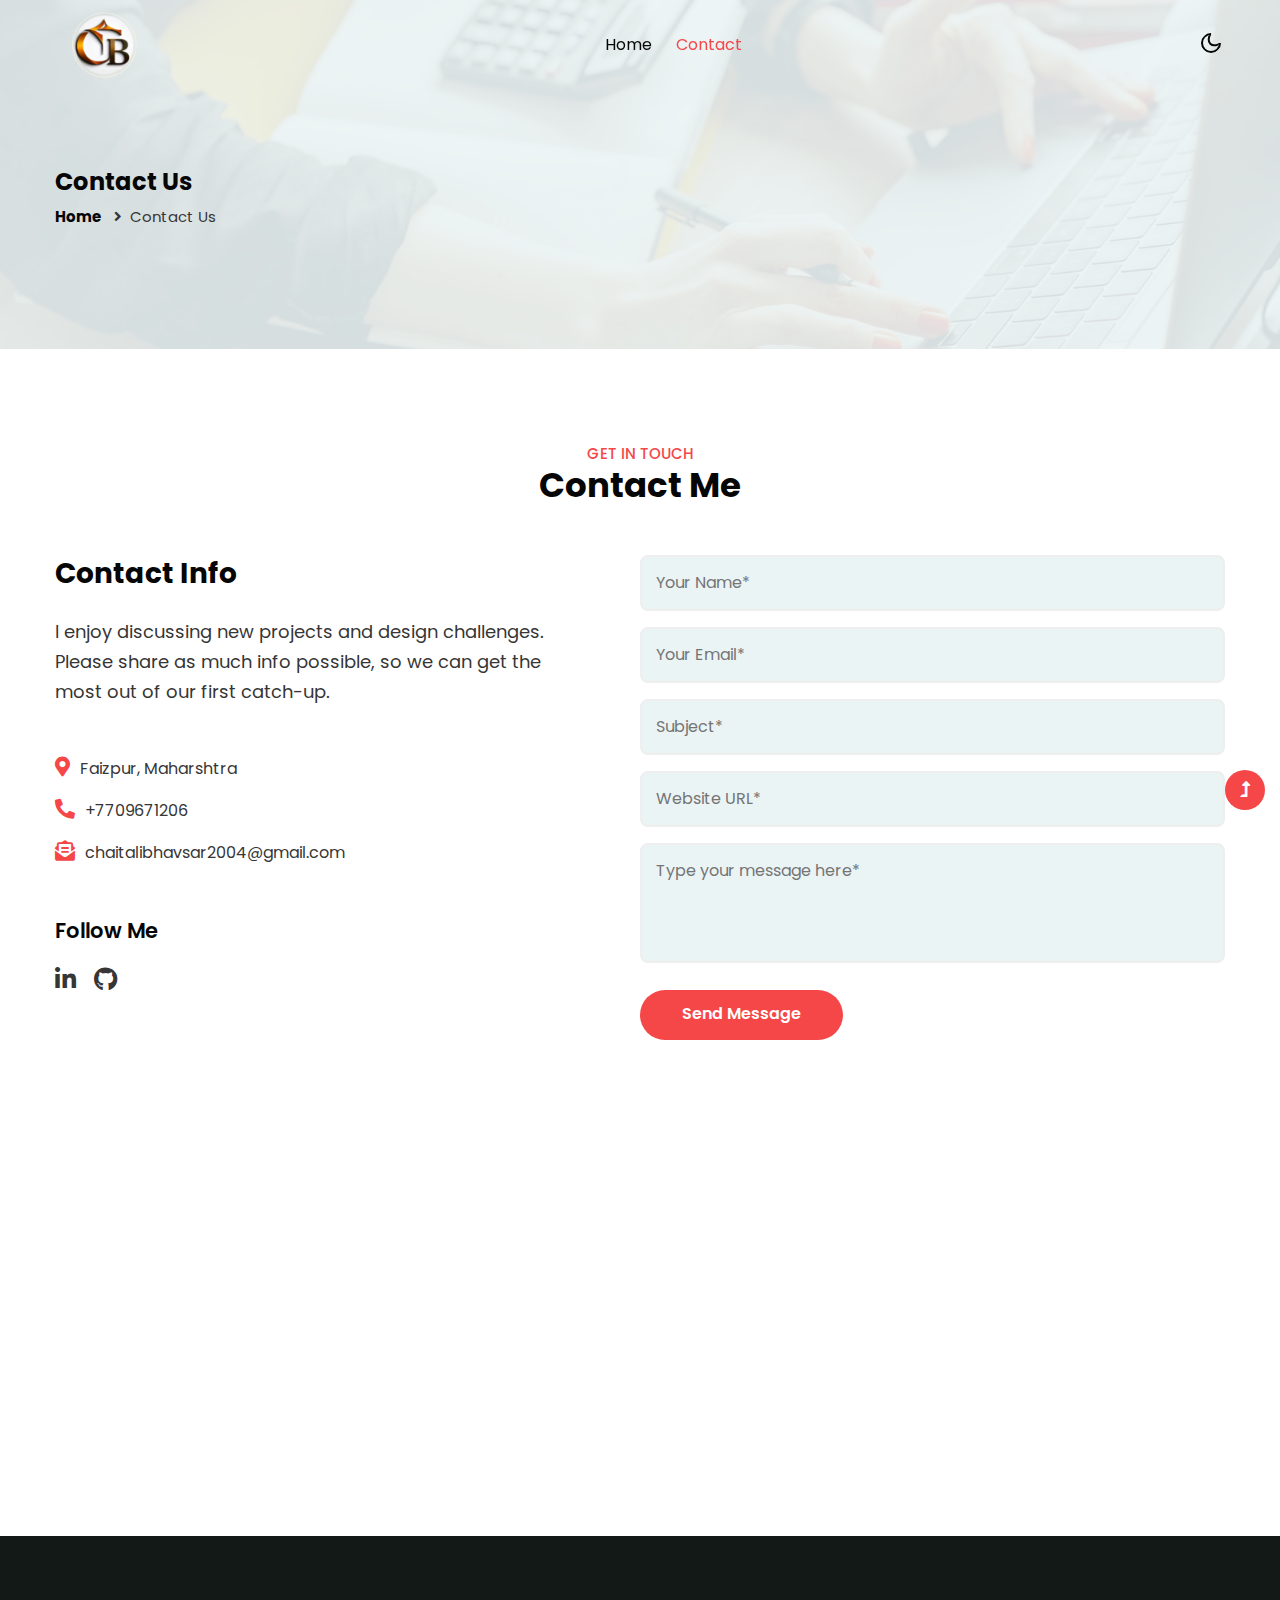
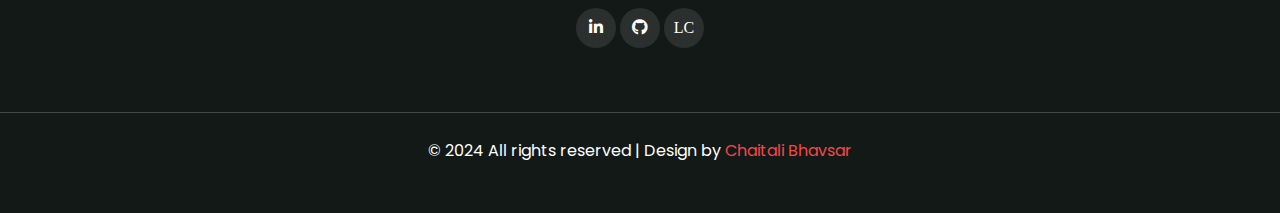
<file: contact.html>
<!doctype html>
<html lang="en">

<head>
    <!-- Required meta tags -->
    <meta charset="utf-8">
    <meta name="viewport" content="width=device-width, initial-scale=1">
    <title>Chaitali's Portfolio</title>
    <!-- google font -->
    <link href="//fonts.googleapis.com/css2?family=Poppins:wght@100;200;300;400;500;600;700;800;900&display=swap"
        rel="stylesheet">
    <!-- Template CSS Style link -->
    <link rel="stylesheet" href="assets/css/style-starter.css">
</head>

<body>
    <!-- header -->
    <header id="site-header" class="fixed-top">
        <div class="container">
            <nav class="navbar navbar-expand-lg navbar-light">
                <a class="navbar-brand" href="index.html">
                    <img src="assets/images/chaitali logo.png" alt="Logo" >
                </a>
                <button class="navbar-toggler collapsed" type="button" data-bs-toggle="collapse"
                    data-bs-target="#navbarScroll" aria-controls="navbarScroll" aria-expanded="false"
                    aria-label="Toggle navigation">
                    <span class="navbar-toggler-icon fa icon-expand fa-bars"></span>
                    <span class="navbar-toggler-icon fa icon-close fa-times"></span>
                </button>
                <div class="collapse navbar-collapse" id="navbarScroll">
                    <ul class="navbar-nav mx-auto my-2 my-lg-0 navbar-nav-scroll">
                        <li class="nav-item">
                            <a class="nav-link" aria-current="page" href="index.html">Home</a>
                        </li>
                        <li class="nav-item">
                            <a class="nav-link active" href="contact.html">Contact</a>
                        </li>
                    </ul>
                    
                </div>
                <!-- toggle switch for light and dark theme -->
                <div class="cont-ser-position">
                    <nav class="navigation">
                        <div class="theme-switch-wrapper">
                            <label class="theme-switch" for="checkbox">
                                <input type="checkbox" id="checkbox">
                                <div class="mode-container">
                                    <i class="gg-sun"></i>
                                    <i class="gg-moon"></i>
                                </div>
                            </label>
                        </div>
                    </nav>
                </div>
                <!-- //toggle switch for light and dark theme -->
            </nav>
        </div>
    </header>
    <!-- //header -->

    <!-- inner banner -->
    <section class="inner-banner py-5">
        <div class="w3l-breadcrumb py-lg-5">
            <div class="container pt-4 pb-sm-4">
                <h4 class="inner-text-title pt-sm-5 pt-4">Contact Us</h4>
                <ul class="breadcrumbs-custom-path mt-2">
                    <li><a href="i0ndex.html">Home</a></li>
                    <li class="active"><i class="fas fa-angle-right mx-2"></i>Contact Us</li>
                </ul>
            </div>
        </div>
    </section>
    <!-- //inner banner -->

    <!-- contact -->
    <section class="w3l-contact py-5" id="contact">
        <div class="container py-lg-5 py-4">
            <div class="title-heading-w3 text-center mb-sm-5 mb-4">
                <h5 class="title-small">Get In Touch</h5>
                <h3 class="title-style">Contact Me</h3>
            </div>
            <div class="row contact-block">
                <div class="col-md-6 contact-left pe-lg-5">
                    <h3 class="mb-sm-4 mb-3">Contact Info</h3>
                    <p class="cont-para mb-sm-5 mb-4">I enjoy discussing new projects and design challenges. Please
                        share as much info possible, so
                        we can get the most out of our first catch-up.</p>
                    <div class="cont-details">
                        <p><i class="fas fa-map-marker-alt"></i>Faizpur, Maharshtra</p>
                        <p><i class="fas fa-phone-alt"></i><a href="tel:+7709671206">+7709671206</a></p>
                        <p><i class="fas fa-envelope-open-text"></i><a href="mailto:chaitalibhavsar2004@gmail.com"
                                class="mail">chaitalibhavsar2004@gmail.com</a>
                        </p>
                    </div>
                    <h4 class="mb-3 mt-5">Follow Me</h4>
                    <ul class="social-icons-contact">
                        <li>
                            <a href="https://www.linkedin.com/in/chaitali-bhavsar-770925239/">
                                <i class="fab fa-linkedin-in"></i>
                            </a>
                        </li>

                        <li>
                            <a href="https://github.com/Chaitali808">
                                <i class="fab fa-github"></i>
                            </a>
                        </li>
                    </ul>
                </div>
                <div class="col-md-6 contact-right mt-md-0 mt-5 ps-lg-0">
                    <form action="https://formspree.io/f/mjvnaara" method="POST">

                        <div class="input-grids">
                            <input type="text" name="w3lName" id="w3lName" placeholder="Your Name*"
                                class="contact-input" required="" />
                            <input type="email" name="w3lSender" id="w3lSender" placeholder="Your Email*"
                                class="contact-input" required="" />
                            <input type="text" name="w3lSubect" id="w3lSubect" placeholder="Subject*"
                                class="contact-input" required="" />
                            <input type="text" name="w3lWebsite" id="w3lWebsite" placeholder="Website URL*"
                                class="contact-input" required="" />
                        </div>
                        <div class="form-input">
                            <textarea name="w3lMessage" id="w3lMessage" placeholder="Type your message here*"
                                required=""></textarea>
                        </div>
                        <button class="btn btn-style">Send Message</button>
                    </form>
                </div>
            </div>
        </div>
    </section>
    <!-- map -->
    <div class="map-iframe">
        <iframe
            src="https://www.google.com/maps/embed?pb=!1m18!1m12!1m3!1d15182047.86259806!2d74.17515174568089!3d19.453225529454794!2m3!1f0!2f0!3f0!3m2!1i1024!2i768!4f13.1!3m3!1m2!1s0x3bd55ad2bc4cc7b5%3A0xe4699bb3b078bfd0!2sMaharashtra%2C%20India!5e0!3m2!1sen!2spl!4v1648554722415!5m2!1sen!2spl"
            width="100%" height="400" frameborder="0" style="border: 0px;" allowfullscreen=""></iframe>
    </div>
    <!-- //contact -->

    <!-- footer -->
        <footer class="footer-w3ls text-center py-5">
                
            <div class="social-icons-main mt-4 pb-3">
                <ul class="social-icons3">


                    <li>
                        <a href="https://www.linkedin.com/in/chaitali-bhavsar-770925239/">
                            <i class="fab fa-linkedin-in"></i>
                        </a>
                    </li>

                    <li>
                        <a href="https://github.com/Chaitali808">
                            <i class="fab fa-github"></i>
                        </a>
                    </li>

                    <li>
                        <a href="https://leetcode.com/u/chaitalibhavsar2004/">
                            <i class="fab cib-leetcode">LC</i>
                        </a>
                    </li>
                    
                </ul>
            </div>
        </div>
        <!-- copyright -->
        <p class="copy-right-w3 text-white mt-5 pt-4">© 2024 All rights reserved | Design by
            <a href="#" target="_blank">Chaitali Bhavsar</a>
        </p>
    </div>
    </footer>
    <!-- //footer -->

    <!-- Js scripts -->
    <!-- move top -->
    <button onclick="topFunction()" id="movetop" title="Go to top">
        <span class="fas fa-level-up-alt" aria-hidden="true"></span>
    </button>
    <script>
        // When the user scrolls down 20px from the top of the document, show the button
        window.onscroll = function () {
            scrollFunction()
        };

        function scrollFunction() {
            if (document.body.scrollTop > 20 || document.documentElement.scrollTop > 20) {
                document.getElementById("movetop").style.display = "block";
            } else {
                document.getElementById("movetop").style.display = "none";
            }
        }

        // When the user clicks on the button, scroll to the top of the document
        function topFunction() {
            document.body.scrollTop = 0;
            document.documentElement.scrollTop = 0;
        }
    </script>
    <!-- //move top -->

    <!-- common jquery plugin -->
    <script src="assets/js/jquery-3.3.1.min.js"></script>
    <!-- //common jquery plugin -->

    <!-- theme switch js (light and dark)-->
    <script src="assets/js/theme-change.js"></script>
    <!-- //theme switch js (light and dark)-->

    <!-- MENU-JS -->
    <script>
        $(window).on("scroll", function () {
            var scroll = $(window).scrollTop();

            if (scroll >= 80) {
                $("#site-header").addClass("nav-fixed");
            } else {
                $("#site-header").removeClass("nav-fixed");
            }
        });

        //Main navigation Active Class Add Remove
        $(".navbar-toggler").on("click", function () {
            $("header").toggleClass("active");
        });
        $(document).on("ready", function () {
            if ($(window).width() > 991) {
                $("header").removeClass("active");
            }
            $(window).on("resize", function () {
                if ($(window).width() > 991) {
                    $("header").removeClass("active");
                }
            });
        });
    </script>
    <!-- //MENU-JS -->

    <!-- disable body scroll which navbar is in active -->
    <script>
        $(function () {
            $('.navbar-toggler').click(function () {
                $('body').toggleClass('noscroll');
            })
        });
    </script>
    <!-- //disable body scroll which navbar is in active -->

    <!-- bootstrap -->
    <script src="assets/js/bootstrap.min.js"></script>
    <!-- //bootstrap -->
    <!-- //Js scripts -->
</body>

</html>
</file>
<file: assets/css/style-starter.css>
@charset "UTF-8";


:root {
  --bs-blue: #0d6efd;
  --bs-indigo: #6610f2;
  --bs-purple: #6f42c1;
  --bs-pink: #d63384;
  --bs-red: #dc3545;
  --bs-orange: #fd7e14;
  --bs-yellow: #ffc107;
  --bs-green: #198754;
  --bs-teal: #20c997;
  --bs-cyan: #0dcaf0;
  --bs-white: #fff;
  --bs-gray: #6c757d;
  --bs-gray-dark: #343a40;
  --bs-primary: #0d6efd;
  --bs-secondary: #6c757d;
  --bs-success: #198754;
  --bs-info: #0dcaf0;
  --bs-warning: #ffc107;
  --bs-danger: #dc3545;
  --bs-light: #f8f9fa;
  --bs-dark: #212529;
  --bs-font-sans-serif: system-ui, -apple-system, "Segoe UI", Roboto, "Helvetica Neue", Arial, "Noto Sans", "Liberation Sans", sans-serif, "Apple Color Emoji", "Segoe UI Emoji", "Segoe UI Symbol", "Noto Color Emoji";
  --bs-font-monospace: SFMono-Regular, Menlo, Monaco, Consolas, "Liberation Mono", "Courier New", monospace;
  --bs-gradient: linear-gradient(180deg, rgba(255, 255, 255, 0.15), rgba(255, 255, 255, 0));
}

*,
*::before,
*::after {
  box-sizing: border-box;
}

@media (prefers-reduced-motion: no-preference) {
  :root {
    scroll-behavior: smooth;
  }
}

body {
  margin: 0;
  font-family: var(--bs-font-sans-serif);
  font-size: 1rem;
  font-weight: 400;
  line-height: 1.5;
  color: #212529;
  background-color: #fff;
  -webkit-text-size-adjust: 100%;
  -webkit-tap-highlight-color: rgba(0, 0, 0, 0);
}

hr {
  margin: 1rem 0;
  color: inherit;
  background-color: currentColor;
  border: 0;
  opacity: 0.25;
}

hr:not([size]) {
  height: 1px;
}

h6,
.h6,
h5,
.h5,
h4,
.h4,
h3,
.h3,
h2,
.h2,
h1,
.h1 {
  margin-top: 0;
  margin-bottom: 0.5rem;
  font-weight: 500;
  line-height: 1.2;
}

h1,
.h1 {
  font-size: calc(1.375rem + 1.5vw);
}

@media (min-width: 1200px) {

  h1,
  .h1 {
    font-size: 2.5rem;
  }
}

h2,
.h2 {
  font-size: calc(1.325rem + 0.9vw);
}

@media (min-width: 1200px) {

  h2,
  .h2 {
    font-size: 2rem;
  }
}

h3,
.h3 {
  font-size: calc(1.3rem + 0.6vw);
}

@media (min-width: 1200px) {

  h3,
  .h3 {
    font-size: 1.75rem;
  }
}

h4,
.h4 {
  font-size: calc(1.275rem + 0.3vw);
}

@media (min-width: 1200px) {

  h4,
  .h4 {
    font-size: 1.5rem;
  }
}

h5,
.h5 {
  font-size: 1.25rem;
}

h6,
.h6 {
  font-size: 1rem;
}

p {
  margin-top: 0;
  margin-bottom: 1rem;
}

abbr[title],
abbr[data-bs-original-title] {
  -webkit-text-decoration: underline dotted;
  text-decoration: underline dotted;
  cursor: help;
  -webkit-text-decoration-skip-ink: none;
  text-decoration-skip-ink: none;
}

address {
  margin-bottom: 1rem;
  font-style: normal;
  line-height: inherit;
}

ol,
ul {
  padding-left: 2rem;
}

ol,
ul,
dl {
  margin-top: 0;
  margin-bottom: 1rem;
}

ol ol,
ul ul,
ol ul,
ul ol {
  margin-bottom: 0;
}

dt {
  font-weight: 700;
}

dd {
  margin-bottom: 0.5rem;
  margin-left: 0;
}

blockquote {
  margin: 0 0 1rem;
}

b,
strong {
  font-weight: bolder;
}

small,
.small {
  font-size: 0.875em;
}

mark,
.mark {
  padding: 0.2em;
  background-color: #fcf8e3;
}

sub,
sup {
  position: relative;
  font-size: 0.75em;
  line-height: 0;
  vertical-align: baseline;
}

sub {
  bottom: -0.25em;
}

sup {
  top: -0.5em;
}

a {
  color: #0d6efd;
  text-decoration: underline;
}

a:hover {
  color: #0a58ca;
}

a:not([href]):not([class]),
a:not([href]):not([class]):hover {
  color: inherit;
  text-decoration: none;
}

pre,
code,
kbd,
samp {
  font-family: var(--bs-font-monospace);
  font-size: 1em;
  direction: ltr
    /* rtl:ignore */
  ;
  unicode-bidi: bidi-override;
}

pre {
  display: block;
  margin-top: 0;
  margin-bottom: 1rem;
  overflow: auto;
  font-size: 0.875em;
}

pre code {
  font-size: inherit;
  color: inherit;
  word-break: normal;
}

code {
  font-size: 0.875em;
  color: #d63384;
  word-wrap: break-word;
}

a>code {
  color: inherit;
}

kbd {
  padding: 0.2rem 0.4rem;
  font-size: 0.875em;
  color: #fff;
  background-color: #212529;
  border-radius: 0.2rem;
}

kbd kbd {
  padding: 0;
  font-size: 1em;
  font-weight: 700;
}

figure {
  margin: 0 0 1rem;
}

img,
svg {
  vertical-align: middle;
}

table {
  caption-side: bottom;
  border-collapse: collapse;
}

caption {
  padding-top: 0.5rem;
  padding-bottom: 0.5rem;
  color: #6c757d;
  text-align: left;
}

th {
  text-align: inherit;
  text-align: -webkit-match-parent;
}

thead,
tbody,
tfoot,
tr,
td,
th {
  border-color: inherit;
  border-style: solid;
  border-width: 0;
}

label {
  display: inline-block;
}

button {
  border-radius: 0;
}

button:focus:not(:focus-visible) {
  outline: 0;
}

input,
button,
select,
optgroup,
textarea {
  margin: 0;
  font-family: inherit;
  font-size: inherit;
  line-height: inherit;
}

button,
select {
  text-transform: none;
}

[role=button] {
  cursor: pointer;
}

select {
  word-wrap: normal;
}

select:disabled {
  opacity: 1;
}

[list]::-webkit-calendar-picker-indicator {
  display: none;
}

button,
[type=button],
[type=reset],
[type=submit] {
  -webkit-appearance: button;
}

button:not(:disabled),
[type=button]:not(:disabled),
[type=reset]:not(:disabled),
[type=submit]:not(:disabled) {
  cursor: pointer;
}

::-moz-focus-inner {
  padding: 0;
  border-style: none;
}

textarea {
  resize: vertical;
}

fieldset {
  min-width: 0;
  padding: 0;
  margin: 0;
  border: 0;
}

legend {
  float: left;
  width: 100%;
  padding: 0;
  margin-bottom: 0.5rem;
  font-size: calc(1.275rem + 0.3vw);
  line-height: inherit;
}

@media (min-width: 1200px) {
  legend {
    font-size: 1.5rem;
  }
}

legend+* {
  clear: left;
}

::-webkit-datetime-edit-fields-wrapper,
::-webkit-datetime-edit-text,
::-webkit-datetime-edit-minute,
::-webkit-datetime-edit-hour-field,
::-webkit-datetime-edit-day-field,
::-webkit-datetime-edit-month-field,
::-webkit-datetime-edit-year-field {
  padding: 0;
}

::-webkit-inner-spin-button {
  height: auto;
}

[type=search] {
  outline-offset: -2px;
  -webkit-appearance: textfield;
}

/* rtl:raw:
[type="tel"],
[type="url"],
[type="email"],
[type="number"] {
  direction: ltr;
}
*/
::-webkit-search-decoration {
  -webkit-appearance: none;
}

::-webkit-color-swatch-wrapper {
  padding: 0;
}

::file-selector-button {
  font: inherit;
}

::-webkit-file-upload-button {
  font: inherit;
  -webkit-appearance: button;
}

output {
  display: inline-block;
}

iframe {
  border: 0;
}

summary {
  display: list-item;
  cursor: pointer;
}

progress {
  vertical-align: baseline;
}

[hidden] {
  display: none !important;
}

.lead {
  font-size: 1.25rem;
  font-weight: 300;
}

.display-1 {
  font-size: calc(1.625rem + 4.5vw);
  font-weight: 300;
  line-height: 1.2;
}

@media (min-width: 1200px) {
  .display-1 {
    font-size: 5rem;
  }
}

.display-2 {
  font-size: calc(1.575rem + 3.9vw);
  font-weight: 300;
  line-height: 1.2;
}

@media (min-width: 1200px) {
  .display-2 {
    font-size: 4.5rem;
  }
}

.display-3 {
  font-size: calc(1.525rem + 3.3vw);
  font-weight: 300;
  line-height: 1.2;
}

@media (min-width: 1200px) {
  .display-3 {
    font-size: 4rem;
  }
}

.display-4 {
  font-size: calc(1.475rem + 2.7vw);
  font-weight: 300;
  line-height: 1.2;
}

@media (min-width: 1200px) {
  .display-4 {
    font-size: 3.5rem;
  }
}

.display-5 {
  font-size: calc(1.425rem + 2.1vw);
  font-weight: 300;
  line-height: 1.2;
}

@media (min-width: 1200px) {
  .display-5 {
    font-size: 3rem;
  }
}

.display-6 {
  font-size: calc(1.375rem + 1.5vw);
  font-weight: 300;
  line-height: 1.2;
}

@media (min-width: 1200px) {
  .display-6 {
    font-size: 2.5rem;
  }
}

.list-unstyled {
  padding-left: 0;
  list-style: none;
}

.list-inline {
  padding-left: 0;
  list-style: none;
}

.list-inline-item {
  display: inline-block;
}

.list-inline-item:not(:last-child) {
  margin-right: 0.5rem;
}

.initialism {
  font-size: 0.875em;
  text-transform: uppercase;
}

.blockquote {
  margin-bottom: 1rem;
  font-size: 1.25rem;
}

.blockquote> :last-child {
  margin-bottom: 0;
}

.blockquote-footer {
  margin-top: -1rem;
  margin-bottom: 1rem;
  font-size: 0.875em;
  color: #6c757d;
}

.blockquote-footer::before {
  content: "— ";
}

.img-fluid {
  max-width: 100%;
  height: auto;
}

.img-thumbnail {
  padding: 0.25rem;
  background-color: #fff;
  border: 1px solid #dee2e6;
  border-radius: 0.25rem;
  max-width: 100%;
  height: auto;
}

.figure {
  display: inline-block;
}

.figure-img {
  margin-bottom: 0.5rem;
  line-height: 1;
}

.figure-caption {
  font-size: 0.875em;
  color: #6c757d;
}

.container,
.container-fluid,
.container-xxl,
.container-xl,
.container-lg,
.container-md,
.container-sm {
  width: 100%;
  padding-right: var(--bs-gutter-x, 0.75rem);
  padding-left: var(--bs-gutter-x, 0.75rem);
  margin-right: auto;
  margin-left: auto;
}

@media (min-width: 576px) {

  .container-sm,
  .container {
    max-width: 540px;
  }
}

@media (min-width: 768px) {

  .container-md,
  .container-sm,
  .container {
    max-width: 720px;
  }
}

@media (min-width: 992px) {

  .container-lg,
  .container-md,
  .container-sm,
  .container {
    max-width: 960px;
  }
}

@media (min-width: 1200px) {

  .container-xl,
  .container-lg,
  .container-md,
  .container-sm,
  .container {
    max-width: 1140px;
  }
}

@media (min-width: 1400px) {

  .container-xxl,
  .container-xl,
  .container-lg,
  .container-md,
  .container-sm,
  .container {
    max-width: 1320px;
  }
}

.row {
  --bs-gutter-x: 1.5rem;
  --bs-gutter-y: 0;
  display: flex;
  flex-wrap: wrap;
  margin-top: calc(var(--bs-gutter-y) * -1);
  margin-right: calc(var(--bs-gutter-x) / -2);
  margin-left: calc(var(--bs-gutter-x) / -2);
}

.row>* {
  flex-shrink: 0;
  width: 100%;
  max-width: 100%;
  padding-right: calc(var(--bs-gutter-x) / 2);
  padding-left: calc(var(--bs-gutter-x) / 2);
  margin-top: var(--bs-gutter-y);
}

.col {
  flex: 1 0 0%;
}

.row-cols-auto>* {
  flex: 0 0 auto;
  width: auto;
}

.row-cols-1>* {
  flex: 0 0 auto;
  width: 100%;
}

.row-cols-2>* {
  flex: 0 0 auto;
  width: 50%;
}

.row-cols-3>* {
  flex: 0 0 auto;
  width: 33.3333333333%;
}

.row-cols-4>* {
  flex: 0 0 auto;
  width: 25%;
}

.row-cols-5>* {
  flex: 0 0 auto;
  width: 20%;
}

.row-cols-6>* {
  flex: 0 0 auto;
  width: 16.6666666667%;
}

.col-auto {
  flex: 0 0 auto;
  width: auto;
}

.col-1 {
  flex: 0 0 auto;
  width: 8.3333333333%;
}

.col-2 {
  flex: 0 0 auto;
  width: 16.6666666667%;
}

.col-3 {
  flex: 0 0 auto;
  width: 25%;
}

.col-4 {
  flex: 0 0 auto;
  width: 33.3333333333%;
}

.col-5 {
  flex: 0 0 auto;
  width: 41.6666666667%;
}

.col-6 {
  flex: 0 0 auto;
  width: 50%;
}

.col-7 {
  flex: 0 0 auto;
  width: 58.3333333333%;
}

.col-8 {
  flex: 0 0 auto;
  width: 66.6666666667%;
}

.col-9 {
  flex: 0 0 auto;
  width: 75%;
}

.col-10 {
  flex: 0 0 auto;
  width: 83.3333333333%;
}

.col-11 {
  flex: 0 0 auto;
  width: 91.6666666667%;
}

.col-12 {
  flex: 0 0 auto;
  width: 100%;
}

.offset-1 {
  margin-left: 8.3333333333%;
}

.offset-2 {
  margin-left: 16.6666666667%;
}

.offset-3 {
  margin-left: 25%;
}

.offset-4 {
  margin-left: 33.3333333333%;
}

.offset-5 {
  margin-left: 41.6666666667%;
}

.offset-6 {
  margin-left: 50%;
}

.offset-7 {
  margin-left: 58.3333333333%;
}

.offset-8 {
  margin-left: 66.6666666667%;
}

.offset-9 {
  margin-left: 75%;
}

.offset-10 {
  margin-left: 83.3333333333%;
}

.offset-11 {
  margin-left: 91.6666666667%;
}

.g-0,
.gx-0 {
  --bs-gutter-x: 0;
}

.g-0,
.gy-0 {
  --bs-gutter-y: 0;
}

.g-1,
.gx-1 {
  --bs-gutter-x: 0.25rem;
}

.g-1,
.gy-1 {
  --bs-gutter-y: 0.25rem;
}

.g-2,
.gx-2 {
  --bs-gutter-x: 0.5rem;
}

.g-2,
.gy-2 {
  --bs-gutter-y: 0.5rem;
}

.g-3,
.gx-3 {
  --bs-gutter-x: 1rem;
}

.g-3,
.gy-3 {
  --bs-gutter-y: 1rem;
}

.g-4,
.gx-4 {
  --bs-gutter-x: 1.5rem;
}

.g-4,
.gy-4 {
  --bs-gutter-y: 1.5rem;
}

.g-5,
.gx-5 {
  --bs-gutter-x: 3rem;
}

.g-5,
.gy-5 {
  --bs-gutter-y: 3rem;
}

@media (min-width: 576px) {
  .col-sm {
    flex: 1 0 0%;
  }

  .row-cols-sm-auto>* {
    flex: 0 0 auto;
    width: auto;
  }

  .row-cols-sm-1>* {
    flex: 0 0 auto;
    width: 100%;
  }

  .row-cols-sm-2>* {
    flex: 0 0 auto;
    width: 50%;
  }

  .row-cols-sm-3>* {
    flex: 0 0 auto;
    width: 33.3333333333%;
  }

  .row-cols-sm-4>* {
    flex: 0 0 auto;
    width: 25%;
  }

  .row-cols-sm-5>* {
    flex: 0 0 auto;
    width: 20%;
  }

  .row-cols-sm-6>* {
    flex: 0 0 auto;
    width: 16.6666666667%;
  }

  .col-sm-auto {
    flex: 0 0 auto;
    width: auto;
  }

  .col-sm-1 {
    flex: 0 0 auto;
    width: 8.3333333333%;
  }

  .col-sm-2 {
    flex: 0 0 auto;
    width: 16.6666666667%;
  }

  .col-sm-3 {
    flex: 0 0 auto;
    width: 25%;
  }

  .col-sm-4 {
    flex: 0 0 auto;
    width: 33.3333333333%;
  }

  .col-sm-5 {
    flex: 0 0 auto;
    width: 41.6666666667%;
  }

  .col-sm-6 {
    flex: 0 0 auto;
    width: 50%;
  }

  .col-sm-7 {
    flex: 0 0 auto;
    width: 58.3333333333%;
  }

  .col-sm-8 {
    flex: 0 0 auto;
    width: 66.6666666667%;
  }

  .col-sm-9 {
    flex: 0 0 auto;
    width: 75%;
  }

  .col-sm-10 {
    flex: 0 0 auto;
    width: 83.3333333333%;
  }

  .col-sm-11 {
    flex: 0 0 auto;
    width: 91.6666666667%;
  }

  .col-sm-12 {
    flex: 0 0 auto;
    width: 100%;
  }

  .offset-sm-0 {
    margin-left: 0;
  }

  .offset-sm-1 {
    margin-left: 8.3333333333%;
  }

  .offset-sm-2 {
    margin-left: 16.6666666667%;
  }

  .offset-sm-3 {
    margin-left: 25%;
  }

  .offset-sm-4 {
    margin-left: 33.3333333333%;
  }

  .offset-sm-5 {
    margin-left: 41.6666666667%;
  }

  .offset-sm-6 {
    margin-left: 50%;
  }

  .offset-sm-7 {
    margin-left: 58.3333333333%;
  }

  .offset-sm-8 {
    margin-left: 66.6666666667%;
  }

  .offset-sm-9 {
    margin-left: 75%;
  }

  .offset-sm-10 {
    margin-left: 83.3333333333%;
  }

  .offset-sm-11 {
    margin-left: 91.6666666667%;
  }

  .g-sm-0,
  .gx-sm-0 {
    --bs-gutter-x: 0;
  }

  .g-sm-0,
  .gy-sm-0 {
    --bs-gutter-y: 0;
  }

  .g-sm-1,
  .gx-sm-1 {
    --bs-gutter-x: 0.25rem;
  }

  .g-sm-1,
  .gy-sm-1 {
    --bs-gutter-y: 0.25rem;
  }

  .g-sm-2,
  .gx-sm-2 {
    --bs-gutter-x: 0.5rem;
  }

  .g-sm-2,
  .gy-sm-2 {
    --bs-gutter-y: 0.5rem;
  }

  .g-sm-3,
  .gx-sm-3 {
    --bs-gutter-x: 1rem;
  }

  .g-sm-3,
  .gy-sm-3 {
    --bs-gutter-y: 1rem;
  }

  .g-sm-4,
  .gx-sm-4 {
    --bs-gutter-x: 1.5rem;
  }

  .g-sm-4,
  .gy-sm-4 {
    --bs-gutter-y: 1.5rem;
  }

  .g-sm-5,
  .gx-sm-5 {
    --bs-gutter-x: 3rem;
  }

  .g-sm-5,
  .gy-sm-5 {
    --bs-gutter-y: 3rem;
  }
}

@media (min-width: 768px) {
  .col-md {
    flex: 1 0 0%;
  }

  .row-cols-md-auto>* {
    flex: 0 0 auto;
    width: auto;
  }

  .row-cols-md-1>* {
    flex: 0 0 auto;
    width: 100%;
  }

  .row-cols-md-2>* {
    flex: 0 0 auto;
    width: 50%;
  }

  .row-cols-md-3>* {
    flex: 0 0 auto;
    width: 33.3333333333%;
  }

  .row-cols-md-4>* {
    flex: 0 0 auto;
    width: 25%;
  }

  .row-cols-md-5>* {
    flex: 0 0 auto;
    width: 20%;
  }

  .row-cols-md-6>* {
    flex: 0 0 auto;
    width: 16.6666666667%;
  }

  .col-md-auto {
    flex: 0 0 auto;
    width: auto;
  }

  .col-md-1 {
    flex: 0 0 auto;
    width: 8.3333333333%;
  }

  .col-md-2 {
    flex: 0 0 auto;
    width: 16.6666666667%;
  }

  .col-md-3 {
    flex: 0 0 auto;
    width: 25%;
  }

  .col-md-4 {
    flex: 0 0 auto;
    width: 33.3333333333%;
  }

  .col-md-5 {
    flex: 0 0 auto;
    width: 41.6666666667%;
  }

  .col-md-6 {
    flex: 0 0 auto;
    width: 50%;
  }

  .col-md-7 {
    flex: 0 0 auto;
    width: 58.3333333333%;
  }

  .col-md-8 {
    flex: 0 0 auto;
    width: 66.6666666667%;
  }

  .col-md-9 {
    flex: 0 0 auto;
    width: 75%;
  }

  .col-md-10 {
    flex: 0 0 auto;
    width: 83.3333333333%;
  }

  .col-md-11 {
    flex: 0 0 auto;
    width: 91.6666666667%;
  }

  .col-md-12 {
    flex: 0 0 auto;
    width: 100%;
  }

  .offset-md-0 {
    margin-left: 0;
  }

  .offset-md-1 {
    margin-left: 8.3333333333%;
  }

  .offset-md-2 {
    margin-left: 16.6666666667%;
  }

  .offset-md-3 {
    margin-left: 25%;
  }

  .offset-md-4 {
    margin-left: 33.3333333333%;
  }

  .offset-md-5 {
    margin-left: 41.6666666667%;
  }

  .offset-md-6 {
    margin-left: 50%;
  }

  .offset-md-7 {
    margin-left: 58.3333333333%;
  }

  .offset-md-8 {
    margin-left: 66.6666666667%;
  }

  .offset-md-9 {
    margin-left: 75%;
  }

  .offset-md-10 {
    margin-left: 83.3333333333%;
  }

  .offset-md-11 {
    margin-left: 91.6666666667%;
  }

  .g-md-0,
  .gx-md-0 {
    --bs-gutter-x: 0;
  }

  .g-md-0,
  .gy-md-0 {
    --bs-gutter-y: 0;
  }

  .g-md-1,
  .gx-md-1 {
    --bs-gutter-x: 0.25rem;
  }

  .g-md-1,
  .gy-md-1 {
    --bs-gutter-y: 0.25rem;
  }

  .g-md-2,
  .gx-md-2 {
    --bs-gutter-x: 0.5rem;
  }

  .g-md-2,
  .gy-md-2 {
    --bs-gutter-y: 0.5rem;
  }

  .g-md-3,
  .gx-md-3 {
    --bs-gutter-x: 1rem;
  }

  .g-md-3,
  .gy-md-3 {
    --bs-gutter-y: 1rem;
  }

  .g-md-4,
  .gx-md-4 {
    --bs-gutter-x: 1.5rem;
  }

  .g-md-4,
  .gy-md-4 {
    --bs-gutter-y: 1.5rem;
  }

  .g-md-5,
  .gx-md-5 {
    --bs-gutter-x: 3rem;
  }

  .g-md-5,
  .gy-md-5 {
    --bs-gutter-y: 3rem;
  }
}

@media (min-width: 992px) {
  .col-lg {
    flex: 1 0 0%;
  }

  .row-cols-lg-auto>* {
    flex: 0 0 auto;
    width: auto;
  }

  .row-cols-lg-1>* {
    flex: 0 0 auto;
    width: 100%;
  }

  .row-cols-lg-2>* {
    flex: 0 0 auto;
    width: 50%;
  }

  .row-cols-lg-3>* {
    flex: 0 0 auto;
    width: 33.3333333333%;
  }

  .row-cols-lg-4>* {
    flex: 0 0 auto;
    width: 25%;
  }

  .row-cols-lg-5>* {
    flex: 0 0 auto;
    width: 20%;
  }

  .row-cols-lg-6>* {
    flex: 0 0 auto;
    width: 16.6666666667%;
  }

  .col-lg-auto {
    flex: 0 0 auto;
    width: auto;
  }

  .col-lg-1 {
    flex: 0 0 auto;
    width: 8.3333333333%;
  }

  .col-lg-2 {
    flex: 0 0 auto;
    width: 16.6666666667%;
  }

  .col-lg-3 {
    flex: 0 0 auto;
    width: 25%;
  }

  .col-lg-4 {
    flex: 0 0 auto;
    width: 33.3333333333%;
  }

  .col-lg-5 {
    flex: 0 0 auto;
    width: 41.6666666667%;
  }

  .col-lg-6 {
    flex: 0 0 auto;
    width: 50%;
  }

  .col-lg-7 {
    flex: 0 0 auto;
    width: 58.3333333333%;
  }

  .col-lg-8 {
    flex: 0 0 auto;
    width: 66.6666666667%;
  }

  .col-lg-9 {
    flex: 0 0 auto;
    width: 75%;
  }

  .col-lg-10 {
    flex: 0 0 auto;
    width: 83.3333333333%;
  }

  .col-lg-11 {
    flex: 0 0 auto;
    width: 91.6666666667%;
  }

  .col-lg-12 {
    flex: 0 0 auto;
    width: 100%;
  }

  .offset-lg-0 {
    margin-left: 0;
  }

  .offset-lg-1 {
    margin-left: 8.3333333333%;
  }

  .offset-lg-2 {
    margin-left: 16.6666666667%;
  }

  .offset-lg-3 {
    margin-left: 25%;
  }

  .offset-lg-4 {
    margin-left: 33.3333333333%;
  }

  .offset-lg-5 {
    margin-left: 41.6666666667%;
  }

  .offset-lg-6 {
    margin-left: 50%;
  }

  .offset-lg-7 {
    margin-left: 58.3333333333%;
  }

  .offset-lg-8 {
    margin-left: 66.6666666667%;
  }

  .offset-lg-9 {
    margin-left: 75%;
  }

  .offset-lg-10 {
    margin-left: 83.3333333333%;
  }

  .offset-lg-11 {
    margin-left: 91.6666666667%;
  }

  .g-lg-0,
  .gx-lg-0 {
    --bs-gutter-x: 0;
  }

  .g-lg-0,
  .gy-lg-0 {
    --bs-gutter-y: 0;
  }

  .g-lg-1,
  .gx-lg-1 {
    --bs-gutter-x: 0.25rem;
  }

  .g-lg-1,
  .gy-lg-1 {
    --bs-gutter-y: 0.25rem;
  }

  .g-lg-2,
  .gx-lg-2 {
    --bs-gutter-x: 0.5rem;
  }

  .g-lg-2,
  .gy-lg-2 {
    --bs-gutter-y: 0.5rem;
  }

  .g-lg-3,
  .gx-lg-3 {
    --bs-gutter-x: 1rem;
  }

  .g-lg-3,
  .gy-lg-3 {
    --bs-gutter-y: 1rem;
  }

  .g-lg-4,
  .gx-lg-4 {
    --bs-gutter-x: 1.5rem;
  }

  .g-lg-4,
  .gy-lg-4 {
    --bs-gutter-y: 1.5rem;
  }

  .g-lg-5,
  .gx-lg-5 {
    --bs-gutter-x: 3rem;
  }

  .g-lg-5,
  .gy-lg-5 {
    --bs-gutter-y: 3rem;
  }
}

@media (min-width: 1200px) {
  .col-xl {
    flex: 1 0 0%;
  }

  .row-cols-xl-auto>* {
    flex: 0 0 auto;
    width: auto;
  }

  .row-cols-xl-1>* {
    flex: 0 0 auto;
    width: 100%;
  }

  .row-cols-xl-2>* {
    flex: 0 0 auto;
    width: 50%;
  }

  .row-cols-xl-3>* {
    flex: 0 0 auto;
    width: 33.3333333333%;
  }

  .row-cols-xl-4>* {
    flex: 0 0 auto;
    width: 25%;
  }

  .row-cols-xl-5>* {
    flex: 0 0 auto;
    width: 20%;
  }

  .row-cols-xl-6>* {
    flex: 0 0 auto;
    width: 16.6666666667%;
  }

  .col-xl-auto {
    flex: 0 0 auto;
    width: auto;
  }

  .col-xl-1 {
    flex: 0 0 auto;
    width: 8.3333333333%;
  }

  .col-xl-2 {
    flex: 0 0 auto;
    width: 16.6666666667%;
  }

  .col-xl-3 {
    flex: 0 0 auto;
    width: 25%;
  }

  .col-xl-4 {
    flex: 0 0 auto;
    width: 33.3333333333%;
  }

  .col-xl-5 {
    flex: 0 0 auto;
    width: 41.6666666667%;
  }

  .col-xl-6 {
    flex: 0 0 auto;
    width: 50%;
  }

  .col-xl-7 {
    flex: 0 0 auto;
    width: 58.3333333333%;
  }

  .col-xl-8 {
    flex: 0 0 auto;
    width: 66.6666666667%;
  }

  .col-xl-9 {
    flex: 0 0 auto;
    width: 75%;
  }

  .col-xl-10 {
    flex: 0 0 auto;
    width: 83.3333333333%;
  }

  .col-xl-11 {
    flex: 0 0 auto;
    width: 91.6666666667%;
  }

  .col-xl-12 {
    flex: 0 0 auto;
    width: 100%;
  }

  .offset-xl-0 {
    margin-left: 0;
  }

  .offset-xl-1 {
    margin-left: 8.3333333333%;
  }

  .offset-xl-2 {
    margin-left: 16.6666666667%;
  }

  .offset-xl-3 {
    margin-left: 25%;
  }

  .offset-xl-4 {
    margin-left: 33.3333333333%;
  }

  .offset-xl-5 {
    margin-left: 41.6666666667%;
  }

  .offset-xl-6 {
    margin-left: 50%;
  }

  .offset-xl-7 {
    margin-left: 58.3333333333%;
  }

  .offset-xl-8 {
    margin-left: 66.6666666667%;
  }

  .offset-xl-9 {
    margin-left: 75%;
  }

  .offset-xl-10 {
    margin-left: 83.3333333333%;
  }

  .offset-xl-11 {
    margin-left: 91.6666666667%;
  }

  .g-xl-0,
  .gx-xl-0 {
    --bs-gutter-x: 0;
  }

  .g-xl-0,
  .gy-xl-0 {
    --bs-gutter-y: 0;
  }

  .g-xl-1,
  .gx-xl-1 {
    --bs-gutter-x: 0.25rem;
  }

  .g-xl-1,
  .gy-xl-1 {
    --bs-gutter-y: 0.25rem;
  }

  .g-xl-2,
  .gx-xl-2 {
    --bs-gutter-x: 0.5rem;
  }

  .g-xl-2,
  .gy-xl-2 {
    --bs-gutter-y: 0.5rem;
  }

  .g-xl-3,
  .gx-xl-3 {
    --bs-gutter-x: 1rem;
  }

  .g-xl-3,
  .gy-xl-3 {
    --bs-gutter-y: 1rem;
  }

  .g-xl-4,
  .gx-xl-4 {
    --bs-gutter-x: 1.5rem;
  }

  .g-xl-4,
  .gy-xl-4 {
    --bs-gutter-y: 1.5rem;
  }

  .g-xl-5,
  .gx-xl-5 {
    --bs-gutter-x: 3rem;
  }

  .g-xl-5,
  .gy-xl-5 {
    --bs-gutter-y: 3rem;
  }
}

@media (min-width: 1400px) {
  .col-xxl {
    flex: 1 0 0%;
  }

  .row-cols-xxl-auto>* {
    flex: 0 0 auto;
    width: auto;
  }

  .row-cols-xxl-1>* {
    flex: 0 0 auto;
    width: 100%;
  }

  .row-cols-xxl-2>* {
    flex: 0 0 auto;
    width: 50%;
  }

  .row-cols-xxl-3>* {
    flex: 0 0 auto;
    width: 33.3333333333%;
  }

  .row-cols-xxl-4>* {
    flex: 0 0 auto;
    width: 25%;
  }

  .row-cols-xxl-5>* {
    flex: 0 0 auto;
    width: 20%;
  }

  .row-cols-xxl-6>* {
    flex: 0 0 auto;
    width: 16.6666666667%;
  }

  .col-xxl-auto {
    flex: 0 0 auto;
    width: auto;
  }

  .col-xxl-1 {
    flex: 0 0 auto;
    width: 8.3333333333%;
  }

  .col-xxl-2 {
    flex: 0 0 auto;
    width: 16.6666666667%;
  }

  .col-xxl-3 {
    flex: 0 0 auto;
    width: 25%;
  }

  .col-xxl-4 {
    flex: 0 0 auto;
    width: 33.3333333333%;
  }

  .col-xxl-5 {
    flex: 0 0 auto;
    width: 41.6666666667%;
  }

  .col-xxl-6 {
    flex: 0 0 auto;
    width: 50%;
  }

  .col-xxl-7 {
    flex: 0 0 auto;
    width: 58.3333333333%;
  }

  .col-xxl-8 {
    flex: 0 0 auto;
    width: 66.6666666667%;
  }

  .col-xxl-9 {
    flex: 0 0 auto;
    width: 75%;
  }

  .col-xxl-10 {
    flex: 0 0 auto;
    width: 83.3333333333%;
  }

  .col-xxl-11 {
    flex: 0 0 auto;
    width: 91.6666666667%;
  }

  .col-xxl-12 {
    flex: 0 0 auto;
    width: 100%;
  }

  .offset-xxl-0 {
    margin-left: 0;
  }

  .offset-xxl-1 {
    margin-left: 8.3333333333%;
  }

  .offset-xxl-2 {
    margin-left: 16.6666666667%;
  }

  .offset-xxl-3 {
    margin-left: 25%;
  }

  .offset-xxl-4 {
    margin-left: 33.3333333333%;
  }

  .offset-xxl-5 {
    margin-left: 41.6666666667%;
  }

  .offset-xxl-6 {
    margin-left: 50%;
  }

  .offset-xxl-7 {
    margin-left: 58.3333333333%;
  }

  .offset-xxl-8 {
    margin-left: 66.6666666667%;
  }

  .offset-xxl-9 {
    margin-left: 75%;
  }

  .offset-xxl-10 {
    margin-left: 83.3333333333%;
  }

  .offset-xxl-11 {
    margin-left: 91.6666666667%;
  }

  .g-xxl-0,
  .gx-xxl-0 {
    --bs-gutter-x: 0;
  }

  .g-xxl-0,
  .gy-xxl-0 {
    --bs-gutter-y: 0;
  }

  .g-xxl-1,
  .gx-xxl-1 {
    --bs-gutter-x: 0.25rem;
  }

  .g-xxl-1,
  .gy-xxl-1 {
    --bs-gutter-y: 0.25rem;
  }

  .g-xxl-2,
  .gx-xxl-2 {
    --bs-gutter-x: 0.5rem;
  }

  .g-xxl-2,
  .gy-xxl-2 {
    --bs-gutter-y: 0.5rem;
  }

  .g-xxl-3,
  .gx-xxl-3 {
    --bs-gutter-x: 1rem;
  }

  .g-xxl-3,
  .gy-xxl-3 {
    --bs-gutter-y: 1rem;
  }

  .g-xxl-4,
  .gx-xxl-4 {
    --bs-gutter-x: 1.5rem;
  }

  .g-xxl-4,
  .gy-xxl-4 {
    --bs-gutter-y: 1.5rem;
  }

  .g-xxl-5,
  .gx-xxl-5 {
    --bs-gutter-x: 3rem;
  }

  .g-xxl-5,
  .gy-xxl-5 {
    --bs-gutter-y: 3rem;
  }
}

.table {
  --bs-table-bg: transparent;
  --bs-table-accent-bg: transparent;
  --bs-table-striped-color: #212529;
  --bs-table-striped-bg: rgba(0, 0, 0, 0.05);
  --bs-table-active-color: #212529;
  --bs-table-active-bg: rgba(0, 0, 0, 0.1);
  --bs-table-hover-color: #212529;
  --bs-table-hover-bg: rgba(0, 0, 0, 0.075);
  width: 100%;
  margin-bottom: 1rem;
  color: #212529;
  vertical-align: top;
  border-color: #dee2e6;
}

.table> :not(caption)>*>* {
  padding: 0.5rem 0.5rem;
  background-color: var(--bs-table-bg);
  border-bottom-width: 1px;
  box-shadow: inset 0 0 0 9999px var(--bs-table-accent-bg);
}

.table>tbody {
  vertical-align: inherit;
}

.table>thead {
  vertical-align: bottom;
}

.table> :not(:last-child)> :last-child>* {
  border-bottom-color: currentColor;
}

.caption-top {
  caption-side: top;
}

.table-sm> :not(caption)>*>* {
  padding: 0.25rem 0.25rem;
}

.table-bordered> :not(caption)>* {
  border-width: 1px 0;
}

.table-bordered> :not(caption)>*>* {
  border-width: 0 1px;
}

.table-borderless> :not(caption)>*>* {
  border-bottom-width: 0;
}

.table-striped>tbody>tr:nth-of-type(odd) {
  --bs-table-accent-bg: var(--bs-table-striped-bg);
  color: var(--bs-table-striped-color);
}

.table-active {
  --bs-table-accent-bg: var(--bs-table-active-bg);
  color: var(--bs-table-active-color);
}

.table-hover>tbody>tr:hover {
  --bs-table-accent-bg: var(--bs-table-hover-bg);
  color: var(--bs-table-hover-color);
}

.table-primary {
  --bs-table-bg: #cfe2ff;
  --bs-table-striped-bg: #c5d7f2;
  --bs-table-striped-color: #000;
  --bs-table-active-bg: #bacbe6;
  --bs-table-active-color: #000;
  --bs-table-hover-bg: #bfd1ec;
  --bs-table-hover-color: #000;
  color: #000;
  border-color: #bacbe6;
}

.table-secondary {
  --bs-table-bg: #e2e3e5;
  --bs-table-striped-bg: #d7d8da;
  --bs-table-striped-color: #000;
  --bs-table-active-bg: #cbccce;
  --bs-table-active-color: #000;
  --bs-table-hover-bg: #d1d2d4;
  --bs-table-hover-color: #000;
  color: #000;
  border-color: #cbccce;
}

.table-success {
  --bs-table-bg: #d1e7dd;
  --bs-table-striped-bg: #c7dbd2;
  --bs-table-striped-color: #000;
  --bs-table-active-bg: #bcd0c7;
  --bs-table-active-color: #000;
  --bs-table-hover-bg: #c1d6cc;
  --bs-table-hover-color: #000;
  color: #000;
  border-color: #bcd0c7;
}

.table-info {
  --bs-table-bg: #cff4fc;
  --bs-table-striped-bg: #c5e8ef;
  --bs-table-striped-color: #000;
  --bs-table-active-bg: #badce3;
  --bs-table-active-color: #000;
  --bs-table-hover-bg: #bfe2e9;
  --bs-table-hover-color: #000;
  color: #000;
  border-color: #badce3;
}

.table-warning {
  --bs-table-bg: #fff3cd;
  --bs-table-striped-bg: #f2e7c3;
  --bs-table-striped-color: #000;
  --bs-table-active-bg: #e6dbb9;
  --bs-table-active-color: #000;
  --bs-table-hover-bg: #ece1be;
  --bs-table-hover-color: #000;
  color: #000;
  border-color: #e6dbb9;
}

.table-danger {
  --bs-table-bg: #f8d7da;
  --bs-table-striped-bg: #eccccf;
  --bs-table-striped-color: #000;
  --bs-table-active-bg: #dfc2c4;
  --bs-table-active-color: #000;
  --bs-table-hover-bg: #e5c7ca;
  --bs-table-hover-color: #000;
  color: #000;
  border-color: #dfc2c4;
}

.table-light {
  --bs-table-bg: #f8f9fa;
  --bs-table-striped-bg: #ecedee;
  --bs-table-striped-color: #000;
  --bs-table-active-bg: #dfe0e1;
  --bs-table-active-color: #000;
  --bs-table-hover-bg: #e5e6e7;
  --bs-table-hover-color: #000;
  color: #000;
  border-color: #dfe0e1;
}

.table-dark {
  --bs-table-bg: #212529;
  --bs-table-striped-bg: #2c3034;
  --bs-table-striped-color: #fff;
  --bs-table-active-bg: #373b3e;
  --bs-table-active-color: #fff;
  --bs-table-hover-bg: #323539;
  --bs-table-hover-color: #fff;
  color: #fff;
  border-color: #373b3e;
}

.table-responsive {
  overflow-x: auto;
  -webkit-overflow-scrolling: touch;
}

@media (max-width: 575.98px) {
  .table-responsive-sm {
    overflow-x: auto;
    -webkit-overflow-scrolling: touch;
  }
}

@media (max-width: 767.98px) {
  .table-responsive-md {
    overflow-x: auto;
    -webkit-overflow-scrolling: touch;
  }
}

@media (max-width: 991.98px) {
  .table-responsive-lg {
    overflow-x: auto;
    -webkit-overflow-scrolling: touch;
  }
}

@media (max-width: 1199.98px) {
  .table-responsive-xl {
    overflow-x: auto;
    -webkit-overflow-scrolling: touch;
  }
}

@media (max-width: 1399.98px) {
  .table-responsive-xxl {
    overflow-x: auto;
    -webkit-overflow-scrolling: touch;
  }
}

.form-label {
  margin-bottom: 0.5rem;
}

.col-form-label {
  padding-top: calc(0.375rem + 1px);
  padding-bottom: calc(0.375rem + 1px);
  margin-bottom: 0;
  font-size: inherit;
  line-height: 1.5;
}

.col-form-label-lg {
  padding-top: calc(0.5rem + 1px);
  padding-bottom: calc(0.5rem + 1px);
  font-size: 1.25rem;
}

.col-form-label-sm {
  padding-top: calc(0.25rem + 1px);
  padding-bottom: calc(0.25rem + 1px);
  font-size: 0.875rem;
}

.form-text {
  margin-top: 0.25rem;
  font-size: 0.875em;
  color: #6c757d;
}

.form-control {
  display: block;
  width: 100%;
  padding: 0.375rem 0.75rem;
  font-size: 1rem;
  font-weight: 400;
  line-height: 1.5;
  color: #212529;
  background-color: #fff;
  background-clip: padding-box;
  border: 1px solid #ced4da;
  -webkit-appearance: none;
  -moz-appearance: none;
  appearance: none;
  border-radius: 0.25rem;
  transition: border-color 0.15s ease-in-out, box-shadow 0.15s ease-in-out;
}

@media (prefers-reduced-motion: reduce) {
  .form-control {
    transition: none;
  }
}

.form-control[type=file] {
  overflow: hidden;
}

.form-control[type=file]:not(:disabled):not([readonly]) {
  cursor: pointer;
}

.form-control:focus {
  color: #212529;
  background-color: #fff;
  border-color: #86b7fe;
  outline: 0;
  box-shadow: 0 0 0 0.25rem rgba(13, 110, 253, 0.25);
}

.form-control::-webkit-date-and-time-value {
  height: 1.5em;
}

.form-control::-moz-placeholder {
  color: #6c757d;
  opacity: 1;
}

.form-control::placeholder {
  color: #6c757d;
  opacity: 1;
}

.form-control:disabled,
.form-control[readonly] {
  background-color: #e9ecef;
  opacity: 1;
}

.form-control::file-selector-button {
  padding: 0.375rem 0.75rem;
  margin: -0.375rem -0.75rem;
  -webkit-margin-end: 0.75rem;
  margin-inline-end: 0.75rem;
  color: #212529;
  background-color: #e9ecef;
  pointer-events: none;
  border-color: inherit;
  border-style: solid;
  border-width: 0;
  border-inline-end-width: 1px;
  border-radius: 0;
  transition: color 0.15s ease-in-out, background-color 0.15s ease-in-out, border-color 0.15s ease-in-out, box-shadow 0.15s ease-in-out;
}

@media (prefers-reduced-motion: reduce) {
  .form-control::file-selector-button {
    transition: none;
  }
}

.form-control:hover:not(:disabled):not([readonly])::file-selector-button {
  background-color: #dde0e3;
}

.form-control::-webkit-file-upload-button {
  padding: 0.375rem 0.75rem;
  margin: -0.375rem -0.75rem;
  -webkit-margin-end: 0.75rem;
  margin-inline-end: 0.75rem;
  color: #212529;
  background-color: #e9ecef;
  pointer-events: none;
  border-color: inherit;
  border-style: solid;
  border-width: 0;
  border-inline-end-width: 1px;
  border-radius: 0;
  -webkit-transition: color 0.15s ease-in-out, background-color 0.15s ease-in-out, border-color 0.15s ease-in-out, box-shadow 0.15s ease-in-out;
  transition: color 0.15s ease-in-out, background-color 0.15s ease-in-out, border-color 0.15s ease-in-out, box-shadow 0.15s ease-in-out;
}

@media (prefers-reduced-motion: reduce) {
  .form-control::-webkit-file-upload-button {
    -webkit-transition: none;
    transition: none;
  }
}

.form-control:hover:not(:disabled):not([readonly])::-webkit-file-upload-button {
  background-color: #dde0e3;
}

.form-control-plaintext {
  display: block;
  width: 100%;
  padding: 0.375rem 0;
  margin-bottom: 0;
  line-height: 1.5;
  color: #212529;
  background-color: transparent;
  border: solid transparent;
  border-width: 1px 0;
}

.form-control-plaintext.form-control-sm,
.form-control-plaintext.form-control-lg {
  padding-right: 0;
  padding-left: 0;
}

.form-control-sm {
  min-height: calc(1.5em + 0.5rem + 2px);
  padding: 0.25rem 0.5rem;
  font-size: 0.875rem;
  border-radius: 0.2rem;
}

.form-control-sm::file-selector-button {
  padding: 0.25rem 0.5rem;
  margin: -0.25rem -0.5rem;
  -webkit-margin-end: 0.5rem;
  margin-inline-end: 0.5rem;
}

.form-control-sm::-webkit-file-upload-button {
  padding: 0.25rem 0.5rem;
  margin: -0.25rem -0.5rem;
  -webkit-margin-end: 0.5rem;
  margin-inline-end: 0.5rem;
}

.form-control-lg {
  min-height: calc(1.5em + 1rem + 2px);
  padding: 0.5rem 1rem;
  font-size: 1.25rem;
  border-radius: 0.3rem;
}

.form-control-lg::file-selector-button {
  padding: 0.5rem 1rem;
  margin: -0.5rem -1rem;
  -webkit-margin-end: 1rem;
  margin-inline-end: 1rem;
}

.form-control-lg::-webkit-file-upload-button {
  padding: 0.5rem 1rem;
  margin: -0.5rem -1rem;
  -webkit-margin-end: 1rem;
  margin-inline-end: 1rem;
}

textarea.form-control {
  min-height: calc(1.5em + 0.75rem + 2px);
}

textarea.form-control-sm {
  min-height: calc(1.5em + 0.5rem + 2px);
}

textarea.form-control-lg {
  min-height: calc(1.5em + 1rem + 2px);
}

.form-control-color {
  max-width: 3rem;
  height: auto;
  padding: 0.375rem;
}

.form-control-color:not(:disabled):not([readonly]) {
  cursor: pointer;
}

.form-control-color::-moz-color-swatch {
  height: 1.5em;
  border-radius: 0.25rem;
}

.form-control-color::-webkit-color-swatch {
  height: 1.5em;
  border-radius: 0.25rem;
}

.form-select {
  display: block;
  width: 100%;
  padding: 0.375rem 2.25rem 0.375rem 0.75rem;
  font-size: 1rem;
  font-weight: 400;
  line-height: 1.5;
  color: #212529;
  background-color: #fff;
  background-image: url("data:image/svg+xml,%3csvg xmlns='http://www.w3.org/2000/svg' viewBox='0 0 16 16'%3e%3cpath fill='none' stroke='%23343a40' stroke-linecap='round' stroke-linejoin='round' stroke-width='2' d='M2 5l6 6 6-6'/%3e%3c/svg%3e");
  background-repeat: no-repeat;
  background-position: right 0.75rem center;
  background-size: 16px 12px;
  border: 1px solid #ced4da;
  border-radius: 0.25rem;
  -webkit-appearance: none;
  -moz-appearance: none;
  appearance: none;
}

.form-select:focus {
  border-color: #86b7fe;
  outline: 0;
  box-shadow: 0 0 0 0.25rem rgba(13, 110, 253, 0.25);
}

.form-select[multiple],
.form-select[size]:not([size="1"]) {
  padding-right: 0.75rem;
  background-image: none;
}

.form-select:disabled {
  background-color: #e9ecef;
}

.form-select:-moz-focusring {
  color: transparent;
  text-shadow: 0 0 0 #212529;
}

.form-select-sm {
  padding-top: 0.25rem;
  padding-bottom: 0.25rem;
  padding-left: 0.5rem;
  font-size: 0.875rem;
}

.form-select-lg {
  padding-top: 0.5rem;
  padding-bottom: 0.5rem;
  padding-left: 1rem;
  font-size: 1.25rem;
}

.form-check {
  display: block;
  min-height: 1.5rem;
  padding-left: 1.5em;
  margin-bottom: 0.125rem;
}

.form-check .form-check-input {
  float: left;
  margin-left: -1.5em;
}

.form-check-input {
  width: 1em;
  height: 1em;
  margin-top: 0.25em;
  vertical-align: top;
  background-color: #fff;
  background-repeat: no-repeat;
  background-position: center;
  background-size: contain;
  border: 1px solid rgba(0, 0, 0, 0.25);
  -webkit-appearance: none;
  -moz-appearance: none;
  appearance: none;
  -webkit-print-color-adjust: exact;
  color-adjust: exact;
}

.form-check-input[type=checkbox] {
  border-radius: 0.25em;
}

.form-check-input[type=radio] {
  border-radius: 50%;
}

.form-check-input:active {
  filter: brightness(90%);
}

.form-check-input:focus {
  border-color: #86b7fe;
  outline: 0;
  box-shadow: 0 0 0 0.25rem rgba(13, 110, 253, 0.25);
}

.form-check-input:checked {
  background-color: #0d6efd;
  border-color: #0d6efd;
}

.form-check-input:checked[type=checkbox] {
  background-image: url("data:image/svg+xml,%3csvg xmlns='http://www.w3.org/2000/svg' viewBox='0 0 20 20'%3e%3cpath fill='none' stroke='%23fff' stroke-linecap='round' stroke-linejoin='round' stroke-width='3' d='M6 10l3 3l6-6'/%3e%3c/svg%3e");
}

.form-check-input:checked[type=radio] {
  background-image: url("data:image/svg+xml,%3csvg xmlns='http://www.w3.org/2000/svg' viewBox='-4 -4 8 8'%3e%3ccircle r='2' fill='%23fff'/%3e%3c/svg%3e");
}

.form-check-input[type=checkbox]:indeterminate {
  background-color: #0d6efd;
  border-color: #0d6efd;
  background-image: url("data:image/svg+xml,%3csvg xmlns='http://www.w3.org/2000/svg' viewBox='0 0 20 20'%3e%3cpath fill='none' stroke='%23fff' stroke-linecap='round' stroke-linejoin='round' stroke-width='3' d='M6 10h8'/%3e%3c/svg%3e");
}

.form-check-input:disabled {
  pointer-events: none;
  filter: none;
  opacity: 0.5;
}

.form-check-input[disabled]~.form-check-label,
.form-check-input:disabled~.form-check-label {
  opacity: 0.5;
}

.form-switch {
  padding-left: 2.5em;
}

.form-switch .form-check-input {
  width: 2em;
  margin-left: -2.5em;
  background-image: url("data:image/svg+xml,%3csvg xmlns='http://www.w3.org/2000/svg' viewBox='-4 -4 8 8'%3e%3ccircle r='3' fill='rgba%280, 0, 0, 0.25%29'/%3e%3c/svg%3e");
  background-position: left center;
  border-radius: 2em;
  transition: background-position 0.15s ease-in-out;
}

@media (prefers-reduced-motion: reduce) {
  .form-switch .form-check-input {
    transition: none;
  }
}

.form-switch .form-check-input:focus {
  background-image: url("data:image/svg+xml,%3csvg xmlns='http://www.w3.org/2000/svg' viewBox='-4 -4 8 8'%3e%3ccircle r='3' fill='%2386b7fe'/%3e%3c/svg%3e");
}

.form-switch .form-check-input:checked {
  background-position: right center;
  background-image: url("data:image/svg+xml,%3csvg xmlns='http://www.w3.org/2000/svg' viewBox='-4 -4 8 8'%3e%3ccircle r='3' fill='%23fff'/%3e%3c/svg%3e");
}

.form-check-inline {
  display: inline-block;
  margin-right: 1rem;
}

.btn-check {
  position: absolute;
  clip: rect(0, 0, 0, 0);
  pointer-events: none;
}

.btn-check[disabled]+.btn,
.btn-check:disabled+.btn {
  pointer-events: none;
  filter: none;
  opacity: 0.65;
}

.form-range {
  width: 100%;
  height: 1.5rem;
  padding: 0;
  background-color: transparent;
  -webkit-appearance: none;
  -moz-appearance: none;
  appearance: none;
}

.form-range:focus {
  outline: 0;
}

.form-range:focus::-webkit-slider-thumb {
  box-shadow: 0 0 0 1px #fff, 0 0 0 0.25rem rgba(13, 110, 253, 0.25);
}

.form-range:focus::-moz-range-thumb {
  box-shadow: 0 0 0 1px #fff, 0 0 0 0.25rem rgba(13, 110, 253, 0.25);
}

.form-range::-moz-focus-outer {
  border: 0;
}

.form-range::-webkit-slider-thumb {
  width: 1rem;
  height: 1rem;
  margin-top: -0.25rem;
  background-color: #0d6efd;
  border: 0;
  border-radius: 1rem;
  -webkit-transition: background-color 0.15s ease-in-out, border-color 0.15s ease-in-out, box-shadow 0.15s ease-in-out;
  transition: background-color 0.15s ease-in-out, border-color 0.15s ease-in-out, box-shadow 0.15s ease-in-out;
  -webkit-appearance: none;
  appearance: none;
}

@media (prefers-reduced-motion: reduce) {
  .form-range::-webkit-slider-thumb {
    -webkit-transition: none;
    transition: none;
  }
}

.form-range::-webkit-slider-thumb:active {
  background-color: #b6d4fe;
}

.form-range::-webkit-slider-runnable-track {
  width: 100%;
  height: 0.5rem;
  color: transparent;
  cursor: pointer;
  background-color: #dee2e6;
  border-color: transparent;
  border-radius: 1rem;
}

.form-range::-moz-range-thumb {
  width: 1rem;
  height: 1rem;
  background-color: #0d6efd;
  border: 0;
  border-radius: 1rem;
  -moz-transition: background-color 0.15s ease-in-out, border-color 0.15s ease-in-out, box-shadow 0.15s ease-in-out;
  transition: background-color 0.15s ease-in-out, border-color 0.15s ease-in-out, box-shadow 0.15s ease-in-out;
  -moz-appearance: none;
  appearance: none;
}

@media (prefers-reduced-motion: reduce) {
  .form-range::-moz-range-thumb {
    -moz-transition: none;
    transition: none;
  }
}

.form-range::-moz-range-thumb:active {
  background-color: #b6d4fe;
}

.form-range::-moz-range-track {
  width: 100%;
  height: 0.5rem;
  color: transparent;
  cursor: pointer;
  background-color: #dee2e6;
  border-color: transparent;
  border-radius: 1rem;
}

.form-range:disabled {
  pointer-events: none;
}

.form-range:disabled::-webkit-slider-thumb {
  background-color: #adb5bd;
}

.form-range:disabled::-moz-range-thumb {
  background-color: #adb5bd;
}

.form-floating {
  position: relative;
}

.form-floating>.form-control,
.form-floating>.form-select {
  height: calc(3.5rem + 2px);
  padding: 1rem 0.75rem;
}

.form-floating>label {
  position: absolute;
  top: 0;
  left: 0;
  height: 100%;
  padding: 1rem 0.75rem;
  pointer-events: none;
  border: 1px solid transparent;
  transform-origin: 0 0;
  transition: opacity 0.1s ease-in-out, transform 0.1s ease-in-out;
}

@media (prefers-reduced-motion: reduce) {
  .form-floating>label {
    transition: none;
  }
}

.form-floating>.form-control::-moz-placeholder {
  color: transparent;
}

.form-floating>.form-control::placeholder {
  color: transparent;
}

.form-floating>.form-control:not(:-moz-placeholder-shown) {
  padding-top: 1.625rem;
  padding-bottom: 0.625rem;
}

.form-floating>.form-control:focus,
.form-floating>.form-control:not(:placeholder-shown) {
  padding-top: 1.625rem;
  padding-bottom: 0.625rem;
}

.form-floating>.form-control:-webkit-autofill {
  padding-top: 1.625rem;
  padding-bottom: 0.625rem;
}

.form-floating>.form-select {
  padding-top: 1.625rem;
  padding-bottom: 0.625rem;
}

.form-floating>.form-control:not(:-moz-placeholder-shown)~label {
  opacity: 0.65;
  transform: scale(0.85) translateY(-0.5rem) translateX(0.15rem);
}

.form-floating>.form-control:focus~label,
.form-floating>.form-control:not(:placeholder-shown)~label,
.form-floating>.form-select~label {
  opacity: 0.65;
  transform: scale(0.85) translateY(-0.5rem) translateX(0.15rem);
}

.form-floating>.form-control:-webkit-autofill~label {
  opacity: 0.65;
  transform: scale(0.85) translateY(-0.5rem) translateX(0.15rem);
}

.input-group {
  position: relative;
  display: flex;
  flex-wrap: wrap;
  align-items: stretch;
  width: 100%;
}

.input-group>.form-control,
.input-group>.form-select {
  position: relative;
  flex: 1 1 auto;
  width: 1%;
  min-width: 0;
}

.input-group>.form-control:focus,
.input-group>.form-select:focus {
  z-index: 3;
}

.input-group .btn {
  position: relative;
  z-index: 2;
}

.input-group .btn:focus {
  z-index: 3;
}

.input-group-text {
  display: flex;
  align-items: center;
  padding: 0.375rem 0.75rem;
  font-size: 1rem;
  font-weight: 400;
  line-height: 1.5;
  color: #212529;
  text-align: center;
  white-space: nowrap;
  background-color: #e9ecef;
  border: 1px solid #ced4da;
  border-radius: 0.25rem;
}

.input-group-lg>.form-control,
.input-group-lg>.form-select,
.input-group-lg>.input-group-text,
.input-group-lg>.btn {
  padding: 0.5rem 1rem;
  font-size: 1.25rem;
  border-radius: 0.3rem;
}

.input-group-sm>.form-control,
.input-group-sm>.form-select,
.input-group-sm>.input-group-text,
.input-group-sm>.btn {
  padding: 0.25rem 0.5rem;
  font-size: 0.875rem;
  border-radius: 0.2rem;
}

.input-group-lg>.form-select,
.input-group-sm>.form-select {
  padding-right: 3rem;
}

.input-group:not(.has-validation)> :not(:last-child):not(.dropdown-toggle):not(.dropdown-menu),
.input-group:not(.has-validation)>.dropdown-toggle:nth-last-child(n+3) {
  border-top-right-radius: 0;
  border-bottom-right-radius: 0;
}

.input-group.has-validation> :nth-last-child(n+3):not(.dropdown-toggle):not(.dropdown-menu),
.input-group.has-validation>.dropdown-toggle:nth-last-child(n+4) {
  border-top-right-radius: 0;
  border-bottom-right-radius: 0;
}

.input-group> :not(:first-child):not(.dropdown-menu):not(.valid-tooltip):not(.valid-feedback):not(.invalid-tooltip):not(.invalid-feedback) {
  margin-left: -1px;
  border-top-left-radius: 0;
  border-bottom-left-radius: 0;
}

.valid-feedback {
  display: none;
  width: 100%;
  margin-top: 0.25rem;
  font-size: 0.875em;
  color: #198754;
}

.valid-tooltip {
  position: absolute;
  top: 100%;
  z-index: 5;
  display: none;
  max-width: 100%;
  padding: 0.25rem 0.5rem;
  margin-top: 0.1rem;
  font-size: 0.875rem;
  color: #fff;
  background-color: rgba(25, 135, 84, 0.9);
  border-radius: 0.25rem;
}

.was-validated :valid~.valid-feedback,
.was-validated :valid~.valid-tooltip,
.is-valid~.valid-feedback,
.is-valid~.valid-tooltip {
  display: block;
}

.was-validated .form-control:valid,
.form-control.is-valid {
  border-color: #198754;
  padding-right: calc(1.5em + 0.75rem);
  background-image: url("data:image/svg+xml,%3csvg xmlns='http://www.w3.org/2000/svg' viewBox='0 0 8 8'%3e%3cpath fill='%23198754' d='M2.3 6.73L.6 4.53c-.4-1.04.46-1.4 1.1-.8l1.1 1.4 3.4-3.8c.6-.63 1.6-.27 1.2.7l-4 4.6c-.43.5-.8.4-1.1.1z'/%3e%3c/svg%3e");
  background-repeat: no-repeat;
  background-position: right calc(0.375em + 0.1875rem) center;
  background-size: calc(0.75em + 0.375rem) calc(0.75em + 0.375rem);
}

.was-validated .form-control:valid:focus,
.form-control.is-valid:focus {
  border-color: #198754;
  box-shadow: 0 0 0 0.25rem rgba(25, 135, 84, 0.25);
}

.was-validated textarea.form-control:valid,
textarea.form-control.is-valid {
  padding-right: calc(1.5em + 0.75rem);
  background-position: top calc(0.375em + 0.1875rem) right calc(0.375em + 0.1875rem);
}

.was-validated .form-select:valid,
.form-select.is-valid {
  border-color: #198754;
}

.was-validated .form-select:valid:not([multiple]):not([size]),
.was-validated .form-select:valid:not([multiple])[size="1"],
.form-select.is-valid:not([multiple]):not([size]),
.form-select.is-valid:not([multiple])[size="1"] {
  padding-right: 4.125rem;
  background-image: url("data:image/svg+xml,%3csvg xmlns='http://www.w3.org/2000/svg' viewBox='0 0 16 16'%3e%3cpath fill='none' stroke='%23343a40' stroke-linecap='round' stroke-linejoin='round' stroke-width='2' d='M2 5l6 6 6-6'/%3e%3c/svg%3e"), url("data:image/svg+xml,%3csvg xmlns='http://www.w3.org/2000/svg' viewBox='0 0 8 8'%3e%3cpath fill='%23198754' d='M2.3 6.73L.6 4.53c-.4-1.04.46-1.4 1.1-.8l1.1 1.4 3.4-3.8c.6-.63 1.6-.27 1.2.7l-4 4.6c-.43.5-.8.4-1.1.1z'/%3e%3c/svg%3e");
  background-position: right 0.75rem center, center right 2.25rem;
  background-size: 16px 12px, calc(0.75em + 0.375rem) calc(0.75em + 0.375rem);
}

.was-validated .form-select:valid:focus,
.form-select.is-valid:focus {
  border-color: #198754;
  box-shadow: 0 0 0 0.25rem rgba(25, 135, 84, 0.25);
}

.was-validated .form-check-input:valid,
.form-check-input.is-valid {
  border-color: #198754;
}

.was-validated .form-check-input:valid:checked,
.form-check-input.is-valid:checked {
  background-color: #198754;
}

.was-validated .form-check-input:valid:focus,
.form-check-input.is-valid:focus {
  box-shadow: 0 0 0 0.25rem rgba(25, 135, 84, 0.25);
}

.was-validated .form-check-input:valid~.form-check-label,
.form-check-input.is-valid~.form-check-label {
  color: #198754;
}

.form-check-inline .form-check-input~.valid-feedback {
  margin-left: 0.5em;
}

.was-validated .input-group .form-control:valid,
.input-group .form-control.is-valid,
.was-validated .input-group .form-select:valid,
.input-group .form-select.is-valid {
  z-index: 1;
}

.was-validated .input-group .form-control:valid:focus,
.input-group .form-control.is-valid:focus,
.was-validated .input-group .form-select:valid:focus,
.input-group .form-select.is-valid:focus {
  z-index: 3;
}

.invalid-feedback {
  display: none;
  width: 100%;
  margin-top: 0.25rem;
  font-size: 0.875em;
  color: #dc3545;
}

.invalid-tooltip {
  position: absolute;
  top: 100%;
  z-index: 5;
  display: none;
  max-width: 100%;
  padding: 0.25rem 0.5rem;
  margin-top: 0.1rem;
  font-size: 0.875rem;
  color: #fff;
  background-color: rgba(220, 53, 69, 0.9);
  border-radius: 0.25rem;
}

.was-validated :invalid~.invalid-feedback,
.was-validated :invalid~.invalid-tooltip,
.is-invalid~.invalid-feedback,
.is-invalid~.invalid-tooltip {
  display: block;
}

.was-validated .form-control:invalid,
.form-control.is-invalid {
  border-color: #dc3545;
  padding-right: calc(1.5em + 0.75rem);
  background-image: url("data:image/svg+xml,%3csvg xmlns='http://www.w3.org/2000/svg' viewBox='0 0 12 12' width='12' height='12' fill='none' stroke='%23dc3545'%3e%3ccircle cx='6' cy='6' r='4.5'/%3e%3cpath stroke-linejoin='round' d='M5.8 3.6h.4L6 6.5z'/%3e%3ccircle cx='6' cy='8.2' r='.6' fill='%23dc3545' stroke='none'/%3e%3c/svg%3e");
  background-repeat: no-repeat;
  background-position: right calc(0.375em + 0.1875rem) center;
  background-size: calc(0.75em + 0.375rem) calc(0.75em + 0.375rem);
}

.was-validated .form-control:invalid:focus,
.form-control.is-invalid:focus {
  border-color: #dc3545;
  box-shadow: 0 0 0 0.25rem rgba(220, 53, 69, 0.25);
}

.was-validated textarea.form-control:invalid,
textarea.form-control.is-invalid {
  padding-right: calc(1.5em + 0.75rem);
  background-position: top calc(0.375em + 0.1875rem) right calc(0.375em + 0.1875rem);
}

.was-validated .form-select:invalid,
.form-select.is-invalid {
  border-color: #dc3545;
}

.was-validated .form-select:invalid:not([multiple]):not([size]),
.was-validated .form-select:invalid:not([multiple])[size="1"],
.form-select.is-invalid:not([multiple]):not([size]),
.form-select.is-invalid:not([multiple])[size="1"] {
  padding-right: 4.125rem;
  background-image: url("data:image/svg+xml,%3csvg xmlns='http://www.w3.org/2000/svg' viewBox='0 0 16 16'%3e%3cpath fill='none' stroke='%23343a40' stroke-linecap='round' stroke-linejoin='round' stroke-width='2' d='M2 5l6 6 6-6'/%3e%3c/svg%3e"), url("data:image/svg+xml,%3csvg xmlns='http://www.w3.org/2000/svg' viewBox='0 0 12 12' width='12' height='12' fill='none' stroke='%23dc3545'%3e%3ccircle cx='6' cy='6' r='4.5'/%3e%3cpath stroke-linejoin='round' d='M5.8 3.6h.4L6 6.5z'/%3e%3ccircle cx='6' cy='8.2' r='.6' fill='%23dc3545' stroke='none'/%3e%3c/svg%3e");
  background-position: right 0.75rem center, center right 2.25rem;
  background-size: 16px 12px, calc(0.75em + 0.375rem) calc(0.75em + 0.375rem);
}

.was-validated .form-select:invalid:focus,
.form-select.is-invalid:focus {
  border-color: #dc3545;
  box-shadow: 0 0 0 0.25rem rgba(220, 53, 69, 0.25);
}

.was-validated .form-check-input:invalid,
.form-check-input.is-invalid {
  border-color: #dc3545;
}

.was-validated .form-check-input:invalid:checked,
.form-check-input.is-invalid:checked {
  background-color: #dc3545;
}

.was-validated .form-check-input:invalid:focus,
.form-check-input.is-invalid:focus {
  box-shadow: 0 0 0 0.25rem rgba(220, 53, 69, 0.25);
}

.was-validated .form-check-input:invalid~.form-check-label,
.form-check-input.is-invalid~.form-check-label {
  color: #dc3545;
}

.form-check-inline .form-check-input~.invalid-feedback {
  margin-left: 0.5em;
}

.was-validated .input-group .form-control:invalid,
.input-group .form-control.is-invalid,
.was-validated .input-group .form-select:invalid,
.input-group .form-select.is-invalid {
  z-index: 2;
}

.was-validated .input-group .form-control:invalid:focus,
.input-group .form-control.is-invalid:focus,
.was-validated .input-group .form-select:invalid:focus,
.input-group .form-select.is-invalid:focus {
  z-index: 3;
}

.btn {
  display: inline-block;
  font-weight: 400;
  line-height: 1.5;
  color: #212529;
  text-align: center;
  text-decoration: none;
  vertical-align: middle;
  cursor: pointer;
  -webkit-user-select: none;
  -moz-user-select: none;
  user-select: none;
  background-color: transparent;
  border: 1px solid transparent;
  padding: 0.375rem 0.75rem;
  font-size: 1rem;
  border-radius: 0.25rem;
  transition: color 0.15s ease-in-out, background-color 0.15s ease-in-out, border-color 0.15s ease-in-out, box-shadow 0.15s ease-in-out;
}

@media (prefers-reduced-motion: reduce) {
  .btn {
    transition: none;
  }
}

.btn:hover {
  color: #212529;
}

.btn-check:focus+.btn,
.btn:focus {
  outline: 0;
  box-shadow: 0 0 0 0.25rem rgba(13, 110, 253, 0.25);
}

.btn:disabled,
.btn.disabled,
fieldset:disabled .btn {
  pointer-events: none;
  opacity: 0.65;
}

.btn-primary {
  color: #fff;
  background-color: #0d6efd;
  border-color: #0d6efd;
}

.btn-primary:hover {
  color: #fff;
  background-color: #0b5ed7;
  border-color: #0a58ca;
}

.btn-check:focus+.btn-primary,
.btn-primary:focus {
  color: #fff;
  background-color: #0b5ed7;
  border-color: #0a58ca;
  box-shadow: 0 0 0 0.25rem rgba(49, 132, 253, 0.5);
}

.btn-check:checked+.btn-primary,
.btn-check:active+.btn-primary,
.btn-primary:active,
.btn-primary.active,
.show>.btn-primary.dropdown-toggle {
  color: #fff;
  background-color: #0a58ca;
  border-color: #0a53be;
}

.btn-check:checked+.btn-primary:focus,
.btn-check:active+.btn-primary:focus,
.btn-primary:active:focus,
.btn-primary.active:focus,
.show>.btn-primary.dropdown-toggle:focus {
  box-shadow: 0 0 0 0.25rem rgba(49, 132, 253, 0.5);
}

.btn-primary:disabled,
.btn-primary.disabled {
  color: #fff;
  background-color: #0d6efd;
  border-color: #0d6efd;
}

.btn-secondary {
  color: #fff;
  background-color: #6c757d;
  border-color: #6c757d;
}

.btn-secondary:hover {
  color: #fff;
  background-color: #5c636a;
  border-color: #565e64;
}

.btn-check:focus+.btn-secondary,
.btn-secondary:focus {
  color: #fff;
  background-color: #5c636a;
  border-color: #565e64;
  box-shadow: 0 0 0 0.25rem rgba(130, 138, 145, 0.5);
}

.btn-check:checked+.btn-secondary,
.btn-check:active+.btn-secondary,
.btn-secondary:active,
.btn-secondary.active,
.show>.btn-secondary.dropdown-toggle {
  color: #fff;
  background-color: #565e64;
  border-color: #51585e;
}

.btn-check:checked+.btn-secondary:focus,
.btn-check:active+.btn-secondary:focus,
.btn-secondary:active:focus,
.btn-secondary.active:focus,
.show>.btn-secondary.dropdown-toggle:focus {
  box-shadow: 0 0 0 0.25rem rgba(130, 138, 145, 0.5);
}

.btn-secondary:disabled,
.btn-secondary.disabled {
  color: #fff;
  background-color: #6c757d;
  border-color: #6c757d;
}

.btn-success {
  color: #fff;
  background-color: #198754;
  border-color: #198754;
}

.btn-success:hover {
  color: #fff;
  background-color: #157347;
  border-color: #146c43;
}

.btn-check:focus+.btn-success,
.btn-success:focus {
  color: #fff;
  background-color: #157347;
  border-color: #146c43;
  box-shadow: 0 0 0 0.25rem rgba(60, 153, 110, 0.5);
}

.btn-check:checked+.btn-success,
.btn-check:active+.btn-success,
.btn-success:active,
.btn-success.active,
.show>.btn-success.dropdown-toggle {
  color: #fff;
  background-color: #146c43;
  border-color: #13653f;
}

.btn-check:checked+.btn-success:focus,
.btn-check:active+.btn-success:focus,
.btn-success:active:focus,
.btn-success.active:focus,
.show>.btn-success.dropdown-toggle:focus {
  box-shadow: 0 0 0 0.25rem rgba(60, 153, 110, 0.5);
}

.btn-success:disabled,
.btn-success.disabled {
  color: #fff;
  background-color: #198754;
  border-color: #198754;
}

.btn-info {
  color: #000;
  background-color: #0dcaf0;
  border-color: #0dcaf0;
}

.btn-info:hover {
  color: #000;
  background-color: #31d2f2;
  border-color: #25cff2;
}

.btn-check:focus+.btn-info,
.btn-info:focus {
  color: #000;
  background-color: #31d2f2;
  border-color: #25cff2;
  box-shadow: 0 0 0 0.25rem rgba(11, 172, 204, 0.5);
}

.btn-check:checked+.btn-info,
.btn-check:active+.btn-info,
.btn-info:active,
.btn-info.active,
.show>.btn-info.dropdown-toggle {
  color: #000;
  background-color: #3dd5f3;
  border-color: #25cff2;
}

.btn-check:checked+.btn-info:focus,
.btn-check:active+.btn-info:focus,
.btn-info:active:focus,
.btn-info.active:focus,
.show>.btn-info.dropdown-toggle:focus {
  box-shadow: 0 0 0 0.25rem rgba(11, 172, 204, 0.5);
}

.btn-info:disabled,
.btn-info.disabled {
  color: #000;
  background-color: #0dcaf0;
  border-color: #0dcaf0;
}

.btn-warning {
  color: #000;
  background-color: #ffc107;
  border-color: #ffc107;
}

.btn-warning:hover {
  color: #000;
  background-color: #ffca2c;
  border-color: #ffc720;
}

.btn-check:focus+.btn-warning,
.btn-warning:focus {
  color: #000;
  background-color: #ffca2c;
  border-color: #ffc720;
  box-shadow: 0 0 0 0.25rem rgba(217, 164, 6, 0.5);
}

.btn-check:checked+.btn-warning,
.btn-check:active+.btn-warning,
.btn-warning:active,
.btn-warning.active,
.show>.btn-warning.dropdown-toggle {
  color: #000;
  background-color: #ffcd39;
  border-color: #ffc720;
}

.btn-check:checked+.btn-warning:focus,
.btn-check:active+.btn-warning:focus,
.btn-warning:active:focus,
.btn-warning.active:focus,
.show>.btn-warning.dropdown-toggle:focus {
  box-shadow: 0 0 0 0.25rem rgba(217, 164, 6, 0.5);
}

.btn-warning:disabled,
.btn-warning.disabled {
  color: #000;
  background-color: #ffc107;
  border-color: #ffc107;
}

.btn-danger {
  color: #fff;
  background-color: #dc3545;
  border-color: #dc3545;
}

.btn-danger:hover {
  color: #fff;
  background-color: #bb2d3b;
  border-color: #b02a37;
}

.btn-check:focus+.btn-danger,
.btn-danger:focus {
  color: #fff;
  background-color: #bb2d3b;
  border-color: #b02a37;
  box-shadow: 0 0 0 0.25rem rgba(225, 83, 97, 0.5);
}

.btn-check:checked+.btn-danger,
.btn-check:active+.btn-danger,
.btn-danger:active,
.btn-danger.active,
.show>.btn-danger.dropdown-toggle {
  color: #fff;
  background-color: #b02a37;
  border-color: #a52834;
}

.btn-check:checked+.btn-danger:focus,
.btn-check:active+.btn-danger:focus,
.btn-danger:active:focus,
.btn-danger.active:focus,
.show>.btn-danger.dropdown-toggle:focus {
  box-shadow: 0 0 0 0.25rem rgba(225, 83, 97, 0.5);
}

.btn-danger:disabled,
.btn-danger.disabled {
  color: #fff;
  background-color: #dc3545;
  border-color: #dc3545;
}

.btn-light {
  color: #000;
  background-color: #f8f9fa;
  border-color: #f8f9fa;
}

.btn-light:hover {
  color: #000;
  background-color: #f9fafb;
  border-color: #f9fafb;
}

.btn-check:focus+.btn-light,
.btn-light:focus {
  color: #000;
  background-color: #f9fafb;
  border-color: #f9fafb;
  box-shadow: 0 0 0 0.25rem rgba(211, 212, 213, 0.5);
}

.btn-check:checked+.btn-light,
.btn-check:active+.btn-light,
.btn-light:active,
.btn-light.active,
.show>.btn-light.dropdown-toggle {
  color: #000;
  background-color: #f9fafb;
  border-color: #f9fafb;
}

.btn-check:checked+.btn-light:focus,
.btn-check:active+.btn-light:focus,
.btn-light:active:focus,
.btn-light.active:focus,
.show>.btn-light.dropdown-toggle:focus {
  box-shadow: 0 0 0 0.25rem rgba(211, 212, 213, 0.5);
}

.btn-light:disabled,
.btn-light.disabled {
  color: #000;
  background-color: #f8f9fa;
  border-color: #f8f9fa;
}

.btn-dark {
  color: #fff;
  background-color: #212529;
  border-color: #212529;
}

.btn-dark:hover {
  color: #fff;
  background-color: #1c1f23;
  border-color: #1a1e21;
}

.btn-check:focus+.btn-dark,
.btn-dark:focus {
  color: #fff;
  background-color: #1c1f23;
  border-color: #1a1e21;
  box-shadow: 0 0 0 0.25rem rgba(66, 70, 73, 0.5);
}

.btn-check:checked+.btn-dark,
.btn-check:active+.btn-dark,
.btn-dark:active,
.btn-dark.active,
.show>.btn-dark.dropdown-toggle {
  color: #fff;
  background-color: #1a1e21;
  border-color: #191c1f;
}

.btn-check:checked+.btn-dark:focus,
.btn-check:active+.btn-dark:focus,
.btn-dark:active:focus,
.btn-dark.active:focus,
.show>.btn-dark.dropdown-toggle:focus {
  box-shadow: 0 0 0 0.25rem rgba(66, 70, 73, 0.5);
}

.btn-dark:disabled,
.btn-dark.disabled {
  color: #fff;
  background-color: #212529;
  border-color: #212529;
}

.btn-outline-primary {
  color: #0d6efd;
  border-color: #0d6efd;
}

.btn-outline-primary:hover {
  color: #fff;
  background-color: #0d6efd;
  border-color: #0d6efd;
}

.btn-check:focus+.btn-outline-primary,
.btn-outline-primary:focus {
  box-shadow: 0 0 0 0.25rem rgba(13, 110, 253, 0.5);
}

.btn-check:checked+.btn-outline-primary,
.btn-check:active+.btn-outline-primary,
.btn-outline-primary:active,
.btn-outline-primary.active,
.btn-outline-primary.dropdown-toggle.show {
  color: #fff;
  background-color: #0d6efd;
  border-color: #0d6efd;
}

.btn-check:checked+.btn-outline-primary:focus,
.btn-check:active+.btn-outline-primary:focus,
.btn-outline-primary:active:focus,
.btn-outline-primary.active:focus,
.btn-outline-primary.dropdown-toggle.show:focus {
  box-shadow: 0 0 0 0.25rem rgba(13, 110, 253, 0.5);
}

.btn-outline-primary:disabled,
.btn-outline-primary.disabled {
  color: #0d6efd;
  background-color: transparent;
}

.btn-outline-secondary {
  color: #6c757d;
  border-color: #6c757d;
}

.btn-outline-secondary:hover {
  color: #fff;
  background-color: #6c757d;
  border-color: #6c757d;
}

.btn-check:focus+.btn-outline-secondary,
.btn-outline-secondary:focus {
  box-shadow: 0 0 0 0.25rem rgba(108, 117, 125, 0.5);
}

.btn-check:checked+.btn-outline-secondary,
.btn-check:active+.btn-outline-secondary,
.btn-outline-secondary:active,
.btn-outline-secondary.active,
.btn-outline-secondary.dropdown-toggle.show {
  color: #fff;
  background-color: #6c757d;
  border-color: #6c757d;
}

.btn-check:checked+.btn-outline-secondary:focus,
.btn-check:active+.btn-outline-secondary:focus,
.btn-outline-secondary:active:focus,
.btn-outline-secondary.active:focus,
.btn-outline-secondary.dropdown-toggle.show:focus {
  box-shadow: 0 0 0 0.25rem rgba(108, 117, 125, 0.5);
}

.btn-outline-secondary:disabled,
.btn-outline-secondary.disabled {
  color: #6c757d;
  background-color: transparent;
}

.btn-outline-success {
  color: #198754;
  border-color: #198754;
}

.btn-outline-success:hover {
  color: #fff;
  background-color: #198754;
  border-color: #198754;
}

.btn-check:focus+.btn-outline-success,
.btn-outline-success:focus {
  box-shadow: 0 0 0 0.25rem rgba(25, 135, 84, 0.5);
}

.btn-check:checked+.btn-outline-success,
.btn-check:active+.btn-outline-success,
.btn-outline-success:active,
.btn-outline-success.active,
.btn-outline-success.dropdown-toggle.show {
  color: #fff;
  background-color: #198754;
  border-color: #198754;
}

.btn-check:checked+.btn-outline-success:focus,
.btn-check:active+.btn-outline-success:focus,
.btn-outline-success:active:focus,
.btn-outline-success.active:focus,
.btn-outline-success.dropdown-toggle.show:focus {
  box-shadow: 0 0 0 0.25rem rgba(25, 135, 84, 0.5);
}

.btn-outline-success:disabled,
.btn-outline-success.disabled {
  color: #198754;
  background-color: transparent;
}

.btn-outline-info {
  color: #0dcaf0;
  border-color: #0dcaf0;
}

.btn-outline-info:hover {
  color: #000;
  background-color: #0dcaf0;
  border-color: #0dcaf0;
}

.btn-check:focus+.btn-outline-info,
.btn-outline-info:focus {
  box-shadow: 0 0 0 0.25rem rgba(13, 202, 240, 0.5);
}

.btn-check:checked+.btn-outline-info,
.btn-check:active+.btn-outline-info,
.btn-outline-info:active,
.btn-outline-info.active,
.btn-outline-info.dropdown-toggle.show {
  color: #000;
  background-color: #0dcaf0;
  border-color: #0dcaf0;
}

.btn-check:checked+.btn-outline-info:focus,
.btn-check:active+.btn-outline-info:focus,
.btn-outline-info:active:focus,
.btn-outline-info.active:focus,
.btn-outline-info.dropdown-toggle.show:focus {
  box-shadow: 0 0 0 0.25rem rgba(13, 202, 240, 0.5);
}

.btn-outline-info:disabled,
.btn-outline-info.disabled {
  color: #0dcaf0;
  background-color: transparent;
}

.btn-outline-warning {
  color: #ffc107;
  border-color: #ffc107;
}

.btn-outline-warning:hover {
  color: #000;
  background-color: #ffc107;
  border-color: #ffc107;
}

.btn-check:focus+.btn-outline-warning,
.btn-outline-warning:focus {
  box-shadow: 0 0 0 0.25rem rgba(255, 193, 7, 0.5);
}

.btn-check:checked+.btn-outline-warning,
.btn-check:active+.btn-outline-warning,
.btn-outline-warning:active,
.btn-outline-warning.active,
.btn-outline-warning.dropdown-toggle.show {
  color: #000;
  background-color: #ffc107;
  border-color: #ffc107;
}

.btn-check:checked+.btn-outline-warning:focus,
.btn-check:active+.btn-outline-warning:focus,
.btn-outline-warning:active:focus,
.btn-outline-warning.active:focus,
.btn-outline-warning.dropdown-toggle.show:focus {
  box-shadow: 0 0 0 0.25rem rgba(255, 193, 7, 0.5);
}

.btn-outline-warning:disabled,
.btn-outline-warning.disabled {
  color: #ffc107;
  background-color: transparent;
}

.btn-outline-danger {
  color: #dc3545;
  border-color: #dc3545;
}

.btn-outline-danger:hover {
  color: #fff;
  background-color: #dc3545;
  border-color: #dc3545;
}

.btn-check:focus+.btn-outline-danger,
.btn-outline-danger:focus {
  box-shadow: 0 0 0 0.25rem rgba(220, 53, 69, 0.5);
}

.btn-check:checked+.btn-outline-danger,
.btn-check:active+.btn-outline-danger,
.btn-outline-danger:active,
.btn-outline-danger.active,
.btn-outline-danger.dropdown-toggle.show {
  color: #fff;
  background-color: #dc3545;
  border-color: #dc3545;
}

.btn-check:checked+.btn-outline-danger:focus,
.btn-check:active+.btn-outline-danger:focus,
.btn-outline-danger:active:focus,
.btn-outline-danger.active:focus,
.btn-outline-danger.dropdown-toggle.show:focus {
  box-shadow: 0 0 0 0.25rem rgba(220, 53, 69, 0.5);
}

.btn-outline-danger:disabled,
.btn-outline-danger.disabled {
  color: #dc3545;
  background-color: transparent;
}

.btn-outline-light {
  color: #f8f9fa;
  border-color: #f8f9fa;
}

.btn-outline-light:hover {
  color: #000;
  background-color: #f8f9fa;
  border-color: #f8f9fa;
}

.btn-check:focus+.btn-outline-light,
.btn-outline-light:focus {
  box-shadow: 0 0 0 0.25rem rgba(248, 249, 250, 0.5);
}

.btn-check:checked+.btn-outline-light,
.btn-check:active+.btn-outline-light,
.btn-outline-light:active,
.btn-outline-light.active,
.btn-outline-light.dropdown-toggle.show {
  color: #000;
  background-color: #f8f9fa;
  border-color: #f8f9fa;
}

.btn-check:checked+.btn-outline-light:focus,
.btn-check:active+.btn-outline-light:focus,
.btn-outline-light:active:focus,
.btn-outline-light.active:focus,
.btn-outline-light.dropdown-toggle.show:focus {
  box-shadow: 0 0 0 0.25rem rgba(248, 249, 250, 0.5);
}

.btn-outline-light:disabled,
.btn-outline-light.disabled {
  color: #f8f9fa;
  background-color: transparent;
}

.btn-outline-dark {
  color: #212529;
  border-color: #212529;
}

.btn-outline-dark:hover {
  color: #fff;
  background-color: #212529;
  border-color: #212529;
}

.btn-check:focus+.btn-outline-dark,
.btn-outline-dark:focus {
  box-shadow: 0 0 0 0.25rem rgba(33, 37, 41, 0.5);
}

.btn-check:checked+.btn-outline-dark,
.btn-check:active+.btn-outline-dark,
.btn-outline-dark:active,
.btn-outline-dark.active,
.btn-outline-dark.dropdown-toggle.show {
  color: #fff;
  background-color: #212529;
  border-color: #212529;
}

.btn-check:checked+.btn-outline-dark:focus,
.btn-check:active+.btn-outline-dark:focus,
.btn-outline-dark:active:focus,
.btn-outline-dark.active:focus,
.btn-outline-dark.dropdown-toggle.show:focus {
  box-shadow: 0 0 0 0.25rem rgba(33, 37, 41, 0.5);
}

.btn-outline-dark:disabled,
.btn-outline-dark.disabled {
  color: #212529;
  background-color: transparent;
}

.btn-link {
  font-weight: 400;
  color: #0d6efd;
  text-decoration: underline;
}

.btn-link:hover {
  color: #0a58ca;
}

.btn-link:disabled,
.btn-link.disabled {
  color: #6c757d;
}

.btn-lg,
.btn-group-lg>.btn {
  padding: 0.5rem 1rem;
  font-size: 1.25rem;
  border-radius: 0.3rem;
}

.btn-sm,
.btn-group-sm>.btn {
  padding: 0.25rem 0.5rem;
  font-size: 0.875rem;
  border-radius: 0.2rem;
}

.fade {
  transition: opacity 0.15s linear;
}

@media (prefers-reduced-motion: reduce) {
  .fade {
    transition: none;
  }
}

.fade:not(.show) {
  opacity: 0;
}

.collapse:not(.show) {
  display: none;
}

.collapsing {
  height: 0;
  overflow: hidden;
  transition: height 0.35s ease;
}

@media (prefers-reduced-motion: reduce) {
  .collapsing {
    transition: none;
  }
}

.dropup,
.dropend,
.dropdown,
.dropstart {
  position: relative;
}

.dropdown-toggle {
  white-space: nowrap;
}

.dropdown-toggle::after {
  display: inline-block;
  margin-left: 0.255em;
  vertical-align: 0.255em;
  content: "";
  border-top: 0.3em solid;
  border-right: 0.3em solid transparent;
  border-bottom: 0;
  border-left: 0.3em solid transparent;
}

.dropdown-toggle:empty::after {
  margin-left: 0;
}

.dropdown-menu {
  position: absolute;
  z-index: 1000;
  display: none;
  min-width: 10rem;
  padding: 0.5rem 0;
  margin: 0;
  font-size: 1rem;
  color: #212529;
  text-align: left;
  list-style: none;
  background-color: #fff;
  background-clip: padding-box;
  border: 1px solid rgba(0, 0, 0, 0.15);
  border-radius: 0.25rem;
}

.dropdown-menu[data-bs-popper] {
  top: 100%;
  left: 0;
  margin-top: 0.125rem;
}

.dropdown-menu-start {
  --bs-position: start;
}

.dropdown-menu-start[data-bs-popper] {
  right: auto
    /* rtl:ignore */
  ;
  left: 0
    /* rtl:ignore */
  ;
}

.dropdown-menu-end {
  --bs-position: end;
}

.dropdown-menu-end[data-bs-popper] {
  right: 0
    /* rtl:ignore */
  ;
  left: auto
    /* rtl:ignore */
  ;
}

@media (min-width: 576px) {
  .dropdown-menu-sm-start {
    --bs-position: start;
  }

  .dropdown-menu-sm-start[data-bs-popper] {
    right: auto
      /* rtl:ignore */
    ;
    left: 0
      /* rtl:ignore */
    ;
  }

  .dropdown-menu-sm-end {
    --bs-position: end;
  }

  .dropdown-menu-sm-end[data-bs-popper] {
    right: 0
      /* rtl:ignore */
    ;
    left: auto
      /* rtl:ignore */
    ;
  }
}

@media (min-width: 768px) {
  .dropdown-menu-md-start {
    --bs-position: start;
  }

  .dropdown-menu-md-start[data-bs-popper] {
    right: auto
      /* rtl:ignore */
    ;
    left: 0
      /* rtl:ignore */
    ;
  }

  .dropdown-menu-md-end {
    --bs-position: end;
  }

  .dropdown-menu-md-end[data-bs-popper] {
    right: 0
      /* rtl:ignore */
    ;
    left: auto
      /* rtl:ignore */
    ;
  }
}

@media (min-width: 992px) {
  .dropdown-menu-lg-start {
    --bs-position: start;
  }

  .dropdown-menu-lg-start[data-bs-popper] {
    right: auto
      /* rtl:ignore */
    ;
    left: 0
      /* rtl:ignore */
    ;
  }

  .dropdown-menu-lg-end {
    --bs-position: end;
  }

  .dropdown-menu-lg-end[data-bs-popper] {
    right: 0
      /* rtl:ignore */
    ;
    left: auto
      /* rtl:ignore */
    ;
  }
}

@media (min-width: 1200px) {
  .dropdown-menu-xl-start {
    --bs-position: start;
  }

  .dropdown-menu-xl-start[data-bs-popper] {
    right: auto
      /* rtl:ignore */
    ;
    left: 0
      /* rtl:ignore */
    ;
  }

  .dropdown-menu-xl-end {
    --bs-position: end;
  }

  .dropdown-menu-xl-end[data-bs-popper] {
    right: 0
      /* rtl:ignore */
    ;
    left: auto
      /* rtl:ignore */
    ;
  }
}

@media (min-width: 1400px) {
  .dropdown-menu-xxl-start {
    --bs-position: start;
  }

  .dropdown-menu-xxl-start[data-bs-popper] {
    right: auto
      /* rtl:ignore */
    ;
    left: 0
      /* rtl:ignore */
    ;
  }

  .dropdown-menu-xxl-end {
    --bs-position: end;
  }

  .dropdown-menu-xxl-end[data-bs-popper] {
    right: 0
      /* rtl:ignore */
    ;
    left: auto
      /* rtl:ignore */
    ;
  }
}

.dropup .dropdown-menu[data-bs-popper] {
  top: auto;
  bottom: 100%;
  margin-top: 0;
  margin-bottom: 0.125rem;
}

.dropup .dropdown-toggle::after {
  display: inline-block;
  margin-left: 0.255em;
  vertical-align: 0.255em;
  content: "";
  border-top: 0;
  border-right: 0.3em solid transparent;
  border-bottom: 0.3em solid;
  border-left: 0.3em solid transparent;
}

.dropup .dropdown-toggle:empty::after {
  margin-left: 0;
}

.dropend .dropdown-menu[data-bs-popper] {
  top: 0;
  right: auto;
  left: 100%;
  margin-top: 0;
  margin-left: 0.125rem;
}

.dropend .dropdown-toggle::after {
  display: inline-block;
  margin-left: 0.255em;
  vertical-align: 0.255em;
  content: "";
  border-top: 0.3em solid transparent;
  border-right: 0;
  border-bottom: 0.3em solid transparent;
  border-left: 0.3em solid;
}

.dropend .dropdown-toggle:empty::after {
  margin-left: 0;
}

.dropend .dropdown-toggle::after {
  vertical-align: 0;
}

.dropstart .dropdown-menu[data-bs-popper] {
  top: 0;
  right: 100%;
  left: auto;
  margin-top: 0;
  margin-right: 0.125rem;
}

.dropstart .dropdown-toggle::after {
  display: inline-block;
  margin-left: 0.255em;
  vertical-align: 0.255em;
  content: "";
}

.dropstart .dropdown-toggle::after {
  display: none;
}

.dropstart .dropdown-toggle::before {
  display: inline-block;
  margin-right: 0.255em;
  vertical-align: 0.255em;
  content: "";
  border-top: 0.3em solid transparent;
  border-right: 0.3em solid;
  border-bottom: 0.3em solid transparent;
}

.dropstart .dropdown-toggle:empty::after {
  margin-left: 0;
}

.dropstart .dropdown-toggle::before {
  vertical-align: 0;
}

.dropdown-divider {
  height: 0;
  margin: 0.5rem 0;
  overflow: hidden;
  border-top: 1px solid rgba(0, 0, 0, 0.15);
}

.dropdown-item {
  display: block;
  width: 100%;
  padding: 0.25rem 1rem;
  clear: both;
  font-weight: 400;
  color: #212529;
  text-align: inherit;
  text-decoration: none;
  white-space: nowrap;
  background-color: transparent;
  border: 0;
}

.dropdown-item:hover,
.dropdown-item:focus {
  color: #1e2125;
  background-color: #e9ecef;
}

.dropdown-item.active,
.dropdown-item:active {
  color: #fff;
  text-decoration: none;
  background-color: #0d6efd;
}

.dropdown-item.disabled,
.dropdown-item:disabled {
  color: #adb5bd;
  pointer-events: none;
  background-color: transparent;
}

.dropdown-menu.show {
  display: block;
}

.dropdown-header {
  display: block;
  padding: 0.5rem 1rem;
  margin-bottom: 0;
  font-size: 0.875rem;
  color: #6c757d;
  white-space: nowrap;
}

.dropdown-item-text {
  display: block;
  padding: 0.25rem 1rem;
  color: #212529;
}

.dropdown-menu-dark {
  color: #dee2e6;
  background-color: #343a40;
  border-color: rgba(0, 0, 0, 0.15);
}

.dropdown-menu-dark .dropdown-item {
  color: #dee2e6;
}

.dropdown-menu-dark .dropdown-item:hover,
.dropdown-menu-dark .dropdown-item:focus {
  color: #fff;
  background-color: rgba(255, 255, 255, 0.15);
}

.dropdown-menu-dark .dropdown-item.active,
.dropdown-menu-dark .dropdown-item:active {
  color: #fff;
  background-color: #0d6efd;
}

.dropdown-menu-dark .dropdown-item.disabled,
.dropdown-menu-dark .dropdown-item:disabled {
  color: #adb5bd;
}

.dropdown-menu-dark .dropdown-divider {
  border-color: rgba(0, 0, 0, 0.15);
}

.dropdown-menu-dark .dropdown-item-text {
  color: #dee2e6;
}

.dropdown-menu-dark .dropdown-header {
  color: #adb5bd;
}

.btn-group,
.btn-group-vertical {
  position: relative;
  display: inline-flex;
  vertical-align: middle;
}

.btn-group>.btn,
.btn-group-vertical>.btn {
  position: relative;
  flex: 1 1 auto;
}

.btn-group>.btn-check:checked+.btn,
.btn-group>.btn-check:focus+.btn,
.btn-group>.btn:hover,
.btn-group>.btn:focus,
.btn-group>.btn:active,
.btn-group>.btn.active,
.btn-group-vertical>.btn-check:checked+.btn,
.btn-group-vertical>.btn-check:focus+.btn,
.btn-group-vertical>.btn:hover,
.btn-group-vertical>.btn:focus,
.btn-group-vertical>.btn:active,
.btn-group-vertical>.btn.active {
  z-index: 1;
}

.btn-toolbar {
  display: flex;
  flex-wrap: wrap;
  justify-content: flex-start;
}

.btn-toolbar .input-group {
  width: auto;
}

.btn-group>.btn:not(:first-child),
.btn-group>.btn-group:not(:first-child) {
  margin-left: -1px;
}

.btn-group>.btn:not(:last-child):not(.dropdown-toggle),
.btn-group>.btn-group:not(:last-child)>.btn {
  border-top-right-radius: 0;
  border-bottom-right-radius: 0;
}

.btn-group>.btn:nth-child(n+3),
.btn-group> :not(.btn-check)+.btn,
.btn-group>.btn-group:not(:first-child)>.btn {
  border-top-left-radius: 0;
  border-bottom-left-radius: 0;
}

.dropdown-toggle-split {
  padding-right: 0.5625rem;
  padding-left: 0.5625rem;
}

.dropdown-toggle-split::after,
.dropup .dropdown-toggle-split::after,
.dropend .dropdown-toggle-split::after {
  margin-left: 0;
}

.dropstart .dropdown-toggle-split::before {
  margin-right: 0;
}

.btn-sm+.dropdown-toggle-split,
.btn-group-sm>.btn+.dropdown-toggle-split {
  padding-right: 0.375rem;
  padding-left: 0.375rem;
}

.btn-lg+.dropdown-toggle-split,
.btn-group-lg>.btn+.dropdown-toggle-split {
  padding-right: 0.75rem;
  padding-left: 0.75rem;
}

.btn-group-vertical {
  flex-direction: column;
  align-items: flex-start;
  justify-content: center;
}

.btn-group-vertical>.btn,
.btn-group-vertical>.btn-group {
  width: 100%;
}

.btn-group-vertical>.btn:not(:first-child),
.btn-group-vertical>.btn-group:not(:first-child) {
  margin-top: -1px;
}

.btn-group-vertical>.btn:not(:last-child):not(.dropdown-toggle),
.btn-group-vertical>.btn-group:not(:last-child)>.btn {
  border-bottom-right-radius: 0;
  border-bottom-left-radius: 0;
}

.btn-group-vertical>.btn~.btn,
.btn-group-vertical>.btn-group:not(:first-child)>.btn {
  border-top-left-radius: 0;
  border-top-right-radius: 0;
}

.nav {
  display: flex;
  flex-wrap: wrap;
  padding-left: 0;
  margin-bottom: 0;
  list-style: none;
}

.nav-link {
  display: block;
  padding: 0.5rem 1rem;
  color: #0d6efd;
  text-decoration: none;
  transition: color 0.15s ease-in-out, background-color 0.15s ease-in-out, border-color 0.15s ease-in-out;
}

@media (prefers-reduced-motion: reduce) {
  .nav-link {
    transition: none;
  }
}

.nav-link:hover,
.nav-link:focus {
  color: #0a58ca;
}

.nav-link.disabled {
  color: #6c757d;
  pointer-events: none;
  cursor: default;
}

.nav-tabs {
  border-bottom: 1px solid #dee2e6;
}

.nav-tabs .nav-link {
  margin-bottom: -1px;
  background: none;
  border: 1px solid transparent;
  border-top-left-radius: 0.25rem;
  border-top-right-radius: 0.25rem;
}

.nav-tabs .nav-link:hover,
.nav-tabs .nav-link:focus {
  border-color: #e9ecef #e9ecef #dee2e6;
  isolation: isolate;
}

.nav-tabs .nav-link.disabled {
  color: #6c757d;
  background-color: transparent;
  border-color: transparent;
}

.nav-tabs .nav-link.active,
.nav-tabs .nav-item.show .nav-link {
  color: #495057;
  background-color: #fff;
  border-color: #dee2e6 #dee2e6 #fff;
}

.nav-tabs .dropdown-menu {
  margin-top: -1px;
  border-top-left-radius: 0;
  border-top-right-radius: 0;
}

.nav-pills .nav-link {
  background: none;
  border: 0;
  border-radius: 0.25rem;
}

.nav-pills .nav-link.active,
.nav-pills .show>.nav-link {
  color: #fff;
  background-color: #0d6efd;
}

.nav-fill>.nav-link,
.nav-fill .nav-item {
  flex: 1 1 auto;
  text-align: center;
}

.nav-justified>.nav-link,
.nav-justified .nav-item {
  flex-basis: 0;
  flex-grow: 1;
  text-align: center;
}

.nav-fill .nav-item .nav-link,
.nav-justified .nav-item .nav-link {
  width: 100%;
}

.tab-content>.tab-pane {
  display: none;
}

.tab-content>.active {
  display: block;
}

.navbar {
  position: relative;
  display: flex;
  flex-wrap: wrap;
  align-items: center;
  justify-content: space-between;
  padding-top: 0.5rem;
  padding-bottom: 0.5rem;
}

.navbar>.container,
.navbar>.container-fluid,
.navbar>.container-sm,
.navbar>.container-md,
.navbar>.container-lg,
.navbar>.container-xl,
.navbar>.container-xxl {
  display: flex;
  flex-wrap: inherit;
  align-items: center;
  justify-content: space-between;
}

.navbar-brand {
  padding-top: 0;
  padding-bottom: 0;
  margin-right: 1rem;
  
 
}

.navbar-brand img {
  height: 70px; /* Adjust the logo size here */
  width: auto;  /* Ensures the width scales proportionally */
}

.navbar-nav {
  display: flex;
  flex-direction: column;
  padding-left: 0;
  margin-bottom: 0;
  list-style: none;
}


.navbar-nav .nav-link {
  padding-right: 0;
  padding-left: 0;
}

.navbar-nav .dropdown-menu {
  position: static;
}

.navbar-text {
  padding-top: 0.5rem;
  padding-bottom: 0.5rem;
}

.navbar-collapse {
  flex-basis: 100%;
  flex-grow: 1;
  align-items: center;
}

.navbar-toggler {
  padding: 0.25rem 0.75rem;
  font-size: 1.25rem;
  line-height: 1;
  background-color: transparent;
  border: 1px solid transparent;
  border-radius: 0.25rem;
  transition: box-shadow 0.15s ease-in-out;
}

@media (prefers-reduced-motion: reduce) {
  .navbar-toggler {
    transition: none;
  }
}

.navbar-toggler:hover {
  text-decoration: none;
}

.navbar-toggler:focus {
  text-decoration: none;
  outline: 0;
  box-shadow: 0 0 0 0.25rem;
}

.navbar-toggler-icon {
  display: inline-block;
  width: 1.5em;
  height: 1.5em;
  vertical-align: middle;
  background-repeat: no-repeat;
  background-position: center;
  background-size: 100%;
}

.navbar-nav-scroll {
  max-height: var(--bs-scroll-height, 75vh);
  overflow-y: auto;
}

@media (min-width: 576px) {
  .navbar-expand-sm {
    flex-wrap: nowrap;
    justify-content: flex-start;
  }

  .navbar-expand-sm .navbar-nav {
    flex-direction: row;
  }

  .navbar-expand-sm .navbar-nav .dropdown-menu {
    position: absolute;
  }

  .navbar-expand-sm .navbar-nav .nav-link {
    padding-right: 0.5rem;
    padding-left: 0.5rem;
  }

  .navbar-expand-sm .navbar-nav-scroll {
    overflow: visible;
  }

  .navbar-expand-sm .navbar-collapse {
    display: flex !important;
    flex-basis: auto;
  }

  .navbar-expand-sm .navbar-toggler {
    display: none;
  }
}

@media (min-width: 768px) {
  .navbar-expand-md {
    flex-wrap: nowrap;
    justify-content: flex-start;
  }

  .navbar-expand-md .navbar-nav {
    flex-direction: row;
  }

  .navbar-expand-md .navbar-nav .dropdown-menu {
    position: absolute;
  }

  .navbar-expand-md .navbar-nav .nav-link {
    padding-right: 0.5rem;
    padding-left: 0.5rem;
  }

  .navbar-expand-md .navbar-nav-scroll {
    overflow: visible;
  }

  .navbar-expand-md .navbar-collapse {
    display: flex !important;
    flex-basis: auto;
  }

  .navbar-expand-md .navbar-toggler {
    display: none;
  }
}

@media (min-width: 992px) {
  .navbar-expand-lg {
    flex-wrap: nowrap;
    justify-content: flex-start;
  }

  .navbar-expand-lg .navbar-nav {
    flex-direction: row;
  }

  .navbar-expand-lg .navbar-nav .dropdown-menu {
    position: absolute;
  }

  .navbar-expand-lg .navbar-nav .nav-link {
    padding-right: 0.5rem;
    padding-left: 0.5rem;
  }

  .navbar-expand-lg .navbar-nav-scroll {
    overflow: visible;
  }

  .navbar-expand-lg .navbar-collapse {
    display: flex !important;
    flex-basis: auto;
  }

  .navbar-expand-lg .navbar-toggler {
    display: none;
  }
}

@media (min-width: 1200px) {
  .navbar-expand-xl {
    flex-wrap: nowrap;
    justify-content: flex-start;
  }

  .navbar-expand-xl .navbar-nav {
    flex-direction: row;
  }

  .navbar-expand-xl .navbar-nav .dropdown-menu {
    position: absolute;
  }

  .navbar-expand-xl .navbar-nav .nav-link {
    padding-right: 0.5rem;
    padding-left: 0.5rem;
  }

  .navbar-expand-xl .navbar-nav-scroll {
    overflow: visible;
  }

  .navbar-expand-xl .navbar-collapse {
    display: flex !important;
    flex-basis: auto;
  }

  .navbar-expand-xl .navbar-toggler {
    display: none;
  }
}

@media (min-width: 1400px) {
  .navbar-expand-xxl {
    flex-wrap: nowrap;
    justify-content: flex-start;
  }

  .navbar-expand-xxl .navbar-nav {
    flex-direction: row;
  }

  .navbar-expand-xxl .navbar-nav .dropdown-menu {
    position: absolute;
  }

  .navbar-expand-xxl .navbar-nav .nav-link {
    padding-right: 0.5rem;
    padding-left: 0.5rem;
  }

  .navbar-expand-xxl .navbar-nav-scroll {
    overflow: visible;
  }

  .navbar-expand-xxl .navbar-collapse {
    display: flex !important;
    flex-basis: auto;
  }

  .navbar-expand-xxl .navbar-toggler {
    display: none;
  }
}

.navbar-expand {
  flex-wrap: nowrap;
  justify-content: flex-start;
}

.navbar-expand .navbar-nav {
  flex-direction: row;
}

.navbar-expand .navbar-nav .dropdown-menu {
  position: absolute;
}

.navbar-expand .navbar-nav .nav-link {
  padding-right: 0.5rem;
  padding-left: 0.5rem;
}

.navbar-expand .navbar-nav-scroll {
  overflow: visible;
}

.navbar-expand .navbar-collapse {
  display: flex !important;
  flex-basis: auto;
}

.navbar-expand .navbar-toggler {
  display: none;
}

.navbar-light .navbar-brand {
  color: rgba(0, 0, 0, 0.9);
}

.navbar-light .navbar-brand:hover,
.navbar-light .navbar-brand:focus {
  color: rgba(0, 0, 0, 0.9);
}

.navbar-light .navbar-nav .nav-link {
  color: rgba(0, 0, 0, 0.55);
}

.navbar-light .navbar-nav .nav-link:hover,
.navbar-light .navbar-nav .nav-link:focus {
  color: rgba(0, 0, 0, 0.7);
}

.navbar-light .navbar-nav .nav-link.disabled {
  color: rgba(0, 0, 0, 0.3);
}

.navbar-light .navbar-nav .show>.nav-link,
.navbar-light .navbar-nav .nav-link.active {
  color: rgba(0, 0, 0, 0.9);
}

.navbar-light .navbar-toggler {
  color: rgba(0, 0, 0, 0.55);
  border-color: rgba(0, 0, 0, 0.1);
}

.navbar-light .navbar-toggler-icon {
  background-image: url("data:image/svg+xml,%3csvg xmlns='http://www.w3.org/2000/svg' viewBox='0 0 30 30'%3e%3cpath stroke='rgba%280, 0, 0, 0.55%29' stroke-linecap='round' stroke-miterlimit='10' stroke-width='2' d='M4 7h22M4 15h22M4 23h22'/%3e%3c/svg%3e");
}

.navbar-light .navbar-text {
  color: rgba(0, 0, 0, 0.55);
}

.navbar-light .navbar-text a,
.navbar-light .navbar-text a:hover,
.navbar-light .navbar-text a:focus {
  color: rgba(0, 0, 0, 0.9);
}

.navbar-dark .navbar-brand {
  color: #fff;
}

.navbar-dark .navbar-brand:hover,
.navbar-dark .navbar-brand:focus {
  color: #fff;
}

.navbar-dark .navbar-nav .nav-link {
  color: rgba(255, 255, 255, 0.55);
}

.navbar-dark .navbar-nav .nav-link:hover,
.navbar-dark .navbar-nav .nav-link:focus {
  color: rgba(255, 255, 255, 0.75);
}

.navbar-dark .navbar-nav .nav-link.disabled {
  color: rgba(255, 255, 255, 0.25);
}

.navbar-dark .navbar-nav .show>.nav-link,
.navbar-dark .navbar-nav .nav-link.active {
  color: #fff;
}

.navbar-dark .navbar-toggler {
  color: rgba(255, 255, 255, 0.55);
  border-color: rgba(255, 255, 255, 0.1);
}

.navbar-dark .navbar-toggler-icon {
  background-image: url("data:image/svg+xml,%3csvg xmlns='http://www.w3.org/2000/svg' viewBox='0 0 30 30'%3e%3cpath stroke='rgba%28255, 255, 255, 0.55%29' stroke-linecap='round' stroke-miterlimit='10' stroke-width='2' d='M4 7h22M4 15h22M4 23h22'/%3e%3c/svg%3e");
}

.navbar-dark .navbar-text {
  color: rgba(255, 255, 255, 0.55);
}

.navbar-dark .navbar-text a,
.navbar-dark .navbar-text a:hover,
.navbar-dark .navbar-text a:focus {
  color: #fff;
}

.card {
  position: relative;
  display: flex;
  flex-direction: column;
  min-width: 0;
  word-wrap: break-word;
  background-color: #fff;
  background-clip: border-box;
  border: 1px solid rgba(0, 0, 0, 0.125);
  border-radius: 0.25rem;
}

.card>hr {
  margin-right: 0;
  margin-left: 0;
}

.card>.list-group {
  border-top: inherit;
  border-bottom: inherit;
}

.card>.list-group:first-child {
  border-top-width: 0;
  border-top-left-radius: calc(0.25rem - 1px);
  border-top-right-radius: calc(0.25rem - 1px);
}

.card>.list-group:last-child {
  border-bottom-width: 0;
  border-bottom-right-radius: calc(0.25rem - 1px);
  border-bottom-left-radius: calc(0.25rem - 1px);
}

.card>.card-header+.list-group,
.card>.list-group+.card-footer {
  border-top: 0;
}

.card-body {
  flex: 1 1 auto;
  padding: 1rem 1rem;
}

.card-title {
  margin-bottom: 0.5rem;
}

.card-subtitle {
  margin-top: -0.25rem;
  margin-bottom: 0;
}

.card-text:last-child {
  margin-bottom: 0;
}

.card-link:hover {
  text-decoration: none;
}

.card-link+.card-link {
  margin-left: 1rem;
}

.card-header {
  padding: 0.5rem 1rem;
  margin-bottom: 0;
  background-color: rgba(0, 0, 0, 0.03);
  border-bottom: 1px solid rgba(0, 0, 0, 0.125);
}

.card-header:first-child {
  border-radius: calc(0.25rem - 1px) calc(0.25rem - 1px) 0 0;
}

.card-footer {
  padding: 0.5rem 1rem;
  background-color: rgba(0, 0, 0, 0.03);
  border-top: 1px solid rgba(0, 0, 0, 0.125);
}

.card-footer:last-child {
  border-radius: 0 0 calc(0.25rem - 1px) calc(0.25rem - 1px);
}

.card-header-tabs {
  margin-right: -0.5rem;
  margin-bottom: -0.5rem;
  margin-left: -0.5rem;
  border-bottom: 0;
}

.card-header-pills {
  margin-right: -0.5rem;
  margin-left: -0.5rem;
}

.card-img-overlay {
  position: absolute;
  top: 0;
  right: 0;
  bottom: 0;
  left: 0;
  padding: 1rem;
  border-radius: calc(0.25rem - 1px);
}

.card-img,
.card-img-top,
.card-img-bottom {
  width: 100%;
}

.card-img,
.card-img-top {
  border-top-left-radius: calc(0.25rem - 1px);
  border-top-right-radius: calc(0.25rem - 1px);
}

.card-img,
.card-img-bottom {
  border-bottom-right-radius: calc(0.25rem - 1px);
  border-bottom-left-radius: calc(0.25rem - 1px);
}

.card-group>.card {
  margin-bottom: 0.75rem;
}

@media (min-width: 576px) {
  .card-group {
    display: flex;
    flex-flow: row wrap;
  }

  .card-group>.card {
    flex: 1 0 0%;
    margin-bottom: 0;
  }

  .card-group>.card+.card {
    margin-left: 0;
    border-left: 0;
  }

  .card-group>.card:not(:last-child) {
    border-top-right-radius: 0;
    border-bottom-right-radius: 0;
  }

  .card-group>.card:not(:last-child) .card-img-top,
  .card-group>.card:not(:last-child) .card-header {
    border-top-right-radius: 0;
  }

  .card-group>.card:not(:last-child) .card-img-bottom,
  .card-group>.card:not(:last-child) .card-footer {
    border-bottom-right-radius: 0;
  }

  .card-group>.card:not(:first-child) {
    border-top-left-radius: 0;
    border-bottom-left-radius: 0;
  }

  .card-group>.card:not(:first-child) .card-img-top,
  .card-group>.card:not(:first-child) .card-header {
    border-top-left-radius: 0;
  }

  .card-group>.card:not(:first-child) .card-img-bottom,
  .card-group>.card:not(:first-child) .card-footer {
    border-bottom-left-radius: 0;
  }
}

.accordion-button {
  position: relative;
  display: flex;
  align-items: center;
  width: 100%;
  padding: 1rem 1.25rem;
  font-size: 1rem;
  color: #212529;
  text-align: left;
  background-color: #fff;
  border: 0;
  border-radius: 0;
  overflow-anchor: none;
  transition: color 0.15s ease-in-out, background-color 0.15s ease-in-out, border-color 0.15s ease-in-out, box-shadow 0.15s ease-in-out, border-radius 0.15s ease;
}

@media (prefers-reduced-motion: reduce) {
  .accordion-button {
    transition: none;
  }
}

.accordion-button:not(.collapsed) {
  color: #0c63e4;
  background-color: #e7f1ff;
  box-shadow: inset 0 -1px 0 rgba(0, 0, 0, 0.125);
}

.accordion-button:not(.collapsed)::after {
  background-image: url("data:image/svg+xml,%3csvg xmlns='http://www.w3.org/2000/svg' viewBox='0 0 16 16' fill='%230c63e4'%3e%3cpath fill-rule='evenodd' d='M1.646 4.646a.5.5 0 0 1 .708 0L8 10.293l5.646-5.647a.5.5 0 0 1 .708.708l-6 6a.5.5 0 0 1-.708 0l-6-6a.5.5 0 0 1 0-.708z'/%3e%3c/svg%3e");
  transform: rotate(-180deg);
}

.accordion-button::after {
  flex-shrink: 0;
  width: 1.25rem;
  height: 1.25rem;
  margin-left: auto;
  content: "";
  background-image: url("data:image/svg+xml,%3csvg xmlns='http://www.w3.org/2000/svg' viewBox='0 0 16 16' fill='%23212529'%3e%3cpath fill-rule='evenodd' d='M1.646 4.646a.5.5 0 0 1 .708 0L8 10.293l5.646-5.647a.5.5 0 0 1 .708.708l-6 6a.5.5 0 0 1-.708 0l-6-6a.5.5 0 0 1 0-.708z'/%3e%3c/svg%3e");
  background-repeat: no-repeat;
  background-size: 1.25rem;
  transition: transform 0.2s ease-in-out;
}

@media (prefers-reduced-motion: reduce) {
  .accordion-button::after {
    transition: none;
  }
}

.accordion-button:hover {
  z-index: 2;
}

.accordion-button:focus {
  z-index: 3;
  border-color: #86b7fe;
  outline: 0;
  box-shadow: 0 0 0 0.25rem rgba(13, 110, 253, 0.25);
}

.accordion-header {
  margin-bottom: 0;
}

.accordion-item {
  background-color: #fff;
  border: 1px solid rgba(0, 0, 0, 0.125);
}

.accordion-item:first-of-type {
  border-top-left-radius: 0.25rem;
  border-top-right-radius: 0.25rem;
}

.accordion-item:first-of-type .accordion-button {
  border-top-left-radius: calc(0.25rem - 1px);
  border-top-right-radius: calc(0.25rem - 1px);
}

.accordion-item:not(:first-of-type) {
  border-top: 0;
}

.accordion-item:last-of-type {
  border-bottom-right-radius: 0.25rem;
  border-bottom-left-radius: 0.25rem;
}

.accordion-item:last-of-type .accordion-button.collapsed {
  border-bottom-right-radius: calc(0.25rem - 1px);
  border-bottom-left-radius: calc(0.25rem - 1px);
}

.accordion-item:last-of-type .accordion-collapse {
  border-bottom-right-radius: 0.25rem;
  border-bottom-left-radius: 0.25rem;
}

.accordion-body {
  padding: 1rem 1.25rem;
}

.accordion-flush .accordion-collapse {
  border-width: 0;
}

.accordion-flush .accordion-item {
  border-right: 0;
  border-left: 0;
  border-radius: 0;
}

.accordion-flush .accordion-item:first-child {
  border-top: 0;
}

.accordion-flush .accordion-item:last-child {
  border-bottom: 0;
}

.accordion-flush .accordion-item .accordion-button {
  border-radius: 0;
}

.breadcrumb {
  display: flex;
  flex-wrap: wrap;
  padding: 0 0;
  margin-bottom: 1rem;
  list-style: none;
}

.breadcrumb-item+.breadcrumb-item {
  padding-left: 0.5rem;
}

.breadcrumb-item+.breadcrumb-item::before {
  float: left;
  padding-right: 0.5rem;
  color: #6c757d;
  content: var(--bs-breadcrumb-divider, "/")
    /* rtl: var(--bs-breadcrumb-divider, "/") */
  ;
}

.breadcrumb-item.active {
  color: #6c757d;
}

.pagination {
  display: flex;
  padding-left: 0;
  list-style: none;
}

.page-link {
  position: relative;
  display: block;
  color: #0d6efd;
  text-decoration: none;
  background-color: #fff;
  border: 1px solid #dee2e6;
  transition: color 0.15s ease-in-out, background-color 0.15s ease-in-out, border-color 0.15s ease-in-out, box-shadow 0.15s ease-in-out;
}

@media (prefers-reduced-motion: reduce) {
  .page-link {
    transition: none;
  }
}

.page-link:hover {
  z-index: 2;
  color: #0a58ca;
  background-color: #e9ecef;
  border-color: #dee2e6;
}

.page-link:focus {
  z-index: 3;
  color: #0a58ca;
  background-color: #e9ecef;
  outline: 0;
  box-shadow: 0 0 0 0.25rem rgba(13, 110, 253, 0.25);
}

.page-item:not(:first-child) .page-link {
  margin-left: -1px;
}

.page-item.active .page-link {
  z-index: 3;
  color: #fff;
  background-color: #0d6efd;
  border-color: #0d6efd;
}

.page-item.disabled .page-link {
  color: #6c757d;
  pointer-events: none;
  background-color: #fff;
  border-color: #dee2e6;
}

.page-link {
  padding: 0.375rem 0.75rem;
}

.page-item:first-child .page-link {
  border-top-left-radius: 0.25rem;
  border-bottom-left-radius: 0.25rem;
}

.page-item:last-child .page-link {
  border-top-right-radius: 0.25rem;
  border-bottom-right-radius: 0.25rem;
}

.pagination-lg .page-link {
  padding: 0.75rem 1.5rem;
  font-size: 1.25rem;
}

.pagination-lg .page-item:first-child .page-link {
  border-top-left-radius: 0.3rem;
  border-bottom-left-radius: 0.3rem;
}

.pagination-lg .page-item:last-child .page-link {
  border-top-right-radius: 0.3rem;
  border-bottom-right-radius: 0.3rem;
}

.pagination-sm .page-link {
  padding: 0.25rem 0.5rem;
  font-size: 0.875rem;
}

.pagination-sm .page-item:first-child .page-link {
  border-top-left-radius: 0.2rem;
  border-bottom-left-radius: 0.2rem;
}

.pagination-sm .page-item:last-child .page-link {
  border-top-right-radius: 0.2rem;
  border-bottom-right-radius: 0.2rem;
}

.badge {
  display: inline-block;
  padding: 0.35em 0.65em;
  font-size: 0.75em;
  font-weight: 700;
  line-height: 1;
  color: #fff;
  text-align: center;
  white-space: nowrap;
  vertical-align: baseline;
  border-radius: 0.25rem;
}

.badge:empty {
  display: none;
}

.btn .badge {
  position: relative;
  top: -1px;
}

.alert {
  position: relative;
  padding: 1rem 1rem;
  margin-bottom: 1rem;
  border: 1px solid transparent;
  border-radius: 0.25rem;
}

.alert-heading {
  color: inherit;
}

.alert-link {
  font-weight: 700;
}

.alert-dismissible {
  padding-right: 3rem;
}

.alert-dismissible .btn-close {
  position: absolute;
  top: 0;
  right: 0;
  z-index: 2;
  padding: 1.25rem 1rem;
}

.alert-primary {
  color: #084298;
  background-color: #cfe2ff;
  border-color: #b6d4fe;
}

.alert-primary .alert-link {
  color: #06357a;
}

.alert-secondary {
  color: #41464b;
  background-color: #e2e3e5;
  border-color: #d3d6d8;
}

.alert-secondary .alert-link {
  color: #34383c;
}

.alert-success {
  color: #0f5132;
  background-color: #d1e7dd;
  border-color: #badbcc;
}

.alert-success .alert-link {
  color: #0c4128;
}

.alert-info {
  color: #055160;
  background-color: #cff4fc;
  border-color: #b6effb;
}

.alert-info .alert-link {
  color: #04414d;
}

.alert-warning {
  color: #664d03;
  background-color: #fff3cd;
  border-color: #ffecb5;
}

.alert-warning .alert-link {
  color: #523e02;
}

.alert-danger {
  color: #842029;
  background-color: #f8d7da;
  border-color: #f5c2c7;
}

.alert-danger .alert-link {
  color: #6a1a21;
}

.alert-light {
  color: #636464;
  background-color: #fefefe;
  border-color: #fdfdfe;
}

.alert-light .alert-link {
  color: #4f5050;
}

.alert-dark {
  color: #141619;
  background-color: #d3d3d4;
  border-color: #bcbebf;
}

.alert-dark .alert-link {
  color: #101214;
}

@-webkit-keyframes progress-bar-stripes {
  0% {
    background-position-x: 1rem;
  }
}

@keyframes progress-bar-stripes {
  0% {
    background-position-x: 1rem;
  }
}

.progress {
  display: flex;
  height: 1rem;
  overflow: hidden;
  font-size: 0.75rem;
  background-color: #e9ecef;
  border-radius: 0.25rem;
}

.progress-bar {
  display: flex;
  flex-direction: column;
  justify-content: center;
  overflow: hidden;
  color: #fff;
  text-align: center;
  white-space: nowrap;
  background-color: #0d6efd;
  transition: width 0.6s ease;
}

@media (prefers-reduced-motion: reduce) {
  .progress-bar {
    transition: none;
  }
}

.progress-bar-striped {
  background-image: linear-gradient(45deg, rgba(255, 255, 255, 0.15) 25%, transparent 25%, transparent 50%, rgba(255, 255, 255, 0.15) 50%, rgba(255, 255, 255, 0.15) 75%, transparent 75%, transparent);
  background-size: 1rem 1rem;
}

.progress-bar-animated {
  -webkit-animation: 1s linear infinite progress-bar-stripes;
  animation: 1s linear infinite progress-bar-stripes;
}

@media (prefers-reduced-motion: reduce) {
  .progress-bar-animated {
    -webkit-animation: none;
    animation: none;
  }
}

.list-group {
  display: flex;
  flex-direction: column;
  padding-left: 0;
  margin-bottom: 0;
  border-radius: 0.25rem;
}

.list-group-numbered {
  list-style-type: none;
  counter-reset: section;
}

.list-group-numbered>li::before {
  content: counters(section, ".") ". ";
  counter-increment: section;
}

.list-group-item-action {
  width: 100%;
  color: #495057;
  text-align: inherit;
}

.list-group-item-action:hover,
.list-group-item-action:focus {
  z-index: 1;
  color: #495057;
  text-decoration: none;
  background-color: #f8f9fa;
}

.list-group-item-action:active {
  color: #212529;
  background-color: #e9ecef;
}

.list-group-item {
  position: relative;
  display: block;
  padding: 0.5rem 1rem;
  color: #212529;
  text-decoration: none;
  background-color: #fff;
  border: 1px solid rgba(0, 0, 0, 0.125);
}

.list-group-item:first-child {
  border-top-left-radius: inherit;
  border-top-right-radius: inherit;
}

.list-group-item:last-child {
  border-bottom-right-radius: inherit;
  border-bottom-left-radius: inherit;
}

.list-group-item.disabled,
.list-group-item:disabled {
  color: #6c757d;
  pointer-events: none;
  background-color: #fff;
}

.list-group-item.active {
  z-index: 2;
  color: #fff;
  background-color: #0d6efd;
  border-color: #0d6efd;
}

.list-group-item+.list-group-item {
  border-top-width: 0;
}

.list-group-item+.list-group-item.active {
  margin-top: -1px;
  border-top-width: 1px;
}

.list-group-horizontal {
  flex-direction: row;
}

.list-group-horizontal>.list-group-item:first-child {
  border-bottom-left-radius: 0.25rem;
  border-top-right-radius: 0;
}

.list-group-horizontal>.list-group-item:last-child {
  border-top-right-radius: 0.25rem;
  border-bottom-left-radius: 0;
}

.list-group-horizontal>.list-group-item.active {
  margin-top: 0;
}

.list-group-horizontal>.list-group-item+.list-group-item {
  border-top-width: 1px;
  border-left-width: 0;
}

.list-group-horizontal>.list-group-item+.list-group-item.active {
  margin-left: -1px;
  border-left-width: 1px;
}

@media (min-width: 576px) {
  .list-group-horizontal-sm {
    flex-direction: row;
  }

  .list-group-horizontal-sm>.list-group-item:first-child {
    border-bottom-left-radius: 0.25rem;
    border-top-right-radius: 0;
  }

  .list-group-horizontal-sm>.list-group-item:last-child {
    border-top-right-radius: 0.25rem;
    border-bottom-left-radius: 0;
  }

  .list-group-horizontal-sm>.list-group-item.active {
    margin-top: 0;
  }

  .list-group-horizontal-sm>.list-group-item+.list-group-item {
    border-top-width: 1px;
    border-left-width: 0;
  }

  .list-group-horizontal-sm>.list-group-item+.list-group-item.active {
    margin-left: -1px;
    border-left-width: 1px;
  }
}

@media (min-width: 768px) {
  .list-group-horizontal-md {
    flex-direction: row;
  }

  .list-group-horizontal-md>.list-group-item:first-child {
    border-bottom-left-radius: 0.25rem;
    border-top-right-radius: 0;
  }

  .list-group-horizontal-md>.list-group-item:last-child {
    border-top-right-radius: 0.25rem;
    border-bottom-left-radius: 0;
  }

  .list-group-horizontal-md>.list-group-item.active {
    margin-top: 0;
  }

  .list-group-horizontal-md>.list-group-item+.list-group-item {
    border-top-width: 1px;
    border-left-width: 0;
  }

  .list-group-horizontal-md>.list-group-item+.list-group-item.active {
    margin-left: -1px;
    border-left-width: 1px;
  }
}

@media (min-width: 992px) {
  .list-group-horizontal-lg {
    flex-direction: row;
  }

  .list-group-horizontal-lg>.list-group-item:first-child {
    border-bottom-left-radius: 0.25rem;
    border-top-right-radius: 0;
  }

  .list-group-horizontal-lg>.list-group-item:last-child {
    border-top-right-radius: 0.25rem;
    border-bottom-left-radius: 0;
  }

  .list-group-horizontal-lg>.list-group-item.active {
    margin-top: 0;
  }

  .list-group-horizontal-lg>.list-group-item+.list-group-item {
    border-top-width: 1px;
    border-left-width: 0;
  }

  .list-group-horizontal-lg>.list-group-item+.list-group-item.active {
    margin-left: -1px;
    border-left-width: 1px;
  }
}

@media (min-width: 1200px) {
  .list-group-horizontal-xl {
    flex-direction: row;
  }

  .list-group-horizontal-xl>.list-group-item:first-child {
    border-bottom-left-radius: 0.25rem;
    border-top-right-radius: 0;
  }

  .list-group-horizontal-xl>.list-group-item:last-child {
    border-top-right-radius: 0.25rem;
    border-bottom-left-radius: 0;
  }

  .list-group-horizontal-xl>.list-group-item.active {
    margin-top: 0;
  }

  .list-group-horizontal-xl>.list-group-item+.list-group-item {
    border-top-width: 1px;
    border-left-width: 0;
  }

  .list-group-horizontal-xl>.list-group-item+.list-group-item.active {
    margin-left: -1px;
    border-left-width: 1px;
  }
}

@media (min-width: 1400px) {
  .list-group-horizontal-xxl {
    flex-direction: row;
  }

  .list-group-horizontal-xxl>.list-group-item:first-child {
    border-bottom-left-radius: 0.25rem;
    border-top-right-radius: 0;
  }

  .list-group-horizontal-xxl>.list-group-item:last-child {
    border-top-right-radius: 0.25rem;
    border-bottom-left-radius: 0;
  }

  .list-group-horizontal-xxl>.list-group-item.active {
    margin-top: 0;
  }

  .list-group-horizontal-xxl>.list-group-item+.list-group-item {
    border-top-width: 1px;
    border-left-width: 0;
  }

  .list-group-horizontal-xxl>.list-group-item+.list-group-item.active {
    margin-left: -1px;
    border-left-width: 1px;
  }
}

.list-group-flush {
  border-radius: 0;
}

.list-group-flush>.list-group-item {
  border-width: 0 0 1px;
}

.list-group-flush>.list-group-item:last-child {
  border-bottom-width: 0;
}

.list-group-item-primary {
  color: #084298;
  background-color: #cfe2ff;
}

.list-group-item-primary.list-group-item-action:hover,
.list-group-item-primary.list-group-item-action:focus {
  color: #084298;
  background-color: #bacbe6;
}

.list-group-item-primary.list-group-item-action.active {
  color: #fff;
  background-color: #084298;
  border-color: #084298;
}

.list-group-item-secondary {
  color: #41464b;
  background-color: #e2e3e5;
}

.list-group-item-secondary.list-group-item-action:hover,
.list-group-item-secondary.list-group-item-action:focus {
  color: #41464b;
  background-color: #cbccce;
}

.list-group-item-secondary.list-group-item-action.active {
  color: #fff;
  background-color: #41464b;
  border-color: #41464b;
}

.list-group-item-success {
  color: #0f5132;
  background-color: #d1e7dd;
}

.list-group-item-success.list-group-item-action:hover,
.list-group-item-success.list-group-item-action:focus {
  color: #0f5132;
  background-color: #bcd0c7;
}

.list-group-item-success.list-group-item-action.active {
  color: #fff;
  background-color: #0f5132;
  border-color: #0f5132;
}

.list-group-item-info {
  color: #055160;
  background-color: #cff4fc;
}

.list-group-item-info.list-group-item-action:hover,
.list-group-item-info.list-group-item-action:focus {
  color: #055160;
  background-color: #badce3;
}

.list-group-item-info.list-group-item-action.active {
  color: #fff;
  background-color: #055160;
  border-color: #055160;
}

.list-group-item-warning {
  color: #664d03;
  background-color: #fff3cd;
}

.list-group-item-warning.list-group-item-action:hover,
.list-group-item-warning.list-group-item-action:focus {
  color: #664d03;
  background-color: #e6dbb9;
}

.list-group-item-warning.list-group-item-action.active {
  color: #fff;
  background-color: #664d03;
  border-color: #664d03;
}

.list-group-item-danger {
  color: #842029;
  background-color: #f8d7da;
}

.list-group-item-danger.list-group-item-action:hover,
.list-group-item-danger.list-group-item-action:focus {
  color: #842029;
  background-color: #dfc2c4;
}

.list-group-item-danger.list-group-item-action.active {
  color: #fff;
  background-color: #842029;
  border-color: #842029;
}

.list-group-item-light {
  color: #636464;
  background-color: #fefefe;
}

.list-group-item-light.list-group-item-action:hover,
.list-group-item-light.list-group-item-action:focus {
  color: #636464;
  background-color: #e5e5e5;
}

.list-group-item-light.list-group-item-action.active {
  color: #fff;
  background-color: #636464;
  border-color: #636464;
}

.list-group-item-dark {
  color: #141619;
  background-color: #d3d3d4;
}

.list-group-item-dark.list-group-item-action:hover,
.list-group-item-dark.list-group-item-action:focus {
  color: #141619;
  background-color: #bebebf;
}

.list-group-item-dark.list-group-item-action.active {
  color: #fff;
  background-color: #141619;
  border-color: #141619;
}

.btn-close {
  box-sizing: content-box;
  width: 1em;
  height: 1em;
  padding: 0.25em 0.25em;
  color: #000;
  background: transparent url("data:image/svg+xml,%3csvg xmlns='http://www.w3.org/2000/svg' viewBox='0 0 16 16' fill='%23000'%3e%3cpath d='M.293.293a1 1 0 011.414 0L8 6.586 14.293.293a1 1 0 111.414 1.414L9.414 8l6.293 6.293a1 1 0 01-1.414 1.414L8 9.414l-6.293 6.293a1 1 0 01-1.414-1.414L6.586 8 .293 1.707a1 1 0 010-1.414z'/%3e%3c/svg%3e") center/1em auto no-repeat;
  border: 0;
  border-radius: 0.25rem;
  opacity: 0.5;
}

.btn-close:hover {
  color: #000;
  text-decoration: none;
  opacity: 0.75;
}

.btn-close:focus {
  outline: 0;
  box-shadow: 0 0 0 0.25rem rgba(13, 110, 253, 0.25);
  opacity: 1;
}

.btn-close:disabled,
.btn-close.disabled {
  pointer-events: none;
  -webkit-user-select: none;
  -moz-user-select: none;
  user-select: none;
  opacity: 0.25;
}

.btn-close-white {
  filter: invert(1) grayscale(100%) brightness(200%);
}

.toast {
  width: 350px;
  max-width: 100%;
  font-size: 0.875rem;
  pointer-events: auto;
  background-color: rgba(255, 255, 255, 0.85);
  background-clip: padding-box;
  border: 1px solid rgba(0, 0, 0, 0.1);
  box-shadow: 0 0.5rem 1rem rgba(0, 0, 0, 0.15);
  border-radius: 0.25rem;
}

.toast:not(.showing):not(.show) {
  opacity: 0;
}

.toast.hide {
  display: none;
}

.toast-container {
  width: -webkit-max-content;
  width: -moz-max-content;
  width: max-content;
  max-width: 100%;
  pointer-events: none;
}

.toast-container> :not(:last-child) {
  margin-bottom: 0.75rem;
}

.toast-header {
  display: flex;
  align-items: center;
  padding: 0.5rem 0.75rem;
  color: #6c757d;
  background-color: rgba(255, 255, 255, 0.85);
  background-clip: padding-box;
  border-bottom: 1px solid rgba(0, 0, 0, 0.05);
  border-top-left-radius: calc(0.25rem - 1px);
  border-top-right-radius: calc(0.25rem - 1px);
}

.toast-header .btn-close {
  margin-right: -0.375rem;
  margin-left: 0.75rem;
}

.toast-body {
  padding: 0.75rem;
  word-wrap: break-word;
}

.modal {
  position: fixed;
  top: 0;
  left: 0;
  z-index: 1060;
  display: none;
  width: 100%;
  height: 100%;
  overflow-x: hidden;
  overflow-y: auto;
  outline: 0;
}

.modal-dialog {
  position: relative;
  width: auto;
  margin: 0.5rem;
  pointer-events: none;
}

.modal.fade .modal-dialog {
  transition: transform 0.3s ease-out;
  transform: translate(0, -50px);
}

@media (prefers-reduced-motion: reduce) {
  .modal.fade .modal-dialog {
    transition: none;
  }
}

.modal.show .modal-dialog {
  transform: none;
}

.modal.modal-static .modal-dialog {
  transform: scale(1.02);
}

.modal-dialog-scrollable {
  height: calc(100% - 1rem);
}

.modal-dialog-scrollable .modal-content {
  max-height: 100%;
  overflow: hidden;
}

.modal-dialog-scrollable .modal-body {
  overflow-y: auto;
}

.modal-dialog-centered {
  display: flex;
  align-items: center;
  min-height: calc(100% - 1rem);
}

.modal-content {
  position: relative;
  display: flex;
  flex-direction: column;
  width: 100%;
  pointer-events: auto;
  background-color: #fff;
  background-clip: padding-box;
  border: 1px solid rgba(0, 0, 0, 0.2);
  border-radius: 0.3rem;
  outline: 0;
}

.modal-backdrop {
  position: fixed;
  top: 0;
  left: 0;
  z-index: 1040;
  width: 100vw;
  height: 100vh;
  background-color: #000;
}

.modal-backdrop.fade {
  opacity: 0;
}

.modal-backdrop.show {
  opacity: 0.5;
}

.modal-header {
  display: flex;
  flex-shrink: 0;
  align-items: center;
  justify-content: space-between;
  padding: 1rem 1rem;
  border-bottom: 1px solid #dee2e6;
  border-top-left-radius: calc(0.3rem - 1px);
  border-top-right-radius: calc(0.3rem - 1px);
}

.modal-header .btn-close {
  padding: 0.5rem 0.5rem;
  margin: -0.5rem -0.5rem -0.5rem auto;
}

.modal-title {
  margin-bottom: 0;
  line-height: 1.5;
}

.modal-body {
  position: relative;
  flex: 1 1 auto;
  padding: 1rem;
}

.modal-footer {
  display: flex;
  flex-wrap: wrap;
  flex-shrink: 0;
  align-items: center;
  justify-content: flex-end;
  padding: 0.75rem;
  border-top: 1px solid #dee2e6;
  border-bottom-right-radius: calc(0.3rem - 1px);
  border-bottom-left-radius: calc(0.3rem - 1px);
}

.modal-footer>* {
  margin: 0.25rem;
}

@media (min-width: 576px) {
  .modal-dialog {
    max-width: 500px;
    margin: 1.75rem auto;
  }

  .modal-dialog-scrollable {
    height: calc(100% - 3.5rem);
  }

  .modal-dialog-centered {
    min-height: calc(100% - 3.5rem);
  }

  .modal-sm {
    max-width: 300px;
  }
}

@media (min-width: 992px) {

  .modal-lg,
  .modal-xl {
    max-width: 800px;
  }
}

@media (min-width: 1200px) {
  .modal-xl {
    max-width: 1140px;
  }
}

.modal-fullscreen {
  width: 100vw;
  max-width: none;
  height: 100%;
  margin: 0;
}

.modal-fullscreen .modal-content {
  height: 100%;
  border: 0;
  border-radius: 0;
}

.modal-fullscreen .modal-header {
  border-radius: 0;
}

.modal-fullscreen .modal-body {
  overflow-y: auto;
}

.modal-fullscreen .modal-footer {
  border-radius: 0;
}

@media (max-width: 575.98px) {
  .modal-fullscreen-sm-down {
    width: 100vw;
    max-width: none;
    height: 100%;
    margin: 0;
  }

  .modal-fullscreen-sm-down .modal-content {
    height: 100%;
    border: 0;
    border-radius: 0;
  }

  .modal-fullscreen-sm-down .modal-header {
    border-radius: 0;
  }

  .modal-fullscreen-sm-down .modal-body {
    overflow-y: auto;
  }

  .modal-fullscreen-sm-down .modal-footer {
    border-radius: 0;
  }
}

@media (max-width: 767.98px) {
  .modal-fullscreen-md-down {
    width: 100vw;
    max-width: none;
    height: 100%;
    margin: 0;
  }

  .modal-fullscreen-md-down .modal-content {
    height: 100%;
    border: 0;
    border-radius: 0;
  }

  .modal-fullscreen-md-down .modal-header {
    border-radius: 0;
  }

  .modal-fullscreen-md-down .modal-body {
    overflow-y: auto;
  }

  .modal-fullscreen-md-down .modal-footer {
    border-radius: 0;
  }
}

@media (max-width: 991.98px) {
  .modal-fullscreen-lg-down {
    width: 100vw;
    max-width: none;
    height: 100%;
    margin: 0;
  }

  .modal-fullscreen-lg-down .modal-content {
    height: 100%;
    border: 0;
    border-radius: 0;
  }

  .modal-fullscreen-lg-down .modal-header {
    border-radius: 0;
  }

  .modal-fullscreen-lg-down .modal-body {
    overflow-y: auto;
  }

  .modal-fullscreen-lg-down .modal-footer {
    border-radius: 0;
  }
}

@media (max-width: 1199.98px) {
  .modal-fullscreen-xl-down {
    width: 100vw;
    max-width: none;
    height: 100%;
    margin: 0;
  }

  .modal-fullscreen-xl-down .modal-content {
    height: 100%;
    border: 0;
    border-radius: 0;
  }

  .modal-fullscreen-xl-down .modal-header {
    border-radius: 0;
  }

  .modal-fullscreen-xl-down .modal-body {
    overflow-y: auto;
  }

  .modal-fullscreen-xl-down .modal-footer {
    border-radius: 0;
  }
}

@media (max-width: 1399.98px) {
  .modal-fullscreen-xxl-down {
    width: 100vw;
    max-width: none;
    height: 100%;
    margin: 0;
  }

  .modal-fullscreen-xxl-down .modal-content {
    height: 100%;
    border: 0;
    border-radius: 0;
  }

  .modal-fullscreen-xxl-down .modal-header {
    border-radius: 0;
  }

  .modal-fullscreen-xxl-down .modal-body {
    overflow-y: auto;
  }

  .modal-fullscreen-xxl-down .modal-footer {
    border-radius: 0;
  }
}

.tooltip {
  position: absolute;
  z-index: 1080;
  display: block;
  margin: 0;
  font-family: var(--bs-font-sans-serif);
  font-style: normal;
  font-weight: 400;
  line-height: 1.5;
  text-align: left;
  text-align: start;
  text-decoration: none;
  text-shadow: none;
  text-transform: none;
  letter-spacing: normal;
  word-break: normal;
  word-spacing: normal;
  white-space: normal;
  line-break: auto;
  font-size: 0.875rem;
  word-wrap: break-word;
  opacity: 0;
}

.tooltip.show {
  opacity: 0.9;
}

.tooltip .tooltip-arrow {
  position: absolute;
  display: block;
  width: 0.8rem;
  height: 0.4rem;
}

.tooltip .tooltip-arrow::before {
  position: absolute;
  content: "";
  border-color: transparent;
  border-style: solid;
}

.bs-tooltip-top,
.bs-tooltip-auto[data-popper-placement^=top] {
  padding: 0.4rem 0;
}

.bs-tooltip-top .tooltip-arrow,
.bs-tooltip-auto[data-popper-placement^=top] .tooltip-arrow {
  bottom: 0;
}

.bs-tooltip-top .tooltip-arrow::before,
.bs-tooltip-auto[data-popper-placement^=top] .tooltip-arrow::before {
  top: -1px;
  border-width: 0.4rem 0.4rem 0;
  border-top-color: #000;
}

.bs-tooltip-end,
.bs-tooltip-auto[data-popper-placement^=right] {
  padding: 0 0.4rem;
}

.bs-tooltip-end .tooltip-arrow,
.bs-tooltip-auto[data-popper-placement^=right] .tooltip-arrow {
  left: 0;
  width: 0.4rem;
  height: 0.8rem;
}

.bs-tooltip-end .tooltip-arrow::before,
.bs-tooltip-auto[data-popper-placement^=right] .tooltip-arrow::before {
  right: -1px;
  border-width: 0.4rem 0.4rem 0.4rem 0;
  border-right-color: #000;
}

.bs-tooltip-bottom,
.bs-tooltip-auto[data-popper-placement^=bottom] {
  padding: 0.4rem 0;
}

.bs-tooltip-bottom .tooltip-arrow,
.bs-tooltip-auto[data-popper-placement^=bottom] .tooltip-arrow {
  top: 0;
}

.bs-tooltip-bottom .tooltip-arrow::before,
.bs-tooltip-auto[data-popper-placement^=bottom] .tooltip-arrow::before {
  bottom: -1px;
  border-width: 0 0.4rem 0.4rem;
  border-bottom-color: #000;
}

.bs-tooltip-start,
.bs-tooltip-auto[data-popper-placement^=left] {
  padding: 0 0.4rem;
}

.bs-tooltip-start .tooltip-arrow,
.bs-tooltip-auto[data-popper-placement^=left] .tooltip-arrow {
  right: 0;
  width: 0.4rem;
  height: 0.8rem;
}

.bs-tooltip-start .tooltip-arrow::before,
.bs-tooltip-auto[data-popper-placement^=left] .tooltip-arrow::before {
  left: -1px;
  border-width: 0.4rem 0 0.4rem 0.4rem;
  border-left-color: #000;
}

.tooltip-inner {
  max-width: 200px;
  padding: 0.25rem 0.5rem;
  color: #fff;
  text-align: center;
  background-color: #000;
  border-radius: 0.25rem;
}

.popover {
  position: absolute;
  top: 0;
  left: 0
    /* rtl:ignore */
  ;
  z-index: 1070;
  display: block;
  max-width: 276px;
  font-family: var(--bs-font-sans-serif);
  font-style: normal;
  font-weight: 400;
  line-height: 1.5;
  text-align: left;
  text-align: start;
  text-decoration: none;
  text-shadow: none;
  text-transform: none;
  letter-spacing: normal;
  word-break: normal;
  word-spacing: normal;
  white-space: normal;
  line-break: auto;
  font-size: 0.875rem;
  word-wrap: break-word;
  background-color: #fff;
  background-clip: padding-box;
  border: 1px solid rgba(0, 0, 0, 0.2);
  border-radius: 0.3rem;
}

.popover .popover-arrow {
  position: absolute;
  display: block;
  width: 1rem;
  height: 0.5rem;
}

.popover .popover-arrow::before,
.popover .popover-arrow::after {
  position: absolute;
  display: block;
  content: "";
  border-color: transparent;
  border-style: solid;
}

.bs-popover-top>.popover-arrow,
.bs-popover-auto[data-popper-placement^=top]>.popover-arrow {
  bottom: calc(-0.5rem - 1px);
}

.bs-popover-top>.popover-arrow::before,
.bs-popover-auto[data-popper-placement^=top]>.popover-arrow::before {
  bottom: 0;
  border-width: 0.5rem 0.5rem 0;
  border-top-color: rgba(0, 0, 0, 0.25);
}

.bs-popover-top>.popover-arrow::after,
.bs-popover-auto[data-popper-placement^=top]>.popover-arrow::after {
  bottom: 1px;
  border-width: 0.5rem 0.5rem 0;
  border-top-color: #fff;
}

.bs-popover-end>.popover-arrow,
.bs-popover-auto[data-popper-placement^=right]>.popover-arrow {
  left: calc(-0.5rem - 1px);
  width: 0.5rem;
  height: 1rem;
}

.bs-popover-end>.popover-arrow::before,
.bs-popover-auto[data-popper-placement^=right]>.popover-arrow::before {
  left: 0;
  border-width: 0.5rem 0.5rem 0.5rem 0;
  border-right-color: rgba(0, 0, 0, 0.25);
}

.bs-popover-end>.popover-arrow::after,
.bs-popover-auto[data-popper-placement^=right]>.popover-arrow::after {
  left: 1px;
  border-width: 0.5rem 0.5rem 0.5rem 0;
  border-right-color: #fff;
}

.bs-popover-bottom>.popover-arrow,
.bs-popover-auto[data-popper-placement^=bottom]>.popover-arrow {
  top: calc(-0.5rem - 1px);
}

.bs-popover-bottom>.popover-arrow::before,
.bs-popover-auto[data-popper-placement^=bottom]>.popover-arrow::before {
  top: 0;
  border-width: 0 0.5rem 0.5rem 0.5rem;
  border-bottom-color: rgba(0, 0, 0, 0.25);
}

.bs-popover-bottom>.popover-arrow::after,
.bs-popover-auto[data-popper-placement^=bottom]>.popover-arrow::after {
  top: 1px;
  border-width: 0 0.5rem 0.5rem 0.5rem;
  border-bottom-color: #fff;
}

.bs-popover-bottom .popover-header::before,
.bs-popover-auto[data-popper-placement^=bottom] .popover-header::before {
  position: absolute;
  top: 0;
  left: 50%;
  display: block;
  width: 1rem;
  margin-left: -0.5rem;
  content: "";
  border-bottom: 1px solid #f0f0f0;
}

.bs-popover-start>.popover-arrow,
.bs-popover-auto[data-popper-placement^=left]>.popover-arrow {
  right: calc(-0.5rem - 1px);
  width: 0.5rem;
  height: 1rem;
}

.bs-popover-start>.popover-arrow::before,
.bs-popover-auto[data-popper-placement^=left]>.popover-arrow::before {
  right: 0;
  border-width: 0.5rem 0 0.5rem 0.5rem;
  border-left-color: rgba(0, 0, 0, 0.25);
}

.bs-popover-start>.popover-arrow::after,
.bs-popover-auto[data-popper-placement^=left]>.popover-arrow::after {
  right: 1px;
  border-width: 0.5rem 0 0.5rem 0.5rem;
  border-left-color: #fff;
}

.popover-header {
  padding: 0.5rem 1rem;
  margin-bottom: 0;
  font-size: 1rem;
  background-color: #f0f0f0;
  border-bottom: 1px solid #d8d8d8;
  border-top-left-radius: calc(0.3rem - 1px);
  border-top-right-radius: calc(0.3rem - 1px);
}

.popover-header:empty {
  display: none;
}

.popover-body {
  padding: 1rem 1rem;
  color: #212529;
}

.carousel {
  position: relative;
}

.carousel.pointer-event {
  touch-action: pan-y;
}

.carousel-inner {
  position: relative;
  width: 100%;
  overflow: hidden;
}

.carousel-inner::after {
  display: block;
  clear: both;
  content: "";
}

.carousel-item {
  position: relative;
  display: none;
  float: left;
  width: 100%;
  margin-right: -100%;
  -webkit-backface-visibility: hidden;
  backface-visibility: hidden;
  transition: transform 0.6s ease-in-out;
}

@media (prefers-reduced-motion: reduce) {
  .carousel-item {
    transition: none;
  }
}

.carousel-item.active,
.carousel-item-next,
.carousel-item-prev {
  display: block;
}

/* rtl:begin:ignore */
.carousel-item-next:not(.carousel-item-start),
.active.carousel-item-end {
  transform: translateX(100%);
}

.carousel-item-prev:not(.carousel-item-end),
.active.carousel-item-start {
  transform: translateX(-100%);
}

/* rtl:end:ignore */
.carousel-fade .carousel-item {
  opacity: 0;
  transition-property: opacity;
  transform: none;
}

.carousel-fade .carousel-item.active,
.carousel-fade .carousel-item-next.carousel-item-start,
.carousel-fade .carousel-item-prev.carousel-item-end {
  z-index: 1;
  opacity: 1;
}

.carousel-fade .active.carousel-item-start,
.carousel-fade .active.carousel-item-end {
  z-index: 0;
  opacity: 0;
  transition: opacity 0s 0.6s;
}

@media (prefers-reduced-motion: reduce) {

  .carousel-fade .active.carousel-item-start,
  .carousel-fade .active.carousel-item-end {
    transition: none;
  }
}

.carousel-control-prev,
.carousel-control-next {
  position: absolute;
  top: 0;
  bottom: 0;
  z-index: 1;
  display: flex;
  align-items: center;
  justify-content: center;
  width: 15%;
  padding: 0;
  color: #fff;
  text-align: center;
  background: none;
  border: 0;
  opacity: 0.5;
  transition: opacity 0.15s ease;
}

@media (prefers-reduced-motion: reduce) {

  .carousel-control-prev,
  .carousel-control-next {
    transition: none;
  }
}

.carousel-control-prev:hover,
.carousel-control-prev:focus,
.carousel-control-next:hover,
.carousel-control-next:focus {
  color: #fff;
  text-decoration: none;
  outline: 0;
  opacity: 0.9;
}

.carousel-control-prev {
  left: 0;
}

.carousel-control-next {
  right: 0;
}

.carousel-control-prev-icon,
.carousel-control-next-icon {
  display: inline-block;
  width: 2rem;
  height: 2rem;
  background-repeat: no-repeat;
  background-position: 50%;
  background-size: 100% 100%;
}

/* rtl:options: {
  "autoRename": true,
  "stringMap":[ {
    "name"    : "prev-next",
    "search"  : "prev",
    "replace" : "next"
  } ]
} */
.carousel-control-prev-icon {
  background-image: url("data:image/svg+xml,%3csvg xmlns='http://www.w3.org/2000/svg' viewBox='0 0 16 16' fill='%23fff'%3e%3cpath d='M11.354 1.646a.5.5 0 0 1 0 .708L5.707 8l5.647 5.646a.5.5 0 0 1-.708.708l-6-6a.5.5 0 0 1 0-.708l6-6a.5.5 0 0 1 .708 0z'/%3e%3c/svg%3e");
}

.carousel-control-next-icon {
  background-image: url("data:image/svg+xml,%3csvg xmlns='http://www.w3.org/2000/svg' viewBox='0 0 16 16' fill='%23fff'%3e%3cpath d='M4.646 1.646a.5.5 0 0 1 .708 0l6 6a.5.5 0 0 1 0 .708l-6 6a.5.5 0 0 1-.708-.708L10.293 8 4.646 2.354a.5.5 0 0 1 0-.708z'/%3e%3c/svg%3e");
}

.carousel-indicators {
  position: absolute;
  right: 0;
  bottom: 0;
  left: 0;
  z-index: 2;
  display: flex;
  justify-content: center;
  padding: 0;
  margin-right: 15%;
  margin-bottom: 1rem;
  margin-left: 15%;
  list-style: none;
}

.carousel-indicators [data-bs-target] {
  box-sizing: content-box;
  flex: 0 1 auto;
  width: 30px;
  height: 3px;
  padding: 0;
  margin-right: 3px;
  margin-left: 3px;
  text-indent: -999px;
  cursor: pointer;
  background-color: #fff;
  background-clip: padding-box;
  border: 0;
  border-top: 10px solid transparent;
  border-bottom: 10px solid transparent;
  opacity: 0.5;
  transition: opacity 0.6s ease;
}

@media (prefers-reduced-motion: reduce) {
  .carousel-indicators [data-bs-target] {
    transition: none;
  }
}

.carousel-indicators .active {
  opacity: 1;
}

.carousel-caption {
  position: absolute;
  right: 15%;
  bottom: 1.25rem;
  left: 15%;
  padding-top: 1.25rem;
  padding-bottom: 1.25rem;
  color: #fff;
  text-align: center;
}

.carousel-dark .carousel-control-prev-icon,
.carousel-dark .carousel-control-next-icon {
  filter: invert(1) grayscale(100);
}

.carousel-dark .carousel-indicators [data-bs-target] {
  background-color: #000;
}

.carousel-dark .carousel-caption {
  color: #000;
}

@-webkit-keyframes spinner-border {
  to {
    transform: rotate(360deg)
      /* rtl:ignore */
    ;
  }
}

@keyframes spinner-border {
  to {
    transform: rotate(360deg)
      /* rtl:ignore */
    ;
  }
}

.spinner-border {
  display: inline-block;
  width: 2rem;
  height: 2rem;
  vertical-align: -0.125em;
  border: 0.25em solid currentColor;
  border-right-color: transparent;
  border-radius: 50%;
  -webkit-animation: 0.75s linear infinite spinner-border;
  animation: 0.75s linear infinite spinner-border;
}

.spinner-border-sm {
  width: 1rem;
  height: 1rem;
  border-width: 0.2em;
}

@-webkit-keyframes spinner-grow {
  0% {
    transform: scale(0);
  }

  50% {
    opacity: 1;
    transform: none;
  }
}

@keyframes spinner-grow {
  0% {
    transform: scale(0);
  }

  50% {
    opacity: 1;
    transform: none;
  }
}

.spinner-grow {
  display: inline-block;
  width: 2rem;
  height: 2rem;
  vertical-align: -0.125em;
  background-color: currentColor;
  border-radius: 50%;
  opacity: 0;
  -webkit-animation: 0.75s linear infinite spinner-grow;
  animation: 0.75s linear infinite spinner-grow;
}

.spinner-grow-sm {
  width: 1rem;
  height: 1rem;
}

@media (prefers-reduced-motion: reduce) {

  .spinner-border,
  .spinner-grow {
    -webkit-animation-duration: 1.5s;
    animation-duration: 1.5s;
  }
}

.offcanvas {
  position: fixed;
  bottom: 0;
  z-index: 1050;
  display: flex;
  flex-direction: column;
  max-width: 100%;
  visibility: hidden;
  background-color: #fff;
  background-clip: padding-box;
  outline: 0;
  transition: transform 0.3s ease-in-out;
}

@media (prefers-reduced-motion: reduce) {
  .offcanvas {
    transition: none;
  }
}

.offcanvas-header {
  display: flex;
  align-items: center;
  justify-content: space-between;
  padding: 1rem 1rem;
}

.offcanvas-header .btn-close {
  padding: 0.5rem 0.5rem;
  margin: -0.5rem -0.5rem -0.5rem auto;
}

.offcanvas-title {
  margin-bottom: 0;
  line-height: 1.5;
}

.offcanvas-body {
  flex-grow: 1;
  padding: 1rem 1rem;
  overflow-y: auto;
}

.offcanvas-start {
  top: 0;
  left: 0;
  width: 400px;
  border-right: 1px solid rgba(0, 0, 0, 0.2);
  transform: translateX(-100%);
}

.offcanvas-end {
  top: 0;
  right: 0;
  width: 400px;
  border-left: 1px solid rgba(0, 0, 0, 0.2);
  transform: translateX(100%);
}

.offcanvas-top {
  top: 0;
  right: 0;
  left: 0;
  height: 30vh;
  max-height: 100%;
  border-bottom: 1px solid rgba(0, 0, 0, 0.2);
  transform: translateY(-100%);
}

.offcanvas-bottom {
  right: 0;
  left: 0;
  height: 30vh;
  max-height: 100%;
  border-top: 1px solid rgba(0, 0, 0, 0.2);
  transform: translateY(100%);
}

.offcanvas.show {
  transform: none;
}

.clearfix::after {
  display: block;
  clear: both;
  content: "";
}

.link-primary {
  color: #0d6efd;
}

.link-primary:hover,
.link-primary:focus {
  color: #0a58ca;
}

.link-secondary {
  color: #6c757d;
}

.link-secondary:hover,
.link-secondary:focus {
  color: #565e64;
}

.link-success {
  color: #198754;
}

.link-success:hover,
.link-success:focus {
  color: #146c43;
}

.link-info {
  color: #0dcaf0;
}

.link-info:hover,
.link-info:focus {
  color: #3dd5f3;
}

.link-warning {
  color: #ffc107;
}

.link-warning:hover,
.link-warning:focus {
  color: #ffcd39;
}

.link-danger {
  color: #dc3545;
}

.link-danger:hover,
.link-danger:focus {
  color: #b02a37;
}

.link-light {
  color: #f8f9fa;
}

.link-light:hover,
.link-light:focus {
  color: #f9fafb;
}

.link-dark {
  color: #212529;
}

.link-dark:hover,
.link-dark:focus {
  color: #1a1e21;
}

.ratio {
  position: relative;
  width: 100%;
}

.ratio::before {
  display: block;
  padding-top: var(--bs-aspect-ratio);
  content: "";
}

.ratio>* {
  position: absolute;
  top: 0;
  left: 0;
  width: 100%;
  height: 100%;
}

.ratio-1x1 {
  --bs-aspect-ratio: 100%;
}

.ratio-4x3 {
  --bs-aspect-ratio: calc(3 / 4 * 100%);
}

.ratio-16x9 {
  --bs-aspect-ratio: calc(9 / 16 * 100%);
}

.ratio-21x9 {
  --bs-aspect-ratio: calc(9 / 21 * 100%);
}

.fixed-top {
  position: fixed;
  top: 0;
  right: 0;
  left: 0;
  z-index: 1030;
}

.fixed-bottom {
  position: fixed;
  right: 0;
  bottom: 0;
  left: 0;
  z-index: 1030;
}

.sticky-top {
  position: -webkit-sticky;
  position: sticky;
  top: 0;
  z-index: 1020;
}

@media (min-width: 576px) {
  .sticky-sm-top {
    position: -webkit-sticky;
    position: sticky;
    top: 0;
    z-index: 1020;
  }
}

@media (min-width: 768px) {
  .sticky-md-top {
    position: -webkit-sticky;
    position: sticky;
    top: 0;
    z-index: 1020;
  }
}

@media (min-width: 992px) {
  .sticky-lg-top {
    position: -webkit-sticky;
    position: sticky;
    top: 0;
    z-index: 1020;
  }
}

@media (min-width: 1200px) {
  .sticky-xl-top {
    position: -webkit-sticky;
    position: sticky;
    top: 0;
    z-index: 1020;
  }
}

@media (min-width: 1400px) {
  .sticky-xxl-top {
    position: -webkit-sticky;
    position: sticky;
    top: 0;
    z-index: 1020;
  }
}

.visually-hidden,
.visually-hidden-focusable:not(:focus):not(:focus-within) {
  position: absolute !important;
  width: 1px !important;
  height: 1px !important;
  padding: 0 !important;
  margin: -1px !important;
  overflow: hidden !important;
  clip: rect(0, 0, 0, 0) !important;
  white-space: nowrap !important;
  border: 0 !important;
}

.stretched-link::after {
  position: absolute;
  top: 0;
  right: 0;
  bottom: 0;
  left: 0;
  z-index: 1;
  content: "";
}

.text-truncate {
  overflow: hidden;
  text-overflow: ellipsis;
  white-space: nowrap;
}

.align-baseline {
  vertical-align: baseline !important;
}

.align-top {
  vertical-align: top !important;
}

.align-middle {
  vertical-align: middle !important;
}

.align-bottom {
  vertical-align: bottom !important;
}

.align-text-bottom {
  vertical-align: text-bottom !important;
}

.align-text-top {
  vertical-align: text-top !important;
}

.float-start {
  float: left !important;
}

.float-end {
  float: right !important;
}

.float-none {
  float: none !important;
}

.overflow-auto {
  overflow: auto !important;
}

.overflow-hidden {
  overflow: hidden !important;
}

.overflow-visible {
  overflow: visible !important;
}

.overflow-scroll {
  overflow: scroll !important;
}

.d-inline {
  display: inline !important;
}

.d-inline-block {
  display: inline-block !important;
}

.d-block {
  display: block !important;
}

.d-grid {
  display: grid !important;
}

.d-table {
  display: table !important;
}

.d-table-row {
  display: table-row !important;
}

.d-table-cell {
  display: table-cell !important;
}

.d-flex {
  display: flex !important;
}

.d-inline-flex {
  display: inline-flex !important;
}

.d-none {
  display: none !important;
}

.shadow {
  box-shadow: 0 0.5rem 1rem rgba(0, 0, 0, 0.15) !important;
}

.shadow-sm {
  box-shadow: 0 0.125rem 0.25rem rgba(0, 0, 0, 0.075) !important;
}

.shadow-lg {
  box-shadow: 0 1rem 3rem rgba(0, 0, 0, 0.175) !important;
}

.shadow-none {
  box-shadow: none !important;
}

.position-static {
  position: static !important;
}

.position-relative {
  position: relative !important;
}

.position-absolute {
  position: absolute !important;
}

.position-fixed {
  position: fixed !important;
}

.position-sticky {
  position: -webkit-sticky !important;
  position: sticky !important;
}

.top-0 {
  top: 0 !important;
}

.top-50 {
  top: 50% !important;
}

.top-100 {
  top: 100% !important;
}

.bottom-0 {
  bottom: 0 !important;
}

.bottom-50 {
  bottom: 50% !important;
}

.bottom-100 {
  bottom: 100% !important;
}

.start-0 {
  left: 0 !important;
}

.start-50 {
  left: 50% !important;
}

.start-100 {
  left: 100% !important;
}

.end-0 {
  right: 0 !important;
}

.end-50 {
  right: 50% !important;
}

.end-100 {
  right: 100% !important;
}

.translate-middle {
  transform: translate(-50%, -50%) !important;
}

.translate-middle-x {
  transform: translateX(-50%) !important;
}

.translate-middle-y {
  transform: translateY(-50%) !important;
}

.border {
  border: 1px solid #dee2e6 !important;
}

.border-0 {
  border: 0 !important;
}

.border-top {
  border-top: 1px solid #dee2e6 !important;
}

.border-top-0 {
  border-top: 0 !important;
}

.border-end {
  border-right: 1px solid #dee2e6 !important;
}

.border-end-0 {
  border-right: 0 !important;
}

.border-bottom {
  border-bottom: 1px solid #dee2e6 !important;
}

.border-bottom-0 {
  border-bottom: 0 !important;
}

.border-start {
  border-left: 1px solid #dee2e6 !important;
}

.border-start-0 {
  border-left: 0 !important;
}

.border-primary {
  border-color: #0d6efd !important;
}

.border-secondary {
  border-color: #6c757d !important;
}

.border-success {
  border-color: #198754 !important;
}

.border-info {
  border-color: #0dcaf0 !important;
}

.border-warning {
  border-color: #ffc107 !important;
}

.border-danger {
  border-color: #dc3545 !important;
}

.border-light {
  border-color: #f8f9fa !important;
}

.border-dark {
  border-color: #212529 !important;
}

.border-white {
  border-color: #fff !important;
}

.border-1 {
  border-width: 1px !important;
}

.border-2 {
  border-width: 2px !important;
}

.border-3 {
  border-width: 3px !important;
}

.border-4 {
  border-width: 4px !important;
}

.border-5 {
  border-width: 5px !important;
}

.w-25 {
  width: 25% !important;
}

.w-50 {
  width: 50% !important;
}

.w-75 {
  width: 75% !important;
}

.w-100 {
  width: 100% !important;
}

.w-auto {
  width: auto !important;
}

.mw-100 {
  max-width: 100% !important;
}

.vw-100 {
  width: 100vw !important;
}

.min-vw-100 {
  min-width: 100vw !important;
}

.h-25 {
  height: 25% !important;
}

.h-50 {
  height: 50% !important;
}

.h-75 {
  height: 75% !important;
}

.h-100 {
  height: 100% !important;
}

.h-auto {
  height: auto !important;
}

.mh-100 {
  max-height: 100% !important;
}

.vh-100 {
  height: 100vh !important;
}

.min-vh-100 {
  min-height: 100vh !important;
}

.flex-fill {
  flex: 1 1 auto !important;
}

.flex-row {
  flex-direction: row !important;
}

.flex-column {
  flex-direction: column !important;
}

.flex-row-reverse {
  flex-direction: row-reverse !important;
}

.flex-column-reverse {
  flex-direction: column-reverse !important;
}

.flex-grow-0 {
  flex-grow: 0 !important;
}

.flex-grow-1 {
  flex-grow: 1 !important;
}

.flex-shrink-0 {
  flex-shrink: 0 !important;
}

.flex-shrink-1 {
  flex-shrink: 1 !important;
}

.flex-wrap {
  flex-wrap: wrap !important;
}

.flex-nowrap {
  flex-wrap: nowrap !important;
}

.flex-wrap-reverse {
  flex-wrap: wrap-reverse !important;
}

.gap-0 {
  gap: 0 !important;
}

.gap-1 {
  gap: 0.25rem !important;
}

.gap-2 {
  gap: 0.5rem !important;
}

.gap-3 {
  gap: 1rem !important;
}

.gap-4 {
  gap: 1.5rem !important;
}

.gap-5 {
  gap: 3rem !important;
}

.justify-content-start {
  justify-content: flex-start !important;
}

.justify-content-end {
  justify-content: flex-end !important;
}

.justify-content-center {
  justify-content: center !important;
}

.justify-content-between {
  justify-content: space-between !important;
}

.justify-content-around {
  justify-content: space-around !important;
}

.justify-content-evenly {
  justify-content: space-evenly !important;
}

.align-items-start {
  align-items: flex-start !important;
}

.align-items-end {
  align-items: flex-end !important;
}

.align-items-center {
  align-items: center !important;
}

.align-items-baseline {
  align-items: baseline !important;
}

.align-items-stretch {
  align-items: stretch !important;
}

.align-content-start {
  align-content: flex-start !important;
}

.align-content-end {
  align-content: flex-end !important;
}

.align-content-center {
  align-content: center !important;
}

.align-content-between {
  align-content: space-between !important;
}

.align-content-around {
  align-content: space-around !important;
}

.align-content-stretch {
  align-content: stretch !important;
}

.align-self-auto {
  align-self: auto !important;
}

.align-self-start {
  align-self: flex-start !important;
}

.align-self-end {
  align-self: flex-end !important;
}

.align-self-center {
  align-self: center !important;
}

.align-self-baseline {
  align-self: baseline !important;
}

.align-self-stretch {
  align-self: stretch !important;
}

.order-first {
  order: -1 !important;
}

.order-0 {
  order: 0 !important;
}

.order-1 {
  order: 1 !important;
}

.order-2 {
  order: 2 !important;
}

.order-3 {
  order: 3 !important;
}

.order-4 {
  order: 4 !important;
}

.order-5 {
  order: 5 !important;
}

.order-last {
  order: 6 !important;
}

.m-0 {
  margin: 0 !important;
}

.m-1 {
  margin: 0.25rem !important;
}

.m-2 {
  margin: 0.5rem !important;
}

.m-3 {
  margin: 1rem !important;
}

.m-4 {
  margin: 1.5rem !important;
}

.m-5 {
  margin: 3rem !important;
}

.m-auto {
  margin: auto !important;
}

.mx-0 {
  margin-right: 0 !important;
  margin-left: 0 !important;
}

.mx-1 {
  margin-right: 0.25rem !important;
  margin-left: 0.25rem !important;
}

.mx-2 {
  margin-right: 0.5rem !important;
  margin-left: 0.5rem !important;
}

.mx-3 {
  margin-right: 1rem !important;
  margin-left: 1rem !important;
}

.mx-4 {
  margin-right: 1.5rem !important;
  margin-left: 1.5rem !important;
}

.mx-5 {
  margin-right: 3rem !important;
  margin-left: 3rem !important;
}

.mx-auto {
  margin-right: auto !important;
  margin-left: auto !important;
}

.my-0 {
  margin-top: 0 !important;
  margin-bottom: 0 !important;
}

.my-1 {
  margin-top: 0.25rem !important;
  margin-bottom: 0.25rem !important;
}

.my-2 {
  margin-top: 0.5rem !important;
  margin-bottom: 0.5rem !important;
}

.my-3 {
  margin-top: 1rem !important;
  margin-bottom: 1rem !important;
}

.my-4 {
  margin-top: 1.5rem !important;
  margin-bottom: 1.5rem !important;
}

.my-5 {
  margin-top: 3rem !important;
  margin-bottom: 3rem !important;
}

.my-auto {
  margin-top: auto !important;
  margin-bottom: auto !important;
}

.mt-0 {
  margin-top: 0 !important;
}

.mt-1 {
  margin-top: 0.25rem !important;
}

.mt-2 {
  margin-top: 0.5rem !important;
}

.mt-3 {
  margin-top: 1rem !important;
}

.mt-4 {
  margin-top: 1.5rem !important;
}

.mt-5 {
  margin-top: 3rem !important;
}

.mt-auto {
  margin-top: auto !important;
}

.me-0 {
  margin-right: 0 !important;
}

.me-1 {
  margin-right: 0.25rem !important;
}

.me-2 {
  margin-right: 0.5rem !important;
}

.me-3 {
  margin-right: 1rem !important;
}

.me-4 {
  margin-right: 1.5rem !important;
}

.me-5 {
  margin-right: 3rem !important;
}

.me-auto {
  margin-right: auto !important;
}

.mb-0 {
  margin-bottom: 0 !important;
}

.mb-1 {
  margin-bottom: 0.25rem !important;
}

.mb-2 {
  margin-bottom: 0.5rem !important;
}

.mb-3 {
  margin-bottom: 1rem !important;
}

.mb-4 {
  margin-bottom: 1.5rem !important;
}

.mb-5 {
  margin-bottom: 3rem !important;
}

.mb-auto {
  margin-bottom: auto !important;
}

.ms-0 {
  margin-left: 0 !important;
}

.ms-1 {
  margin-left: 0.25rem !important;
}

.ms-2 {
  margin-left: 0.5rem !important;
}

.ms-3 {
  margin-left: 1rem !important;
}

.ms-4 {
  margin-left: 1.5rem !important;
}

.ms-5 {
  margin-left: 3rem !important;
}

.ms-auto {
  margin-left: auto !important;
}

.p-0 {
  padding: 0 !important;
}

.p-1 {
  padding: 0.25rem !important;
}

.p-2 {
  padding: 0.5rem !important;
}

.p-3 {
  padding: 1rem !important;
}

.p-4 {
  padding: 1.5rem !important;
}

.p-5 {
  padding: 3rem !important;
}

.px-0 {
  padding-right: 0 !important;
  padding-left: 0 !important;
}

.px-1 {
  padding-right: 0.25rem !important;
  padding-left: 0.25rem !important;
}

.px-2 {
  padding-right: 0.5rem !important;
  padding-left: 0.5rem !important;
}

.px-3 {
  padding-right: 1rem !important;
  padding-left: 1rem !important;
}

.px-4 {
  padding-right: 1.5rem !important;
  padding-left: 1.5rem !important;
}

.px-5 {
  padding-right: 3rem !important;
  padding-left: 3rem !important;
}

.py-0 {
  padding-top: 0 !important;
  padding-bottom: 0 !important;
}

.py-1 {
  padding-top: 0.25rem !important;
  padding-bottom: 0.25rem !important;
}

.py-2 {
  padding-top: 0.5rem !important;
  padding-bottom: 0.5rem !important;
}

.py-3 {
  padding-top: 1rem !important;
  padding-bottom: 1rem !important;
}

.py-4 {
  padding-top: 1.5rem !important;
  padding-bottom: 1.5rem !important;
}

.py-5 {
  padding-top: 3rem !important;
  padding-bottom: 3rem !important;
}

.pt-0 {
  padding-top: 0 !important;
}

.pt-1 {
  padding-top: 0.25rem !important;
}

.pt-2 {
  padding-top: 0.5rem !important;
}

.pt-3 {
  padding-top: 1rem !important;
}

.pt-4 {
  padding-top: 1.5rem !important;
}

.pt-5 {
  padding-top: 3rem !important;
}

.pe-0 {
  padding-right: 0 !important;
}

.pe-1 {
  padding-right: 0.25rem !important;
}

.pe-2 {
  padding-right: 0.5rem !important;
}

.pe-3 {
  padding-right: 1rem !important;
}

.pe-4 {
  padding-right: 1.5rem !important;
}

.pe-5 {
  padding-right: 3rem !important;
}

.pb-0 {
  padding-bottom: 0 !important;
}

.pb-1 {
  padding-bottom: 0.25rem !important;
}

.pb-2 {
  padding-bottom: 0.5rem !important;
}

.pb-3 {
  padding-bottom: 1rem !important;
}

.pb-4 {
  padding-bottom: 1.5rem !important;
}

.pb-5 {
  padding-bottom: 3rem !important;
}

.ps-0 {
  padding-left: 0 !important;
}

.ps-1 {
  padding-left: 0.25rem !important;
}

.ps-2 {
  padding-left: 0.5rem !important;
}

.ps-3 {
  padding-left: 1rem !important;
}

.ps-4 {
  padding-left: 1.5rem !important;
}

.ps-5 {
  padding-left: 3rem !important;
}

.font-monospace {
  font-family: var(--bs-font-monospace) !important;
}

.fs-1 {
  font-size: calc(1.375rem + 1.5vw) !important;
}

.fs-2 {
  font-size: calc(1.325rem + 0.9vw) !important;
}

.fs-3 {
  font-size: calc(1.3rem + 0.6vw) !important;
}

.fs-4 {
  font-size: calc(1.275rem + 0.3vw) !important;
}

.fs-5 {
  font-size: 1.25rem !important;
}

.fs-6 {
  font-size: 1rem !important;
}

.fst-italic {
  font-style: italic !important;
}

.fst-normal {
  font-style: normal !important;
}

.fw-light {
  font-weight: 300 !important;
}

.fw-lighter {
  font-weight: lighter !important;
}

.fw-normal {
  font-weight: 400 !important;
}

.fw-bold {
  font-weight: 700 !important;
}

.fw-bolder {
  font-weight: bolder !important;
}

.lh-1 {
  line-height: 1 !important;
}

.lh-sm {
  line-height: 1.25 !important;
}

.lh-base {
  line-height: 1.5 !important;
}

.lh-lg {
  line-height: 2 !important;
}

.text-start {
  text-align: left !important;
}

.text-end {
  text-align: right !important;
}

.text-center {
  text-align: center !important;
}

.text-decoration-none {
  text-decoration: none !important;
}

.text-decoration-underline {
  text-decoration: underline !important;
}

.text-decoration-line-through {
  text-decoration: line-through !important;
}

.text-lowercase {
  text-transform: lowercase !important;
}

.text-uppercase {
  text-transform: uppercase !important;
}

.text-capitalize {
  text-transform: capitalize !important;
}

.text-wrap {
  white-space: normal !important;
}

.text-nowrap {
  white-space: nowrap !important;
}

/* rtl:begin:remove */
.text-break {
  word-wrap: break-word !important;
  word-break: break-word !important;
}

/* rtl:end:remove */
.text-primary {
  color: #0d6efd !important;
}

.text-secondary {
  color: #6c757d !important;
}

.text-success {
  color: #198754 !important;
}

.text-info {
  color: #0dcaf0 !important;
}

.text-warning {
  color: #ffc107 !important;
}

.text-danger {
  color: #dc3545 !important;
}

.text-light {
  color: #f8f9fa !important;
}

.text-dark {
  color: #212529 !important;
}

.text-white {
  color: #fff !important;
}

.text-body {
  color: #212529 !important;
}

.text-muted {
  color: #6c757d !important;
}

.text-black-50 {
  color: rgba(0, 0, 0, 0.5) !important;
}

.text-white-50 {
  color: rgba(255, 255, 255, 0.5) !important;
}

.text-reset {
  color: inherit !important;
}

.bg-primary {
  background-color: #0d6efd !important;
}

.bg-secondary {
  background-color: #6c757d !important;
}

.bg-success {
  background-color: #198754 !important;
}

.bg-info {
  background-color: #0dcaf0 !important;
}

.bg-warning {
  background-color: #ffc107 !important;
}

.bg-danger {
  background-color: #dc3545 !important;
}

.bg-light {
  background-color: #f8f9fa !important;
}

.bg-dark {
  background-color: #212529 !important;
}

.bg-body {
  background-color: #fff !important;
}

.bg-white {
  background-color: #fff !important;
}

.bg-transparent {
  background-color: transparent !important;
}

.bg-gradient {
  background-image: var(--bs-gradient) !important;
}

.user-select-all {
  -webkit-user-select: all !important;
  -moz-user-select: all !important;
  user-select: all !important;
}

.user-select-auto {
  -webkit-user-select: auto !important;
  -moz-user-select: auto !important;
  user-select: auto !important;
}

.user-select-none {
  -webkit-user-select: none !important;
  -moz-user-select: none !important;
  user-select: none !important;
}

.pe-none {
  pointer-events: none !important;
}

.pe-auto {
  pointer-events: auto !important;
}

.rounded {
  border-radius: 0.25rem !important;
}

.rounded-0 {
  border-radius: 0 !important;
}

.rounded-1 {
  border-radius: 0.2rem !important;
}

.rounded-2 {
  border-radius: 0.25rem !important;
}

.rounded-3 {
  border-radius: 0.3rem !important;
}

.rounded-circle {
  border-radius: 50% !important;
}

.rounded-pill {
  border-radius: 50rem !important;
}

.rounded-top {
  border-top-left-radius: 0.25rem !important;
  border-top-right-radius: 0.25rem !important;
}

.rounded-end {
  border-top-right-radius: 0.25rem !important;
  border-bottom-right-radius: 0.25rem !important;
}

.rounded-bottom {
  border-bottom-right-radius: 0.25rem !important;
  border-bottom-left-radius: 0.25rem !important;
}

.rounded-start {
  border-bottom-left-radius: 0.25rem !important;
  border-top-left-radius: 0.25rem !important;
}

.visible {
  visibility: visible !important;
}

.invisible {
  visibility: hidden !important;
}

@media (min-width: 576px) {
  .float-sm-start {
    float: left !important;
  }

  .float-sm-end {
    float: right !important;
  }

  .float-sm-none {
    float: none !important;
  }

  .d-sm-inline {
    display: inline !important;
  }

  .d-sm-inline-block {
    display: inline-block !important;
  }

  .d-sm-block {
    display: block !important;
  }

  .d-sm-grid {
    display: grid !important;
  }

  .d-sm-table {
    display: table !important;
  }

  .d-sm-table-row {
    display: table-row !important;
  }

  .d-sm-table-cell {
    display: table-cell !important;
  }

  .d-sm-flex {
    display: flex !important;
  }

  .d-sm-inline-flex {
    display: inline-flex !important;
  }

  .d-sm-none {
    display: none !important;
  }

  .flex-sm-fill {
    flex: 1 1 auto !important;
  }

  .flex-sm-row {
    flex-direction: row !important;
  }

  .flex-sm-column {
    flex-direction: column !important;
  }

  .flex-sm-row-reverse {
    flex-direction: row-reverse !important;
  }

  .flex-sm-column-reverse {
    flex-direction: column-reverse !important;
  }

  .flex-sm-grow-0 {
    flex-grow: 0 !important;
  }

  .flex-sm-grow-1 {
    flex-grow: 1 !important;
  }

  .flex-sm-shrink-0 {
    flex-shrink: 0 !important;
  }

  .flex-sm-shrink-1 {
    flex-shrink: 1 !important;
  }

  .flex-sm-wrap {
    flex-wrap: wrap !important;
  }

  .flex-sm-nowrap {
    flex-wrap: nowrap !important;
  }

  .flex-sm-wrap-reverse {
    flex-wrap: wrap-reverse !important;
  }

  .gap-sm-0 {
    gap: 0 !important;
  }

  .gap-sm-1 {
    gap: 0.25rem !important;
  }

  .gap-sm-2 {
    gap: 0.5rem !important;
  }

  .gap-sm-3 {
    gap: 1rem !important;
  }

  .gap-sm-4 {
    gap: 1.5rem !important;
  }

  .gap-sm-5 {
    gap: 3rem !important;
  }

  .justify-content-sm-start {
    justify-content: flex-start !important;
  }

  .justify-content-sm-end {
    justify-content: flex-end !important;
  }

  .justify-content-sm-center {
    justify-content: center !important;
  }

  .justify-content-sm-between {
    justify-content: space-between !important;
  }

  .justify-content-sm-around {
    justify-content: space-around !important;
  }

  .justify-content-sm-evenly {
    justify-content: space-evenly !important;
  }

  .align-items-sm-start {
    align-items: flex-start !important;
  }

  .align-items-sm-end {
    align-items: flex-end !important;
  }

  .align-items-sm-center {
    align-items: center !important;
  }

  .align-items-sm-baseline {
    align-items: baseline !important;
  }

  .align-items-sm-stretch {
    align-items: stretch !important;
  }

  .align-content-sm-start {
    align-content: flex-start !important;
  }

  .align-content-sm-end {
    align-content: flex-end !important;
  }

  .align-content-sm-center {
    align-content: center !important;
  }

  .align-content-sm-between {
    align-content: space-between !important;
  }

  .align-content-sm-around {
    align-content: space-around !important;
  }

  .align-content-sm-stretch {
    align-content: stretch !important;
  }

  .align-self-sm-auto {
    align-self: auto !important;
  }

  .align-self-sm-start {
    align-self: flex-start !important;
  }

  .align-self-sm-end {
    align-self: flex-end !important;
  }

  .align-self-sm-center {
    align-self: center !important;
  }

  .align-self-sm-baseline {
    align-self: baseline !important;
  }

  .align-self-sm-stretch {
    align-self: stretch !important;
  }

  .order-sm-first {
    order: -1 !important;
  }

  .order-sm-0 {
    order: 0 !important;
  }

  .order-sm-1 {
    order: 1 !important;
  }

  .order-sm-2 {
    order: 2 !important;
  }

  .order-sm-3 {
    order: 3 !important;
  }

  .order-sm-4 {
    order: 4 !important;
  }

  .order-sm-5 {
    order: 5 !important;
  }

  .order-sm-last {
    order: 6 !important;
  }

  .m-sm-0 {
    margin: 0 !important;
  }

  .m-sm-1 {
    margin: 0.25rem !important;
  }

  .m-sm-2 {
    margin: 0.5rem !important;
  }

  .m-sm-3 {
    margin: 1rem !important;
  }

  .m-sm-4 {
    margin: 1.5rem !important;
  }

  .m-sm-5 {
    margin: 3rem !important;
  }

  .m-sm-auto {
    margin: auto !important;
  }

  .mx-sm-0 {
    margin-right: 0 !important;
    margin-left: 0 !important;
  }

  .mx-sm-1 {
    margin-right: 0.25rem !important;
    margin-left: 0.25rem !important;
  }

  .mx-sm-2 {
    margin-right: 0.5rem !important;
    margin-left: 0.5rem !important;
  }

  .mx-sm-3 {
    margin-right: 1rem !important;
    margin-left: 1rem !important;
  }

  .mx-sm-4 {
    margin-right: 1.5rem !important;
    margin-left: 1.5rem !important;
  }

  .mx-sm-5 {
    margin-right: 3rem !important;
    margin-left: 3rem !important;
  }

  .mx-sm-auto {
    margin-right: auto !important;
    margin-left: auto !important;
  }

  .my-sm-0 {
    margin-top: 0 !important;
    margin-bottom: 0 !important;
  }

  .my-sm-1 {
    margin-top: 0.25rem !important;
    margin-bottom: 0.25rem !important;
  }

  .my-sm-2 {
    margin-top: 0.5rem !important;
    margin-bottom: 0.5rem !important;
  }

  .my-sm-3 {
    margin-top: 1rem !important;
    margin-bottom: 1rem !important;
  }

  .my-sm-4 {
    margin-top: 1.5rem !important;
    margin-bottom: 1.5rem !important;
  }

  .my-sm-5 {
    margin-top: 3rem !important;
    margin-bottom: 3rem !important;
  }

  .my-sm-auto {
    margin-top: auto !important;
    margin-bottom: auto !important;
  }

  .mt-sm-0 {
    margin-top: 0 !important;
  }

  .mt-sm-1 {
    margin-top: 0.25rem !important;
  }

  .mt-sm-2 {
    margin-top: 0.5rem !important;
  }

  .mt-sm-3 {
    margin-top: 1rem !important;
  }

  .mt-sm-4 {
    margin-top: 1.5rem !important;
  }

  .mt-sm-5 {
    margin-top: 3rem !important;
  }

  .mt-sm-auto {
    margin-top: auto !important;
  }

  .me-sm-0 {
    margin-right: 0 !important;
  }

  .me-sm-1 {
    margin-right: 0.25rem !important;
  }

  .me-sm-2 {
    margin-right: 0.5rem !important;
  }

  .me-sm-3 {
    margin-right: 1rem !important;
  }

  .me-sm-4 {
    margin-right: 1.5rem !important;
  }

  .me-sm-5 {
    margin-right: 3rem !important;
  }

  .me-sm-auto {
    margin-right: auto !important;
  }

  .mb-sm-0 {
    margin-bottom: 0 !important;
  }

  .mb-sm-1 {
    margin-bottom: 0.25rem !important;
  }

  .mb-sm-2 {
    margin-bottom: 0.5rem !important;
  }

  .mb-sm-3 {
    margin-bottom: 1rem !important;
  }

  .mb-sm-4 {
    margin-bottom: 1.5rem !important;
  }

  .mb-sm-5 {
    margin-bottom: 3rem !important;
  }

  .mb-sm-auto {
    margin-bottom: auto !important;
  }

  .ms-sm-0 {
    margin-left: 0 !important;
  }

  .ms-sm-1 {
    margin-left: 0.25rem !important;
  }

  .ms-sm-2 {
    margin-left: 0.5rem !important;
  }

  .ms-sm-3 {
    margin-left: 1rem !important;
  }

  .ms-sm-4 {
    margin-left: 1.5rem !important;
  }

  .ms-sm-5 {
    margin-left: 3rem !important;
  }

  .ms-sm-auto {
    margin-left: auto !important;
  }

  .p-sm-0 {
    padding: 0 !important;
  }

  .p-sm-1 {
    padding: 0.25rem !important;
  }

  .p-sm-2 {
    padding: 0.5rem !important;
  }

  .p-sm-3 {
    padding: 1rem !important;
  }

  .p-sm-4 {
    padding: 1.5rem !important;
  }

  .p-sm-5 {
    padding: 3rem !important;
  }

  .px-sm-0 {
    padding-right: 0 !important;
    padding-left: 0 !important;
  }

  .px-sm-1 {
    padding-right: 0.25rem !important;
    padding-left: 0.25rem !important;
  }

  .px-sm-2 {
    padding-right: 0.5rem !important;
    padding-left: 0.5rem !important;
  }

  .px-sm-3 {
    padding-right: 1rem !important;
    padding-left: 1rem !important;
  }

  .px-sm-4 {
    padding-right: 1.5rem !important;
    padding-left: 1.5rem !important;
  }

  .px-sm-5 {
    padding-right: 3rem !important;
    padding-left: 3rem !important;
  }

  .py-sm-0 {
    padding-top: 0 !important;
    padding-bottom: 0 !important;
  }

  .py-sm-1 {
    padding-top: 0.25rem !important;
    padding-bottom: 0.25rem !important;
  }

  .py-sm-2 {
    padding-top: 0.5rem !important;
    padding-bottom: 0.5rem !important;
  }

  .py-sm-3 {
    padding-top: 1rem !important;
    padding-bottom: 1rem !important;
  }

  .py-sm-4 {
    padding-top: 1.5rem !important;
    padding-bottom: 1.5rem !important;
  }

  .py-sm-5 {
    padding-top: 3rem !important;
    padding-bottom: 3rem !important;
  }

  .pt-sm-0 {
    padding-top: 0 !important;
  }

  .pt-sm-1 {
    padding-top: 0.25rem !important;
  }

  .pt-sm-2 {
    padding-top: 0.5rem !important;
  }

  .pt-sm-3 {
    padding-top: 1rem !important;
  }

  .pt-sm-4 {
    padding-top: 1.5rem !important;
  }

  .pt-sm-5 {
    padding-top: 3rem !important;
  }

  .pe-sm-0 {
    padding-right: 0 !important;
  }

  .pe-sm-1 {
    padding-right: 0.25rem !important;
  }

  .pe-sm-2 {
    padding-right: 0.5rem !important;
  }

  .pe-sm-3 {
    padding-right: 1rem !important;
  }

  .pe-sm-4 {
    padding-right: 1.5rem !important;
  }

  .pe-sm-5 {
    padding-right: 3rem !important;
  }

  .pb-sm-0 {
    padding-bottom: 0 !important;
  }

  .pb-sm-1 {
    padding-bottom: 0.25rem !important;
  }

  .pb-sm-2 {
    padding-bottom: 0.5rem !important;
  }

  .pb-sm-3 {
    padding-bottom: 1rem !important;
  }

  .pb-sm-4 {
    padding-bottom: 1.5rem !important;
  }

  .pb-sm-5 {
    padding-bottom: 3rem !important;
  }

  .ps-sm-0 {
    padding-left: 0 !important;
  }

  .ps-sm-1 {
    padding-left: 0.25rem !important;
  }

  .ps-sm-2 {
    padding-left: 0.5rem !important;
  }

  .ps-sm-3 {
    padding-left: 1rem !important;
  }

  .ps-sm-4 {
    padding-left: 1.5rem !important;
  }

  .ps-sm-5 {
    padding-left: 3rem !important;
  }

  .text-sm-start {
    text-align: left !important;
  }

  .text-sm-end {
    text-align: right !important;
  }

  .text-sm-center {
    text-align: center !important;
  }
}

@media (min-width: 768px) {
  .float-md-start {
    float: left !important;
  }

  .float-md-end {
    float: right !important;
  }

  .float-md-none {
    float: none !important;
  }

  .d-md-inline {
    display: inline !important;
  }

  .d-md-inline-block {
    display: inline-block !important;
  }

  .d-md-block {
    display: block !important;
  }

  .d-md-grid {
    display: grid !important;
  }

  .d-md-table {
    display: table !important;
  }

  .d-md-table-row {
    display: table-row !important;
  }

  .d-md-table-cell {
    display: table-cell !important;
  }

  .d-md-flex {
    display: flex !important;
  }

  .d-md-inline-flex {
    display: inline-flex !important;
  }

  .d-md-none {
    display: none !important;
  }

  .flex-md-fill {
    flex: 1 1 auto !important;
  }

  .flex-md-row {
    flex-direction: row !important;
  }

  .flex-md-column {
    flex-direction: column !important;
  }

  .flex-md-row-reverse {
    flex-direction: row-reverse !important;
  }

  .flex-md-column-reverse {
    flex-direction: column-reverse !important;
  }

  .flex-md-grow-0 {
    flex-grow: 0 !important;
  }

  .flex-md-grow-1 {
    flex-grow: 1 !important;
  }

  .flex-md-shrink-0 {
    flex-shrink: 0 !important;
  }

  .flex-md-shrink-1 {
    flex-shrink: 1 !important;
  }

  .flex-md-wrap {
    flex-wrap: wrap !important;
  }

  .flex-md-nowrap {
    flex-wrap: nowrap !important;
  }

  .flex-md-wrap-reverse {
    flex-wrap: wrap-reverse !important;
  }

  .gap-md-0 {
    gap: 0 !important;
  }

  .gap-md-1 {
    gap: 0.25rem !important;
  }

  .gap-md-2 {
    gap: 0.5rem !important;
  }

  .gap-md-3 {
    gap: 1rem !important;
  }

  .gap-md-4 {
    gap: 1.5rem !important;
  }

  .gap-md-5 {
    gap: 3rem !important;
  }

  .justify-content-md-start {
    justify-content: flex-start !important;
  }

  .justify-content-md-end {
    justify-content: flex-end !important;
  }

  .justify-content-md-center {
    justify-content: center !important;
  }

  .justify-content-md-between {
    justify-content: space-between !important;
  }

  .justify-content-md-around {
    justify-content: space-around !important;
  }

  .justify-content-md-evenly {
    justify-content: space-evenly !important;
  }

  .align-items-md-start {
    align-items: flex-start !important;
  }

  .align-items-md-end {
    align-items: flex-end !important;
  }

  .align-items-md-center {
    align-items: center !important;
  }

  .align-items-md-baseline {
    align-items: baseline !important;
  }

  .align-items-md-stretch {
    align-items: stretch !important;
  }

  .align-content-md-start {
    align-content: flex-start !important;
  }

  .align-content-md-end {
    align-content: flex-end !important;
  }

  .align-content-md-center {
    align-content: center !important;
  }

  .align-content-md-between {
    align-content: space-between !important;
  }

  .align-content-md-around {
    align-content: space-around !important;
  }

  .align-content-md-stretch {
    align-content: stretch !important;
  }

  .align-self-md-auto {
    align-self: auto !important;
  }

  .align-self-md-start {
    align-self: flex-start !important;
  }

  .align-self-md-end {
    align-self: flex-end !important;
  }

  .align-self-md-center {
    align-self: center !important;
  }

  .align-self-md-baseline {
    align-self: baseline !important;
  }

  .align-self-md-stretch {
    align-self: stretch !important;
  }

  .order-md-first {
    order: -1 !important;
  }

  .order-md-0 {
    order: 0 !important;
  }

  .order-md-1 {
    order: 1 !important;
  }

  .order-md-2 {
    order: 2 !important;
  }

  .order-md-3 {
    order: 3 !important;
  }

  .order-md-4 {
    order: 4 !important;
  }

  .order-md-5 {
    order: 5 !important;
  }

  .order-md-last {
    order: 6 !important;
  }

  .m-md-0 {
    margin: 0 !important;
  }

  .m-md-1 {
    margin: 0.25rem !important;
  }

  .m-md-2 {
    margin: 0.5rem !important;
  }

  .m-md-3 {
    margin: 1rem !important;
  }

  .m-md-4 {
    margin: 1.5rem !important;
  }

  .m-md-5 {
    margin: 3rem !important;
  }

  .m-md-auto {
    margin: auto !important;
  }

  .mx-md-0 {
    margin-right: 0 !important;
    margin-left: 0 !important;
  }

  .mx-md-1 {
    margin-right: 0.25rem !important;
    margin-left: 0.25rem !important;
  }

  .mx-md-2 {
    margin-right: 0.5rem !important;
    margin-left: 0.5rem !important;
  }

  .mx-md-3 {
    margin-right: 1rem !important;
    margin-left: 1rem !important;
  }

  .mx-md-4 {
    margin-right: 1.5rem !important;
    margin-left: 1.5rem !important;
  }

  .mx-md-5 {
    margin-right: 3rem !important;
    margin-left: 3rem !important;
  }

  .mx-md-auto {
    margin-right: auto !important;
    margin-left: auto !important;
  }

  .my-md-0 {
    margin-top: 0 !important;
    margin-bottom: 0 !important;
  }

  .my-md-1 {
    margin-top: 0.25rem !important;
    margin-bottom: 0.25rem !important;
  }

  .my-md-2 {
    margin-top: 0.5rem !important;
    margin-bottom: 0.5rem !important;
  }

  .my-md-3 {
    margin-top: 1rem !important;
    margin-bottom: 1rem !important;
  }

  .my-md-4 {
    margin-top: 1.5rem !important;
    margin-bottom: 1.5rem !important;
  }

  .my-md-5 {
    margin-top: 3rem !important;
    margin-bottom: 3rem !important;
  }

  .my-md-auto {
    margin-top: auto !important;
    margin-bottom: auto !important;
  }

  .mt-md-0 {
    margin-top: 0 !important;
  }

  .mt-md-1 {
    margin-top: 0.25rem !important;
  }

  .mt-md-2 {
    margin-top: 0.5rem !important;
  }

  .mt-md-3 {
    margin-top: 1rem !important;
  }

  .mt-md-4 {
    margin-top: 1.5rem !important;
  }

  .mt-md-5 {
    margin-top: 3rem !important;
  }

  .mt-md-auto {
    margin-top: auto !important;
  }

  .me-md-0 {
    margin-right: 0 !important;
  }

  .me-md-1 {
    margin-right: 0.25rem !important;
  }

  .me-md-2 {
    margin-right: 0.5rem !important;
  }

  .me-md-3 {
    margin-right: 1rem !important;
  }

  .me-md-4 {
    margin-right: 1.5rem !important;
  }

  .me-md-5 {
    margin-right: 3rem !important;
  }

  .me-md-auto {
    margin-right: auto !important;
  }

  .mb-md-0 {
    margin-bottom: 0 !important;
  }

  .mb-md-1 {
    margin-bottom: 0.25rem !important;
  }

  .mb-md-2 {
    margin-bottom: 0.5rem !important;
  }

  .mb-md-3 {
    margin-bottom: 1rem !important;
  }

  .mb-md-4 {
    margin-bottom: 1.5rem !important;
  }

  .mb-md-5 {
    margin-bottom: 3rem !important;
  }

  .mb-md-auto {
    margin-bottom: auto !important;
  }

  .ms-md-0 {
    margin-left: 0 !important;
  }

  .ms-md-1 {
    margin-left: 0.25rem !important;
  }

  .ms-md-2 {
    margin-left: 0.5rem !important;
  }

  .ms-md-3 {
    margin-left: 1rem !important;
  }

  .ms-md-4 {
    margin-left: 1.5rem !important;
  }

  .ms-md-5 {
    margin-left: 3rem !important;
  }

  .ms-md-auto {
    margin-left: auto !important;
  }

  .p-md-0 {
    padding: 0 !important;
  }

  .p-md-1 {
    padding: 0.25rem !important;
  }

  .p-md-2 {
    padding: 0.5rem !important;
  }

  .p-md-3 {
    padding: 1rem !important;
  }

  .p-md-4 {
    padding: 1.5rem !important;
  }

  .p-md-5 {
    padding: 3rem !important;
  }

  .px-md-0 {
    padding-right: 0 !important;
    padding-left: 0 !important;
  }

  .px-md-1 {
    padding-right: 0.25rem !important;
    padding-left: 0.25rem !important;
  }

  .px-md-2 {
    padding-right: 0.5rem !important;
    padding-left: 0.5rem !important;
  }

  .px-md-3 {
    padding-right: 1rem !important;
    padding-left: 1rem !important;
  }

  .px-md-4 {
    padding-right: 1.5rem !important;
    padding-left: 1.5rem !important;
  }

  .px-md-5 {
    padding-right: 3rem !important;
    padding-left: 3rem !important;
  }

  .py-md-0 {
    padding-top: 0 !important;
    padding-bottom: 0 !important;
  }

  .py-md-1 {
    padding-top: 0.25rem !important;
    padding-bottom: 0.25rem !important;
  }

  .py-md-2 {
    padding-top: 0.5rem !important;
    padding-bottom: 0.5rem !important;
  }

  .py-md-3 {
    padding-top: 1rem !important;
    padding-bottom: 1rem !important;
  }

  .py-md-4 {
    padding-top: 1.5rem !important;
    padding-bottom: 1.5rem !important;
  }

  .py-md-5 {
    padding-top: 3rem !important;
    padding-bottom: 3rem !important;
  }

  .pt-md-0 {
    padding-top: 0 !important;
  }

  .pt-md-1 {
    padding-top: 0.25rem !important;
  }

  .pt-md-2 {
    padding-top: 0.5rem !important;
  }

  .pt-md-3 {
    padding-top: 1rem !important;
  }

  .pt-md-4 {
    padding-top: 1.5rem !important;
  }

  .pt-md-5 {
    padding-top: 3rem !important;
  }

  .pe-md-0 {
    padding-right: 0 !important;
  }

  .pe-md-1 {
    padding-right: 0.25rem !important;
  }

  .pe-md-2 {
    padding-right: 0.5rem !important;
  }

  .pe-md-3 {
    padding-right: 1rem !important;
  }

  .pe-md-4 {
    padding-right: 1.5rem !important;
  }

  .pe-md-5 {
    padding-right: 3rem !important;
  }

  .pb-md-0 {
    padding-bottom: 0 !important;
  }

  .pb-md-1 {
    padding-bottom: 0.25rem !important;
  }

  .pb-md-2 {
    padding-bottom: 0.5rem !important;
  }

  .pb-md-3 {
    padding-bottom: 1rem !important;
  }

  .pb-md-4 {
    padding-bottom: 1.5rem !important;
  }

  .pb-md-5 {
    padding-bottom: 3rem !important;
  }

  .ps-md-0 {
    padding-left: 0 !important;
  }

  .ps-md-1 {
    padding-left: 0.25rem !important;
  }

  .ps-md-2 {
    padding-left: 0.5rem !important;
  }

  .ps-md-3 {
    padding-left: 1rem !important;
  }

  .ps-md-4 {
    padding-left: 1.5rem !important;
  }

  .ps-md-5 {
    padding-left: 3rem !important;
  }

  .text-md-start {
    text-align: left !important;
  }

  .text-md-end {
    text-align: right !important;
  }

  .text-md-center {
    text-align: center !important;
  }
}

@media (min-width: 992px) {
  .float-lg-start {
    float: left !important;
  }

  .float-lg-end {
    float: right !important;
  }

  .float-lg-none {
    float: none !important;
  }

  .d-lg-inline {
    display: inline !important;
  }

  .d-lg-inline-block {
    display: inline-block !important;
  }

  .d-lg-block {
    display: block !important;
  }

  .d-lg-grid {
    display: grid !important;
  }

  .d-lg-table {
    display: table !important;
  }

  .d-lg-table-row {
    display: table-row !important;
  }

  .d-lg-table-cell {
    display: table-cell !important;
  }

  .d-lg-flex {
    display: flex !important;
  }

  .d-lg-inline-flex {
    display: inline-flex !important;
  }

  .d-lg-none {
    display: none !important;
  }

  .flex-lg-fill {
    flex: 1 1 auto !important;
  }

  .flex-lg-row {
    flex-direction: row !important;
  }

  .flex-lg-column {
    flex-direction: column !important;
  }

  .flex-lg-row-reverse {
    flex-direction: row-reverse !important;
  }

  .flex-lg-column-reverse {
    flex-direction: column-reverse !important;
  }

  .flex-lg-grow-0 {
    flex-grow: 0 !important;
  }

  .flex-lg-grow-1 {
    flex-grow: 1 !important;
  }

  .flex-lg-shrink-0 {
    flex-shrink: 0 !important;
  }

  .flex-lg-shrink-1 {
    flex-shrink: 1 !important;
  }

  .flex-lg-wrap {
    flex-wrap: wrap !important;
  }

  .flex-lg-nowrap {
    flex-wrap: nowrap !important;
  }

  .flex-lg-wrap-reverse {
    flex-wrap: wrap-reverse !important;
  }

  .gap-lg-0 {
    gap: 0 !important;
  }

  .gap-lg-1 {
    gap: 0.25rem !important;
  }

  .gap-lg-2 {
    gap: 0.5rem !important;
  }

  .gap-lg-3 {
    gap: 1rem !important;
  }

  .gap-lg-4 {
    gap: 1.5rem !important;
  }

  .gap-lg-5 {
    gap: 3rem !important;
  }

  .justify-content-lg-start {
    justify-content: flex-start !important;
  }

  .justify-content-lg-end {
    justify-content: flex-end !important;
  }

  .justify-content-lg-center {
    justify-content: center !important;
  }

  .justify-content-lg-between {
    justify-content: space-between !important;
  }

  .justify-content-lg-around {
    justify-content: space-around !important;
  }

  .justify-content-lg-evenly {
    justify-content: space-evenly !important;
  }

  .align-items-lg-start {
    align-items: flex-start !important;
  }

  .align-items-lg-end {
    align-items: flex-end !important;
  }

  .align-items-lg-center {
    align-items: center !important;
  }

  .align-items-lg-baseline {
    align-items: baseline !important;
  }

  .align-items-lg-stretch {
    align-items: stretch !important;
  }

  .align-content-lg-start {
    align-content: flex-start !important;
  }

  .align-content-lg-end {
    align-content: flex-end !important;
  }

  .align-content-lg-center {
    align-content: center !important;
  }

  .align-content-lg-between {
    align-content: space-between !important;
  }

  .align-content-lg-around {
    align-content: space-around !important;
  }

  .align-content-lg-stretch {
    align-content: stretch !important;
  }

  .align-self-lg-auto {
    align-self: auto !important;
  }

  .align-self-lg-start {
    align-self: flex-start !important;
  }

  .align-self-lg-end {
    align-self: flex-end !important;
  }

  .align-self-lg-center {
    align-self: center !important;
  }

  .align-self-lg-baseline {
    align-self: baseline !important;
  }

  .align-self-lg-stretch {
    align-self: stretch !important;
  }

  .order-lg-first {
    order: -1 !important;
  }

  .order-lg-0 {
    order: 0 !important;
  }

  .order-lg-1 {
    order: 1 !important;
  }

  .order-lg-2 {
    order: 2 !important;
  }

  .order-lg-3 {
    order: 3 !important;
  }

  .order-lg-4 {
    order: 4 !important;
  }

  .order-lg-5 {
    order: 5 !important;
  }

  .order-lg-last {
    order: 6 !important;
  }

  .m-lg-0 {
    margin: 0 !important;
  }

  .m-lg-1 {
    margin: 0.25rem !important;
  }

  .m-lg-2 {
    margin: 0.5rem !important;
  }

  .m-lg-3 {
    margin: 1rem !important;
  }

  .m-lg-4 {
    margin: 1.5rem !important;
  }

  .m-lg-5 {
    margin: 3rem !important;
  }

  .m-lg-auto {
    margin: auto !important;
  }

  .mx-lg-0 {
    margin-right: 0 !important;
    margin-left: 0 !important;
  }

  .mx-lg-1 {
    margin-right: 0.25rem !important;
    margin-left: 0.25rem !important;
  }

  .mx-lg-2 {
    margin-right: 0.5rem !important;
    margin-left: 0.5rem !important;
  }

  .mx-lg-3 {
    margin-right: 1rem !important;
    margin-left: 1rem !important;
  }

  .mx-lg-4 {
    margin-right: 1.5rem !important;
    margin-left: 1.5rem !important;
  }

  .mx-lg-5 {
    margin-right: 3rem !important;
    margin-left: 3rem !important;
  }

  .mx-lg-auto {
    margin-right: auto !important;
    margin-left: auto !important;
  }

  .my-lg-0 {
    margin-top: 0 !important;
    margin-bottom: 0 !important;
  }

  .my-lg-1 {
    margin-top: 0.25rem !important;
    margin-bottom: 0.25rem !important;
  }

  .my-lg-2 {
    margin-top: 0.5rem !important;
    margin-bottom: 0.5rem !important;
  }

  .my-lg-3 {
    margin-top: 1rem !important;
    margin-bottom: 1rem !important;
  }

  .my-lg-4 {
    margin-top: 1.5rem !important;
    margin-bottom: 1.5rem !important;
  }

  .my-lg-5 {
    margin-top: 3rem !important;
    margin-bottom: 3rem !important;
  }

  .my-lg-auto {
    margin-top: auto !important;
    margin-bottom: auto !important;
  }

  .mt-lg-0 {
    margin-top: 0 !important;
  }

  .mt-lg-1 {
    margin-top: 0.25rem !important;
  }

  .mt-lg-2 {
    margin-top: 0.5rem !important;
  }

  .mt-lg-3 {
    margin-top: 1rem !important;
  }

  .mt-lg-4 {
    margin-top: 1.5rem !important;
  }

  .mt-lg-5 {
    margin-top: 3rem !important;
  }

  .mt-lg-auto {
    margin-top: auto !important;
  }

  .me-lg-0 {
    margin-right: 0 !important;
  }

  .me-lg-1 {
    margin-right: 0.25rem !important;
  }

  .me-lg-2 {
    margin-right: 0.5rem !important;
  }

  .me-lg-3 {
    margin-right: 1rem !important;
  }

  .me-lg-4 {
    margin-right: 1.5rem !important;
  }

  .me-lg-5 {
    margin-right: 3rem !important;
  }

  .me-lg-auto {
    margin-right: auto !important;
  }

  .mb-lg-0 {
    margin-bottom: 0 !important;
  }

  .mb-lg-1 {
    margin-bottom: 0.25rem !important;
  }

  .mb-lg-2 {
    margin-bottom: 0.5rem !important;
  }

  .mb-lg-3 {
    margin-bottom: 1rem !important;
  }

  .mb-lg-4 {
    margin-bottom: 1.5rem !important;
  }

  .mb-lg-5 {
    margin-bottom: 3rem !important;
  }

  .mb-lg-auto {
    margin-bottom: auto !important;
  }

  .ms-lg-0 {
    margin-left: 0 !important;
  }

  .ms-lg-1 {
    margin-left: 0.25rem !important;
  }

  .ms-lg-2 {
    margin-left: 0.5rem !important;
  }

  .ms-lg-3 {
    margin-left: 1rem !important;
  }

  .ms-lg-4 {
    margin-left: 1.5rem !important;
  }

  .ms-lg-5 {
    margin-left: 3rem !important;
  }

  .ms-lg-auto {
    margin-left: auto !important;
  }

  .p-lg-0 {
    padding: 0 !important;
  }

  .p-lg-1 {
    padding: 0.25rem !important;
  }

  .p-lg-2 {
    padding: 0.5rem !important;
  }

  .p-lg-3 {
    padding: 1rem !important;
  }

  .p-lg-4 {
    padding: 1.5rem !important;
  }

  .p-lg-5 {
    padding: 3rem !important;
  }

  .px-lg-0 {
    padding-right: 0 !important;
    padding-left: 0 !important;
  }

  .px-lg-1 {
    padding-right: 0.25rem !important;
    padding-left: 0.25rem !important;
  }

  .px-lg-2 {
    padding-right: 0.5rem !important;
    padding-left: 0.5rem !important;
  }

  .px-lg-3 {
    padding-right: 1rem !important;
    padding-left: 1rem !important;
  }

  .px-lg-4 {
    padding-right: 1.5rem !important;
    padding-left: 1.5rem !important;
  }

  .px-lg-5 {
    padding-right: 3rem !important;
    padding-left: 3rem !important;
  }

  .py-lg-0 {
    padding-top: 0 !important;
    padding-bottom: 0 !important;
  }

  .py-lg-1 {
    padding-top: 0.25rem !important;
    padding-bottom: 0.25rem !important;
  }

  .py-lg-2 {
    padding-top: 0.5rem !important;
    padding-bottom: 0.5rem !important;
  }

  .py-lg-3 {
    padding-top: 1rem !important;
    padding-bottom: 1rem !important;
  }

  .py-lg-4 {
    padding-top: 1.5rem !important;
    padding-bottom: 1.5rem !important;
  }

  .py-lg-5 {
    padding-top: 3rem !important;
    padding-bottom: 3rem !important;
  }

  .pt-lg-0 {
    padding-top: 0 !important;
  }

  .pt-lg-1 {
    padding-top: 0.25rem !important;
  }

  .pt-lg-2 {
    padding-top: 0.5rem !important;
  }

  .pt-lg-3 {
    padding-top: 1rem !important;
  }

  .pt-lg-4 {
    padding-top: 1.5rem !important;
  }

  .pt-lg-5 {
    padding-top: 3rem !important;
  }

  .pe-lg-0 {
    padding-right: 0 !important;
  }

  .pe-lg-1 {
    padding-right: 0.25rem !important;
  }

  .pe-lg-2 {
    padding-right: 0.5rem !important;
  }

  .pe-lg-3 {
    padding-right: 1rem !important;
  }

  .pe-lg-4 {
    padding-right: 1.5rem !important;
  }

  .pe-lg-5 {
    padding-right: 3rem !important;
  }

  .pb-lg-0 {
    padding-bottom: 0 !important;
  }

  .pb-lg-1 {
    padding-bottom: 0.25rem !important;
  }

  .pb-lg-2 {
    padding-bottom: 0.5rem !important;
  }

  .pb-lg-3 {
    padding-bottom: 1rem !important;
  }

  .pb-lg-4 {
    padding-bottom: 1.5rem !important;
  }

  .pb-lg-5 {
    padding-bottom: 3rem !important;
  }

  .ps-lg-0 {
    padding-left: 0 !important;
  }

  .ps-lg-1 {
    padding-left: 0.25rem !important;
  }

  .ps-lg-2 {
    padding-left: 0.5rem !important;
  }

  .ps-lg-3 {
    padding-left: 1rem !important;
  }

  .ps-lg-4 {
    padding-left: 1.5rem !important;
  }

  .ps-lg-5 {
    padding-left: 3rem !important;
  }

  .text-lg-start {
    text-align: left !important;
  }

  .text-lg-end {
    text-align: right !important;
  }

  .text-lg-center {
    text-align: center !important;
  }
}

@media (min-width: 1200px) {
  .float-xl-start {
    float: left !important;
  }

  .float-xl-end {
    float: right !important;
  }

  .float-xl-none {
    float: none !important;
  }

  .d-xl-inline {
    display: inline !important;
  }

  .d-xl-inline-block {
    display: inline-block !important;
  }

  .d-xl-block {
    display: block !important;
  }

  .d-xl-grid {
    display: grid !important;
  }

  .d-xl-table {
    display: table !important;
  }

  .d-xl-table-row {
    display: table-row !important;
  }

  .d-xl-table-cell {
    display: table-cell !important;
  }

  .d-xl-flex {
    display: flex !important;
  }

  .d-xl-inline-flex {
    display: inline-flex !important;
  }

  .d-xl-none {
    display: none !important;
  }

  .flex-xl-fill {
    flex: 1 1 auto !important;
  }

  .flex-xl-row {
    flex-direction: row !important;
  }

  .flex-xl-column {
    flex-direction: column !important;
  }

  .flex-xl-row-reverse {
    flex-direction: row-reverse !important;
  }

  .flex-xl-column-reverse {
    flex-direction: column-reverse !important;
  }

  .flex-xl-grow-0 {
    flex-grow: 0 !important;
  }

  .flex-xl-grow-1 {
    flex-grow: 1 !important;
  }

  .flex-xl-shrink-0 {
    flex-shrink: 0 !important;
  }

  .flex-xl-shrink-1 {
    flex-shrink: 1 !important;
  }

  .flex-xl-wrap {
    flex-wrap: wrap !important;
  }

  .flex-xl-nowrap {
    flex-wrap: nowrap !important;
  }

  .flex-xl-wrap-reverse {
    flex-wrap: wrap-reverse !important;
  }

  .gap-xl-0 {
    gap: 0 !important;
  }

  .gap-xl-1 {
    gap: 0.25rem !important;
  }

  .gap-xl-2 {
    gap: 0.5rem !important;
  }

  .gap-xl-3 {
    gap: 1rem !important;
  }

  .gap-xl-4 {
    gap: 1.5rem !important;
  }

  .gap-xl-5 {
    gap: 3rem !important;
  }

  .justify-content-xl-start {
    justify-content: flex-start !important;
  }

  .justify-content-xl-end {
    justify-content: flex-end !important;
  }

  .justify-content-xl-center {
    justify-content: center !important;
  }

  .justify-content-xl-between {
    justify-content: space-between !important;
  }

  .justify-content-xl-around {
    justify-content: space-around !important;
  }

  .justify-content-xl-evenly {
    justify-content: space-evenly !important;
  }

  .align-items-xl-start {
    align-items: flex-start !important;
  }

  .align-items-xl-end {
    align-items: flex-end !important;
  }

  .align-items-xl-center {
    align-items: center !important;
  }

  .align-items-xl-baseline {
    align-items: baseline !important;
  }

  .align-items-xl-stretch {
    align-items: stretch !important;
  }

  .align-content-xl-start {
    align-content: flex-start !important;
  }

  .align-content-xl-end {
    align-content: flex-end !important;
  }

  .align-content-xl-center {
    align-content: center !important;
  }

  .align-content-xl-between {
    align-content: space-between !important;
  }

  .align-content-xl-around {
    align-content: space-around !important;
  }

  .align-content-xl-stretch {
    align-content: stretch !important;
  }

  .align-self-xl-auto {
    align-self: auto !important;
  }

  .align-self-xl-start {
    align-self: flex-start !important;
  }

  .align-self-xl-end {
    align-self: flex-end !important;
  }

  .align-self-xl-center {
    align-self: center !important;
  }

  .align-self-xl-baseline {
    align-self: baseline !important;
  }

  .align-self-xl-stretch {
    align-self: stretch !important;
  }

  .order-xl-first {
    order: -1 !important;
  }

  .order-xl-0 {
    order: 0 !important;
  }

  .order-xl-1 {
    order: 1 !important;
  }

  .order-xl-2 {
    order: 2 !important;
  }

  .order-xl-3 {
    order: 3 !important;
  }

  .order-xl-4 {
    order: 4 !important;
  }

  .order-xl-5 {
    order: 5 !important;
  }

  .order-xl-last {
    order: 6 !important;
  }

  .m-xl-0 {
    margin: 0 !important;
  }

  .m-xl-1 {
    margin: 0.25rem !important;
  }

  .m-xl-2 {
    margin: 0.5rem !important;
  }

  .m-xl-3 {
    margin: 1rem !important;
  }

  .m-xl-4 {
    margin: 1.5rem !important;
  }

  .m-xl-5 {
    margin: 3rem !important;
  }

  .m-xl-auto {
    margin: auto !important;
  }

  .mx-xl-0 {
    margin-right: 0 !important;
    margin-left: 0 !important;
  }

  .mx-xl-1 {
    margin-right: 0.25rem !important;
    margin-left: 0.25rem !important;
  }

  .mx-xl-2 {
    margin-right: 0.5rem !important;
    margin-left: 0.5rem !important;
  }

  .mx-xl-3 {
    margin-right: 1rem !important;
    margin-left: 1rem !important;
  }

  .mx-xl-4 {
    margin-right: 1.5rem !important;
    margin-left: 1.5rem !important;
  }

  .mx-xl-5 {
    margin-right: 3rem !important;
    margin-left: 3rem !important;
  }

  .mx-xl-auto {
    margin-right: auto !important;
    margin-left: auto !important;
  }

  .my-xl-0 {
    margin-top: 0 !important;
    margin-bottom: 0 !important;
  }

  .my-xl-1 {
    margin-top: 0.25rem !important;
    margin-bottom: 0.25rem !important;
  }

  .my-xl-2 {
    margin-top: 0.5rem !important;
    margin-bottom: 0.5rem !important;
  }

  .my-xl-3 {
    margin-top: 1rem !important;
    margin-bottom: 1rem !important;
  }

  .my-xl-4 {
    margin-top: 1.5rem !important;
    margin-bottom: 1.5rem !important;
  }

  .my-xl-5 {
    margin-top: 3rem !important;
    margin-bottom: 3rem !important;
  }

  .my-xl-auto {
    margin-top: auto !important;
    margin-bottom: auto !important;
  }

  .mt-xl-0 {
    margin-top: 0 !important;
  }

  .mt-xl-1 {
    margin-top: 0.25rem !important;
  }

  .mt-xl-2 {
    margin-top: 0.5rem !important;
  }

  .mt-xl-3 {
    margin-top: 1rem !important;
  }

  .mt-xl-4 {
    margin-top: 1.5rem !important;
  }

  .mt-xl-5 {
    margin-top: 3rem !important;
  }

  .mt-xl-auto {
    margin-top: auto !important;
  }

  .me-xl-0 {
    margin-right: 0 !important;
  }

  .me-xl-1 {
    margin-right: 0.25rem !important;
  }

  .me-xl-2 {
    margin-right: 0.5rem !important;
  }

  .me-xl-3 {
    margin-right: 1rem !important;
  }

  .me-xl-4 {
    margin-right: 1.5rem !important;
  }

  .me-xl-5 {
    margin-right: 3rem !important;
  }

  .me-xl-auto {
    margin-right: auto !important;
  }

  .mb-xl-0 {
    margin-bottom: 0 !important;
  }

  .mb-xl-1 {
    margin-bottom: 0.25rem !important;
  }

  .mb-xl-2 {
    margin-bottom: 0.5rem !important;
  }

  .mb-xl-3 {
    margin-bottom: 1rem !important;
  }

  .mb-xl-4 {
    margin-bottom: 1.5rem !important;
  }

  .mb-xl-5 {
    margin-bottom: 3rem !important;
  }

  .mb-xl-auto {
    margin-bottom: auto !important;
  }

  .ms-xl-0 {
    margin-left: 0 !important;
  }

  .ms-xl-1 {
    margin-left: 0.25rem !important;
  }

  .ms-xl-2 {
    margin-left: 0.5rem !important;
  }

  .ms-xl-3 {
    margin-left: 1rem !important;
  }

  .ms-xl-4 {
    margin-left: 1.5rem !important;
  }

  .ms-xl-5 {
    margin-left: 3rem !important;
  }

  .ms-xl-auto {
    margin-left: auto !important;
  }

  .p-xl-0 {
    padding: 0 !important;
  }

  .p-xl-1 {
    padding: 0.25rem !important;
  }

  .p-xl-2 {
    padding: 0.5rem !important;
  }

  .p-xl-3 {
    padding: 1rem !important;
  }

  .p-xl-4 {
    padding: 1.5rem !important;
  }

  .p-xl-5 {
    padding: 3rem !important;
  }

  .px-xl-0 {
    padding-right: 0 !important;
    padding-left: 0 !important;
  }

  .px-xl-1 {
    padding-right: 0.25rem !important;
    padding-left: 0.25rem !important;
  }

  .px-xl-2 {
    padding-right: 0.5rem !important;
    padding-left: 0.5rem !important;
  }

  .px-xl-3 {
    padding-right: 1rem !important;
    padding-left: 1rem !important;
  }

  .px-xl-4 {
    padding-right: 1.5rem !important;
    padding-left: 1.5rem !important;
  }

  .px-xl-5 {
    padding-right: 3rem !important;
    padding-left: 3rem !important;
  }

  .py-xl-0 {
    padding-top: 0 !important;
    padding-bottom: 0 !important;
  }

  .py-xl-1 {
    padding-top: 0.25rem !important;
    padding-bottom: 0.25rem !important;
  }

  .py-xl-2 {
    padding-top: 0.5rem !important;
    padding-bottom: 0.5rem !important;
  }

  .py-xl-3 {
    padding-top: 1rem !important;
    padding-bottom: 1rem !important;
  }

  .py-xl-4 {
    padding-top: 1.5rem !important;
    padding-bottom: 1.5rem !important;
  }

  .py-xl-5 {
    padding-top: 3rem !important;
    padding-bottom: 3rem !important;
  }

  .pt-xl-0 {
    padding-top: 0 !important;
  }

  .pt-xl-1 {
    padding-top: 0.25rem !important;
  }

  .pt-xl-2 {
    padding-top: 0.5rem !important;
  }

  .pt-xl-3 {
    padding-top: 1rem !important;
  }

  .pt-xl-4 {
    padding-top: 1.5rem !important;
  }

  .pt-xl-5 {
    padding-top: 3rem !important;
  }

  .pe-xl-0 {
    padding-right: 0 !important;
  }

  .pe-xl-1 {
    padding-right: 0.25rem !important;
  }

  .pe-xl-2 {
    padding-right: 0.5rem !important;
  }

  .pe-xl-3 {
    padding-right: 1rem !important;
  }

  .pe-xl-4 {
    padding-right: 1.5rem !important;
  }

  .pe-xl-5 {
    padding-right: 3rem !important;
  }

  .pb-xl-0 {
    padding-bottom: 0 !important;
  }

  .pb-xl-1 {
    padding-bottom: 0.25rem !important;
  }

  .pb-xl-2 {
    padding-bottom: 0.5rem !important;
  }

  .pb-xl-3 {
    padding-bottom: 1rem !important;
  }

  .pb-xl-4 {
    padding-bottom: 1.5rem !important;
  }

  .pb-xl-5 {
    padding-bottom: 3rem !important;
  }

  .ps-xl-0 {
    padding-left: 0 !important;
  }

  .ps-xl-1 {
    padding-left: 0.25rem !important;
  }

  .ps-xl-2 {
    padding-left: 0.5rem !important;
  }

  .ps-xl-3 {
    padding-left: 1rem !important;
  }

  .ps-xl-4 {
    padding-left: 1.5rem !important;
  }

  .ps-xl-5 {
    padding-left: 3rem !important;
  }

  .text-xl-start {
    text-align: left !important;
  }

  .text-xl-end {
    text-align: right !important;
  }

  .text-xl-center {
    text-align: center !important;
  }
}

@media (min-width: 1400px) {
  .float-xxl-start {
    float: left !important;
  }

  .float-xxl-end {
    float: right !important;
  }

  .float-xxl-none {
    float: none !important;
  }

  .d-xxl-inline {
    display: inline !important;
  }

  .d-xxl-inline-block {
    display: inline-block !important;
  }

  .d-xxl-block {
    display: block !important;
  }

  .d-xxl-grid {
    display: grid !important;
  }

  .d-xxl-table {
    display: table !important;
  }

  .d-xxl-table-row {
    display: table-row !important;
  }

  .d-xxl-table-cell {
    display: table-cell !important;
  }

  .d-xxl-flex {
    display: flex !important;
  }

  .d-xxl-inline-flex {
    display: inline-flex !important;
  }

  .d-xxl-none {
    display: none !important;
  }

  .flex-xxl-fill {
    flex: 1 1 auto !important;
  }

  .flex-xxl-row {
    flex-direction: row !important;
  }

  .flex-xxl-column {
    flex-direction: column !important;
  }

  .flex-xxl-row-reverse {
    flex-direction: row-reverse !important;
  }

  .flex-xxl-column-reverse {
    flex-direction: column-reverse !important;
  }

  .flex-xxl-grow-0 {
    flex-grow: 0 !important;
  }

  .flex-xxl-grow-1 {
    flex-grow: 1 !important;
  }

  .flex-xxl-shrink-0 {
    flex-shrink: 0 !important;
  }

  .flex-xxl-shrink-1 {
    flex-shrink: 1 !important;
  }

  .flex-xxl-wrap {
    flex-wrap: wrap !important;
  }

  .flex-xxl-nowrap {
    flex-wrap: nowrap !important;
  }

  .flex-xxl-wrap-reverse {
    flex-wrap: wrap-reverse !important;
  }

  .gap-xxl-0 {
    gap: 0 !important;
  }

  .gap-xxl-1 {
    gap: 0.25rem !important;
  }

  .gap-xxl-2 {
    gap: 0.5rem !important;
  }

  .gap-xxl-3 {
    gap: 1rem !important;
  }

  .gap-xxl-4 {
    gap: 1.5rem !important;
  }

  .gap-xxl-5 {
    gap: 3rem !important;
  }

  .justify-content-xxl-start {
    justify-content: flex-start !important;
  }

  .justify-content-xxl-end {
    justify-content: flex-end !important;
  }

  .justify-content-xxl-center {
    justify-content: center !important;
  }

  .justify-content-xxl-between {
    justify-content: space-between !important;
  }

  .justify-content-xxl-around {
    justify-content: space-around !important;
  }

  .justify-content-xxl-evenly {
    justify-content: space-evenly !important;
  }

  .align-items-xxl-start {
    align-items: flex-start !important;
  }

  .align-items-xxl-end {
    align-items: flex-end !important;
  }

  .align-items-xxl-center {
    align-items: center !important;
  }

  .align-items-xxl-baseline {
    align-items: baseline !important;
  }

  .align-items-xxl-stretch {
    align-items: stretch !important;
  }

  .align-content-xxl-start {
    align-content: flex-start !important;
  }

  .align-content-xxl-end {
    align-content: flex-end !important;
  }

  .align-content-xxl-center {
    align-content: center !important;
  }

  .align-content-xxl-between {
    align-content: space-between !important;
  }

  .align-content-xxl-around {
    align-content: space-around !important;
  }

  .align-content-xxl-stretch {
    align-content: stretch !important;
  }

  .align-self-xxl-auto {
    align-self: auto !important;
  }

  .align-self-xxl-start {
    align-self: flex-start !important;
  }

  .align-self-xxl-end {
    align-self: flex-end !important;
  }

  .align-self-xxl-center {
    align-self: center !important;
  }

  .align-self-xxl-baseline {
    align-self: baseline !important;
  }

  .align-self-xxl-stretch {
    align-self: stretch !important;
  }

  .order-xxl-first {
    order: -1 !important;
  }

  .order-xxl-0 {
    order: 0 !important;
  }

  .order-xxl-1 {
    order: 1 !important;
  }

  .order-xxl-2 {
    order: 2 !important;
  }

  .order-xxl-3 {
    order: 3 !important;
  }

  .order-xxl-4 {
    order: 4 !important;
  }

  .order-xxl-5 {
    order: 5 !important;
  }

  .order-xxl-last {
    order: 6 !important;
  }

  .m-xxl-0 {
    margin: 0 !important;
  }

  .m-xxl-1 {
    margin: 0.25rem !important;
  }

  .m-xxl-2 {
    margin: 0.5rem !important;
  }

  .m-xxl-3 {
    margin: 1rem !important;
  }

  .m-xxl-4 {
    margin: 1.5rem !important;
  }

  .m-xxl-5 {
    margin: 3rem !important;
  }

  .m-xxl-auto {
    margin: auto !important;
  }

  .mx-xxl-0 {
    margin-right: 0 !important;
    margin-left: 0 !important;
  }

  .mx-xxl-1 {
    margin-right: 0.25rem !important;
    margin-left: 0.25rem !important;
  }

  .mx-xxl-2 {
    margin-right: 0.5rem !important;
    margin-left: 0.5rem !important;
  }

  .mx-xxl-3 {
    margin-right: 1rem !important;
    margin-left: 1rem !important;
  }

  .mx-xxl-4 {
    margin-right: 1.5rem !important;
    margin-left: 1.5rem !important;
  }

  .mx-xxl-5 {
    margin-right: 3rem !important;
    margin-left: 3rem !important;
  }

  .mx-xxl-auto {
    margin-right: auto !important;
    margin-left: auto !important;
  }

  .my-xxl-0 {
    margin-top: 0 !important;
    margin-bottom: 0 !important;
  }

  .my-xxl-1 {
    margin-top: 0.25rem !important;
    margin-bottom: 0.25rem !important;
  }

  .my-xxl-2 {
    margin-top: 0.5rem !important;
    margin-bottom: 0.5rem !important;
  }

  .my-xxl-3 {
    margin-top: 1rem !important;
    margin-bottom: 1rem !important;
  }

  .my-xxl-4 {
    margin-top: 1.5rem !important;
    margin-bottom: 1.5rem !important;
  }

  .my-xxl-5 {
    margin-top: 3rem !important;
    margin-bottom: 3rem !important;
  }

  .my-xxl-auto {
    margin-top: auto !important;
    margin-bottom: auto !important;
  }

  .mt-xxl-0 {
    margin-top: 0 !important;
  }

  .mt-xxl-1 {
    margin-top: 0.25rem !important;
  }

  .mt-xxl-2 {
    margin-top: 0.5rem !important;
  }

  .mt-xxl-3 {
    margin-top: 1rem !important;
  }

  .mt-xxl-4 {
    margin-top: 1.5rem !important;
  }

  .mt-xxl-5 {
    margin-top: 3rem !important;
  }

  .mt-xxl-auto {
    margin-top: auto !important;
  }

  .me-xxl-0 {
    margin-right: 0 !important;
  }

  .me-xxl-1 {
    margin-right: 0.25rem !important;
  }

  .me-xxl-2 {
    margin-right: 0.5rem !important;
  }

  .me-xxl-3 {
    margin-right: 1rem !important;
  }

  .me-xxl-4 {
    margin-right: 1.5rem !important;
  }

  .me-xxl-5 {
    margin-right: 3rem !important;
  }

  .me-xxl-auto {
    margin-right: auto !important;
  }

  .mb-xxl-0 {
    margin-bottom: 0 !important;
  }

  .mb-xxl-1 {
    margin-bottom: 0.25rem !important;
  }

  .mb-xxl-2 {
    margin-bottom: 0.5rem !important;
  }

  .mb-xxl-3 {
    margin-bottom: 1rem !important;
  }

  .mb-xxl-4 {
    margin-bottom: 1.5rem !important;
  }

  .mb-xxl-5 {
    margin-bottom: 3rem !important;
  }

  .mb-xxl-auto {
    margin-bottom: auto !important;
  }

  .ms-xxl-0 {
    margin-left: 0 !important;
  }

  .ms-xxl-1 {
    margin-left: 0.25rem !important;
  }

  .ms-xxl-2 {
    margin-left: 0.5rem !important;
  }

  .ms-xxl-3 {
    margin-left: 1rem !important;
  }

  .ms-xxl-4 {
    margin-left: 1.5rem !important;
  }

  .ms-xxl-5 {
    margin-left: 3rem !important;
  }

  .ms-xxl-auto {
    margin-left: auto !important;
  }

  .p-xxl-0 {
    padding: 0 !important;
  }

  .p-xxl-1 {
    padding: 0.25rem !important;
  }

  .p-xxl-2 {
    padding: 0.5rem !important;
  }

  .p-xxl-3 {
    padding: 1rem !important;
  }

  .p-xxl-4 {
    padding: 1.5rem !important;
  }

  .p-xxl-5 {
    padding: 3rem !important;
  }

  .px-xxl-0 {
    padding-right: 0 !important;
    padding-left: 0 !important;
  }

  .px-xxl-1 {
    padding-right: 0.25rem !important;
    padding-left: 0.25rem !important;
  }

  .px-xxl-2 {
    padding-right: 0.5rem !important;
    padding-left: 0.5rem !important;
  }

  .px-xxl-3 {
    padding-right: 1rem !important;
    padding-left: 1rem !important;
  }

  .px-xxl-4 {
    padding-right: 1.5rem !important;
    padding-left: 1.5rem !important;
  }

  .px-xxl-5 {
    padding-right: 3rem !important;
    padding-left: 3rem !important;
  }

  .py-xxl-0 {
    padding-top: 0 !important;
    padding-bottom: 0 !important;
  }

  .py-xxl-1 {
    padding-top: 0.25rem !important;
    padding-bottom: 0.25rem !important;
  }

  .py-xxl-2 {
    padding-top: 0.5rem !important;
    padding-bottom: 0.5rem !important;
  }

  .py-xxl-3 {
    padding-top: 1rem !important;
    padding-bottom: 1rem !important;
  }

  .py-xxl-4 {
    padding-top: 1.5rem !important;
    padding-bottom: 1.5rem !important;
  }

  .py-xxl-5 {
    padding-top: 3rem !important;
    padding-bottom: 3rem !important;
  }

  .pt-xxl-0 {
    padding-top: 0 !important;
  }

  .pt-xxl-1 {
    padding-top: 0.25rem !important;
  }

  .pt-xxl-2 {
    padding-top: 0.5rem !important;
  }

  .pt-xxl-3 {
    padding-top: 1rem !important;
  }

  .pt-xxl-4 {
    padding-top: 1.5rem !important;
  }

  .pt-xxl-5 {
    padding-top: 3rem !important;
  }

  .pe-xxl-0 {
    padding-right: 0 !important;
  }

  .pe-xxl-1 {
    padding-right: 0.25rem !important;
  }

  .pe-xxl-2 {
    padding-right: 0.5rem !important;
  }

  .pe-xxl-3 {
    padding-right: 1rem !important;
  }

  .pe-xxl-4 {
    padding-right: 1.5rem !important;
  }

  .pe-xxl-5 {
    padding-right: 3rem !important;
  }

  .pb-xxl-0 {
    padding-bottom: 0 !important;
  }

  .pb-xxl-1 {
    padding-bottom: 0.25rem !important;
  }

  .pb-xxl-2 {
    padding-bottom: 0.5rem !important;
  }

  .pb-xxl-3 {
    padding-bottom: 1rem !important;
  }

  .pb-xxl-4 {
    padding-bottom: 1.5rem !important;
  }

  .pb-xxl-5 {
    padding-bottom: 3rem !important;
  }

  .ps-xxl-0 {
    padding-left: 0 !important;
  }

  .ps-xxl-1 {
    padding-left: 0.25rem !important;
  }

  .ps-xxl-2 {
    padding-left: 0.5rem !important;
  }

  .ps-xxl-3 {
    padding-left: 1rem !important;
  }

  .ps-xxl-4 {
    padding-left: 1.5rem !important;
  }

  .ps-xxl-5 {
    padding-left: 3rem !important;
  }

  .text-xxl-start {
    text-align: left !important;
  }

  .text-xxl-end {
    text-align: right !important;
  }

  .text-xxl-center {
    text-align: center !important;
  }
}

@media (min-width: 1200px) {
  .fs-1 {
    font-size: 2.5rem !important;
  }

  .fs-2 {
    font-size: 2rem !important;
  }

  .fs-3 {
    font-size: 1.75rem !important;
  }

  .fs-4 {
    font-size: 1.5rem !important;
  }
}

@media print {
  .d-print-inline {
    display: inline !important;
  }

  .d-print-inline-block {
    display: inline-block !important;
  }

  .d-print-block {
    display: block !important;
  }

  .d-print-grid {
    display: grid !important;
  }

  .d-print-table {
    display: table !important;
  }

  .d-print-table-row {
    display: table-row !important;
  }

  .d-print-table-cell {
    display: table-cell !important;
  }

  .d-print-flex {
    display: flex !important;
  }

  .d-print-inline-flex {
    display: inline-flex !important;
  }

  .d-print-none {
    display: none !important;
  }
}

/*# sourceMappingURL=bootstrap.css.map */
/* //bootstrap */

/* css style */
:root {
  --primary-color: #F54748;
  --secondary-color: #131917;
  --font-color: #363636;
  --bg-color: #fff;
  --heading-color: #060606;
  --border-radius: 8px;
  --border-radius-full: 30px;
  --border-color-light: #eee;
  --iframe-filter: grayscale(0%);
  --bg-grey: #f4f4f4;
  --bg-light: #ebf4f5;
  --serach-shadow: rgb(0 0 0 / 5%);
  --wh-dar-color: #fff;
  --disable-color: #d8d6d6;
  --box-shadow: 0 0.5rem 1rem rgb(12 12 12 / 5%);
  --banner-layer-color: transparent;
  --inner-layer-color: rgb(235 244 245 / 91%);
}

[data-theme="dark"] {
  --primary-color: #F54748;
  --secondary-color: #fff;
  --font-color: #b7b7b7;
  --bg-color: #19211e;
  --heading-color: #fdfffc;
  --border-color-light: rgba(255, 255, 255, 0.2);
  --iframe-filter: grayscale(100%);
  --bg-grey: #0b0d0e;
  --bg-light: #131917;
  --serach-shadow: rgb(6 8 8);
  --wh-dar-color: #060606;
  --disable-color: #5d5d5d;
  --box-shadow: 0 0.5rem 1rem rgb(28 28 47);
  --banner-layer-color: linear-gradient(to right, rgb(31 31 31 / 95%) 0%, rgb(8 8 8 / 30%) 100%);
  --inner-layer-color: rgb(19 25 23 / 84%);
}

* {
  box-sizing: border-box;
  font-family: -apple-system, BlinkMacSystemFont, "Segoe UI", Roboto, Oxygen-Sans, Ubuntu, Cantarell, "Helvetica Neue", sans-serif;
  font-family: 'Poppins', sans-serif;
}

.noscroll {
  min-height: 100vh;
  overflow: hidden;
}

html {
  scroll-behavior: smooth;
}

body,
html {
  margin: 0;
  padding: 0;
  background: var(--bg-color);
  color: var(--font-color);
  font-family: 'Poppins', sans-serif;
}

body a,
button,
.btn {
  cursor: pointer !important;
}

a {
  color: var(--font-color);
  text-decoration: none;
  background-color: transparent;
}

a:hover {
  color: var(--primary-color);
  text-decoration: underline;
}

a,
a:hover,
button,
button:hover {
  text-decoration: none;
  transition: .5s all;
  -moz-transition: .5s all;
}

.clear {
  clear: both;
}

.img-responsive {
  max-width: 100%;
  display: block;
  width: 100%;
}

.d-grid {
  display: grid;
}

button,
input,
select,
label,
li,
span {
  -webkit-appearance: none;
  outline: none;
}

a,
a:hover,
button,
button:hover {
  text-decoration: none;
  transition: .5s all;
  -moz-transition: .5s all;
}

iframe {
  border: none;
  display: block;
}

ul {
  margin: 0;
  padding: 0;
}

h1,
h2,
h3,
h4,
h5,
h6 {
  margin: 0;
  padding: 0;
  color: var(--heading-color);
}

p {
  margin: 0;
  padding: 0;
  font-size: 16px;
  line-height: 28px;
  color: var(--font-color);
}

li {
  list-style-type: none;
}

.radius-image {
  border-radius: var(--border-radius);
}

.radius-image-full {
  border-radius: var(--border-radius-full);
}

/* container */
.container {
  width: 100%;
  padding-right: 15px;
  padding-left: 15px;
  margin-right: auto;
  margin-left: auto;
}

@media (min-width: 992px) {
  .container {
    max-width: 960px;
    margin-right: auto;
    margin-left: auto;
  }
}

@media (min-width: 1200px) {
  .container {
    max-width: 1140px;
    margin-right: auto;
    margin-left: auto;
  }
}

@media (min-width: 1280px) {
  .container {
    max-width: 1200px;
  }
}

/* //container */

/* toggle switch */
.theme-switch-wrapper {
  display: flex;
  align-items: center;
}

.theme-switch-wrapper em {
  margin-left: 10px;
  font-size: 1rem;
}

.theme-switch {
  display: inline-block;
  position: relative;
  margin: 0;
}

.theme-switch input {
  display: none;
}

/* //toggle switch */
/* //css style */

/* font awesome css */
/*!
 * Font Awesome Free 5.15.2 by @fontawesome - https://fontawesome.com
 * License - https://fontawesome.com/license/free (Icons: CC BY 4.0, Fonts: SIL OFL 1.1, Code: MIT License)
 */
.fa,
.fas,
.far,
.fal,
.fad,
.fab {
  -moz-osx-font-smoothing: grayscale;
  -webkit-font-smoothing: antialiased;
  display: inline-block;
  font-style: normal;
  font-variant: normal;
  text-rendering: auto;
  line-height: 1;
}

.fa-lg {
  font-size: 1.33333em;
  line-height: 0.75em;
  vertical-align: -.0667em;
}

.fa-xs {
  font-size: .75em;
}

.fa-sm {
  font-size: .875em;
}

.fa-1x {
  font-size: 1em;
}

.fa-2x {
  font-size: 2em;
}

.fa-3x {
  font-size: 3em;
}

.fa-4x {
  font-size: 4em;
}

.fa-5x {
  font-size: 5em;
}

.fa-6x {
  font-size: 6em;
}

.fa-7x {
  font-size: 7em;
}

.fa-8x {
  font-size: 8em;
}

.fa-9x {
  font-size: 9em;
}

.fa-10x {
  font-size: 10em;
}

.fa-fw {
  text-align: center;
  width: 1.25em;
}

.fa-ul {
  list-style-type: none;
  margin-left: 2.5em;
  padding-left: 0;
}

.fa-ul>li {
  position: relative;
}

.fa-li {
  left: -2em;
  position: absolute;
  text-align: center;
  width: 2em;
  line-height: inherit;
}

.fa-border {
  border: solid 0.08em #eee;
  border-radius: .1em;
  padding: .2em .25em .15em;
}

.fa-pull-left {
  float: left;
}

.fa-pull-right {
  float: right;
}

.fa.fa-pull-left,
.fas.fa-pull-left,
.far.fa-pull-left,
.fal.fa-pull-left,
.fab.fa-pull-left {
  margin-right: .3em;
}

.fa.fa-pull-right,
.fas.fa-pull-right,
.far.fa-pull-right,
.fal.fa-pull-right,
.fab.fa-pull-right {
  margin-left: .3em;
}

.fa-spin {
  -webkit-animation: fa-spin 2s infinite linear;
  animation: fa-spin 2s infinite linear;
}

.fa-pulse {
  -webkit-animation: fa-spin 1s infinite steps(8);
  animation: fa-spin 1s infinite steps(8);
}

@-webkit-keyframes fa-spin {
  0% {
    -webkit-transform: rotate(0deg);
    transform: rotate(0deg);
  }

  100% {
    -webkit-transform: rotate(360deg);
    transform: rotate(360deg);
  }
}

@keyframes fa-spin {
  0% {
    -webkit-transform: rotate(0deg);
    transform: rotate(0deg);
  }

  100% {
    -webkit-transform: rotate(360deg);
    transform: rotate(360deg);
  }
}

.fa-rotate-90 {
  -ms-filter: "progid:DXImageTransform.Microsoft.BasicImage(rotation=1)";
  -webkit-transform: rotate(90deg);
  transform: rotate(90deg);
}

.fa-rotate-180 {
  -ms-filter: "progid:DXImageTransform.Microsoft.BasicImage(rotation=2)";
  -webkit-transform: rotate(180deg);
  transform: rotate(180deg);
}

.fa-rotate-270 {
  -ms-filter: "progid:DXImageTransform.Microsoft.BasicImage(rotation=3)";
  -webkit-transform: rotate(270deg);
  transform: rotate(270deg);
}

.fa-flip-horizontal {
  -ms-filter: "progid:DXImageTransform.Microsoft.BasicImage(rotation=0, mirror=1)";
  -webkit-transform: scale(-1, 1);
  transform: scale(-1, 1);
}

.fa-flip-vertical {
  -ms-filter: "progid:DXImageTransform.Microsoft.BasicImage(rotation=2, mirror=1)";
  -webkit-transform: scale(1, -1);
  transform: scale(1, -1);
}

.fa-flip-both,
.fa-flip-horizontal.fa-flip-vertical {
  -ms-filter: "progid:DXImageTransform.Microsoft.BasicImage(rotation=2, mirror=1)";
  -webkit-transform: scale(-1, -1);
  transform: scale(-1, -1);
}

:root .fa-rotate-90,
:root .fa-rotate-180,
:root .fa-rotate-270,
:root .fa-flip-horizontal,
:root .fa-flip-vertical,
:root .fa-flip-both {
  -webkit-filter: none;
  filter: none;
}

.fa-stack {
  display: inline-block;
  height: 2em;
  line-height: 2em;
  position: relative;
  vertical-align: middle;
  width: 2.5em;
}

.fa-stack-1x,
.fa-stack-2x {
  left: 0;
  position: absolute;
  text-align: center;
  width: 100%;
}

.fa-stack-1x {
  line-height: inherit;
}

.fa-stack-2x {
  font-size: 2em;
}

.fa-inverse {
  color: #fff;
}

/* Font Awesome uses the Unicode Private Use Area (PUA) to ensure screen
  readers do not read off random characters that represent icons */
.fa-500px:before {
  content: "\f26e";
}

.fa-accessible-icon:before {
  content: "\f368";
}

.fa-accusoft:before {
  content: "\f369";
}

.fa-acquisitions-incorporated:before {
  content: "\f6af";
}

.fa-ad:before {
  content: "\f641";
}

.fa-address-book:before {
  content: "\f2b9";
}

.fa-address-card:before {
  content: "\f2bb";
}

.fa-adjust:before {
  content: "\f042";
}

.fa-adn:before {
  content: "\f170";
}

.fa-adversal:before {
  content: "\f36a";
}

.fa-affiliatetheme:before {
  content: "\f36b";
}

.fa-air-freshener:before {
  content: "\f5d0";
}

.fa-airbnb:before {
  content: "\f834";
}

.fa-algolia:before {
  content: "\f36c";
}

.fa-align-center:before {
  content: "\f037";
}

.fa-align-justify:before {
  content: "\f039";
}

.fa-align-left:before {
  content: "\f036";
}

.fa-align-right:before {
  content: "\f038";
}

.fa-alipay:before {
  content: "\f642";
}

.fa-allergies:before {
  content: "\f461";
}

.fa-amazon:before {
  content: "\f270";
}

.fa-amazon-pay:before {
  content: "\f42c";
}

.fa-ambulance:before {
  content: "\f0f9";
}

.fa-american-sign-language-interpreting:before {
  content: "\f2a3";
}

.fa-amilia:before {
  content: "\f36d";
}

.fa-anchor:before {
  content: "\f13d";
}

.fa-android:before {
  content: "\f17b";
}

.fa-angellist:before {
  content: "\f209";
}

.fa-angle-double-down:before {
  content: "\f103";
}

.fa-angle-double-left:before {
  content: "\f100";
}

.fa-angle-double-right:before {
  content: "\f101";
}

.fa-angle-double-up:before {
  content: "\f102";
}

.fa-angle-down:before {
  content: "\f107";
}

.fa-angle-left:before {
  content: "\f104";
}

.fa-angle-right:before {
  content: "\f105";
}

.fa-angle-up:before {
  content: "\f106";
}

.fa-angry:before {
  content: "\f556";
}

.fa-angrycreative:before {
  content: "\f36e";
}

.fa-angular:before {
  content: "\f420";
}

.fa-ankh:before {
  content: "\f644";
}

.fa-app-store:before {
  content: "\f36f";
}

.fa-app-store-ios:before {
  content: "\f370";
}

.fa-apper:before {
  content: "\f371";
}

.fa-apple:before {
  content: "\f179";
}

.fa-apple-alt:before {
  content: "\f5d1";
}

.fa-apple-pay:before {
  content: "\f415";
}

.fa-archive:before {
  content: "\f187";
}

.fa-archway:before {
  content: "\f557";
}

.fa-arrow-alt-circle-down:before {
  content: "\f358";
}

.fa-arrow-alt-circle-left:before {
  content: "\f359";
}

.fa-arrow-alt-circle-right:before {
  content: "\f35a";
}

.fa-arrow-alt-circle-up:before {
  content: "\f35b";
}

.fa-arrow-circle-down:before {
  content: "\f0ab";
}

.fa-arrow-circle-left:before {
  content: "\f0a8";
}

.fa-arrow-circle-right:before {
  content: "\f0a9";
}

.fa-arrow-circle-up:before {
  content: "\f0aa";
}

.fa-arrow-down:before {
  content: "\f063";
}

.fa-arrow-left:before {
  content: "\f060";
}

.fa-arrow-right:before {
  content: "\f061";
}

.fa-arrow-up:before {
  content: "\f062";
}

.fa-arrows-alt:before {
  content: "\f0b2";
}

.fa-arrows-alt-h:before {
  content: "\f337";
}

.fa-arrows-alt-v:before {
  content: "\f338";
}

.fa-artstation:before {
  content: "\f77a";
}

.fa-assistive-listening-systems:before {
  content: "\f2a2";
}

.fa-asterisk:before {
  content: "\f069";
}

.fa-asymmetrik:before {
  content: "\f372";
}

.fa-at:before {
  content: "\f1fa";
}

.fa-atlas:before {
  content: "\f558";
}

.fa-atlassian:before {
  content: "\f77b";
}

.fa-atom:before {
  content: "\f5d2";
}

.fa-audible:before {
  content: "\f373";
}

.fa-audio-description:before {
  content: "\f29e";
}

.fa-autoprefixer:before {
  content: "\f41c";
}

.fa-avianex:before {
  content: "\f374";
}

.fa-aviato:before {
  content: "\f421";
}

.fa-award:before {
  content: "\f559";
}

.fa-aws:before {
  content: "\f375";
}

.fa-baby:before {
  content: "\f77c";
}

.fa-baby-carriage:before {
  content: "\f77d";
}

.fa-backspace:before {
  content: "\f55a";
}

.fa-backward:before {
  content: "\f04a";
}

.fa-bacon:before {
  content: "\f7e5";
}

.fa-bacteria:before {
  content: "\e059";
}

.fa-bacterium:before {
  content: "\e05a";
}

.fa-bahai:before {
  content: "\f666";
}

.fa-balance-scale:before {
  content: "\f24e";
}

.fa-balance-scale-left:before {
  content: "\f515";
}

.fa-balance-scale-right:before {
  content: "\f516";
}

.fa-ban:before {
  content: "\f05e";
}

.fa-band-aid:before {
  content: "\f462";
}

.fa-bandcamp:before {
  content: "\f2d5";
}

.fa-barcode:before {
  content: "\f02a";
}

.fa-bars:before {
  content: "\f0c9";
}

.fa-baseball-ball:before {
  content: "\f433";
}

.fa-basketball-ball:before {
  content: "\f434";
}

.fa-bath:before {
  content: "\f2cd";
}

.fa-battery-empty:before {
  content: "\f244";
}

.fa-battery-full:before {
  content: "\f240";
}

.fa-battery-half:before {
  content: "\f242";
}

.fa-battery-quarter:before {
  content: "\f243";
}

.fa-battery-three-quarters:before {
  content: "\f241";
}

.fa-battle-net:before {
  content: "\f835";
}

.fa-bed:before {
  content: "\f236";
}

.fa-beer:before {
  content: "\f0fc";
}

.fa-behance:before {
  content: "\f1b4";
}

.fa-behance-square:before {
  content: "\f1b5";
}

.fa-bell:before {
  content: "\f0f3";
}

.fa-bell-slash:before {
  content: "\f1f6";
}

.fa-bezier-curve:before {
  content: "\f55b";
}

.fa-bible:before {
  content: "\f647";
}

.fa-bicycle:before {
  content: "\f206";
}

.fa-biking:before {
  content: "\f84a";
}

.fa-bimobject:before {
  content: "\f378";
}

.fa-binoculars:before {
  content: "\f1e5";
}

.fa-biohazard:before {
  content: "\f780";
}

.fa-birthday-cake:before {
  content: "\f1fd";
}

.fa-bitbucket:before {
  content: "\f171";
}

.fa-bitcoin:before {
  content: "\f379";
}

.fa-bity:before {
  content: "\f37a";
}

.fa-black-tie:before {
  content: "\f27e";
}

.fa-blackberry:before {
  content: "\f37b";
}

.fa-blender:before {
  content: "\f517";
}

.fa-blender-phone:before {
  content: "\f6b6";
}

.fa-blind:before {
  content: "\f29d";
}

.fa-blog:before {
  content: "\f781";
}

.fa-blogger:before {
  content: "\f37c";
}

.fa-blogger-b:before {
  content: "\f37d";
}

.fa-bluetooth:before {
  content: "\f293";
}

.fa-bluetooth-b:before {
  content: "\f294";
}

.fa-bold:before {
  content: "\f032";
}

.fa-bolt:before {
  content: "\f0e7";
}

.fa-bomb:before {
  content: "\f1e2";
}

.fa-bone:before {
  content: "\f5d7";
}

.fa-bong:before {
  content: "\f55c";
}

.fa-book:before {
  content: "\f02d";
}

.fa-book-dead:before {
  content: "\f6b7";
}

.fa-book-medical:before {
  content: "\f7e6";
}

.fa-book-open:before {
  content: "\f518";
}

.fa-book-reader:before {
  content: "\f5da";
}

.fa-bookmark:before {
  content: "\f02e";
}

.fa-bootstrap:before {
  content: "\f836";
}

.fa-border-all:before {
  content: "\f84c";
}

.fa-border-none:before {
  content: "\f850";
}

.fa-border-style:before {
  content: "\f853";
}

.fa-bowling-ball:before {
  content: "\f436";
}

.fa-box:before {
  content: "\f466";
}

.fa-box-open:before {
  content: "\f49e";
}

.fa-box-tissue:before {
  content: "\e05b";
}

.fa-boxes:before {
  content: "\f468";
}

.fa-braille:before {
  content: "\f2a1";
}

.fa-brain:before {
  content: "\f5dc";
}

.fa-bread-slice:before {
  content: "\f7ec";
}

.fa-briefcase:before {
  content: "\f0b1";
}

.fa-briefcase-medical:before {
  content: "\f469";
}

.fa-broadcast-tower:before {
  content: "\f519";
}

.fa-broom:before {
  content: "\f51a";
}

.fa-brush:before {
  content: "\f55d";
}

.fa-btc:before {
  content: "\f15a";
}

.fa-buffer:before {
  content: "\f837";
}

.fa-bug:before {
  content: "\f188";
}

.fa-building:before {
  content: "\f1ad";
}

.fa-bullhorn:before {
  content: "\f0a1";
}

.fa-bullseye:before {
  content: "\f140";
}

.fa-burn:before {
  content: "\f46a";
}

.fa-buromobelexperte:before {
  content: "\f37f";
}

.fa-bus:before {
  content: "\f207";
}

.fa-bus-alt:before {
  content: "\f55e";
}

.fa-business-time:before {
  content: "\f64a";
}

.fa-buy-n-large:before {
  content: "\f8a6";
}

.fa-buysellads:before {
  content: "\f20d";
}

.fa-calculator:before {
  content: "\f1ec";
}

.fa-calendar:before {
  content: "\f133";
}

.fa-calendar-alt:before {
  content: "\f073";
}

.fa-calendar-check:before {
  content: "\f274";
}

.fa-calendar-day:before {
  content: "\f783";
}

.fa-calendar-minus:before {
  content: "\f272";
}

.fa-calendar-plus:before {
  content: "\f271";
}

.fa-calendar-times:before {
  content: "\f273";
}

.fa-calendar-week:before {
  content: "\f784";
}

.fa-camera:before {
  content: "\f030";
}

.fa-camera-retro:before {
  content: "\f083";
}

.fa-campground:before {
  content: "\f6bb";
}

.fa-canadian-maple-leaf:before {
  content: "\f785";
}

.fa-candy-cane:before {
  content: "\f786";
}

.fa-cannabis:before {
  content: "\f55f";
}

.fa-capsules:before {
  content: "\f46b";
}

.fa-car:before {
  content: "\f1b9";
}

.fa-car-alt:before {
  content: "\f5de";
}

.fa-car-battery:before {
  content: "\f5df";
}

.fa-car-crash:before {
  content: "\f5e1";
}

.fa-car-side:before {
  content: "\f5e4";
}

.fa-caravan:before {
  content: "\f8ff";
}

.fa-caret-down:before {
  content: "\f0d7";
}

.fa-caret-left:before {
  content: "\f0d9";
}

.fa-caret-right:before {
  content: "\f0da";
}

.fa-caret-square-down:before {
  content: "\f150";
}

.fa-caret-square-left:before {
  content: "\f191";
}

.fa-caret-square-right:before {
  content: "\f152";
}

.fa-caret-square-up:before {
  content: "\f151";
}

.fa-caret-up:before {
  content: "\f0d8";
}

.fa-carrot:before {
  content: "\f787";
}

.fa-cart-arrow-down:before {
  content: "\f218";
}

.fa-cart-plus:before {
  content: "\f217";
}

.fa-cash-register:before {
  content: "\f788";
}

.fa-cat:before {
  content: "\f6be";
}

.fa-cc-amazon-pay:before {
  content: "\f42d";
}

.fa-cc-amex:before {
  content: "\f1f3";
}

.fa-cc-apple-pay:before {
  content: "\f416";
}

.fa-cc-diners-club:before {
  content: "\f24c";
}

.fa-cc-discover:before {
  content: "\f1f2";
}

.fa-cc-jcb:before {
  content: "\f24b";
}

.fa-cc-mastercard:before {
  content: "\f1f1";
}

.fa-cc-paypal:before {
  content: "\f1f4";
}

.fa-cc-stripe:before {
  content: "\f1f5";
}

.fa-cc-visa:before {
  content: "\f1f0";
}

.fa-centercode:before {
  content: "\f380";
}

.fa-centos:before {
  content: "\f789";
}

.fa-certificate:before {
  content: "\f0a3";
}

.fa-chair:before {
  content: "\f6c0";
}

.fa-chalkboard:before {
  content: "\f51b";
}

.fa-chalkboard-teacher:before {
  content: "\f51c";
}

.fa-charging-station:before {
  content: "\f5e7";
}

.fa-chart-area:before {
  content: "\f1fe";
}

.fa-chart-bar:before {
  content: "\f080";
}

.fa-chart-line:before {
  content: "\f201";
}

.fa-chart-pie:before {
  content: "\f200";
}

.fa-check:before {
  content: "\f00c";
}

.fa-check-circle:before {
  content: "\f058";
}

.fa-check-double:before {
  content: "\f560";
}

.fa-check-square:before {
  content: "\f14a";
}

.fa-cheese:before {
  content: "\f7ef";
}

.fa-chess:before {
  content: "\f439";
}

.fa-chess-bishop:before {
  content: "\f43a";
}

.fa-chess-board:before {
  content: "\f43c";
}

.fa-chess-king:before {
  content: "\f43f";
}

.fa-chess-knight:before {
  content: "\f441";
}

.fa-chess-pawn:before {
  content: "\f443";
}

.fa-chess-queen:before {
  content: "\f445";
}

.fa-chess-rook:before {
  content: "\f447";
}

.fa-chevron-circle-down:before {
  content: "\f13a";
}

.fa-chevron-circle-left:before {
  content: "\f137";
}

.fa-chevron-circle-right:before {
  content: "\f138";
}

.fa-chevron-circle-up:before {
  content: "\f139";
}

.fa-chevron-down:before {
  content: "\f078";
}

.fa-chevron-left:before {
  content: "\f053";
}

.fa-chevron-right:before {
  content: "\f054";
}

.fa-chevron-up:before {
  content: "\f077";
}

.fa-child:before {
  content: "\f1ae";
}

.fa-chrome:before {
  content: "\f268";
}

.fa-chromecast:before {
  content: "\f838";
}

.fa-church:before {
  content: "\f51d";
}

.fa-circle:before {
  content: "\f111";
}

.fa-circle-notch:before {
  content: "\f1ce";
}

.fa-city:before {
  content: "\f64f";
}

.fa-clinic-medical:before {
  content: "\f7f2";
}

.fa-clipboard:before {
  content: "\f328";
}

.fa-clipboard-check:before {
  content: "\f46c";
}

.fa-clipboard-list:before {
  content: "\f46d";
}

.fa-clock:before {
  content: "\f017";
}

.fa-clone:before {
  content: "\f24d";
}

.fa-closed-captioning:before {
  content: "\f20a";
}

.fa-cloud:before {
  content: "\f0c2";
}

.fa-cloud-download-alt:before {
  content: "\f381";
}

.fa-cloud-meatball:before {
  content: "\f73b";
}

.fa-cloud-moon:before {
  content: "\f6c3";
}

.fa-cloud-moon-rain:before {
  content: "\f73c";
}

.fa-cloud-rain:before {
  content: "\f73d";
}

.fa-cloud-showers-heavy:before {
  content: "\f740";
}

.fa-cloud-sun:before {
  content: "\f6c4";
}

.fa-cloud-sun-rain:before {
  content: "\f743";
}

.fa-cloud-upload-alt:before {
  content: "\f382";
}

.fa-cloudflare:before {
  content: "\e07d";
}

.fa-cloudscale:before {
  content: "\f383";
}

.fa-cloudsmith:before {
  content: "\f384";
}

.fa-cloudversify:before {
  content: "\f385";
}

.fa-cocktail:before {
  content: "\f561";
}

.fa-code:before {
  content: "\f121";
}

.fa-code-branch:before {
  content: "\f126";
}

.fa-codepen:before {
  content: "\f1cb";
}

.fa-codiepie:before {
  content: "\f284";
}

.fa-coffee:before {
  content: "\f0f4";
}

.fa-cog:before {
  content: "\f013";
}

.fa-cogs:before {
  content: "\f085";
}

.fa-coins:before {
  content: "\f51e";
}

.fa-columns:before {
  content: "\f0db";
}

.fa-comment:before {
  content: "\f075";
}

.fa-comment-alt:before {
  content: "\f27a";
}

.fa-comment-dollar:before {
  content: "\f651";
}

.fa-comment-dots:before {
  content: "\f4ad";
}

.fa-comment-medical:before {
  content: "\f7f5";
}

.fa-comment-slash:before {
  content: "\f4b3";
}

.fa-comments:before {
  content: "\f086";
}

.fa-comments-dollar:before {
  content: "\f653";
}

.fa-compact-disc:before {
  content: "\f51f";
}

.fa-compass:before {
  content: "\f14e";
}

.fa-compress:before {
  content: "\f066";
}

.fa-compress-alt:before {
  content: "\f422";
}

.fa-compress-arrows-alt:before {
  content: "\f78c";
}

.fa-concierge-bell:before {
  content: "\f562";
}

.fa-confluence:before {
  content: "\f78d";
}

.fa-connectdevelop:before {
  content: "\f20e";
}

.fa-contao:before {
  content: "\f26d";
}

.fa-cookie:before {
  content: "\f563";
}

.fa-cookie-bite:before {
  content: "\f564";
}

.fa-copy:before {
  content: "\f0c5";
}

.fa-copyright:before {
  content: "\f1f9";
}

.fa-cotton-bureau:before {
  content: "\f89e";
}

.fa-couch:before {
  content: "\f4b8";
}

.fa-cpanel:before {
  content: "\f388";
}

.fa-creative-commons:before {
  content: "\f25e";
}

.fa-creative-commons-by:before {
  content: "\f4e7";
}

.fa-creative-commons-nc:before {
  content: "\f4e8";
}

.fa-creative-commons-nc-eu:before {
  content: "\f4e9";
}

.fa-creative-commons-nc-jp:before {
  content: "\f4ea";
}

.fa-creative-commons-nd:before {
  content: "\f4eb";
}

.fa-creative-commons-pd:before {
  content: "\f4ec";
}

.fa-creative-commons-pd-alt:before {
  content: "\f4ed";
}

.fa-creative-commons-remix:before {
  content: "\f4ee";
}

.fa-creative-commons-sa:before {
  content: "\f4ef";
}

.fa-creative-commons-sampling:before {
  content: "\f4f0";
}

.fa-creative-commons-sampling-plus:before {
  content: "\f4f1";
}

.fa-creative-commons-share:before {
  content: "\f4f2";
}

.fa-creative-commons-zero:before {
  content: "\f4f3";
}

.fa-credit-card:before {
  content: "\f09d";
}

.fa-critical-role:before {
  content: "\f6c9";
}

.fa-crop:before {
  content: "\f125";
}

.fa-crop-alt:before {
  content: "\f565";
}

.fa-cross:before {
  content: "\f654";
}

.fa-crosshairs:before {
  content: "\f05b";
}

.fa-crow:before {
  content: "\f520";
}

.fa-crown:before {
  content: "\f521";
}

.fa-crutch:before {
  content: "\f7f7";
}

.fa-css3:before {
  content: "\f13c";
}

.fa-css3-alt:before {
  content: "\f38b";
}

.fa-cube:before {
  content: "\f1b2";
}

.fa-cubes:before {
  content: "\f1b3";
}

.fa-cut:before {
  content: "\f0c4";
}

.fa-cuttlefish:before {
  content: "\f38c";
}

.fa-d-and-d:before {
  content: "\f38d";
}

.fa-d-and-d-beyond:before {
  content: "\f6ca";
}

.fa-dailymotion:before {
  content: "\e052";
}

.fa-dashcube:before {
  content: "\f210";
}

.fa-database:before {
  content: "\f1c0";
}

.fa-deaf:before {
  content: "\f2a4";
}

.fa-deezer:before {
  content: "\e077";
}

.fa-delicious:before {
  content: "\f1a5";
}

.fa-democrat:before {
  content: "\f747";
}

.fa-deploydog:before {
  content: "\f38e";
}

.fa-deskpro:before {
  content: "\f38f";
}

.fa-desktop:before {
  content: "\f108";
}

.fa-dev:before {
  content: "\f6cc";
}

.fa-deviantart:before {
  content: "\f1bd";
}

.fa-dharmachakra:before {
  content: "\f655";
}

.fa-dhl:before {
  content: "\f790";
}

.fa-diagnoses:before {
  content: "\f470";
}

.fa-diaspora:before {
  content: "\f791";
}

.fa-dice:before {
  content: "\f522";
}

.fa-dice-d20:before {
  content: "\f6cf";
}

.fa-dice-d6:before {
  content: "\f6d1";
}

.fa-dice-five:before {
  content: "\f523";
}

.fa-dice-four:before {
  content: "\f524";
}

.fa-dice-one:before {
  content: "\f525";
}

.fa-dice-six:before {
  content: "\f526";
}

.fa-dice-three:before {
  content: "\f527";
}

.fa-dice-two:before {
  content: "\f528";
}

.fa-digg:before {
  content: "\f1a6";
}

.fa-digital-ocean:before {
  content: "\f391";
}

.fa-digital-tachograph:before {
  content: "\f566";
}

.fa-directions:before {
  content: "\f5eb";
}

.fa-discord:before {
  content: "\f392";
}

.fa-discourse:before {
  content: "\f393";
}

.fa-disease:before {
  content: "\f7fa";
}

.fa-divide:before {
  content: "\f529";
}

.fa-dizzy:before {
  content: "\f567";
}

.fa-dna:before {
  content: "\f471";
}

.fa-dochub:before {
  content: "\f394";
}

.fa-docker:before {
  content: "\f395";
}

.fa-dog:before {
  content: "\f6d3";
}

.fa-dollar-sign:before {
  content: "\f155";
}

.fa-dolly:before {
  content: "\f472";
}

.fa-dolly-flatbed:before {
  content: "\f474";
}

.fa-donate:before {
  content: "\f4b9";
}

.fa-door-closed:before {
  content: "\f52a";
}

.fa-door-open:before {
  content: "\f52b";
}

.fa-dot-circle:before {
  content: "\f192";
}

.fa-dove:before {
  content: "\f4ba";
}

.fa-download:before {
  content: "\f019";
}

.fa-draft2digital:before {
  content: "\f396";
}

.fa-drafting-compass:before {
  content: "\f568";
}

.fa-dragon:before {
  content: "\f6d5";
}

.fa-draw-polygon:before {
  content: "\f5ee";
}

.fa-dribbble:before {
  content: "\f17d";
}

.fa-dribbble-square:before {
  content: "\f397";
}

.fa-dropbox:before {
  content: "\f16b";
}

.fa-drum:before {
  content: "\f569";
}

.fa-drum-steelpan:before {
  content: "\f56a";
}

.fa-drumstick-bite:before {
  content: "\f6d7";
}

.fa-drupal:before {
  content: "\f1a9";
}

.fa-dumbbell:before {
  content: "\f44b";
}

.fa-dumpster:before {
  content: "\f793";
}

.fa-dumpster-fire:before {
  content: "\f794";
}

.fa-dungeon:before {
  content: "\f6d9";
}

.fa-dyalog:before {
  content: "\f399";
}

.fa-earlybirds:before {
  content: "\f39a";
}

.fa-ebay:before {
  content: "\f4f4";
}

.fa-edge:before {
  content: "\f282";
}

.fa-edge-legacy:before {
  content: "\e078";
}

.fa-edit:before {
  content: "\f044";
}

.fa-egg:before {
  content: "\f7fb";
}

.fa-eject:before {
  content: "\f052";
}

.fa-elementor:before {
  content: "\f430";
}

.fa-ellipsis-h:before {
  content: "\f141";
}

.fa-ellipsis-v:before {
  content: "\f142";
}

.fa-ello:before {
  content: "\f5f1";
}

.fa-ember:before {
  content: "\f423";
}

.fa-empire:before {
  content: "\f1d1";
}

.fa-envelope:before {
  content: "\f0e0";
}

.fa-envelope-open:before {
  content: "\f2b6";
}

.fa-envelope-open-text:before {
  content: "\f658";
}

.fa-envelope-square:before {
  content: "\f199";
}

.fa-envira:before {
  content: "\f299";
}

.fa-equals:before {
  content: "\f52c";
}

.fa-eraser:before {
  content: "\f12d";
}

.fa-erlang:before {
  content: "\f39d";
}

.fa-ethereum:before {
  content: "\f42e";
}

.fa-ethernet:before {
  content: "\f796";
}

.fa-etsy:before {
  content: "\f2d7";
}

.fa-euro-sign:before {
  content: "\f153";
}

.fa-evernote:before {
  content: "\f839";
}

.fa-exchange-alt:before {
  content: "\f362";
}

.fa-exclamation:before {
  content: "\f12a";
}

.fa-exclamation-circle:before {
  content: "\f06a";
}

.fa-exclamation-triangle:before {
  content: "\f071";
}

.fa-expand:before {
  content: "\f065";
}

.fa-expand-alt:before {
  content: "\f424";
}

.fa-expand-arrows-alt:before {
  content: "\f31e";
}

.fa-expeditedssl:before {
  content: "\f23e";
}

.fa-external-link-alt:before {
  content: "\f35d";
}

.fa-external-link-square-alt:before {
  content: "\f360";
}

.fa-eye:before {
  content: "\f06e";
}

.fa-eye-dropper:before {
  content: "\f1fb";
}

.fa-eye-slash:before {
  content: "\f070";
}

.fa-facebook:before {
  content: "\f09a";
}

.fa-facebook-f:before {
  content: "\f39e";
}

.fa-facebook-messenger:before {
  content: "\f39f";
}

.fa-facebook-square:before {
  content: "\f082";
}

.fa-fan:before {
  content: "\f863";
}

.fa-fantasy-flight-games:before {
  content: "\f6dc";
}

.fa-fast-backward:before {
  content: "\f049";
}

.fa-fast-forward:before {
  content: "\f050";
}

.fa-faucet:before {
  content: "\e005";
}

.fa-fax:before {
  content: "\f1ac";
}

.fa-feather:before {
  content: "\f52d";
}

.fa-feather-alt:before {
  content: "\f56b";
}

.fa-fedex:before {
  content: "\f797";
}

.fa-fedora:before {
  content: "\f798";
}

.fa-female:before {
  content: "\f182";
}

.fa-fighter-jet:before {
  content: "\f0fb";
}

.fa-figma:before {
  content: "\f799";
}

.fa-file:before {
  content: "\f15b";
}

.fa-file-alt:before {
  content: "\f15c";
}

.fa-file-archive:before {
  content: "\f1c6";
}

.fa-file-audio:before {
  content: "\f1c7";
}

.fa-file-code:before {
  content: "\f1c9";
}

.fa-file-contract:before {
  content: "\f56c";
}

.fa-file-csv:before {
  content: "\f6dd";
}

.fa-file-download:before {
  content: "\f56d";
}

.fa-file-excel:before {
  content: "\f1c3";
}

.fa-file-export:before {
  content: "\f56e";
}

.fa-file-image:before {
  content: "\f1c5";
}

.fa-file-import:before {
  content: "\f56f";
}

.fa-file-invoice:before {
  content: "\f570";
}

.fa-file-invoice-dollar:before {
  content: "\f571";
}

.fa-file-medical:before {
  content: "\f477";
}

.fa-file-medical-alt:before {
  content: "\f478";
}

.fa-file-pdf:before {
  content: "\f1c1";
}

.fa-file-powerpoint:before {
  content: "\f1c4";
}

.fa-file-prescription:before {
  content: "\f572";
}

.fa-file-signature:before {
  content: "\f573";
}

.fa-file-upload:before {
  content: "\f574";
}

.fa-file-video:before {
  content: "\f1c8";
}

.fa-file-word:before {
  content: "\f1c2";
}

.fa-fill:before {
  content: "\f575";
}

.fa-fill-drip:before {
  content: "\f576";
}

.fa-film:before {
  content: "\f008";
}

.fa-filter:before {
  content: "\f0b0";
}

.fa-fingerprint:before {
  content: "\f577";
}

.fa-fire:before {
  content: "\f06d";
}

.fa-fire-alt:before {
  content: "\f7e4";
}

.fa-fire-extinguisher:before {
  content: "\f134";
}

.fa-firefox:before {
  content: "\f269";
}

.fa-firefox-browser:before {
  content: "\e007";
}

.fa-first-aid:before {
  content: "\f479";
}

.fa-first-order:before {
  content: "\f2b0";
}

.fa-first-order-alt:before {
  content: "\f50a";
}

.fa-firstdraft:before {
  content: "\f3a1";
}

.fa-fish:before {
  content: "\f578";
}

.fa-fist-raised:before {
  content: "\f6de";
}

.fa-flag:before {
  content: "\f024";
}

.fa-flag-checkered:before {
  content: "\f11e";
}

.fa-flag-usa:before {
  content: "\f74d";
}

.fa-flask:before {
  content: "\f0c3";
}

.fa-flickr:before {
  content: "\f16e";
}

.fa-flipboard:before {
  content: "\f44d";
}

.fa-flushed:before {
  content: "\f579";
}

.fa-fly:before {
  content: "\f417";
}

.fa-folder:before {
  content: "\f07b";
}

.fa-folder-minus:before {
  content: "\f65d";
}

.fa-folder-open:before {
  content: "\f07c";
}

.fa-folder-plus:before {
  content: "\f65e";
}

.fa-font:before {
  content: "\f031";
}

.fa-font-awesome:before {
  content: "\f2b4";
}

.fa-font-awesome-alt:before {
  content: "\f35c";
}

.fa-font-awesome-flag:before {
  content: "\f425";
}

.fa-font-awesome-logo-full:before {
  content: "\f4e6";
}

.fa-fonticons:before {
  content: "\f280";
}

.fa-fonticons-fi:before {
  content: "\f3a2";
}

.fa-football-ball:before {
  content: "\f44e";
}

.fa-fort-awesome:before {
  content: "\f286";
}

.fa-fort-awesome-alt:before {
  content: "\f3a3";
}

.fa-forumbee:before {
  content: "\f211";
}

.fa-forward:before {
  content: "\f04e";
}

.fa-foursquare:before {
  content: "\f180";
}

.fa-free-code-camp:before {
  content: "\f2c5";
}

.fa-freebsd:before {
  content: "\f3a4";
}

.fa-frog:before {
  content: "\f52e";
}

.fa-frown:before {
  content: "\f119";
}

.fa-frown-open:before {
  content: "\f57a";
}

.fa-fulcrum:before {
  content: "\f50b";
}

.fa-funnel-dollar:before {
  content: "\f662";
}

.fa-futbol:before {
  content: "\f1e3";
}

.fa-galactic-republic:before {
  content: "\f50c";
}

.fa-galactic-senate:before {
  content: "\f50d";
}

.fa-gamepad:before {
  content: "\f11b";
}

.fa-gas-pump:before {
  content: "\f52f";
}

.fa-gavel:before {
  content: "\f0e3";
}

.fa-gem:before {
  content: "\f3a5";
}

.fa-genderless:before {
  content: "\f22d";
}

.fa-get-pocket:before {
  content: "\f265";
}

.fa-gg:before {
  content: "\f260";
}

.fa-gg-circle:before {
  content: "\f261";
}

.fa-ghost:before {
  content: "\f6e2";
}

.fa-gift:before {
  content: "\f06b";
}

.fa-gifts:before {
  content: "\f79c";
}

.fa-git:before {
  content: "\f1d3";
}

.fa-git-alt:before {
  content: "\f841";
}

.fa-git-square:before {
  content: "\f1d2";
}

.fa-github:before {
  content: "\f09b";
}

.fa-github-alt:before {
  content: "\f113";
}

.fa-github-square:before {
  content: "\f092";
}

.fa-gitkraken:before {
  content: "\f3a6";
}

.fa-gitlab:before {
  content: "\f296";
}

.fa-gitter:before {
  content: "\f426";
}

.fa-glass-cheers:before {
  content: "\f79f";
}

.fa-glass-martini:before {
  content: "\f000";
}

.fa-glass-martini-alt:before {
  content: "\f57b";
}

.fa-glass-whiskey:before {
  content: "\f7a0";
}

.fa-glasses:before {
  content: "\f530";
}

.fa-glide:before {
  content: "\f2a5";
}

.fa-glide-g:before {
  content: "\f2a6";
}

.fa-globe:before {
  content: "\f0ac";
}

.fa-globe-africa:before {
  content: "\f57c";
}

.fa-globe-americas:before {
  content: "\f57d";
}

.fa-globe-asia:before {
  content: "\f57e";
}

.fa-globe-europe:before {
  content: "\f7a2";
}

.fa-gofore:before {
  content: "\f3a7";
}

.fa-golf-ball:before {
  content: "\f450";
}

.fa-goodreads:before {
  content: "\f3a8";
}

.fa-goodreads-g:before {
  content: "\f3a9";
}

.fa-google:before {
  content: "\f1a0";
}

.fa-google-drive:before {
  content: "\f3aa";
}

.fa-google-pay:before {
  content: "\e079";
}

.fa-google-play:before {
  content: "\f3ab";
}

.fa-google-plus:before {
  content: "\f2b3";
}

.fa-google-plus-g:before {
  content: "\f0d5";
}

.fa-google-plus-square:before {
  content: "\f0d4";
}

.fa-google-wallet:before {
  content: "\f1ee";
}

.fa-gopuram:before {
  content: "\f664";
}

.fa-graduation-cap:before {
  content: "\f19d";
}

.fa-gratipay:before {
  content: "\f184";
}

.fa-grav:before {
  content: "\f2d6";
}

.fa-greater-than:before {
  content: "\f531";
}

.fa-greater-than-equal:before {
  content: "\f532";
}

.fa-grimace:before {
  content: "\f57f";
}

.fa-grin:before {
  content: "\f580";
}

.fa-grin-alt:before {
  content: "\f581";
}

.fa-grin-beam:before {
  content: "\f582";
}

.fa-grin-beam-sweat:before {
  content: "\f583";
}

.fa-grin-hearts:before {
  content: "\f584";
}

.fa-grin-squint:before {
  content: "\f585";
}

.fa-grin-squint-tears:before {
  content: "\f586";
}

.fa-grin-stars:before {
  content: "\f587";
}

.fa-grin-tears:before {
  content: "\f588";
}

.fa-grin-tongue:before {
  content: "\f589";
}

.fa-grin-tongue-squint:before {
  content: "\f58a";
}

.fa-grin-tongue-wink:before {
  content: "\f58b";
}

.fa-grin-wink:before {
  content: "\f58c";
}

.fa-grip-horizontal:before {
  content: "\f58d";
}

.fa-grip-lines:before {
  content: "\f7a4";
}

.fa-grip-lines-vertical:before {
  content: "\f7a5";
}

.fa-grip-vertical:before {
  content: "\f58e";
}

.fa-gripfire:before {
  content: "\f3ac";
}

.fa-grunt:before {
  content: "\f3ad";
}

.fa-guilded:before {
  content: "\e07e";
}

.fa-guitar:before {
  content: "\f7a6";
}

.fa-gulp:before {
  content: "\f3ae";
}

.fa-h-square:before {
  content: "\f0fd";
}

.fa-hacker-news:before {
  content: "\f1d4";
}

.fa-hacker-news-square:before {
  content: "\f3af";
}

.fa-hackerrank:before {
  content: "\f5f7";
}

.fa-hamburger:before {
  content: "\f805";
}

.fa-hammer:before {
  content: "\f6e3";
}

.fa-hamsa:before {
  content: "\f665";
}

.fa-hand-holding:before {
  content: "\f4bd";
}

.fa-hand-holding-heart:before {
  content: "\f4be";
}

.fa-hand-holding-medical:before {
  content: "\e05c";
}

.fa-hand-holding-usd:before {
  content: "\f4c0";
}

.fa-hand-holding-water:before {
  content: "\f4c1";
}

.fa-hand-lizard:before {
  content: "\f258";
}

.fa-hand-middle-finger:before {
  content: "\f806";
}

.fa-hand-paper:before {
  content: "\f256";
}

.fa-hand-peace:before {
  content: "\f25b";
}

.fa-hand-point-down:before {
  content: "\f0a7";
}

.fa-hand-point-left:before {
  content: "\f0a5";
}

.fa-hand-point-right:before {
  content: "\f0a4";
}

.fa-hand-point-up:before {
  content: "\f0a6";
}

.fa-hand-pointer:before {
  content: "\f25a";
}

.fa-hand-rock:before {
  content: "\f255";
}

.fa-hand-scissors:before {
  content: "\f257";
}

.fa-hand-sparkles:before {
  content: "\e05d";
}

.fa-hand-spock:before {
  content: "\f259";
}

.fa-hands:before {
  content: "\f4c2";
}

.fa-hands-helping:before {
  content: "\f4c4";
}

.fa-hands-wash:before {
  content: "\e05e";
}

.fa-handshake:before {
  content: "\f2b5";
}

.fa-handshake-alt-slash:before {
  content: "\e05f";
}

.fa-handshake-slash:before {
  content: "\e060";
}

.fa-hanukiah:before {
  content: "\f6e6";
}

.fa-hard-hat:before {
  content: "\f807";
}

.fa-hashtag:before {
  content: "\f292";
}

.fa-hat-cowboy:before {
  content: "\f8c0";
}

.fa-hat-cowboy-side:before {
  content: "\f8c1";
}

.fa-hat-wizard:before {
  content: "\f6e8";
}

.fa-hdd:before {
  content: "\f0a0";
}

.fa-head-side-cough:before {
  content: "\e061";
}

.fa-head-side-cough-slash:before {
  content: "\e062";
}

.fa-head-side-mask:before {
  content: "\e063";
}

.fa-head-side-virus:before {
  content: "\e064";
}

.fa-heading:before {
  content: "\f1dc";
}

.fa-headphones:before {
  content: "\f025";
}

.fa-headphones-alt:before {
  content: "\f58f";
}

.fa-headset:before {
  content: "\f590";
}

.fa-heart:before {
  content: "\f004";
}

.fa-heart-broken:before {
  content: "\f7a9";
}

.fa-heartbeat:before {
  content: "\f21e";
}

.fa-helicopter:before {
  content: "\f533";
}

.fa-highlighter:before {
  content: "\f591";
}

.fa-hiking:before {
  content: "\f6ec";
}

.fa-hippo:before {
  content: "\f6ed";
}

.fa-hips:before {
  content: "\f452";
}

.fa-hire-a-helper:before {
  content: "\f3b0";
}

.fa-history:before {
  content: "\f1da";
}

.fa-hive:before {
  content: "\e07f";
}

.fa-hockey-puck:before {
  content: "\f453";
}

.fa-holly-berry:before {
  content: "\f7aa";
}

.fa-home:before {
  content: "\f015";
}

.fa-hooli:before {
  content: "\f427";
}

.fa-hornbill:before {
  content: "\f592";
}

.fa-horse:before {
  content: "\f6f0";
}

.fa-horse-head:before {
  content: "\f7ab";
}

.fa-hospital:before {
  content: "\f0f8";
}

.fa-hospital-alt:before {
  content: "\f47d";
}

.fa-hospital-symbol:before {
  content: "\f47e";
}

.fa-hospital-user:before {
  content: "\f80d";
}

.fa-hot-tub:before {
  content: "\f593";
}

.fa-hotdog:before {
  content: "\f80f";
}

.fa-hotel:before {
  content: "\f594";
}

.fa-hotjar:before {
  content: "\f3b1";
}

.fa-hourglass:before {
  content: "\f254";
}

.fa-hourglass-end:before {
  content: "\f253";
}

.fa-hourglass-half:before {
  content: "\f252";
}

.fa-hourglass-start:before {
  content: "\f251";
}

.fa-house-damage:before {
  content: "\f6f1";
}

.fa-house-user:before {
  content: "\e065";
}

.fa-houzz:before {
  content: "\f27c";
}

.fa-hryvnia:before {
  content: "\f6f2";
}

.fa-html5:before {
  content: "\f13b";
}

.fa-hubspot:before {
  content: "\f3b2";
}

.fa-i-cursor:before {
  content: "\f246";
}

.fa-ice-cream:before {
  content: "\f810";
}

.fa-icicles:before {
  content: "\f7ad";
}

.fa-icons:before {
  content: "\f86d";
}

.fa-id-badge:before {
  content: "\f2c1";
}

.fa-id-card:before {
  content: "\f2c2";
}

.fa-id-card-alt:before {
  content: "\f47f";
}

.fa-ideal:before {
  content: "\e013";
}

.fa-igloo:before {
  content: "\f7ae";
}

.fa-image:before {
  content: "\f03e";
}

.fa-images:before {
  content: "\f302";
}

.fa-imdb:before {
  content: "\f2d8";
}

.fa-inbox:before {
  content: "\f01c";
}

.fa-indent:before {
  content: "\f03c";
}

.fa-industry:before {
  content: "\f275";
}

.fa-infinity:before {
  content: "\f534";
}

.fa-info:before {
  content: "\f129";
}

.fa-info-circle:before {
  content: "\f05a";
}

.fa-innosoft:before {
  content: "\e080";
}

.fa-instagram:before {
  content: "\f16d";
}

.fa-instagram-square:before {
  content: "\e055";
}

.fa-instalod:before {
  content: "\e081";
}

.fa-intercom:before {
  content: "\f7af";
}

.fa-internet-explorer:before {
  content: "\f26b";
}

.fa-invision:before {
  content: "\f7b0";
}

.fa-ioxhost:before {
  content: "\f208";
}

.fa-italic:before {
  content: "\f033";
}

.fa-itch-io:before {
  content: "\f83a";
}

.fa-itunes:before {
  content: "\f3b4";
}

.fa-itunes-note:before {
  content: "\f3b5";
}

.fa-java:before {
  content: "\f4e4";
}

.fa-jedi:before {
  content: "\f669";
}

.fa-jedi-order:before {
  content: "\f50e";
}

.fa-jenkins:before {
  content: "\f3b6";
}

.fa-jira:before {
  content: "\f7b1";
}

.fa-joget:before {
  content: "\f3b7";
}

.fa-joint:before {
  content: "\f595";
}

.fa-joomla:before {
  content: "\f1aa";
}

.fa-journal-whills:before {
  content: "\f66a";
}

.fa-js:before {
  content: "\f3b8";
}

.fa-js-square:before {
  content: "\f3b9";
}

.fa-jsfiddle:before {
  content: "\f1cc";
}

.fa-kaaba:before {
  content: "\f66b";
}

.fa-kaggle:before {
  content: "\f5fa";
}

.fa-key:before {
  content: "\f084";
}

.fa-keybase:before {
  content: "\f4f5";
}

.fa-keyboard:before {
  content: "\f11c";
}

.fa-keycdn:before {
  content: "\f3ba";
}

.fa-khanda:before {
  content: "\f66d";
}

.fa-kickstarter:before {
  content: "\f3bb";
}

.fa-kickstarter-k:before {
  content: "\f3bc";
}

.fa-kiss:before {
  content: "\f596";
}

.fa-kiss-beam:before {
  content: "\f597";
}

.fa-kiss-wink-heart:before {
  content: "\f598";
}

.fa-kiwi-bird:before {
  content: "\f535";
}

.fa-korvue:before {
  content: "\f42f";
}

.fa-landmark:before {
  content: "\f66f";
}

.fa-language:before {
  content: "\f1ab";
}

.fa-laptop:before {
  content: "\f109";
}

.fa-laptop-code:before {
  content: "\f5fc";
}

.fa-laptop-house:before {
  content: "\e066";
}

.fa-laptop-medical:before {
  content: "\f812";
}

.fa-laravel:before {
  content: "\f3bd";
}

.fa-lastfm:before {
  content: "\f202";
}

.fa-lastfm-square:before {
  content: "\f203";
}

.fa-laugh:before {
  content: "\f599";
}

.fa-laugh-beam:before {
  content: "\f59a";
}

.fa-laugh-squint:before {
  content: "\f59b";
}

.fa-laugh-wink:before {
  content: "\f59c";
}

.fa-layer-group:before {
  content: "\f5fd";
}

.fa-leaf:before {
  content: "\f06c";
}

.fa-leanpub:before {
  content: "\f212";
}

.fa-lemon:before {
  content: "\f094";
}

.fa-less:before {
  content: "\f41d";
}

.fa-less-than:before {
  content: "\f536";
}

.fa-less-than-equal:before {
  content: "\f537";
}

.fa-level-down-alt:before {
  content: "\f3be";
}

.fa-level-up-alt:before {
  content: "\f3bf";
}

.fa-life-ring:before {
  content: "\f1cd";
}

.fa-lightbulb:before {
  content: "\f0eb";
}

.fa-line:before {
  content: "\f3c0";
}

.fa-link:before {
  content: "\f0c1";
}

.fa-linkedin:before {
  content: "\f08c";
}

.fa-linkedin-in:before {
  content: "\f0e1";
}

.fa-linode:before {
  content: "\f2b8";
}

.fa-linux:before {
  content: "\f17c";
}

.fa-lira-sign:before {
  content: "\f195";
}

.fa-list:before {
  content: "\f03a";
}

.fa-list-alt:before {
  content: "\f022";
}

.fa-list-ol:before {
  content: "\f0cb";
}

.fa-list-ul:before {
  content: "\f0ca";
}

.fa-location-arrow:before {
  content: "\f124";
}

.fa-lock:before {
  content: "\f023";
}

.fa-lock-open:before {
  content: "\f3c1";
}

.fa-long-arrow-alt-down:before {
  content: "\f309";
}

.fa-long-arrow-alt-left:before {
  content: "\f30a";
}

.fa-long-arrow-alt-right:before {
  content: "\f30b";
}

.fa-long-arrow-alt-up:before {
  content: "\f30c";
}

.fa-low-vision:before {
  content: "\f2a8";
}

.fa-luggage-cart:before {
  content: "\f59d";
}

.fa-lungs:before {
  content: "\f604";
}

.fa-lungs-virus:before {
  content: "\e067";
}

.fa-lyft:before {
  content: "\f3c3";
}

.fa-magento:before {
  content: "\f3c4";
}

.fa-magic:before {
  content: "\f0d0";
}

.fa-magnet:before {
  content: "\f076";
}

.fa-mail-bulk:before {
  content: "\f674";
}

.fa-mailchimp:before {
  content: "\f59e";
}

.fa-male:before {
  content: "\f183";
}

.fa-mandalorian:before {
  content: "\f50f";
}

.fa-map:before {
  content: "\f279";
}

.fa-map-marked:before {
  content: "\f59f";
}

.fa-map-marked-alt:before {
  content: "\f5a0";
}

.fa-map-marker:before {
  content: "\f041";
}

.fa-map-marker-alt:before {
  content: "\f3c5";
}

.fa-map-pin:before {
  content: "\f276";
}

.fa-map-signs:before {
  content: "\f277";
}

.fa-markdown:before {
  content: "\f60f";
}

.fa-marker:before {
  content: "\f5a1";
}

.fa-mars:before {
  content: "\f222";
}

.fa-mars-double:before {
  content: "\f227";
}

.fa-mars-stroke:before {
  content: "\f229";
}

.fa-mars-stroke-h:before {
  content: "\f22b";
}

.fa-mars-stroke-v:before {
  content: "\f22a";
}

.fa-mask:before {
  content: "\f6fa";
}

.fa-mastodon:before {
  content: "\f4f6";
}

.fa-maxcdn:before {
  content: "\f136";
}

.fa-mdb:before {
  content: "\f8ca";
}

.fa-medal:before {
  content: "\f5a2";
}

.fa-medapps:before {
  content: "\f3c6";
}

.fa-medium:before {
  content: "\f23a";
}

.fa-medium-m:before {
  content: "\f3c7";
}

.fa-medkit:before {
  content: "\f0fa";
}

.fa-medrt:before {
  content: "\f3c8";
}

.fa-meetup:before {
  content: "\f2e0";
}

.fa-megaport:before {
  content: "\f5a3";
}

.fa-meh:before {
  content: "\f11a";
}

.fa-meh-blank:before {
  content: "\f5a4";
}

.fa-meh-rolling-eyes:before {
  content: "\f5a5";
}

.fa-memory:before {
  content: "\f538";
}

.fa-mendeley:before {
  content: "\f7b3";
}

.fa-menorah:before {
  content: "\f676";
}

.fa-mercury:before {
  content: "\f223";
}

.fa-meteor:before {
  content: "\f753";
}

.fa-microblog:before {
  content: "\e01a";
}

.fa-microchip:before {
  content: "\f2db";
}

.fa-microphone:before {
  content: "\f130";
}

.fa-microphone-alt:before {
  content: "\f3c9";
}

.fa-microphone-alt-slash:before {
  content: "\f539";
}

.fa-microphone-slash:before {
  content: "\f131";
}

.fa-microscope:before {
  content: "\f610";
}

.fa-microsoft:before {
  content: "\f3ca";
}

.fa-minus:before {
  content: "\f068";
}

.fa-minus-circle:before {
  content: "\f056";
}

.fa-minus-square:before {
  content: "\f146";
}

.fa-mitten:before {
  content: "\f7b5";
}

.fa-mix:before {
  content: "\f3cb";
}

.fa-mixcloud:before {
  content: "\f289";
}

.fa-mixer:before {
  content: "\e056";
}

.fa-mizuni:before {
  content: "\f3cc";
}

.fa-mobile:before {
  content: "\f10b";
}

.fa-mobile-alt:before {
  content: "\f3cd";
}

.fa-modx:before {
  content: "\f285";
}

.fa-monero:before {
  content: "\f3d0";
}

.fa-money-bill:before {
  content: "\f0d6";
}

.fa-money-bill-alt:before {
  content: "\f3d1";
}

.fa-money-bill-wave:before {
  content: "\f53a";
}

.fa-money-bill-wave-alt:before {
  content: "\f53b";
}

.fa-money-check:before {
  content: "\f53c";
}

.fa-money-check-alt:before {
  content: "\f53d";
}

.fa-monument:before {
  content: "\f5a6";
}

.fa-moon:before {
  content: "\f186";
}

.fa-mortar-pestle:before {
  content: "\f5a7";
}

.fa-mosque:before {
  content: "\f678";
}

.fa-motorcycle:before {
  content: "\f21c";
}

.fa-mountain:before {
  content: "\f6fc";
}

.fa-mouse:before {
  content: "\f8cc";
}

.fa-mouse-pointer:before {
  content: "\f245";
}

.fa-mug-hot:before {
  content: "\f7b6";
}

.fa-music:before {
  content: "\f001";
}

.fa-napster:before {
  content: "\f3d2";
}

.fa-neos:before {
  content: "\f612";
}

.fa-network-wired:before {
  content: "\f6ff";
}

.fa-neuter:before {
  content: "\f22c";
}

.fa-newspaper:before {
  content: "\f1ea";
}

.fa-nimblr:before {
  content: "\f5a8";
}

.fa-node:before {
  content: "\f419";
}

.fa-node-js:before {
  content: "\f3d3";
}

.fa-not-equal:before {
  content: "\f53e";
}

.fa-notes-medical:before {
  content: "\f481";
}

.fa-npm:before {
  content: "\f3d4";
}

.fa-ns8:before {
  content: "\f3d5";
}

.fa-nutritionix:before {
  content: "\f3d6";
}

.fa-object-group:before {
  content: "\f247";
}

.fa-object-ungroup:before {
  content: "\f248";
}

.fa-octopus-deploy:before {
  content: "\e082";
}

.fa-odnoklassniki:before {
  content: "\f263";
}

.fa-odnoklassniki-square:before {
  content: "\f264";
}

.fa-oil-can:before {
  content: "\f613";
}

.fa-old-republic:before {
  content: "\f510";
}

.fa-om:before {
  content: "\f679";
}

.fa-opencart:before {
  content: "\f23d";
}

.fa-openid:before {
  content: "\f19b";
}

.fa-opera:before {
  content: "\f26a";
}

.fa-optin-monster:before {
  content: "\f23c";
}

.fa-orcid:before {
  content: "\f8d2";
}

.fa-osi:before {
  content: "\f41a";
}

.fa-otter:before {
  content: "\f700";
}

.fa-outdent:before {
  content: "\f03b";
}

.fa-page4:before {
  content: "\f3d7";
}

.fa-pagelines:before {
  content: "\f18c";
}

.fa-pager:before {
  content: "\f815";
}

.fa-paint-brush:before {
  content: "\f1fc";
}

.fa-paint-roller:before {
  content: "\f5aa";
}

.fa-palette:before {
  content: "\f53f";
}

.fa-palfed:before {
  content: "\f3d8";
}

.fa-pallet:before {
  content: "\f482";
}

.fa-paper-plane:before {
  content: "\f1d8";
}

.fa-paperclip:before {
  content: "\f0c6";
}

.fa-parachute-box:before {
  content: "\f4cd";
}

.fa-paragraph:before {
  content: "\f1dd";
}

.fa-parking:before {
  content: "\f540";
}

.fa-passport:before {
  content: "\f5ab";
}

.fa-pastafarianism:before {
  content: "\f67b";
}

.fa-paste:before {
  content: "\f0ea";
}

.fa-patreon:before {
  content: "\f3d9";
}

.fa-pause:before {
  content: "\f04c";
}

.fa-pause-circle:before {
  content: "\f28b";
}

.fa-paw:before {
  content: "\f1b0";
}

.fa-paypal:before {
  content: "\f1ed";
}

.fa-peace:before {
  content: "\f67c";
}

.fa-pen:before {
  content: "\f304";
}

.fa-pen-alt:before {
  content: "\f305";
}

.fa-pen-fancy:before {
  content: "\f5ac";
}

.fa-pen-nib:before {
  content: "\f5ad";
}

.fa-pen-square:before {
  content: "\f14b";
}

.fa-pencil-alt:before {
  content: "\f303";
}

.fa-pencil-ruler:before {
  content: "\f5ae";
}

.fa-penny-arcade:before {
  content: "\f704";
}

.fa-people-arrows:before {
  content: "\e068";
}

.fa-people-carry:before {
  content: "\f4ce";
}

.fa-pepper-hot:before {
  content: "\f816";
}

.fa-perbyte:before {
  content: "\e083";
}

.fa-percent:before {
  content: "\f295";
}

.fa-percentage:before {
  content: "\f541";
}

.fa-periscope:before {
  content: "\f3da";
}

.fa-person-booth:before {
  content: "\f756";
}

.fa-phabricator:before {
  content: "\f3db";
}

.fa-phoenix-framework:before {
  content: "\f3dc";
}

.fa-phoenix-squadron:before {
  content: "\f511";
}

.fa-phone:before {
  content: "\f095";
}

.fa-phone-alt:before {
  content: "\f879";
}

.fa-phone-slash:before {
  content: "\f3dd";
}

.fa-phone-square:before {
  content: "\f098";
}

.fa-phone-square-alt:before {
  content: "\f87b";
}

.fa-phone-volume:before {
  content: "\f2a0";
}

.fa-photo-video:before {
  content: "\f87c";
}

.fa-php:before {
  content: "\f457";
}

.fa-pied-piper:before {
  content: "\f2ae";
}

.fa-pied-piper-alt:before {
  content: "\f1a8";
}

.fa-pied-piper-hat:before {
  content: "\f4e5";
}

.fa-pied-piper-pp:before {
  content: "\f1a7";
}

.fa-pied-piper-square:before {
  content: "\e01e";
}

.fa-piggy-bank:before {
  content: "\f4d3";
}

.fa-pills:before {
  content: "\f484";
}

.fa-pinterest:before {
  content: "\f0d2";
}

.fa-pinterest-p:before {
  content: "\f231";
}

.fa-pinterest-square:before {
  content: "\f0d3";
}

.fa-pizza-slice:before {
  content: "\f818";
}

.fa-place-of-worship:before {
  content: "\f67f";
}

.fa-plane:before {
  content: "\f072";
}

.fa-plane-arrival:before {
  content: "\f5af";
}

.fa-plane-departure:before {
  content: "\f5b0";
}

.fa-plane-slash:before {
  content: "\e069";
}

.fa-play:before {
  content: "\f04b";
}

.fa-play-circle:before {
  content: "\f144";
}

.fa-playstation:before {
  content: "\f3df";
}

.fa-plug:before {
  content: "\f1e6";
}

.fa-plus:before {
  content: "\f067";
}

.fa-plus-circle:before {
  content: "\f055";
}

.fa-plus-square:before {
  content: "\f0fe";
}

.fa-podcast:before {
  content: "\f2ce";
}

.fa-poll:before {
  content: "\f681";
}

.fa-poll-h:before {
  content: "\f682";
}

.fa-poo:before {
  content: "\f2fe";
}

.fa-poo-storm:before {
  content: "\f75a";
}

.fa-poop:before {
  content: "\f619";
}

.fa-portrait:before {
  content: "\f3e0";
}

.fa-pound-sign:before {
  content: "\f154";
}

.fa-power-off:before {
  content: "\f011";
}

.fa-pray:before {
  content: "\f683";
}

.fa-praying-hands:before {
  content: "\f684";
}

.fa-prescription:before {
  content: "\f5b1";
}

.fa-prescription-bottle:before {
  content: "\f485";
}

.fa-prescription-bottle-alt:before {
  content: "\f486";
}

.fa-print:before {
  content: "\f02f";
}

.fa-procedures:before {
  content: "\f487";
}

.fa-product-hunt:before {
  content: "\f288";
}

.fa-project-diagram:before {
  content: "\f542";
}

.fa-pump-medical:before {
  content: "\e06a";
}

.fa-pump-soap:before {
  content: "\e06b";
}

.fa-pushed:before {
  content: "\f3e1";
}

.fa-puzzle-piece:before {
  content: "\f12e";
}

.fa-python:before {
  content: "\f3e2";
}

.fa-qq:before {
  content: "\f1d6";
}

.fa-qrcode:before {
  content: "\f029";
}

.fa-question:before {
  content: "\f128";
}

.fa-question-circle:before {
  content: "\f059";
}

.fa-quidditch:before {
  content: "\f458";
}

.fa-quinscape:before {
  content: "\f459";
}

.fa-quora:before {
  content: "\f2c4";
}

.fa-quote-left:before {
  content: "\f10d";
}

.fa-quote-right:before {
  content: "\f10e";
}

.fa-quran:before {
  content: "\f687";
}

.fa-r-project:before {
  content: "\f4f7";
}

.fa-radiation:before {
  content: "\f7b9";
}

.fa-radiation-alt:before {
  content: "\f7ba";
}

.fa-rainbow:before {
  content: "\f75b";
}

.fa-random:before {
  content: "\f074";
}

.fa-raspberry-pi:before {
  content: "\f7bb";
}

.fa-ravelry:before {
  content: "\f2d9";
}

.fa-react:before {
  content: "\f41b";
}

.fa-reacteurope:before {
  content: "\f75d";
}

.fa-readme:before {
  content: "\f4d5";
}

.fa-rebel:before {
  content: "\f1d0";
}

.fa-receipt:before {
  content: "\f543";
}

.fa-record-vinyl:before {
  content: "\f8d9";
}

.fa-recycle:before {
  content: "\f1b8";
}

.fa-red-river:before {
  content: "\f3e3";
}

.fa-reddit:before {
  content: "\f1a1";
}

.fa-reddit-alien:before {
  content: "\f281";
}

.fa-reddit-square:before {
  content: "\f1a2";
}

.fa-redhat:before {
  content: "\f7bc";
}

.fa-redo:before {
  content: "\f01e";
}

.fa-redo-alt:before {
  content: "\f2f9";
}

.fa-registered:before {
  content: "\f25d";
}

.fa-remove-format:before {
  content: "\f87d";
}

.fa-renren:before {
  content: "\f18b";
}

.fa-reply:before {
  content: "\f3e5";
}

.fa-reply-all:before {
  content: "\f122";
}

.fa-replyd:before {
  content: "\f3e6";
}

.fa-republican:before {
  content: "\f75e";
}

.fa-researchgate:before {
  content: "\f4f8";
}

.fa-resolving:before {
  content: "\f3e7";
}

.fa-restroom:before {
  content: "\f7bd";
}

.fa-retweet:before {
  content: "\f079";
}

.fa-rev:before {
  content: "\f5b2";
}

.fa-ribbon:before {
  content: "\f4d6";
}

.fa-ring:before {
  content: "\f70b";
}

.fa-road:before {
  content: "\f018";
}

.fa-robot:before {
  content: "\f544";
}

.fa-rocket:before {
  content: "\f135";
}

.fa-rocketchat:before {
  content: "\f3e8";
}

.fa-rockrms:before {
  content: "\f3e9";
}

.fa-route:before {
  content: "\f4d7";
}

.fa-rss:before {
  content: "\f09e";
}

.fa-rss-square:before {
  content: "\f143";
}

.fa-ruble-sign:before {
  content: "\f158";
}

.fa-ruler:before {
  content: "\f545";
}

.fa-ruler-combined:before {
  content: "\f546";
}

.fa-ruler-horizontal:before {
  content: "\f547";
}

.fa-ruler-vertical:before {
  content: "\f548";
}

.fa-running:before {
  content: "\f70c";
}

.fa-rupee-sign:before {
  content: "\f156";
}

.fa-rust:before {
  content: "\e07a";
}

.fa-sad-cry:before {
  content: "\f5b3";
}

.fa-sad-tear:before {
  content: "\f5b4";
}

.fa-safari:before {
  content: "\f267";
}

.fa-salesforce:before {
  content: "\f83b";
}

.fa-sass:before {
  content: "\f41e";
}

.fa-satellite:before {
  content: "\f7bf";
}

.fa-satellite-dish:before {
  content: "\f7c0";
}

.fa-save:before {
  content: "\f0c7";
}

.fa-schlix:before {
  content: "\f3ea";
}

.fa-school:before {
  content: "\f549";
}

.fa-screwdriver:before {
  content: "\f54a";
}

.fa-scribd:before {
  content: "\f28a";
}

.fa-scroll:before {
  content: "\f70e";
}

.fa-sd-card:before {
  content: "\f7c2";
}

.fa-search:before {
  content: "\f002";
}

.fa-search-dollar:before {
  content: "\f688";
}

.fa-search-location:before {
  content: "\f689";
}

.fa-search-minus:before {
  content: "\f010";
}

.fa-search-plus:before {
  content: "\f00e";
}

.fa-searchengin:before {
  content: "\f3eb";
}

.fa-seedling:before {
  content: "\f4d8";
}

.fa-sellcast:before {
  content: "\f2da";
}

.fa-sellsy:before {
  content: "\f213";
}

.fa-server:before {
  content: "\f233";
}

.fa-servicestack:before {
  content: "\f3ec";
}

.fa-shapes:before {
  content: "\f61f";
}

.fa-share:before {
  content: "\f064";
}

.fa-share-alt:before {
  content: "\f1e0";
}

.fa-share-alt-square:before {
  content: "\f1e1";
}

.fa-share-square:before {
  content: "\f14d";
}

.fa-shekel-sign:before {
  content: "\f20b";
}

.fa-shield-alt:before {
  content: "\f3ed";
}

.fa-shield-virus:before {
  content: "\e06c";
}

.fa-ship:before {
  content: "\f21a";
}

.fa-shipping-fast:before {
  content: "\f48b";
}

.fa-shirtsinbulk:before {
  content: "\f214";
}

.fa-shoe-prints:before {
  content: "\f54b";
}

.fa-shopify:before {
  content: "\e057";
}

.fa-shopping-bag:before {
  content: "\f290";
}

.fa-shopping-basket:before {
  content: "\f291";
}

.fa-shopping-cart:before {
  content: "\f07a";
}

.fa-shopware:before {
  content: "\f5b5";
}

.fa-shower:before {
  content: "\f2cc";
}

.fa-shuttle-van:before {
  content: "\f5b6";
}

.fa-sign:before {
  content: "\f4d9";
}

.fa-sign-in-alt:before {
  content: "\f2f6";
}

.fa-sign-language:before {
  content: "\f2a7";
}

.fa-sign-out-alt:before {
  content: "\f2f5";
}

.fa-signal:before {
  content: "\f012";
}

.fa-signature:before {
  content: "\f5b7";
}

.fa-sim-card:before {
  content: "\f7c4";
}

.fa-simplybuilt:before {
  content: "\f215";
}

.fa-sink:before {
  content: "\e06d";
}

.fa-sistrix:before {
  content: "\f3ee";
}

.fa-sitemap:before {
  content: "\f0e8";
}

.fa-sith:before {
  content: "\f512";
}

.fa-skating:before {
  content: "\f7c5";
}

.fa-sketch:before {
  content: "\f7c6";
}

.fa-skiing:before {
  content: "\f7c9";
}

.fa-skiing-nordic:before {
  content: "\f7ca";
}

.fa-skull:before {
  content: "\f54c";
}

.fa-skull-crossbones:before {
  content: "\f714";
}

.fa-skyatlas:before {
  content: "\f216";
}

.fa-skype:before {
  content: "\f17e";
}

.fa-slack:before {
  content: "\f198";
}

.fa-slack-hash:before {
  content: "\f3ef";
}

.fa-slash:before {
  content: "\f715";
}

.fa-sleigh:before {
  content: "\f7cc";
}

.fa-sliders-h:before {
  content: "\f1de";
}

.fa-slideshare:before {
  content: "\f1e7";
}

.fa-smile:before {
  content: "\f118";
}

.fa-smile-beam:before {
  content: "\f5b8";
}

.fa-smile-wink:before {
  content: "\f4da";
}

.fa-smog:before {
  content: "\f75f";
}

.fa-smoking:before {
  content: "\f48d";
}

.fa-smoking-ban:before {
  content: "\f54d";
}

.fa-sms:before {
  content: "\f7cd";
}

.fa-snapchat:before {
  content: "\f2ab";
}

.fa-snapchat-ghost:before {
  content: "\f2ac";
}

.fa-snapchat-square:before {
  content: "\f2ad";
}

.fa-snowboarding:before {
  content: "\f7ce";
}

.fa-snowflake:before {
  content: "\f2dc";
}

.fa-snowman:before {
  content: "\f7d0";
}

.fa-snowplow:before {
  content: "\f7d2";
}

.fa-soap:before {
  content: "\e06e";
}

.fa-socks:before {
  content: "\f696";
}

.fa-solar-panel:before {
  content: "\f5ba";
}

.fa-sort:before {
  content: "\f0dc";
}

.fa-sort-alpha-down:before {
  content: "\f15d";
}

.fa-sort-alpha-down-alt:before {
  content: "\f881";
}

.fa-sort-alpha-up:before {
  content: "\f15e";
}

.fa-sort-alpha-up-alt:before {
  content: "\f882";
}

.fa-sort-amount-down:before {
  content: "\f160";
}

.fa-sort-amount-down-alt:before {
  content: "\f884";
}

.fa-sort-amount-up:before {
  content: "\f161";
}

.fa-sort-amount-up-alt:before {
  content: "\f885";
}

.fa-sort-down:before {
  content: "\f0dd";
}

.fa-sort-numeric-down:before {
  content: "\f162";
}

.fa-sort-numeric-down-alt:before {
  content: "\f886";
}

.fa-sort-numeric-up:before {
  content: "\f163";
}

.fa-sort-numeric-up-alt:before {
  content: "\f887";
}

.fa-sort-up:before {
  content: "\f0de";
}

.fa-soundcloud:before {
  content: "\f1be";
}

.fa-sourcetree:before {
  content: "\f7d3";
}

.fa-spa:before {
  content: "\f5bb";
}

.fa-space-shuttle:before {
  content: "\f197";
}

.fa-speakap:before {
  content: "\f3f3";
}

.fa-speaker-deck:before {
  content: "\f83c";
}

.fa-spell-check:before {
  content: "\f891";
}

.fa-spider:before {
  content: "\f717";
}

.fa-spinner:before {
  content: "\f110";
}

.fa-splotch:before {
  content: "\f5bc";
}

.fa-spotify:before {
  content: "\f1bc";
}

.fa-spray-can:before {
  content: "\f5bd";
}

.fa-square:before {
  content: "\f0c8";
}

.fa-square-full:before {
  content: "\f45c";
}

.fa-square-root-alt:before {
  content: "\f698";
}

.fa-squarespace:before {
  content: "\f5be";
}

.fa-stack-exchange:before {
  content: "\f18d";
}

.fa-stack-overflow:before {
  content: "\f16c";
}

.fa-stackpath:before {
  content: "\f842";
}

.fa-stamp:before {
  content: "\f5bf";
}

.fa-star:before {
  content: "\f005";
}

.fa-star-and-crescent:before {
  content: "\f699";
}

.fa-star-half:before {
  content: "\f089";
}

.fa-star-half-alt:before {
  content: "\f5c0";
}

.fa-star-of-david:before {
  content: "\f69a";
}

.fa-star-of-life:before {
  content: "\f621";
}

.fa-staylinked:before {
  content: "\f3f5";
}

.fa-steam:before {
  content: "\f1b6";
}

.fa-steam-square:before {
  content: "\f1b7";
}

.fa-steam-symbol:before {
  content: "\f3f6";
}

.fa-step-backward:before {
  content: "\f048";
}

.fa-step-forward:before {
  content: "\f051";
}

.fa-stethoscope:before {
  content: "\f0f1";
}

.fa-sticker-mule:before {
  content: "\f3f7";
}

.fa-sticky-note:before {
  content: "\f249";
}

.fa-stop:before {
  content: "\f04d";
}

.fa-stop-circle:before {
  content: "\f28d";
}

.fa-stopwatch:before {
  content: "\f2f2";
}

.fa-stopwatch-20:before {
  content: "\e06f";
}

.fa-store:before {
  content: "\f54e";
}

.fa-store-alt:before {
  content: "\f54f";
}

.fa-store-alt-slash:before {
  content: "\e070";
}

.fa-store-slash:before {
  content: "\e071";
}

.fa-strava:before {
  content: "\f428";
}

.fa-stream:before {
  content: "\f550";
}

.fa-street-view:before {
  content: "\f21d";
}

.fa-strikethrough:before {
  content: "\f0cc";
}

.fa-stripe:before {
  content: "\f429";
}

.fa-stripe-s:before {
  content: "\f42a";
}

.fa-stroopwafel:before {
  content: "\f551";
}

.fa-studiovinari:before {
  content: "\f3f8";
}

.fa-stumbleupon:before {
  content: "\f1a4";
}

.fa-stumbleupon-circle:before {
  content: "\f1a3";
}

.fa-subscript:before {
  content: "\f12c";
}

.fa-subway:before {
  content: "\f239";
}

.fa-suitcase:before {
  content: "\f0f2";
}

.fa-suitcase-rolling:before {
  content: "\f5c1";
}

.fa-sun:before {
  content: "\f185";
}

.fa-superpowers:before {
  content: "\f2dd";
}

.fa-superscript:before {
  content: "\f12b";
}

.fa-supple:before {
  content: "\f3f9";
}

.fa-surprise:before {
  content: "\f5c2";
}

.fa-suse:before {
  content: "\f7d6";
}

.fa-swatchbook:before {
  content: "\f5c3";
}

.fa-swift:before {
  content: "\f8e1";
}

.fa-swimmer:before {
  content: "\f5c4";
}

.fa-swimming-pool:before {
  content: "\f5c5";
}

.fa-symfony:before {
  content: "\f83d";
}

.fa-synagogue:before {
  content: "\f69b";
}

.fa-sync:before {
  content: "\f021";
}

.fa-sync-alt:before {
  content: "\f2f1";
}

.fa-syringe:before {
  content: "\f48e";
}

.fa-table:before {
  content: "\f0ce";
}

.fa-table-tennis:before {
  content: "\f45d";
}

.fa-tablet:before {
  content: "\f10a";
}

.fa-tablet-alt:before {
  content: "\f3fa";
}

.fa-tablets:before {
  content: "\f490";
}

.fa-tachometer-alt:before {
  content: "\f3fd";
}

.fa-tag:before {
  content: "\f02b";
}

.fa-tags:before {
  content: "\f02c";
}

.fa-tape:before {
  content: "\f4db";
}

.fa-tasks:before {
  content: "\f0ae";
}

.fa-taxi:before {
  content: "\f1ba";
}

.fa-teamspeak:before {
  content: "\f4f9";
}

.fa-teeth:before {
  content: "\f62e";
}

.fa-teeth-open:before {
  content: "\f62f";
}

.fa-telegram:before {
  content: "\f2c6";
}

.fa-telegram-plane:before {
  content: "\f3fe";
}

.fa-temperature-high:before {
  content: "\f769";
}

.fa-temperature-low:before {
  content: "\f76b";
}

.fa-tencent-weibo:before {
  content: "\f1d5";
}

.fa-tenge:before {
  content: "\f7d7";
}

.fa-terminal:before {
  content: "\f120";
}

.fa-text-height:before {
  content: "\f034";
}

.fa-text-width:before {
  content: "\f035";
}

.fa-th:before {
  content: "\f00a";
}

.fa-th-large:before {
  content: "\f009";
}

.fa-th-list:before {
  content: "\f00b";
}

.fa-the-red-yeti:before {
  content: "\f69d";
}

.fa-theater-masks:before {
  content: "\f630";
}

.fa-themeco:before {
  content: "\f5c6";
}

.fa-themeisle:before {
  content: "\f2b2";
}

.fa-thermometer:before {
  content: "\f491";
}

.fa-thermometer-empty:before {
  content: "\f2cb";
}

.fa-thermometer-full:before {
  content: "\f2c7";
}

.fa-thermometer-half:before {
  content: "\f2c9";
}

.fa-thermometer-quarter:before {
  content: "\f2ca";
}

.fa-thermometer-three-quarters:before {
  content: "\f2c8";
}

.fa-think-peaks:before {
  content: "\f731";
}

.fa-thumbs-down:before {
  content: "\f165";
}

.fa-thumbs-up:before {
  content: "\f164";
}

.fa-thumbtack:before {
  content: "\f08d";
}

.fa-ticket-alt:before {
  content: "\f3ff";
}

.fa-tiktok:before {
  content: "\e07b";
}

.fa-times:before {
  content: "\f00d";
}

.fa-times-circle:before {
  content: "\f057";
}

.fa-tint:before {
  content: "\f043";
}

.fa-tint-slash:before {
  content: "\f5c7";
}

.fa-tired:before {
  content: "\f5c8";
}

.fa-toggle-off:before {
  content: "\f204";
}

.fa-toggle-on:before {
  content: "\f205";
}

.fa-toilet:before {
  content: "\f7d8";
}

.fa-toilet-paper:before {
  content: "\f71e";
}

.fa-toilet-paper-slash:before {
  content: "\e072";
}

.fa-toolbox:before {
  content: "\f552";
}

.fa-tools:before {
  content: "\f7d9";
}

.fa-tooth:before {
  content: "\f5c9";
}

.fa-torah:before {
  content: "\f6a0";
}

.fa-torii-gate:before {
  content: "\f6a1";
}

.fa-tractor:before {
  content: "\f722";
}

.fa-trade-federation:before {
  content: "\f513";
}

.fa-trademark:before {
  content: "\f25c";
}

.fa-traffic-light:before {
  content: "\f637";
}

.fa-trailer:before {
  content: "\e041";
}

.fa-train:before {
  content: "\f238";
}

.fa-tram:before {
  content: "\f7da";
}

.fa-transgender:before {
  content: "\f224";
}

.fa-transgender-alt:before {
  content: "\f225";
}

.fa-trash:before {
  content: "\f1f8";
}

.fa-trash-alt:before {
  content: "\f2ed";
}

.fa-trash-restore:before {
  content: "\f829";
}

.fa-trash-restore-alt:before {
  content: "\f82a";
}

.fa-tree:before {
  content: "\f1bb";
}

.fa-trello:before {
  content: "\f181";
}

.fa-tripadvisor:before {
  content: "\f262";
}

.fa-trophy:before {
  content: "\f091";
}

.fa-truck:before {
  content: "\f0d1";
}

.fa-truck-loading:before {
  content: "\f4de";
}

.fa-truck-monster:before {
  content: "\f63b";
}

.fa-truck-moving:before {
  content: "\f4df";
}

.fa-truck-pickup:before {
  content: "\f63c";
}

.fa-tshirt:before {
  content: "\f553";
}

.fa-tty:before {
  content: "\f1e4";
}

.fa-tumblr:before {
  content: "\f173";
}

.fa-tumblr-square:before {
  content: "\f174";
}

.fa-tv:before {
  content: "\f26c";
}

.fa-twitch:before {
  content: "\f1e8";
}

.fa-twitter:before {
  content: "\f099";
}

.fa-twitter-square:before {
  content: "\f081";
}

.fa-typo3:before {
  content: "\f42b";
}

.fa-uber:before {
  content: "\f402";
}

.fa-ubuntu:before {
  content: "\f7df";
}

.fa-uikit:before {
  content: "\f403";
}

.fa-umbraco:before {
  content: "\f8e8";
}

.fa-umbrella:before {
  content: "\f0e9";
}

.fa-umbrella-beach:before {
  content: "\f5ca";
}

.fa-uncharted:before {
  content: "\e084";
}

.fa-underline:before {
  content: "\f0cd";
}

.fa-undo:before {
  content: "\f0e2";
}

.fa-undo-alt:before {
  content: "\f2ea";
}

.fa-uniregistry:before {
  content: "\f404";
}

.fa-unity:before {
  content: "\e049";
}

.fa-universal-access:before {
  content: "\f29a";
}

.fa-university:before {
  content: "\f19c";
}

.fa-unlink:before {
  content: "\f127";
}

.fa-unlock:before {
  content: "\f09c";
}

.fa-unlock-alt:before {
  content: "\f13e";
}

.fa-unsplash:before {
  content: "\e07c";
}

.fa-untappd:before {
  content: "\f405";
}

.fa-upload:before {
  content: "\f093";
}

.fa-ups:before {
  content: "\f7e0";
}

.fa-usb:before {
  content: "\f287";
}

.fa-user:before {
  content: "\f007";
}

.fa-user-alt:before {
  content: "\f406";
}

.fa-user-alt-slash:before {
  content: "\f4fa";
}

.fa-user-astronaut:before {
  content: "\f4fb";
}

.fa-user-check:before {
  content: "\f4fc";
}

.fa-user-circle:before {
  content: "\f2bd";
}

.fa-user-clock:before {
  content: "\f4fd";
}

.fa-user-cog:before {
  content: "\f4fe";
}

.fa-user-edit:before {
  content: "\f4ff";
}

.fa-user-friends:before {
  content: "\f500";
}

.fa-user-graduate:before {
  content: "\f501";
}

.fa-user-injured:before {
  content: "\f728";
}

.fa-user-lock:before {
  content: "\f502";
}

.fa-user-md:before {
  content: "\f0f0";
}

.fa-user-minus:before {
  content: "\f503";
}

.fa-user-ninja:before {
  content: "\f504";
}

.fa-user-nurse:before {
  content: "\f82f";
}

.fa-user-plus:before {
  content: "\f234";
}

.fa-user-secret:before {
  content: "\f21b";
}

.fa-user-shield:before {
  content: "\f505";
}

.fa-user-slash:before {
  content: "\f506";
}

.fa-user-tag:before {
  content: "\f507";
}

.fa-user-tie:before {
  content: "\f508";
}

.fa-user-times:before {
  content: "\f235";
}

.fa-users:before {
  content: "\f0c0";
}

.fa-users-cog:before {
  content: "\f509";
}

.fa-users-slash:before {
  content: "\e073";
}

.fa-usps:before {
  content: "\f7e1";
}

.fa-ussunnah:before {
  content: "\f407";
}

.fa-utensil-spoon:before {
  content: "\f2e5";
}

.fa-utensils:before {
  content: "\f2e7";
}

.fa-vaadin:before {
  content: "\f408";
}

.fa-vector-square:before {
  content: "\f5cb";
}

.fa-venus:before {
  content: "\f221";
}

.fa-venus-double:before {
  content: "\f226";
}

.fa-venus-mars:before {
  content: "\f228";
}

.fa-vest:before {
  content: "\e085";
}

.fa-vest-patches:before {
  content: "\e086";
}

.fa-viacoin:before {
  content: "\f237";
}

.fa-viadeo:before {
  content: "\f2a9";
}

.fa-viadeo-square:before {
  content: "\f2aa";
}

.fa-vial:before {
  content: "\f492";
}

.fa-vials:before {
  content: "\f493";
}

.fa-viber:before {
  content: "\f409";
}

.fa-video:before {
  content: "\f03d";
}

.fa-video-slash:before {
  content: "\f4e2";
}

.fa-vihara:before {
  content: "\f6a7";
}

.fa-vimeo:before {
  content: "\f40a";
}

.fa-vimeo-square:before {
  content: "\f194";
}

.fa-vimeo-v:before {
  content: "\f27d";
}

.fa-vine:before {
  content: "\f1ca";
}

.fa-virus:before {
  content: "\e074";
}

.fa-virus-slash:before {
  content: "\e075";
}

.fa-viruses:before {
  content: "\e076";
}

.fa-vk:before {
  content: "\f189";
}

.fa-vnv:before {
  content: "\f40b";
}

.fa-voicemail:before {
  content: "\f897";
}

.fa-volleyball-ball:before {
  content: "\f45f";
}

.fa-volume-down:before {
  content: "\f027";
}

.fa-volume-mute:before {
  content: "\f6a9";
}

.fa-volume-off:before {
  content: "\f026";
}

.fa-volume-up:before {
  content: "\f028";
}

.fa-vote-yea:before {
  content: "\f772";
}

.fa-vr-cardboard:before {
  content: "\f729";
}

.fa-vuejs:before {
  content: "\f41f";
}

.fa-walking:before {
  content: "\f554";
}

.fa-wallet:before {
  content: "\f555";
}

.fa-warehouse:before {
  content: "\f494";
}

.fa-watchman-monitoring:before {
  content: "\e087";
}

.fa-water:before {
  content: "\f773";
}

.fa-wave-square:before {
  content: "\f83e";
}

.fa-waze:before {
  content: "\f83f";
}

.fa-weebly:before {
  content: "\f5cc";
}

.fa-weibo:before {
  content: "\f18a";
}

.fa-weight:before {
  content: "\f496";
}

.fa-weight-hanging:before {
  content: "\f5cd";
}

.fa-weixin:before {
  content: "\f1d7";
}

.fa-whatsapp:before {
  content: "\f232";
}

.fa-whatsapp-square:before {
  content: "\f40c";
}

.fa-wheelchair:before {
  content: "\f193";
}

.fa-whmcs:before {
  content: "\f40d";
}

.fa-wifi:before {
  content: "\f1eb";
}

.fa-wikipedia-w:before {
  content: "\f266";
}

.fa-wind:before {
  content: "\f72e";
}

.fa-window-close:before {
  content: "\f410";
}

.fa-window-maximize:before {
  content: "\f2d0";
}

.fa-window-minimize:before {
  content: "\f2d1";
}

.fa-window-restore:before {
  content: "\f2d2";
}

.fa-windows:before {
  content: "\f17a";
}

.fa-wine-bottle:before {
  content: "\f72f";
}

.fa-wine-glass:before {
  content: "\f4e3";
}

.fa-wine-glass-alt:before {
  content: "\f5ce";
}

.fa-wix:before {
  content: "\f5cf";
}

.fa-wizards-of-the-coast:before {
  content: "\f730";
}

.fa-wodu:before {
  content: "\e088";
}

.fa-wolf-pack-battalion:before {
  content: "\f514";
}

.fa-won-sign:before {
  content: "\f159";
}

.fa-wordpress:before {
  content: "\f19a";
}

.fa-wordpress-simple:before {
  content: "\f411";
}

.fa-wpbeginner:before {
  content: "\f297";
}

.fa-wpexplorer:before {
  content: "\f2de";
}

.fa-wpforms:before {
  content: "\f298";
}

.fa-wpressr:before {
  content: "\f3e4";
}

.fa-wrench:before {
  content: "\f0ad";
}

.fa-x-ray:before {
  content: "\f497";
}

.fa-xbox:before {
  content: "\f412";
}

.fa-xing:before {
  content: "\f168";
}

.fa-xing-square:before {
  content: "\f169";
}

.fa-y-combinator:before {
  content: "\f23b";
}

.fa-yahoo:before {
  content: "\f19e";
}

.fa-yammer:before {
  content: "\f840";
}

.fa-yandex:before {
  content: "\f413";
}

.fa-yandex-international:before {
  content: "\f414";
}

.fa-yarn:before {
  content: "\f7e3";
}

.fa-yelp:before {
  content: "\f1e9";
}

.fa-yen-sign:before {
  content: "\f157";
}

.fa-yin-yang:before {
  content: "\f6ad";
}

.fa-yoast:before {
  content: "\f2b1";
}

.fa-youtube:before {
  content: "\f167";
}

.fa-youtube-square:before {
  content: "\f431";
}

.fa-zhihu:before {
  content: "\f63f";
}

.sr-only {
  border: 0;
  clip: rect(0, 0, 0, 0);
  height: 1px;
  margin: -1px;
  overflow: hidden;
  padding: 0;
  position: absolute;
  width: 1px;
}

.sr-only-focusable:active,
.sr-only-focusable:focus {
  clip: auto;
  height: auto;
  margin: 0;
  overflow: visible;
  position: static;
  width: auto;
}

@font-face {
  font-family: 'Font Awesome 5 Brands';
  font-style: normal;
  font-weight: 400;
  font-display: block;
  src: url("../webfonts/fa-brands-400.eot");
  src: url("../webfonts/fa-brands-400.eot?#iefix") format("embedded-opentype"), url("../webfonts/fa-brands-400.woff2") format("woff2"), url("../webfonts/fa-brands-400.woff") format("woff"), url("../webfonts/fa-brands-400.ttf") format("truetype"), url("../webfonts/fa-brands-400.svg#fontawesome") format("svg");
}

.fab {
  font-family: 'Font Awesome 5 Brands';
  font-weight: 400;
}

@font-face {
  font-family: 'Font Awesome 5 Free';
  font-style: normal;
  font-weight: 400;
  font-display: block;
  src: url("../webfonts/fa-regular-400.eot");
  src: url("../webfonts/fa-regular-400.eot?#iefix") format("embedded-opentype"), url("../webfonts/fa-regular-400.woff2") format("woff2"), url("../webfonts/fa-regular-400.woff") format("woff"), url("../webfonts/fa-regular-400.ttf") format("truetype"), url("../webfonts/fa-regular-400.svg#fontawesome") format("svg");
}

.far {
  font-family: 'Font Awesome 5 Free';
  font-weight: 400;
}

@font-face {
  font-family: 'Font Awesome 5 Free';
  font-style: normal;
  font-weight: 900;
  font-display: block;
  src: url("../webfonts/fa-solid-900.eot");
  src: url("../webfonts/fa-solid-900.eot?#iefix") format("embedded-opentype"), url("../webfonts/fa-solid-900.woff2") format("woff2"), url("../webfonts/fa-solid-900.woff") format("woff"), url("../webfonts/fa-solid-900.ttf") format("truetype"), url("../webfonts/fa-solid-900.svg#fontawesome") format("svg");
}

.fa,
.fas {
  font-family: 'Font Awesome 5 Free';
  font-weight: 900;
}

/* //font awesome css */

/* dark and light mode styling */
.mode-container {
  width: 24px;
  height: 24px;
  padding: 0px 0;
  margin-left: 10px;
  color: var(--heading-color);
}

.mode-container:hover {
  color: var(--primary-color);
}

.gg-sun {
  position: relative;
  transform: scale(var(--ggs, 1));
  height: 24px;
  background: linear-gradient(180deg, currentColor 4px, transparent 0) no-repeat 5px -6px/2px 6px, linear-gradient(180deg, currentColor 4px, transparent 0) no-repeat 5px 14px/2px 6px, linear-gradient(180deg, currentColor 4px, transparent 0) no-repeat -8px 5px/6px 2px, linear-gradient(180deg, currentColor 4px, transparent 0) no-repeat 14px 5px/6px 2px;
  border-radius: 100px;
  box-shadow: inset 0 0 0 2px;
  border: 6px solid transparent;
}

.gg-moon {
  overflow: hidden;
  position: relative;
  transform: rotate(-135deg) scale(var(--ggs, 1));
  width: 20px;
  height: 20px;
  border: 2px solid;
  border-bottom: 2px solid transparent;
}

.gg-moon,
.gg-moon:after {
  display: block;
  box-sizing: border-box;
  border-radius: 50%;
}

.nav-fixed .gg-moon,
.nav-fixed .gg-moon:after {
  color: var(--heading-color);
}

.gg-moon:after {
  content: "";
  position: absolute;
  width: 12px;
  height: 18px;
  border: 2px solid transparent;
  box-shadow: 0 0 0 2px;
  top: 8px;
  left: 2px;
}

.gg-sun,
.gg-sun:after,
.gg-sun:before {
  box-sizing: border-box;
  display: block;
  width: 24px;
}

.gg-sun:after,
.gg-sun:before {
  content: "";
  position: absolute;
  height: 2px;
  border-right: 4px solid;
  border-left: 4px solid;
  left: -6px;
  top: 5px;
}

.gg-sun:before {
  transform: rotate(-45deg);
}

.gg-sun:after {
  transform: rotate(45deg);
}

.mode-container i.gg-sun {
  display: none;
}

.mode-container i.gg-moon {
  display: block;
  cursor: pointer;
}

input:checked+.mode-container i.gg-sun {
  display: block;
  cursor: pointer;
}

input:checked+.mode-container i.gg-moon {
  display: none;
}

.nav-fixed .navbar .navbar-brand {
  color: var(--primary-color);
}

.nav-fixed .navbar-expand-lg .navbar-nav .nav-link {
  color: var(--heading-color);
}

.nav-fixed .navbar .navbar-brand:hover {
  color: var(--primary-color);
}

.nav-fixed .navbar-expand-lg .navbar-nav .show>.nav-link,
.nav-fixed .navbar-expand-lg .navbar-nav .active>.nav-link,
.nav-fixed .navbar-expand-lg .navbar-nav .nav-link.show,
.nav-fixed .navbar-expand-lg .navbar-nav .nav-link.active,
.nav-fixed .navbar-expand-lg .navbar-nav .nav-link:hover {
  color: var(--primary-color);
}

/* //dark and light mode styling */

/* Magnific Popup CSS */
.mfp-bg {
  top: 0;
  left: 0;
  width: 100%;
  height: 100%;
  z-index: 1042;
  overflow: hidden;
  position: fixed;
  background: #0b0b0b;
  opacity: 0.8;
}

.mfp-wrap {
  top: 0;
  left: 0;
  width: 100%;
  height: 100%;
  z-index: 1043;
  position: fixed;
  outline: none !important;
  -webkit-backface-visibility: hidden;
}

.mfp-container {
  text-align: center;
  position: absolute;
  width: 100%;
  height: 100%;
  left: 0;
  top: 0;
  padding: 0 8px;
  box-sizing: border-box;
}

.mfp-container:before {
  content: '';
  display: inline-block;
  height: 100%;
  vertical-align: middle;
}

.mfp-align-top .mfp-container:before {
  display: none;
}

.mfp-content {
  position: relative;
  display: inline-block;
  vertical-align: middle;
  margin: 0 auto;
  text-align: left;
  z-index: 1045;
}

.mfp-inline-holder .mfp-content,
.mfp-ajax-holder .mfp-content {
  width: 100%;
  cursor: auto;
}

.mfp-ajax-cur {
  cursor: progress;
}

.mfp-zoom-out-cur,
.mfp-zoom-out-cur .mfp-image-holder .mfp-close {
  cursor: zoom-out;
}

.mfp-zoom {
  cursor: pointer;
  cursor: zoom-in;
}

.mfp-auto-cursor .mfp-content {
  cursor: auto;
}

.mfp-close,
.mfp-arrow,
.mfp-preloader,
.mfp-counter {
  -webkit-user-select: none;
  -moz-user-select: none;
  -ms-user-select: none;
  user-select: none;
}

.mfp-loading.mfp-figure {
  display: none;
}

.mfp-hide {
  display: none !important;
}

.mfp-preloader {
  color: #CCC;
  position: absolute;
  top: 50%;
  width: auto;
  text-align: center;
  margin-top: -0.8em;
  left: 8px;
  right: 8px;
  z-index: 1044;
}

.mfp-preloader a {
  color: #CCC;
}

.mfp-preloader a:hover {
  color: #FFF;
}

.mfp-s-ready .mfp-preloader {
  display: none;
}

.mfp-s-error .mfp-content {
  display: none;
}

button.mfp-close,
button.mfp-arrow {
  overflow: visible;
  cursor: pointer;
  border: 0;
  -webkit-appearance: none;
  display: block;
  outline: none;
  padding: 0;
  z-index: 1046;
  box-shadow: none;
  touch-action: manipulation;
}

button::-moz-focus-inner {
  padding: 0;
  border: 0;
}

.mfp-close {
  line-height: 40px;
  position: absolute;
  right: 0px;
  top: -40px;
  text-decoration: none;
  text-align: center;
  padding: 0 0 18px 10px;
  color: #FFF;
  font-style: normal;
  font-size: 28px;
  background: transparent;
}

.mfp-close-btn-in .mfp-close {
  color: #fff;
}

.mfp-image-holder .mfp-close,
.mfp-iframe-holder .mfp-close {
  color: #FFF;
  right: -6px;
  text-align: right;
  padding-right: 6px;
  width: 100%;
}

.mfp-counter {
  position: absolute;
  top: 0;
  right: 0;
  color: #CCC;
  font-size: 12px;
  line-height: 18px;
  white-space: nowrap;
}

.mfp-arrow {
  position: absolute;
  opacity: 0.65;
  margin: 0;
  top: 50%;
  margin-top: -55px;
  padding: 0;
  width: 90px;
  height: 110px;
  -webkit-tap-highlight-color: transparent;
}

.mfp-arrow:active {
  margin-top: -54px;
}

.mfp-arrow:hover,
.mfp-arrow:focus {
  opacity: 1;
}

.mfp-arrow:before,
.mfp-arrow:after {
  content: '';
  display: block;
  width: 0;
  height: 0;
  position: absolute;
  left: 0;
  top: 0;
  margin-top: 35px;
  margin-left: 35px;
  border: medium inset transparent;
}

.mfp-arrow:after {
  border-top-width: 13px;
  border-bottom-width: 13px;
  top: 8px;
}

.mfp-arrow:before {
  border-top-width: 21px;
  border-bottom-width: 21px;
  opacity: 0.7;
}

.mfp-arrow-left {
  left: 0;
}

.mfp-arrow-left:after {
  border-right: 17px solid #FFF;
  margin-left: 31px;
}

.mfp-arrow-left:before {
  margin-left: 25px;
  border-right: 27px solid #3F3F3F;
}

.mfp-arrow-right {
  right: 0;
}

.mfp-arrow-right:after {
  border-left: 17px solid #FFF;
  margin-left: 39px;
}

.mfp-arrow-right:before {
  border-left: 27px solid #3F3F3F;
}

.mfp-iframe-holder {
  padding-top: 40px;
  padding-bottom: 40px;
}

.mfp-iframe-holder .mfp-content {
  line-height: 0;
  width: 100%;
  max-width: 900px;
}

.mfp-iframe-holder .mfp-close {
  top: -40px;
}

.mfp-iframe-scaler {
  width: 100%;
  height: 0;
  overflow: hidden;
  padding-top: 56.25%;
}

.mfp-iframe-scaler iframe {
  position: absolute;
  display: block;
  top: 0;
  left: 0;
  width: 100%;
  height: 100%;
  box-shadow: 0 0 8px rgba(0, 0, 0, 0.6);
  background: #000;
}

/* Main image in popup */
img.mfp-img {
  width: auto;
  max-width: 100%;
  height: auto;
  display: block;
  line-height: 0;
  box-sizing: border-box;
  padding: 40px 0 40px;
  margin: 0 auto;
}

/* The shadow behind the image */
.mfp-figure {
  line-height: 0;
}

.mfp-figure:after {
  content: '';
  position: absolute;
  left: 0;
  top: 40px;
  bottom: 40px;
  display: block;
  right: 0;
  width: auto;
  height: auto;
  z-index: -1;
  box-shadow: 0 0 8px rgba(0, 0, 0, 0.6);
  background: #444;
}

.mfp-figure small {
  color: #BDBDBD;
  display: block;
  font-size: 12px;
  line-height: 14px;
}

.mfp-figure figure {
  margin: 0;
}

.mfp-bottom-bar {
  margin-top: -36px;
  position: absolute;
  top: 100%;
  left: 0;
  width: 100%;
  cursor: auto;
}

.mfp-title {
  text-align: left;
  line-height: 18px;
  color: #F3F3F3;
  word-wrap: break-word;
  padding-right: 36px;
}

.mfp-image-holder .mfp-content {
  max-width: 100%;
}

.mfp-gallery .mfp-image-holder .mfp-figure {
  cursor: pointer;
}

@media screen and (max-width: 800px) and (orientation: landscape),
screen and (max-height: 300px) {

  /**
       * Remove all paddings around the image on small screen
       */
  .mfp-img-cont-ser .mfp-image-holder {
    padding-left: 0;
    padding-right: 0;
  }

  .mfp-img-cont-ser img.mfp-img {
    padding: 0;
  }

  .mfp-img-cont-ser .mfp-figure:after {
    top: 0;
    bottom: 0;
  }

  .mfp-img-cont-ser .mfp-figure small {
    display: inline;
    margin-left: 5px;
  }

  .mfp-img-cont-ser .mfp-bottom-bar {
    background: rgba(0, 0, 0, 0.6);
    bottom: 0;
    margin: 0;
    top: auto;
    padding: 3px 5px;
    position: fixed;
    box-sizing: border-box;
  }

  .mfp-img-cont-ser .mfp-bottom-bar:empty {
    padding: 0;
  }

  .mfp-img-cont-ser .mfp-counter {
    right: 5px;
    top: 3px;
  }

  .mfp-img-cont-ser .mfp-close {
    top: 0;
    right: 0;
    width: 35px;
    height: 35px;
    line-height: 35px;
    background: rgba(0, 0, 0, 0.6);
    position: fixed;
    text-align: center;
    padding: 0;
  }
}

@media all and (max-width: 900px) {
  .mfp-arrow {
    transform: scale(0.75);
  }

  .mfp-arrow-left {
    transform-origin: 0;
  }

  .mfp-arrow-right {
    transform-origin: 100%;
  }

  .mfp-container {
    padding-left: 6px;
    padding-right: 6px;
  }
}

/* Styles for dialog window */
#small-dialog {
  max-width: 750px;
  margin: 40px auto;
  position: relative;
}

div#small-dialog iframe {
  width: 100%;
  height: 420px;
  display: block;
  border-radius: 10px;
}

/**
   * Fade-zoom animation for first dialog
   */
/* start state */
.my-mfp-zoom-in .zoom-anim-dialog {
  opacity: 0;
  transition: all 0.2s ease-in-out;
  transform: scale(0.8);
}

/* animate in */
.my-mfp-zoom-in.mfp-ready .zoom-anim-dialog {
  opacity: 1;
  transform: scale(1);
}

/* animate out */
.my-mfp-zoom-in.mfp-removing .zoom-anim-dialog {
  transform: scale(0.8);
  opacity: 0;
}

/* Dark overlay, start state */
.my-mfp-zoom-in.mfp-bg {
  opacity: 0;
  transition: opacity 0.3s ease-out;
}

/* animate in */
.my-mfp-zoom-in.mfp-ready.mfp-bg {
  opacity: 0.95;
}

/* animate out */
.my-mfp-zoom-in.mfp-removing.mfp-bg {
  opacity: 0;
}

/**
   * Fade-move animation for second dialog
   */
/* at start */
.my-mfp-slide-bottom .zoom-anim-dialog {
  opacity: 0;
  transition: all 0.2s ease-out;
  transform: translateY(-20px) perspective(600px) rotateX(10deg);
}

/* animate in */
.my-mfp-slide-bottom.mfp-ready .zoom-anim-dialog {
  opacity: 1;
  transform: translateY(0) perspective(600px) rotateX(0);
}

/* animate out */
.my-mfp-slide-bottom.mfp-removing .zoom-anim-dialog {
  opacity: 0;
  transform: translateY(-10px) perspective(600px) rotateX(10deg);
}

/* Dark overlay, start state */
.my-mfp-slide-bottom.mfp-bg {
  opacity: 0;
  transition: opacity 0.3s ease-out;
}

/* animate in */
.my-mfp-slide-bottom.mfp-ready.mfp-bg {
  opacity: 0.8;
}

/* animate out */
.my-mfp-slide-bottom.mfp-removing.mfp-bg {
  opacity: 0;
}

/* //Magnific Popup CSS */

/* movetop styling */
#movetop {
  position: fixed;
  bottom: 90px;
  right: 15px;
  z-index: 9;
  font-size: 16px;
  border: none;
  outline: none;
  cursor: pointer;
  color: #fff;
  width: 40px;
  height: 40px;
  background: var(--primary-color);
  border-radius: 50%;
  -webkit-border-radius: 50%;
  -o-border-radius: 50%;
  -moz-border-radius: 50%;
  -ms-border-radius: 50%;
  padding: 0;
}

#movetop:hover {
  opacity: .8;
}

/* //movetop styling */

/* header */
/* navigation styling */
.navbar .navbar-brand,
a.footer-logo {
  margin: 0;
  padding: 0;
  font-size: 34px;
  font-weight: 700;
  color: var(--primary-color);
  text-transform: uppercase;
  padding: 0px 10px;
}



.navbar-expand-lg .navbar-nav .nav-item {
  padding: 0 12px;
}

.navbar-nav .nav-link:focus {
  color: var(--primary-color);
}

.navbar-expand-lg .navbar-nav .show>.nav-link,
.navbar-expand-lg .navbar-nav .active>.nav-link,
.navbar-expand-lg .navbar-nav .nav-link.show,
.navbar-expand-lg .navbar-nav .nav-link.active,
.navbar-expand-lg .navbar-nav .nav-link:hover {
  color: var(--primary-color)
}

.navbar-expand-lg .navbar-nav .nav-link {
  padding: 0;
  font-size: 16px;
  color: var(--heading-color);
}

.navbar-nav .dropdown-menu li {
  width: 100%;
}

a.dropdown-item {
  font-size: 16px;
  color: var(--heading-color);
  padding: 5px 24px;
}

a.dropdown-item:hover {
  color: var(--primary-color);
  background: none;
}

a.dropdown-item.active {
  background: transparent;
  color: var(--primary-color);
}

.navbar-expand-lg .navbar-nav .dropdown-menu {
  transform: translateX(-30px);
  background: var(--bg-color);
  border: 1px solid var(--border-color);
  box-shadow: rgb(12 12 12 / 6%) 0px 1px 20px 0px;
}

.navbar-expand-lg .navbar-nav .dropdown-menu:before {
  content: '';
  width: 14px;
  height: 14px;
  background: var(--bg-color);
  border: 1px solid var(--border-color);
  display: block;
  border-right: none;
  border-bottom: none;
  transform: translateX(-50%) rotateZ(45deg);
  position: absolute;
  top: -7px;
  left: 49%;
  z-index: 1001;
}

header {
  background-color: transparent;
  padding: 0;
  transition: all 0.4s ease 0s;
  height: 90px;
  display: grid;
  align-items: center;
  /* box-shadow: 0 3px 9px rgba(0, 0, 0, 0.05); */
}

header.nav-fixed {
  padding: 0;
  background-color: var(--bg-color);
  height: 80px;
  border-bottom: none;
  box-shadow: 0 3px 6px 0 rgba(0, 0, 0, 0.05);
  z-index: 10 !important;
  /* for z-index:10 to display gallery popup */
}

.dropdown-toggle::after {
  display: none;
}

/* serach */
.search-header input {
  font-size: 15px;
  border-radius: 30px 0 0 30px;
  background: var(--bg-color);
  padding: 8px 15px;
  color: var(--heading-color);
  border: 2px solid var(--border-color-light);
  border-right: none;
}

.search-header input:focus {
  box-shadow: none;
  border-color: var(--border-color-light);
  background: var(--bg-color);
  color: var(--heading-color);
}

.search-header button.btn-style {
  border-radius: 0 30px 30px 0;
  box-shadow: none;
  padding: 6px 16px;
  font-size: 15px;
}

.search-header button.btn-style:hover {
  color: var(--secondary-color);
  color: var(--wh-dar-color);
}

/* //serach */
@media only screen and (max-width: 991px) {
  header.nav-fixed {
    height: auto;
    padding: 14px 0;
  }

  header {
    height: auto;
    padding: 17px 0;
  }

  nav.navbar.navbar-expand-lg.navbar-light {
    padding: 0;
  }

  .navbar-collapse {
    max-height: calc(100vh - 80px);
    overflow-y: scroll;
  }

  .navbar-toggler {
    padding: 0rem !important;
    border: none;
  }

  .navbar-toggler:focus {
    box-shadow: none;
  }

  .navbar-collapse {
    float: left;
    text-align: center;
    width: 100%;
    background: var(--bg-color);
    padding: 20px;
    margin-top: 16px;
    box-shadow: 0 6px 19px rgba(0, 0, 0, 0.05);
  }

  .navbar-expand-lg .navbar-nav .nav-item {
    padding: 7px 0;
  }

  .navbar-nav .dropdown-menu {
    text-align: center;
  }

  .navbar-expand-lg .navbar-nav .nav-link {
    display: inline-block;
    text-align: center;
  }

  .navbar-expand-lg .navbar-nav .dropdown-menu {
    transform: translateX(0px);
    border: 1px solid var(--border-color-light);
  }

  .navbar-expand-lg .navbar-nav .dropdown-menu:before {
    border: 1px solid var(--border-color-light);
    border-right: none;
    border-bottom: none;
  }

  .navbar-toggler-icon {
    background-image: none;
    padding: 0;
    width: 34px;
    height: 34px;
    display: inline-block;
    background: #272121;
    border-radius: 4px;
    text-align: center;
  }

  .navbar-toggler-icon.fa {
    font-size: 20px;
    line-height: 1.2em;
    background: var(--primary-color);
    line-height: 34px;
    color: #fff;
  }

  button.navbar-toggler .icon-close {
    display: block;
  }

  button.navbar-toggler .icon-expand {
    display: none;
  }

  button.navbar-toggler.collapsed .icon-close {
    display: none;
  }

  button.navbar-toggler.collapsed .icon-expand {
    display: block;
  }

  .cont-ser-position {
    position: absolute;
    right: 50px;
    top: 18px;
  }
}

@media only screen and (max-width: 480px) {
  .navbar .navbar-brand {
    font-size: 32px;
  }

  .cont-ser-position {
    top: 16px;
  }
}

/* //navigation styling */
/* //header  */

/* button style */
.btn-style {
  padding: 12px 42px 14px;
  font-size: 16px;
  color: #fff;
  border-radius: var(--border-radius-full);
  font-weight: 600;
  outline: none;
  border: none;
  background: var(--primary-color);
  transition: all 1.8s ease-in-out;
}

.btn-style:hover {
  color: var(--wh-dar-color);
  background: var(--secondary-color);
}

a.btn-style-primary {
  color: #fff;
  font-weight: 600;
  font-size: 17px;
}

a.btn-style-primary:hover {
  color: var(--primary-color);
}

a.btn-style-primary i {
  color: var(--primary-color);
  font-size: 16px;
  background: #fff;
  border-radius: 50%;
  width: 45px;
  height: 45px;
  line-height: 45px;
  margin-right: 5px;
  box-shadow: 0 0.5rem 1rem rgb(16 16 16 / 7%);
}

/* //button style */

/* title style */
h3.title-style {
  font-size: 34px;
  line-height: 44px;
  font-weight: bold;
}

@media (max-width:991px) {
  h3.title-style {
    font-size: 30px;
    line-height: 40px;
  }
}

@media (max-width:568px) {
  h3.title-style {
    font-size: 28px;
    line-height: 38px;
  }
}

@media (max-width:320px) {
  h3.title-style {
    font-size: 25px;
    line-height: 35px;
  }
}

/* //title style */

/* banner */
.w3l-banner {
  display: grid;
  align-items: center;
  min-height: 100vh;
  background: url(../images/banner5.avif) no-repeat center;
  -ms-background-size: cover;
  background-size: cover;
  position: relative;
  z-index: 1;
}

.w3l-banner:before {
  content: "";
  position: absolute;
  top: 0;
  min-height: 100%;
  left: 0;
  right: 0;
  z-index: -1;
  background: var(--banner-layer-color);
}

.banner-left h4 {
  font-size: 24px;
  line-height: 34px;
  font-weight: 400;
}

.w3l-banner h3 {
  font-size: 70px;
  line-height: 80px;
  font-weight: 700;
  text-transform: uppercase;
}

.banner-left p {
  font-size: 17px;
}

/* image animation effect */
.icon-effects-w3-1 img,
.icon-effects-w3-2 img,
.icon-effects-w3-3 img,
.icon-effects-w3-4 img,
.icon-effects-w3-5 img,
.icon-effects-w3-6 img {
  -webkit-animation: fa-spin 5s infinite linear;
  animation: fa-spin 5s infinite linear;
  width: 32px;
}

.icon-effects-w3-1 {
  position: absolute;
  top: 20%;
  right: 10%;
}

.icon-effects-w3-2 {
  position: absolute;
  top: 80%;
  right: 10%;
}

.icon-effects-w3-3 {
  position: absolute;
  top: 23%;
  left: 18%;
}

.icon-effects-w3-4 {
  position: absolute;
  bottom: 14%;
  left: 20%;
}

@media (max-width: 991px) {
  .icon-effects-w3-3 {
    top: 17%;
    left: 33%;
  }
}

@media (max-width: 768px) {

  .icon-effects-w3-1,
  .icon-effects-w3-2 {
    display: none;
  }
}

@media (max-width: 568px) {
  .icon-effects-w3-1 {
    top: 15%;
    right: 8%;
  }
}

/* //image animation effect */
@media (max-width:991px) {
  .w3l-banner h3 {
    font-size: 60px;
    line-height: 70px;
  }
}

@media (max-width: 568px) {
  .w3l-banner h3 {
    font-size: 50px;
    line-height: 60px;
  }

  .banner-left h4 {
    font-size: 20px;
    line-height: 30px;
  }
}

@media (max-width: 370px) {
  .w3l-banner h3 {
    font-size: 45px;
    line-height: 55px;
  }

  .banner-left h4 {
    font-size: 18px;
    line-height: 28px;
  }

  .banner-left p {
    font-size: 16px;
  }
}

/* //banner */

/* logo partenrs */
.w3l-clients img {
  margin: 0 10px;
  border-radius: 5px;
  background: var(--bg-color);
  padding: 10px 25px;
  -webkit-filter: grayscale(100%);
  filter: grayscale(100%);
  border-radius: var(--border-radius);
  opacity: .3;
  transition: .3s ease;
}

.w3l-clients img:hover {
  opacity: 1;
  -webkit-filter: grayscale(0%);
  filter: grayscale(0%);
  transition: .3s ease;
}

@media (max-width: 991px) {
  .w3l-clients img {
    padding: 10px 0px;
  }
}

@media (max-width: 768px) {
  .w3l-clients img {
    padding: 10px 20px;
  }
}

@media (max-width: 568px) {
  .w3l-clients img {
    padding: 10px 40px;
  }
}

@media (max-width: 440px) {
  .w3l-clients img {
    padding: 10px 20px;
  }
}

@media (max-width: 350px) {
  .w3l-clients img {
    padding: 10px 0px;
  }
}

/* //logo partners */

/* grids section */
h4.ab-exper-count {
  font-size: 7em;
  font-weight: 600;
  color: var(--secondary-color);
}

p.ab-content {
  font-size: 22px;
  line-height: 32px;
  font-weight: 600;
  text-transform: capitalize;
}

.w3l-bottom-grids-6 .area-box {
  padding: 40px 30px 30px;
  border-radius: var(--border-radius);
  background-color: var(--bg-light);
  transition: .3s;
}

.w3l-bottom-grids-6 .area-box:hover,
.w3l-bottom-grids-6 .area-box.active {
  background: var(--secondary-color);
  transition: .3s;
}

.w3l-bottom-grids-6 .icon-style i {
  background: var(--primary-color);
  font-size: 26px;
  border-radius: 50%;
  width: 65px;
  height: 65px;
  line-height: 65px;
  color: #fff;
  text-align: center;
  margin: 50px 0 30px;
  transition: .3s;
}

.w3l-bottom-grids-6 h4 a.title-head {
  font-size: 18px;
  font-weight: 600;
  display: block;
  color: var(--heading-color);
}

.w3l-bottom-grids-6 .area-box:hover h4 a.title-head,
.w3l-bottom-grids-6 .area-box.active h4 a.title-head {
  color: var(--wh-dar-color);
  transition: .3s;
}

.w3l-bottom-grids-6 .area-box a.more {
  font-size: 14px;
  margin-top: 10px;
  opacity: 0;
}

.w3l-bottom-grids-6 .area-box a.more i {
  vertical-align: middle;
}

.w3l-bottom-grids-6 .area-box:hover a.more,
.w3l-bottom-grids-6 .area-box.active a.more {
  color: var(--wh-dar-color);
  opacity: 1;
  transition: .3s;
}

@media (max-width: 991px) {
  .w3l-bottom-grids-6 {
    margin-top: 0px;
  }
}

@media (max-width: 480px) {
  .w3l-bottom-grids-6 h4 a.title-head {
    font-size: 22px;
  }
}

/* //grids section */

/* about section */
h5.title-small {
  color: var(--primary-color);
  font-size: 15px;
  text-transform: uppercase;
}

ul.single-info li {
  display: inline-block;
  margin-bottom: 6px;
}

li.name-style {
  color: var(--heading-color);
  font-weight: 600;
  font-size: 17px;
  width: 75px;
}

ul.single-info li p {
  font-size: 16px;
  margin-left: 12px;
}

/* //about section */

/* progress section */
.w3l-progress .progress {
  display: flex;
  height: 4px;
  overflow: hidden;
  font-size: 0.75rem;
  background-color: var(--bg-grey);
  border-radius: 0.25rem;
}

.w3l-progress .progress-info {
  margin-bottom: 30px;
  text-align: left;
  position: relative;
}

.w3l-progress .progress-bar {
  background-color: var(--primary-color);
  transition: width 0.6s ease;
}

.w3l-progress .progress-bar.gradient-1:before,
.w3l-progress .progress-bar.gradient-2:before,
.w3l-progress .progress-bar.gradient-3:before,
.w3l-progress .progress-bar.gradient-4:before {
  height: 28px;
  width: 28px;
  border: 1px solid;
  opacity: .3;
}

.w3l-progress .progress-bar.gradient-1:after,
.w3l-progress .progress-bar.gradient-2:after,
.w3l-progress .progress-bar.gradient-3:after,
.w3l-progress .progress-bar.gradient-4:after {
  height: 13px;
  width: 13px;
  border: 3px solid;
  background-color: var(--bg-color);
}

.w3l-progress .progress-bar.gradient-1 {
  color: #61fded;
  background-color: #0d8abc;
  background-image: linear-gradient(-224deg, #0d8abc, #61fded);
}

.w3l-progress .progress-bar.gradient-1:after,
.w3l-progress .progress-bar.gradient-1:before {
  content: "";
  position: absolute;
  right: 20%;
  top: 90%;
  border-radius: 50%;
  transform: translate(50%, -50%);
}

.w3l-progress .progress-bar.gradient-2 {
  color: #eece90;
  background-color: #d45529;
  background-image: linear-gradient(-224deg, #d45529, #eece90);
}

.w3l-progress .progress-bar.gradient-2:after,
.w3l-progress .progress-bar.gradient-2:before {
  content: "";
  position: absolute;
  right: 5%;
  top: 90%;
  border-radius: 50%;
  transform: translate(50%, -50%);
}

.w3l-progress .progress-bar.gradient-3 {
  color: #5c51ff;
  background-color: #f646a9;
  background-image: linear-gradient(-224deg, #f646a9, #5c51ff);
}

.w3l-progress .progress-bar.gradient-3:after,
.w3l-progress .progress-bar.gradient-3:before {
  content: "";
  position: absolute;
  right: 40%;
  top: 90%;
  border-radius: 50%;
  transform: translate(50%, -50%);
}

.w3l-progress .progress-bar.gradient-4 {
  color: #e5529a;
  background-color: #e77654;
  background-image: linear-gradient(-224deg, #e77654, #e5529a);
}

.w3l-progress .progress-bar.gradient-4:after,
.w3l-progress .progress-bar.gradient-4:before {
  content: "";
  position: absolute;
  right: 15%;
  top: 90%;
  border-radius: 50%;
  transform: translate(50%, -50%);
}

.w3l-progress .progress-bar-striped {
  background-image: none;
  background-size: cover;
}

.w3l-progress h6.progress-tittle {
  font-size: 17px;
  color: var(--heading-color);
  margin-bottom: 10px;
}

.w3l-progress .info1 h6.progress-tittle {
  display: grid;
  grid-template-columns: 1fr auto;
  width: 80%;
}

.w3l-progress .info2 h6.progress-tittle {
  display: grid;
  grid-template-columns: 1fr auto;
  width: 95%;
}

.w3l-progress .info3 h6.progress-tittle {
  display: grid;
  grid-template-columns: 1fr auto;
  width: 60%;
}

.w3l-progress .info4 h6.progress-tittle {
  display: grid;
  grid-template-columns: 1fr auto;
  width: 85%;
}

/* //skills */

/* qualification section */
.w3l-timeline-1 {
  background: var(--bg-light);
}

.w3l-timeline-1 .timeline {
  max-width: 900px;
  margin: 0 auto;
  margin-bottom: 40px;
  position: relative;
}

.w3l-timeline-1 .timeline:before {
  content: "";
  position: absolute;
  top: 10px;
  left: 55px;
  width: 3px;
  height: calc(100% - 10px);
  background: var(--primary-color);
}

.w3l-timeline-1 .timeline .column {
  margin: 0px 40px 40px 120px;
}

.w3l-timeline-1 h5.sub-title-timeline {
  font-size: 24px;
  line-height: 34px;
  margin-bottom: 1em;
  margin-left: 2em;
}

.w3l-timeline-1 h5.sub-title-timeline i {
  color: var(--primary-color);
}

.w3l-timeline-1 .timeline .column .title h2 {
  font-size: 21px;
  line-height: 31px;
  font-weight: 600;
  position: relative;
}

.w3l-timeline-1 .timeline .column .title h2:before {
  content: "";
  position: absolute;
  left: -73px;
  top: 10px;
  width: 18px;
  height: 18px;
  background: var(--bg-color);
  border: 3px solid var(--primary-color);
  border-radius: 50%;
}

.description h6 {
  color: var(--primary-color);
  margin-top: 15px;
}

.w3l-timeline-1 .main {
  width: 80%;
  margin-left: 10%;
  margin-top: 80px;
}

.w3l-timeline-1 .main h1 {
  font-size: 80px;
  line-height: 60px;
}

.w3l-timeline-1 .main p {
  font-size: 13px;
  line-height: 20px;
  font-family: serif;
  text-align: right;
}

@media (max-width: 1280px) {}

@media (max-width: 1080px) {}

@media (max-width: 800px) {
  .w3l-timeline-1 .timeline .column {
    margin: 0px 0px 40px 120px;
  }
}

@media (max-width: 568px) {
  .w3l-timeline-1 .timeline .column {
    margin: 0px 0px 40px 60px;
  }

  .w3l-timeline-1 .timeline::before {
    left: 15px;
  }

  .w3l-timeline-1 .timeline .column .title h2:before {
    left: -53px;
    top: 7px;
  }

  .w3l-timeline-1 h5.sub-title-timeline {
    margin-left: .4em;
  }
}

@media (max-width: 400px) {
  .w3l-timeline-1 .timeline .column {
    margin: 0px 0px 40px 40px;
  }

  .w3l-timeline-1 .timeline .column .title h2 {
    font-size: 19px;
    line-height: 28px;
  }

  .w3l-timeline-1 .timeline .column .title h2:before {
    left: -32px;
    top: 4px;
  }
}

/* qualification section */

/* gallery section */
.w3l-gallery {
  background: var(--bg-lightgrey);
}

.w3l-gallery a.zoom {
  overflow: hidden;
  position: relative;
}

.w3l-gallery a.zoom img {
  transition: 0.3s ease-in-out;
  border-bottom-right-radius: 0;
  border-bottom-left-radius: 0;
}

.w3l-gallery a:hover img {
  overflow: hidden;
  transform: scale(1.1);
  transition: 0.3s ease-in-out;
}

.w3l-gallery span.hover-content {
  position: absolute;
  bottom: -100%;
  left: 0;
  visibility: hidden;
  opacity: 0;
  transition: all 0.5s;
  padding: 46px 50px;
  color: #ffffff;
  z-index: 2;
}

.w3l-gallery span.hover-content .title {
  font-size: 24px;
  font-weight: 600;
  color: #fff;
  display: block;
  margin-bottom: 10px;
}

.w3l-gallery span.hover-content .content {
  font-size: 18px;
  color: #eee;
  display: block;
}

.w3l-gallery .overlay__hover {
  position: absolute;
  top: 0;
  left: 0;
  width: 100%;
  height: 100%;
  display: flex;
  align-items: center;
  justify-content: center;
  background-color: rgb(51 51 51 / 56%);
  transition: all 0.3s;
  visibility: hidden;
  opacity: 0;
  z-index: 1;
}

.w3l-gallery a.zoom:hover .hover-content {
  bottom: 0;
  visibility: visible;
  opacity: 1;
}

.w3l-gallery a.zoom:hover .overlay__hover {
  visibility: visible;
  opacity: 1;
}

@media (max-width: 480px) {
  .w3l-gallery span.hover-content {
    padding: 36px 40px;
  }
}

/* Preload images */
body:after {
  display: none;
}

.lightboxOverlay {
  position: absolute;
  top: 0;
  left: 0;
  z-index: 9999;
  background-color: black;
  filter: progid:DXImageTransform.Microsoft.Alpha(Opacity=80);
  opacity: 0.8;
  display: none;
}

.lightbox {
  position: absolute;
  left: 0;
  width: 100%;
  z-index: 10000;
  text-align: center;
  line-height: 0;
  font-weight: normal;
}

.lightbox .lb-image {
  display: block;
  height: auto;
  max-width: inherit;
  border-radius: 3px;
}

.lightbox a img {
  border: none;
}

.lb-outerContainer {
  position: relative;
  background-color: white;
  *zoom: 1;
  width: 250px;
  height: 250px;
  margin: 0 auto;
  border-radius: 4px;
}

.lb-outerContainer:after {
  content: "";
  display: table;
  clear: both;
}

.lb-container {
  padding: 4px;
}

.lb-loader {
  position: absolute;
  top: 43%;
  left: 0;
  height: 25%;
  width: 100%;
  text-align: center;
  line-height: 0;
}

.lb-cancel {
  display: block;
  width: 32px;
  height: 32px;
  margin: 0 auto;
  background: url(../images/loading.gif) no-repeat;
}

.lb-nav {
  position: absolute;
  top: 0;
  left: 0;
  height: 100%;
  width: 100%;
  z-index: 10;
}

.lb-container>.nav {
  left: 0;
}

.lb-nav a {
  outline: none;
  background-image: url("[data-uri]");
}

.lb-prev,
.lb-next {
  height: 100%;
  cursor: pointer;
  display: block;
}

.lb-nav a.lb-prev {
  width: 5em;
  float: left;
  background: url(../images/img-sprite.png) 40px 48% no-repeat;
  filter: progid:DXImageTransform.Microsoft.Alpha(Opacity=0);
  opacity: 0;
  transition: opacity 0.6s;
}

.lb-nav a.lb-prev:hover {
  filter: progid:DXImageTransform.Microsoft.Alpha(Opacity=100);
  opacity: 1;
}

.lb-nav a.lb-next {
  width: 5em;
  right: 0;
  float: right;
  background: url(../images/img-sprite.png) -23px 48% no-repeat;
  filter: progid:DXImageTransform.Microsoft.Alpha(Opacity=0);
  opacity: 0;
  transition: opacity 0.6s;
}

.lb-nav a.lb-next:hover {
  filter: progid:DXImageTransform.Microsoft.Alpha(Opacity=100);
  opacity: 1;
}

.lb-dataContainer {
  margin: 0 auto;
  padding-top: 5px;
  *zoom: 1;
  width: 100%;
  border-bottom-left-radius: 4px;
  border-bottom-right-radius: 4px;
}

.lb-dataContainer:after {
  content: "";
  display: table;
  clear: both;
}

.lb-data {
  padding: 0 4px;
  color: #ccc;
}

.lb-data .lb-details {
  width: 90%;
  float: left;
  text-align: left;
  line-height: 1.1em;
  margin-top: 1em;
}

.lb-data .lb-caption {
  font-size: 16px;
  line-height: 1.8em;
  color: #fff;
  font-weight: 600;
}

.lb-data .lb-number {
  display: block;
  clear: left;
  padding-top: 1em;
  font-size: 1em;
  color: var(--primary-color);
}

.lb-data .lb-close {
  display: block;
  float: right;
  width: 30px;
  height: 30px;
  margin-top: 1em;
  background: url(../images/close.png) top right no-repeat;
  text-align: right;
  outline: none;
  filter: progid:DXImageTransform.Microsoft.Alpha(Opacity=70);
  opacity: 0.7;
  transition: opacity 0.2s;
}

.lb-data .lb-close:hover {
  cursor: pointer;
  filter: progid:DXImageTransform.Microsoft.Alpha(Opacity=100);
  opacity: 1;
}

@media screen and (max-width: 320px) {
  .lb-data .lb-details {
    width: 89%;
    margin-top: 1em;
  }

  .lb-data .lb-caption {
    font-size: 12px;
  }
}

.breadcrumb-bg-about {
  background: url(../images/b1.jpg) no-repeat 0px 0px;
  background-size: cover;
  position: relative;
  z-index: 0;
}

h2.title {
  color: #fff;
  font-size: 50px;
  font-weight: 600;
  text-align: center;
  margin-top: 50px;
}

p.inner-page-para {
  color: #fff;
  font-size: 20px;
  opacity: 0.7;
}

.left-wthree-img img {
  border-radius: 30% 70% 70% 30% / 30% 30% 70% 70%;
  -webkit-border-radius: 30% 70% 70% 30% / 30% 30% 70% 70%;
  -o-border-radius: 30% 70% 70% 30% / 30% 30% 70% 70%;
  -moz-border-radius: 30% 70% 70% 30% / 30% 30% 70% 70%;
  -ms-border-radius: 30% 70% 70% 30% / 30% 30% 70% 70%;
  box-shadow: 0 15px 38px 0 rgba(0, 0, 0, 0.2);
  -webkit-box-shadow: 0 15px 38px 0 rgba(0, 0, 0, 0.2);
  -ms-box-shadow: 0 15px 38px 0 rgba(0, 0, 0, 0.2);
  -o-box-shadow: 0 15px 38px 0 rgba(0, 0, 0, 0.2);
  -moz-box-shadow: 0 15px 38px 0 rgba(0, 0, 0, 0.2);
}

.left-wthree-img .position-relative {
  z-index: 1;
}

.bg-shape {
  border-radius: 25% 70% 84% 22% / 42% 75% 25% 75%;
  box-shadow: 0 15px 38px 0 rgba(0, 0, 0, 0.2);
  -webkit-box-shadow: 0 15px 38px 0 rgba(0, 0, 0, 0.2);
  -ms-box-shadow: 0 15px 38px 0 rgba(0, 0, 0, 0.2);
  -o-box-shadow: 0 15px 38px 0 rgba(0, 0, 0, 0.2);
  -moz-box-shadow: 0 15px 38px 0 rgba(0, 0, 0, 0.2);
  width: 500px;
  height: 500px;
  background: var(--primary-color);
  opacity: .4;
  position: absolute;
  top: 0;
  z-index: -1;
}

.imginfo__box {
  background-color: var(--primary-color);
  color: #fff;
  position: absolute;
  right: 85px;
  bottom: 10px;
  padding: 35px;
  box-shadow: 30px 30px 30px rgba(0, 0, 0, 0.2);
  min-width: 200px;
  border-radius: var(--border-radius);
  min-height: 200px;
  transform: rotate(45deg);
  text-align: center;
}

.imginfo__info {
  transform: rotate(-45deg);
}

.imginfo__box .imginfo__title {
  font-size: 40px;
  line-height: 40px;
  color: #fff;
  font-weight: 600;
  margin: 0;
  padding: 0 0 10px 0;
}

.imginfo__box p {
  color: #fff;
  font-size: 24px;
  line-height: 28px;
}

@media (max-width: 1200px) {
  .bg-shape {
    width: 450px;
    height: 450px;
  }
}

@media (max-width: 991px) {
  h2.title {
    font-size: 40px;
  }

  .bg-shape {
    width: 500px;
    height: 500px;
  }
}

@media (max-width: 568px) {
  h2.title {
    font-size: 35px;
  }

  p.inner-page-para {
    font-size: 18px;
  }
}

@media (max-width: 480px) {
  .bg-shape {
    width: 440px;
    height: 440px;
  }

  .imginfo__box {
    padding: 30px;
    min-width: 150px;
    min-height: 150px;
  }

  .imginfo__box .imginfo__title {
    font-size: 35px;
    line-height: 35px;
  }

  .imginfo__box p {
    font-size: 20px;
    line-height: 26px;
  }
}

@media (max-width: 415px) {
  .bg-shape {
    width: 380px;
    height: 380px;
  }

  .imginfo__box {
    right: 45px;
  }

  .imginfo__box .imginfo__title {
    font-size: 30px;
  }

  .imginfo__box {
    padding: 20px;
    min-width: 100px;
    min-height: 100px;
  }
}

@media (max-width: 384px) {
  .bg-shape {
    width: 350px;
    height: 350px;
  }

  h2.title {
    font-size: 30px;
  }
}

@media (max-width: 360px) {
  .bg-shape {
    width: 335px;
    height: 335px;
  }
}

/* gallery */

/* home service section */
.w3l-servicesblock1 {
  background-color: var(--bg-light);
}

.w3l-servicesblock1 .feature-gd {
  padding: 30px 20px;
  text-align: left;
  border-radius: var(--border-radius);
  padding-left: 40px;
  position: relative;
  margin-left: 5%;
  margin-right: 5%;
  border: 1px solid var(--border-color-light);
  background-color: var(--bg-color);
  transition: all .4s ease-out 0s;
}

.w3l-servicesblock1 .icon-info a {
  font-size: 20px;
  font-weight: 600;
  line-height: 30px;
  color: var(--heading-color);
}

.w3l-servicesblock1 .icon {
  width: 65px;
  height: 65px;
  line-height: 65px;
  border-radius: 50%;
  text-align: center;
  font-size: 26px;
  display: inline-block;
  position: absolute;
  left: -40px;
  background: var(--bg-color);
  bottom: 29px;
  color: var(--primary-color);
  box-shadow: 0 0 14px -5px rgb(0 0 0 / 13%);
  border: 1px solid var(--border-color-light);
  transition: .3s ease;
}

.w3l-servicesblock1 .feature-gd:hover .icon {
  background: var(--primary-color);
  color: #fff;
  transition: .3s ease;
}

.w3l-services1 ul.cont-4 li i {
  color: var(--primary-color);
  margin-right: 12px;
  font-size: 13px;
  display: inline-block;
}

@media only screen and (max-width: 1080px) {
  .w3l-servicesblock1 .feature-gd {
    padding: 30px 15px;
    margin-left: 3%;
    margin-right: 3%;
    padding-left: 40px;
  }

  .w3l-servicesblock1 .icon-info a {
    font-size: 17px;
  }
}

@media only screen and (max-width: 992px) {
  .w3l-servicesblock1 .icon-info a {
    font-size: 19px;
  }

  .w3l-servicesblock1 .feature-gd {
    margin-left: 5%;
    margin-right: 5%;
  }
}

@media only screen and (max-width: 568px) {
  .w3l-servicesblock1 .feature-gd {
    margin-left: 15%;
    margin-right: 5%;
  }
}

@media only screen and (max-width: 480px) {
  .w3l-services1 .cwp4-text ul li {
    font-size: 16px;
    line-height: 26px;
    display: grid;
    grid-template-columns: 30px 1fr;
  }

  .w3l-services1 ul.cont-4 li span.fa {
    margin-top: 5px;
  }

  .icon span.fa {
    font-size: 24px;
  }
}

/* //home service section */

/* testimonials */
.w3l-testimonials .owl-theme .owl-dots,
.w3l-testimonials .owl-theme .owl-nav {
  text-align: center;
  -webkit-tap-highlight-color: transparent;
}

.w3l-testimonials .owl-dots {
  margin-top: 20px;
}

.w3l-testimonials .owl-theme .owl-nav [class*=owl-]:hover {
  opacity: 1;
  text-decoration: none;
  outline: none;
  box-shadow: -1px 2px 22px -9px rgba(0, 0, 0, 0.41);
  transition: 0.3s ease-in;
  color: var(--secondary);
}

.w3l-testimonials .owl-theme .owl-nav [class*=owl-]:focus,
.w3l-testimonials .owl-theme:focus,
.w3l-testimonials .owl-dots:focus,
.w3l-testimonials .owl-dot:focus {
  outline: none;
  box-shadow: none;
}

.w3l-testimonials .owl-theme .owl-nav .disabled {
  opacity: .5;
  cursor: default;
}

.w3l-testimonials .owl-theme .owl-nav.disabled+.owl-dots {
  margin-top: 30px;
}

.w3l-testimonials .owl-theme .owl-dots .owl-dot {
  display: inline-block;
  zoom: 1;
  border: none;
  background: transparent;
  padding: 0;
  display: none;
}

.w3l-testimonials .owl-theme .owl-dots .owl-dot span {
  width: 10px;
  height: 10px;
  margin: 5px 3px;
  background: #fff;
  display: block;
  -webkit-backface-visibility: visible;
  transition: opacity .2s ease;
  border-radius: 30px;
  position: relative;
  border: 2px solid #6b757d;
}

.w3l-testimonials button.owl-next,
.w3l-testimonials button.owl-prev {
  position: absolute;
  bottom: 42%;
}

.w3l-testimonials button.owl-prev {
  left: 0px;
}

.w3l-testimonials button.owl-next {
  right: 0px;
}

.w3l-testimonials .owl-theme .owl-dots .owl-dot.active span,
.w3l-testimonials .owl-theme .owl-dots .owl-dot:hover span {
  background: var(--font-color);
}

.w3l-testimonials .owl-two.owl-theme .owl-nav [class*=owl-prev],
.w3l-testimonials .owl-two.owl-theme .owl-nav [class*=owl-next] {
  color: var(--primary-color);
  font-size: 20px;
  width: 40px;
  height: 40px;
  line-height: 30px;
  display: inline-block;
  cursor: pointer;
  border-radius: 50%;
  border: 2px solid var(--border-color-light);
  background: var(--bg-color);
  bottom: 20px;
}

.w3l-testimonials .owl-two.owl-theme .owl-nav [class*=owl-prev]:hover,
.w3l-testimonials .owl-two.owl-theme .owl-nav [class*=owl-next]:hover {
  color: var(--secondary-color);
}

.w3l-testimonials .owl-two.owl-theme .owl-nav [class*=owl-prev] {
  left: 0;
}

.w3l-testimonials .owl-two.owl-theme .owl-nav [class*=owl-next] {
  left: 50px;
}

.w3l-testimonials .slider-info {
  display: grid;
  grid-template-columns: 1fr 1fr;
  align-items: center;
  position: relative;
}

.w3l-testimonials img.testimonial-img {
  border-radius: var(--border-radius);
}

.w3l-testimonials .message {
  padding-right: 3em;
  position: relative;
}

.w3l-testimonials .message span {
  font-size: 50px;
  color: #808080;
  opacity: 0.09;
  position: absolute;
  top: 5px;
  left: 0;
  right: 0;
  padding-left: 2rem;
}

.w3l-testimonials .name h4 {
  font-size: 22px;
  color: var(--primary-color);
  font-weight: 600;
  text-transform: capitalize;
}

.w3l-testimonials .name p {
  font-size: 15px;
  opacity: 0.8;
}

@media (max-width: 1199px) {

  .w3l-testimonials .owl-two.owl-theme .owl-nav [class*=owl-prev],
  .w3l-testimonials .owl-two.owl-theme .owl-nav [class*=owl-next] {
    bottom: -10px;
  }
}

@media (max-width: 992px) {

  .w3l-testimonials .owl-two.owl-theme .owl-nav [class*=owl-prev],
  .w3l-testimonials .owl-two.owl-theme .owl-nav [class*=owl-next] {
    bottom: 0px;
  }

  .w3l-testimonials .img-circle {
    margin-bottom: 4em;
  }

  .w3l-testimonials .slider-info {
    grid-template-columns: 1fr;
  }

  .w3l-testimonials .message {
    padding: 0em 0em;
    margin-bottom: 1.6em;
  }
}

/**
 * Owl Carousel v2.3.4
 * Copyright 2013-2018 David Deutsch
 * Licensed under: SEE LICENSE IN https://github.com/OwlCarousel2/OwlCarousel2/blob/master/LICENSE
 */
.owl-carousel,
.owl-carousel .owl-item {
  -webkit-tap-highlight-color: transparent;
  position: relative;
}

.owl-carousel {
  display: none;
  width: 100%;
  z-index: 1;
}

.owl-carousel .owl-stage {
  position: relative;
  touch-action: manipulation;
  -moz-backface-visibility: hidden;
}

.owl-carousel .owl-stage:after {
  content: ".";
  display: block;
  clear: both;
  visibility: hidden;
  line-height: 0;
  height: 0;
}

.owl-carousel .owl-stage-outer {
  position: relative;
  overflow: hidden;
  -webkit-transform: translate3d(0, 0, 0);
}

.owl-carousel .owl-item,
.owl-carousel .owl-wrapper {
  -webkit-backface-visibility: hidden;
  -webkit-transform: translate3d(0, 0, 0);
}

.owl-carousel .owl-item {
  min-height: 1px;
  float: left;
  -webkit-backface-visibility: hidden;
  -webkit-touch-callout: none;
}

.owl-carousel .owl-dots.disabled,
.owl-carousel .owl-nav.disabled {
  display: block;
}

.no-js .owl-carousel,
.owl-carousel.owl-loaded {
  display: block;
}

.owl-carousel .owl-dot,
.owl-carousel .owl-nav .owl-next,
.owl-carousel .owl-nav .owl-prev {
  cursor: pointer;
  -webkit-user-select: none;
  -moz-user-select: none;
  -ms-user-select: none;
  user-select: none;
}

.owl-carousel .owl-nav button.owl-next,
.owl-carousel .owl-nav button.owl-prev,
.owl-carousel button.owl-dot {
  border: none;
}

.owl-carousel.owl-loading {
  opacity: 0;
  display: block;
}

.owl-carousel.owl-hidden {
  opacity: 0;
}

.owl-carousel.owl-refresh .owl-item {
  visibility: hidden;
}

.owl-carousel.owl-drag .owl-item {
  touch-action: pan-y;
  -webkit-user-select: none;
  -moz-user-select: none;
  -ms-user-select: none;
  user-select: none;
}

.owl-carousel.owl-grab {
  cursor: move;
  cursor: -webkit-grab;
  cursor: grab;
}

.owl-carousel.owl-rtl {
  direction: rtl;
}

.owl-carousel.owl-rtl .owl-item {
  float: right;
}

.owl-carousel .animated {
  -webkit-animation-duration: 1s;
  animation-duration: 1s;
  -webkit-animation-fill-mode: both;
  animation-fill-mode: both;
}

.owl-carousel .owl-animated-in {
  z-index: 0;
}

.owl-carousel .owl-animated-out {
  z-index: 1;
}

.owl-carousel .fadeOut {
  -webkit-animation-name: fadeOut;
  animation-name: fadeOut;
}

@-webkit-keyframes fadeOut {
  0% {
    opacity: 1;
  }

  100% {
    opacity: 0;
  }
}

@keyframes fadeOut {
  0% {
    opacity: 1;
  }

  100% {
    opacity: 0;
  }
}

.owl-height {
  transition: height .5s ease-in-out;
}

.owl-carousel .owl-item .owl-lazy {
  opacity: 0;
  transition: opacity .4s ease;
}

.owl-carousel .owl-item .owl-lazy:not([src]),
.owl-carousel .owl-item .owl-lazy[src^=""] {
  max-height: 0;
}

.owl-carousel .owl-item img.owl-lazy {
  transform-style: preserve-3d;
}

.owl-carousel .owl-video-wrapper {
  position: relative;
  height: 100%;
  background: #000;
}

.owl-carousel .owl-video-play-icon {
  position: absolute;
  height: 80px;
  width: 80px;
  left: 50%;
  top: 50%;
  margin-left: -40px;
  margin-top: -40px;
  background: url(owl.video.play.png) no-repeat;
  cursor: pointer;
  z-index: 1;
  -webkit-backface-visibility: hidden;
  transition: transform .1s ease;
}

.owl-carousel .owl-video-play-icon:hover {
  transform: scale(1.3, 1.3);
}

.owl-carousel .owl-video-playing .owl-video-play-icon,
.owl-carousel .owl-video-playing .owl-video-tn {
  display: none;
}

.owl-carousel .owl-video-tn {
  opacity: 0;
  height: 100%;
  background-position: center center;
  background-repeat: no-repeat;
  background-size: contain;
  transition: opacity .4s ease;
}

.owl-carousel .owl-video-frame {
  position: relative;
  z-index: 1;
  height: 100%;
  width: 100%;
}

/**
   * Owl Carousel v2.3.4
   * Copyright 2013-2018 David Deutsch
   * Licensed under: SEE LICENSE IN https://github.com/OwlCarousel2/OwlCarousel2/blob/master/LICENSE
   */
.owl-theme .owl-dots,
.owl-theme .owl-nav {
  text-align: center;
  -webkit-tap-highlight-color: transparent;
}

.owl-dots {
  margin-top: 0px;
  position: absolute;
  left: 0;
  right: 0;
  bottom: 30px;
  background: none;
  display: none;
}

.owl-theme .owl-nav [class*=owl-] {
  color: #fff;
  font-size: 35px;
  margin: 0px;
  width: 50px;
  background: rgba(255, 255, 255, 0.15);
  display: inline-block;
  cursor: pointer;
  transition: 0.3s ease-in-out;
  height: 50px;
  line-height: 50px;
  border-radius: 50%;
}

.owl-theme .owl-nav [class*=owl-]:hover {
  background: rgba(255, 255, 255, 0.25);
  opacity: 1;
  text-decoration: none;
  outline: none;
  box-shadow: none;
  transition: 0.3s ease-in-out;
}

.owl-theme .owl-nav [class*=owl-]:focus,
.owl-theme:focus,
.owl-dots:focus,
.owl-dot:focus {
  outline: none;
  box-shadow: none;
}

.owl-theme .owl-nav .disabled {
  opacity: .5;
  cursor: default;
}

.owl-theme .owl-nav.disabled+.owl-dots {
  margin-top: 30px;
}

.owl-theme .owl-dots .owl-dot {
  display: inline-block;
  zoom: 1;
  background: transparent;
}

.owl-theme .owl-dots .owl-dot span {
  width: 12px;
  height: 12px;
  margin: 5px 2px;
  background: #fff;
  display: block;
  -webkit-backface-visibility: visible;
  transition: opacity .2s ease;
  border-radius: 50%;
  position: relative;
}

.testimonials .owl-theme .owl-dots .owl-dot span {
  background-color: #f45d01;
  opacity: .2;
}

.testimonials .owl-theme .owl-dots .owl-dot.active span,
.testimonials .owl-theme .owl-dots .owl-dot:hover span {
  background-color: #f45d01;
  opacity: .5;
}

/* //testimonials */

/* footer */
.footer-w3ls {
  background: #131917;
}

/* social icons */
ul.social-icons3 li {
  display: inline-block;
}

ul.social-icons3 li a {
  display: inline-block;
  height: 40px;
  width: 40px;
  line-height: 40px;
  border-radius: 50%;
  background: rgb(255 255 255 / 10%);
  color: #fff;
  text-align: center;
}

ul.social-icons3 li a:hover {
  background-color: var(--primary-color);
}

/* copyright */
p.copy-right-w3 {
  border-top: 1px solid #fff3;
}

p.copy-right-w3 a {
  color: var(--primary-color);
}

p.copy-right-w3 a:hover {
  color: #fff;
  text-decoration: underline;
}

/* //footer */

/* inner banner */
.inner-banner {
  background: url(../images/inner.jpg) no-repeat center;
  background-size: cover;
  -webkit-background-size: cover;
  -moz-background-size: cover;
  -o-background-size: cover;
  -ms-background-size: cover;
  position: relative;
  z-index: 0;
}

.inner-banner::before {
  content: "";
  position: absolute;
  top: 0;
  min-height: 100%;
  left: 0;
  right: 0;
  z-index: -1;
  background: var(--inner-layer-color);
}

h4.inner-text-title {
  color: var(--heading-color);
  font-weight: bold;
}

.breadcrumbs-custom-path li {
  position: relative;
  display: inline-block;
  vertical-align: middle;
  font-size: 15px;
  text-transform: capitalize;
}

.breadcrumbs-custom-path a,
.breadcrumbs-custom-path a:active {
  color: var(--heading-color);
  font-weight: bold;
}

.breadcrumbs-custom-path a:hover {
  color: var(--primary-color);
}

/* //inner banner */

/* about2 section */
.w3l-about2 .column span {
  color: var(--primary-color);
  font-size: 35px;
  display: block;
  margin-bottom: 15px;
}

.w3l-about2 .cwp23-text-cols {
  display: grid;
  grid-template-columns: 1fr 1fr;
  grid-row-gap: 50px;
  grid-column-gap: 40px;
}

.w3l-about2 .cwp23-text-cols h4 {
  margin-bottom: 12px;
  font-size: 22px;
  line-height: 28px;
  color: var(--heading-color);
  display: inline-block;
  font-weight: 600;
  transition: 0.3s ease-in;
}

@media all and (max-width: 1080px) {
  .w3l-about2 .cwp23-text-cols {
    grid-row-gap: 40px;
    grid-column-gap: 40px;
  }
}

@media all and (max-width: 900px) {
  .w3l-about2 .cwp23-text-cols {
    grid-gap: 30px;
  }
}

@media all and (max-width: 440px) {
  .w3l-about2 .cwp23-title h3 {
    margin-bottom: 30px;
  }

  .w3l-about2 .cwp23-text-cols {
    grid-gap: 25px;
  }
}

@media all and (max-width: 480px) {
  .w3l-about2 .cwp23-text-cols {
    grid-template-columns: 1fr;
  }
}

@media all and (max-width: 415px) {
  .w3l-about2 .column span {
    font-size: 32px;
    margin-bottom: 5px;
  }

  .w3l-about2 .cwp23-text-cols h4 {
    margin-bottom: 10px;
    font-size: 20px;
  }
}

@media all and (max-width: 320px) {
  .w3l-about2 .cwp23-text-cols {
    grid-template-columns: 1fr;
  }
}

/* //about2 section */

/* pricing */
.w3l-pricing .price-main-info .card-body {
  padding: 3.5em 3em;
  position: relative;
  overflow: hidden;
}

.w3l-pricing ul.list-unstyled li span.fa {
  font-size: 14px;
  margin-right: 5px;
  color: var(--primary-color);
  width: 24px;
  height: 24px;
  border-radius: 50%;
  background: rgb(245 71 72 / 8%);
  line-height: 24px;
  text-align: center;
}

.w3l-pricing ul.list-unstyled li.disable span.fa {
  color: var(--disable-color);
  background: rgb(216 214 214 / 9%);
}

label.price-label {
  font-size: 14px;
  color: #fff;
  background: var(--primary-color);
  padding: 5px 38px;
  position: absolute;
  right: -50px;
  top: 28px;
  transform: rotate(45deg);
}

.w3l-pricing .price-inner.card.box-shadow {
  background: var(--bg-color);
  border: 1px solid var(--border-color-light);
  border-radius: 0px;
}

.w3l-pricing .pricing-card-title span {
  font-size: .5em;
  display: inline-block;
  color: #5E6271;
}

.w3l-pricing .price-main-info small.text-muted {
  font-size: 0.5em;
}

.w3l-pricing ul.list-unstyled li {
  font-size: 1em;
  color: var(--font-color);
  line-height: 30px;
  margin-bottom: 5px;
}

.w3l-pricing ul.list-unstyled li.disable {
  color: var(--disable-color);
}

.w3l-pricing .price-main-info h5.card-title {
  font-size: 3em;
  color: var(--heading-color);
  font-weight: 600;
  margin-bottom: .8em;
  text-align: center;
  margin-top: .6em;
}

.w3l-pricing .card-deck .card {
  padding: 0px;
}

.w3l-pricing .price-inner.card h4 {
  color: var(--heading-color);
  font-size: 18px;
}

.w3l-pricing .price-main-info.card {
  border-radius: 0;
  border: none;
  background: none;
}

.w3l-pricing .price-inner.card.box-shadow:hover,
.w3l-pricing .price-inner.card.box-shadow.active {
  background: var(--bg-light);
  transition: all .3s;
}

@media (max-width: 1080px) {
  .w3l-pricing .price-main-info .card-body {
    padding: 3.5em 2em;
  }
}

@media (max-width: 480px) {
  .w3l-pricing .price-main-info h5.card-title {
    font-size: 2.5em;
  }

  .w3l-pricing .price-main-info .card-body {
    padding: 2.5em 3em;
  }

  .w3l-pricing ul.list-unstyled li {
    font-size: 0.9em;
  }
}

/* //pricing */

/* contact */
.contact-block input,
.contact-block textarea {
  width: 100%;
  color: var(--heading-color);
  background: var(--bg-light);
  font-size: 16px;
  padding: 14px;
  border: 2px solid var(--border-color-light);
  outline: none;
  margin-bottom: 16px;
  border-radius: var(--border-radius);
  resize: none;
}

.contact-block textarea {
  height: 120px;
  margin: 0 0 20px 0;
}

.cont-details i {
  color: var(--primary-color);
  font-size: 20px;
  margin-right: 10px;
}

.cont-details p {
  margin-bottom: 14px;
}

.cont-details p a:hover {
  color: var(--primary-color);
}

p.cont-para {
  font-size: 18px;
  line-height: 30px;
}

.contact-left h3 {
  font-size: 28px;
  font-weight: bold;
  line-height: 38px;
}

.contact-left h4 {
  font-size: 21px;
  font-weight: 600;
  line-height: 31px;
}

ul.social-icons-contact li {
  display: inline-block;
}

ul.social-icons-contact li a {
  font-size: 24px;
  margin-right: 14px;
}

.map-iframe iframe {
  border: none;
  width: 100%;
  -webkit-filter: var(--iframe-filter);
  -moz-filter: var(--iframe-filter);
  -ms-filter: var(--iframe-filter);
  -o-filter: var(--iframe-filter);
  filter: var(--iframe-filter);
}

@media (max-width: 768px) {
  .contact-left h3 {
    font-size: 24px;
    line-height: 34px;
  }
}

/* //contact */
</file>
